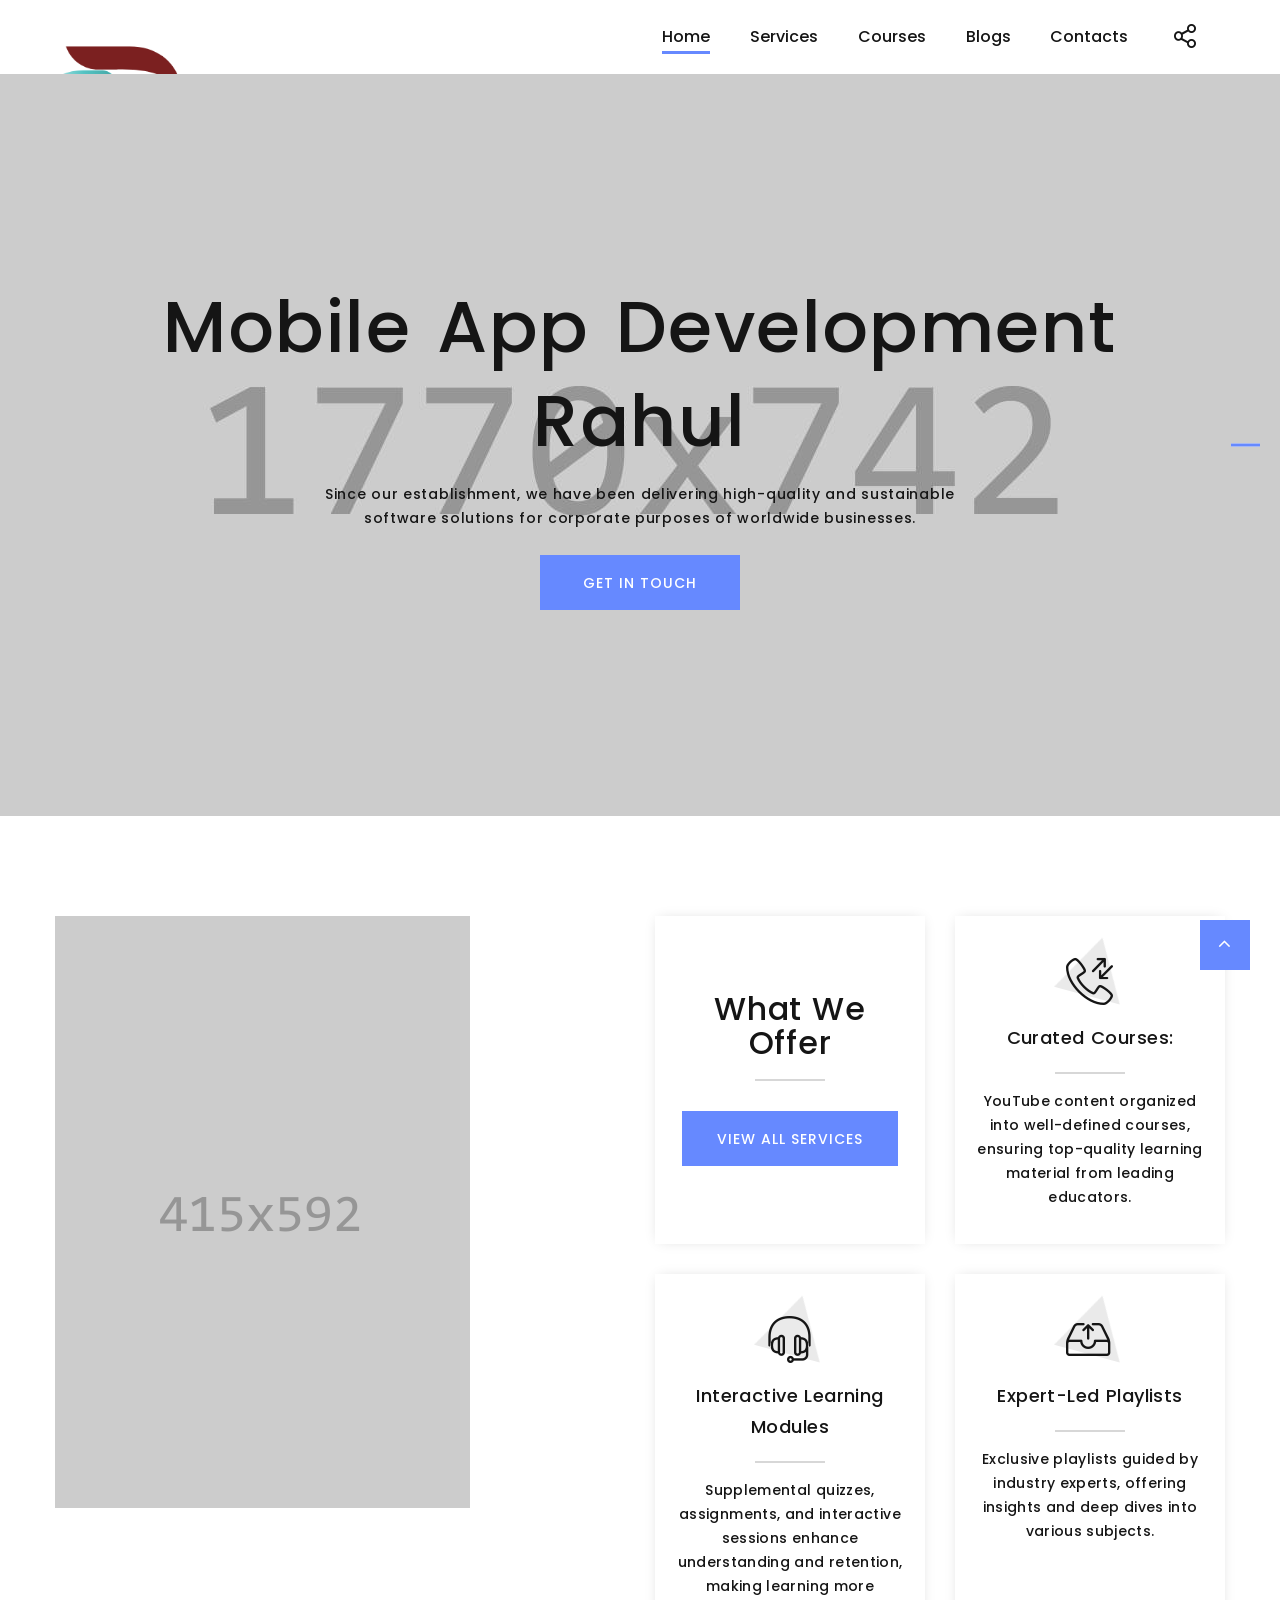
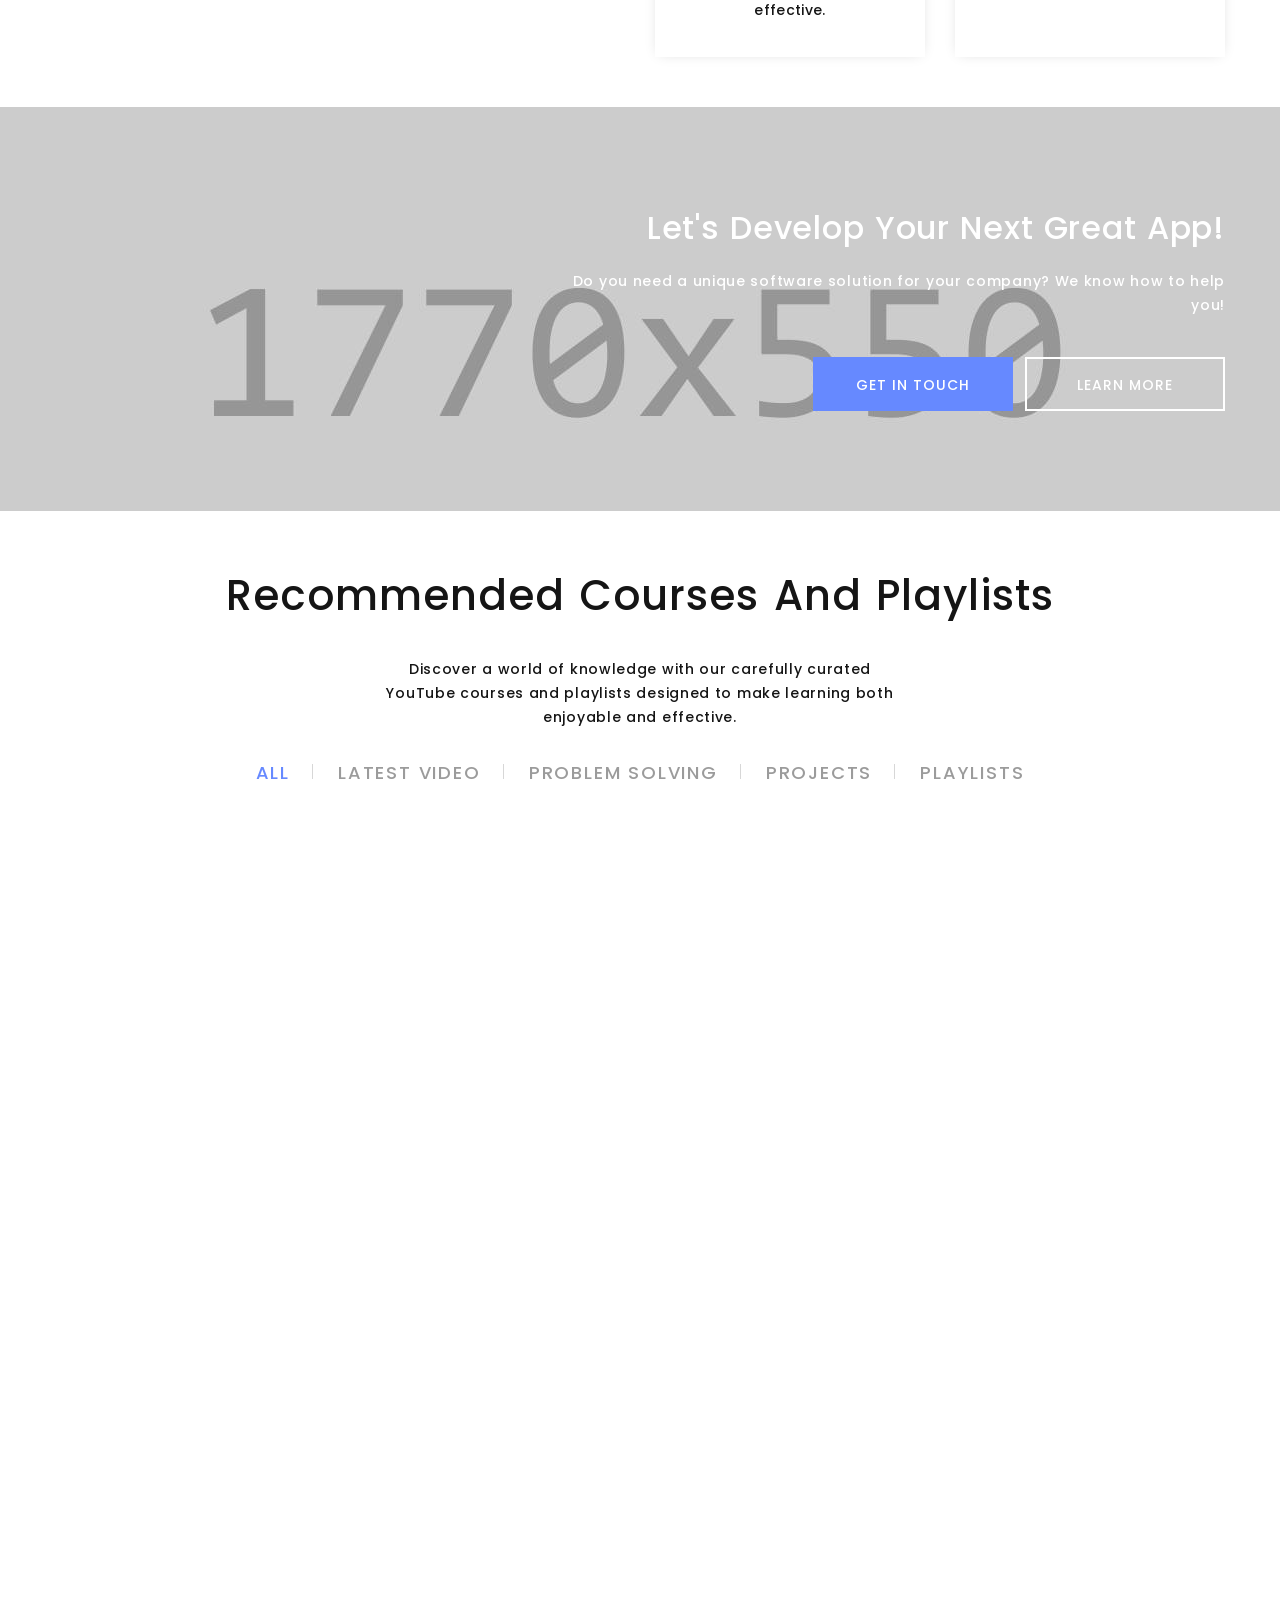
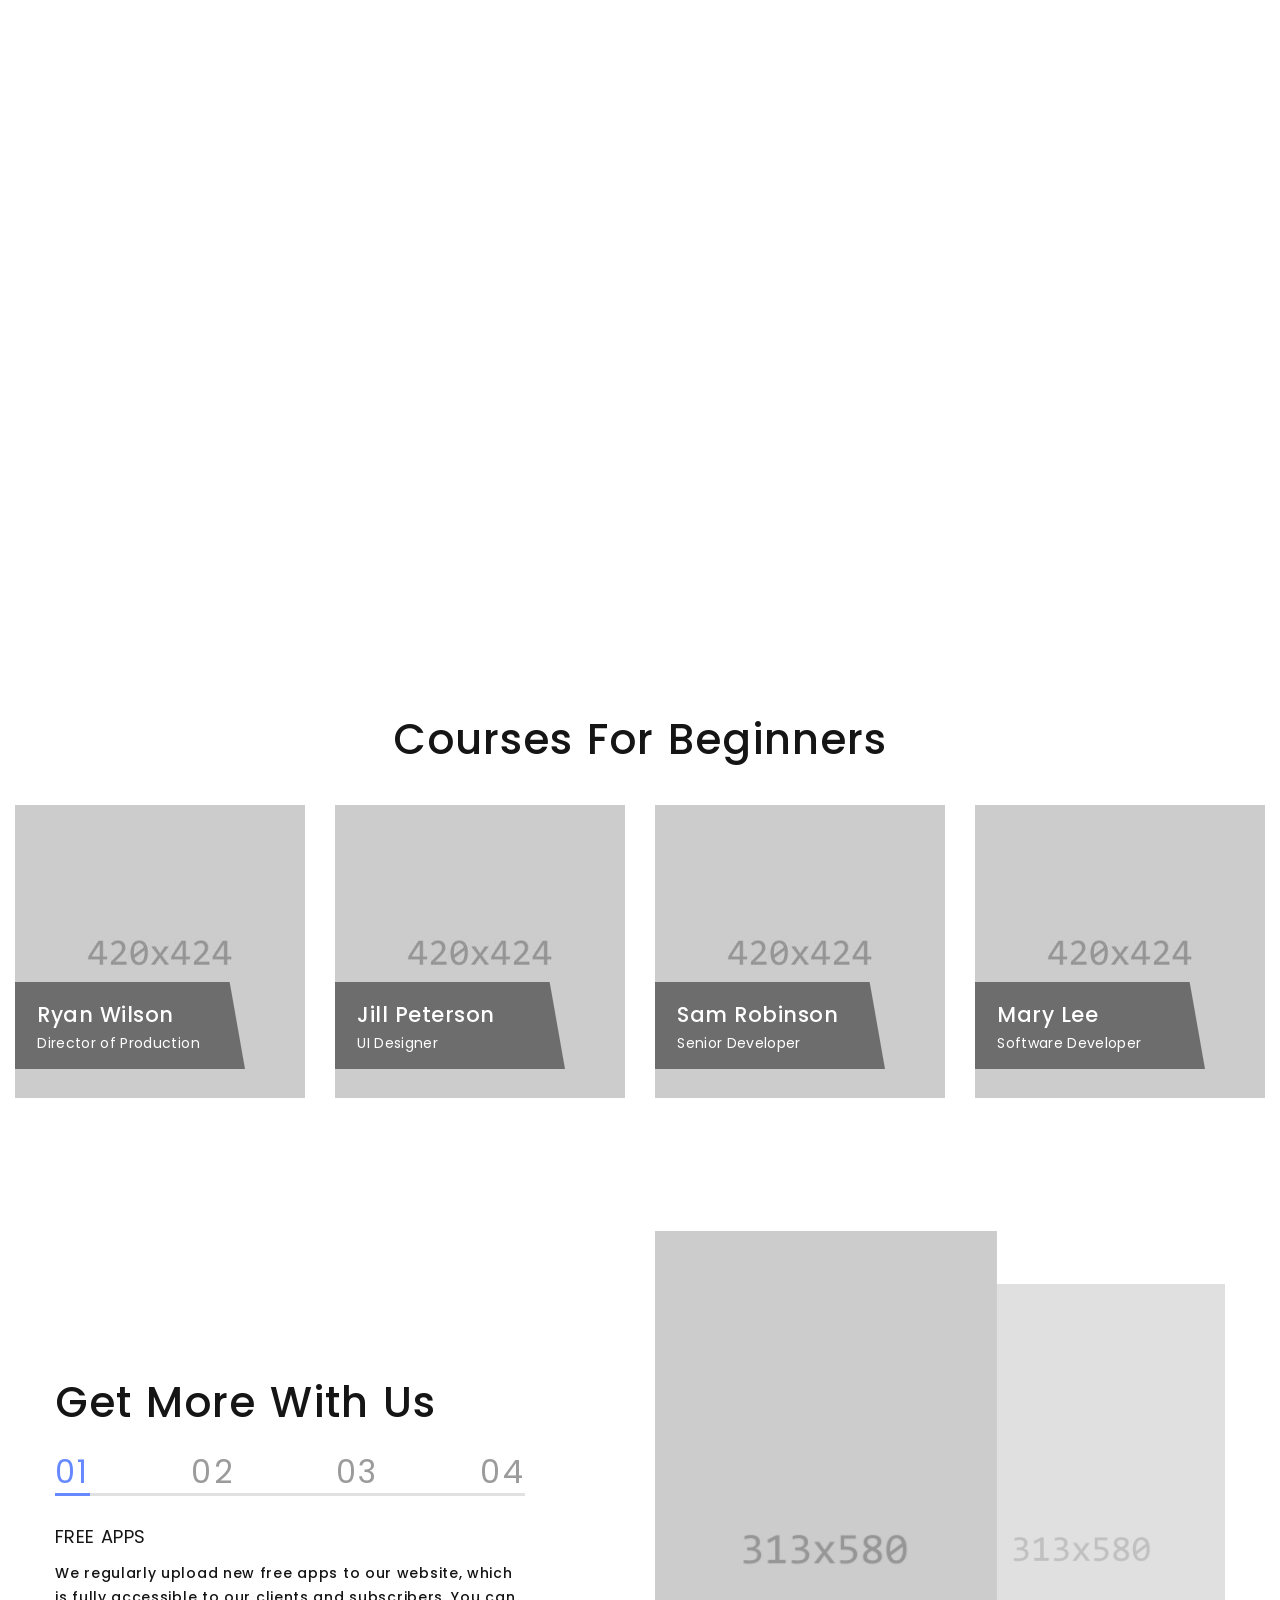
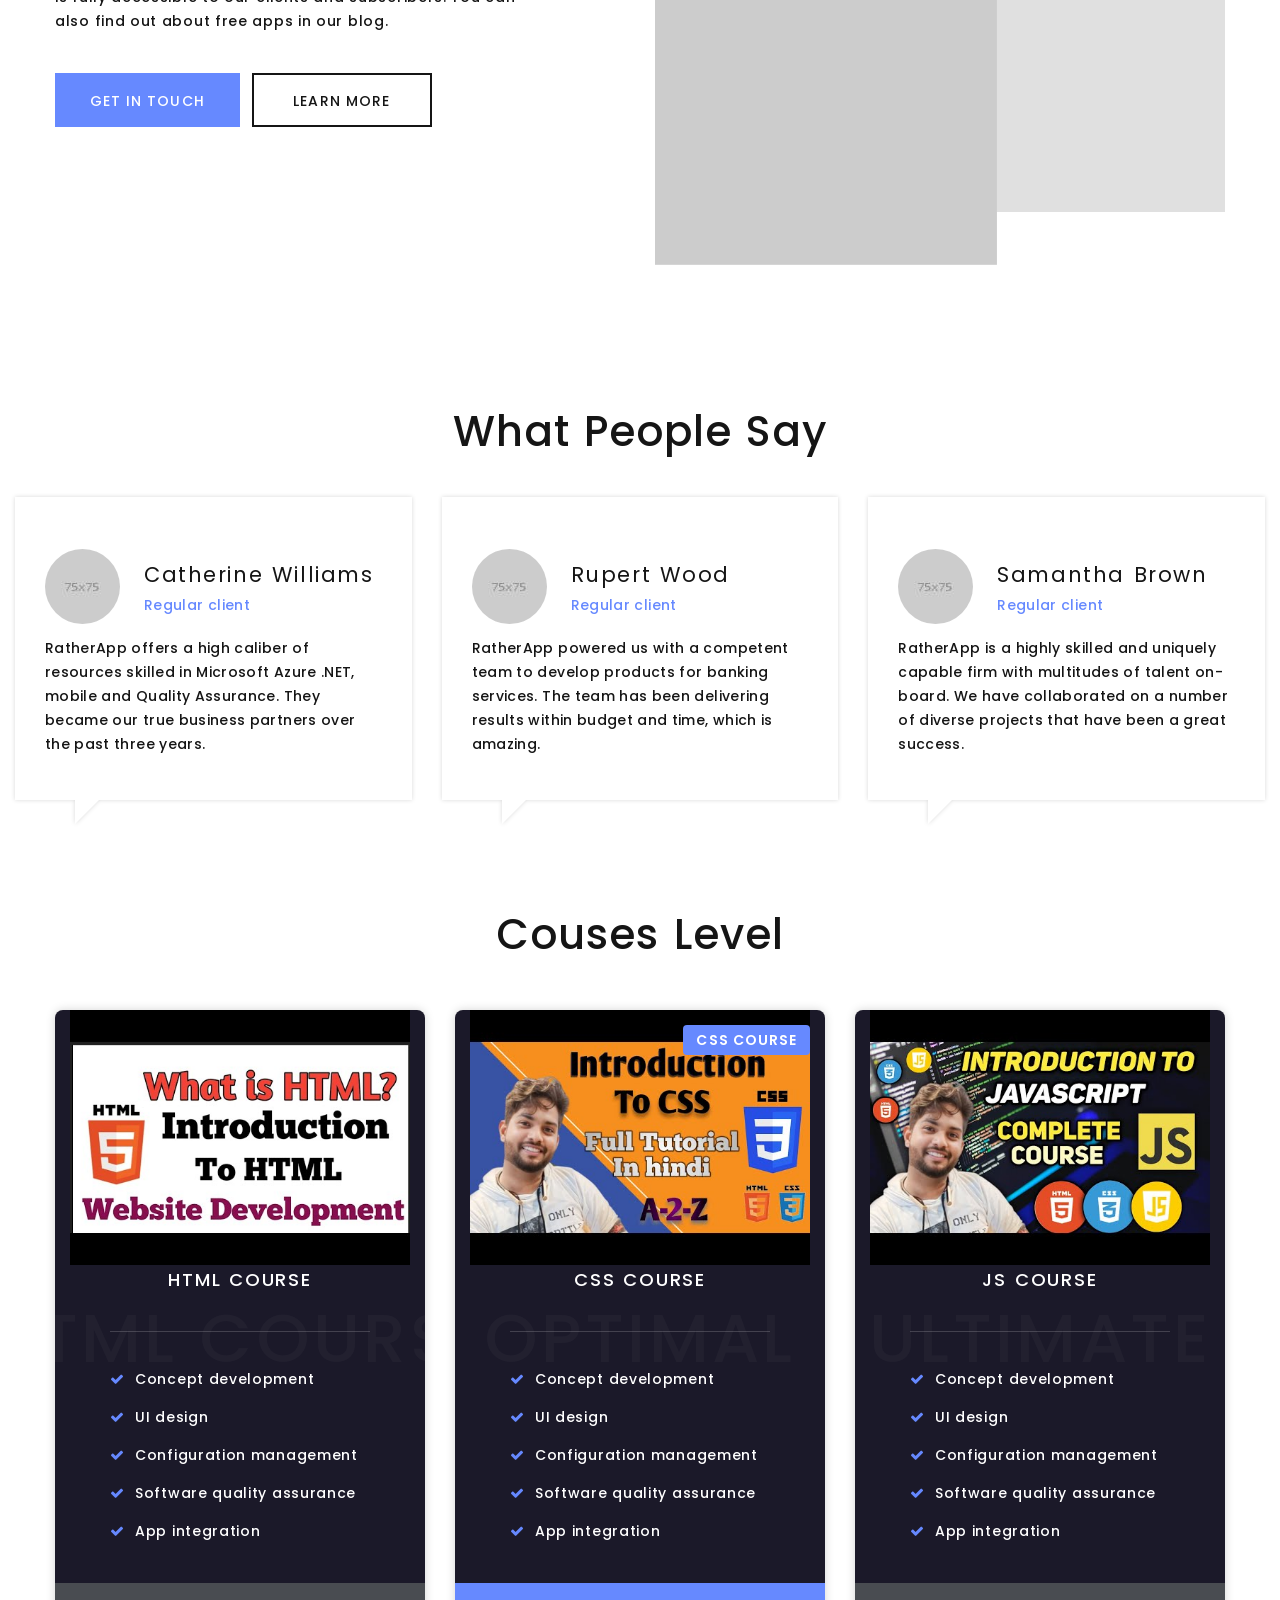
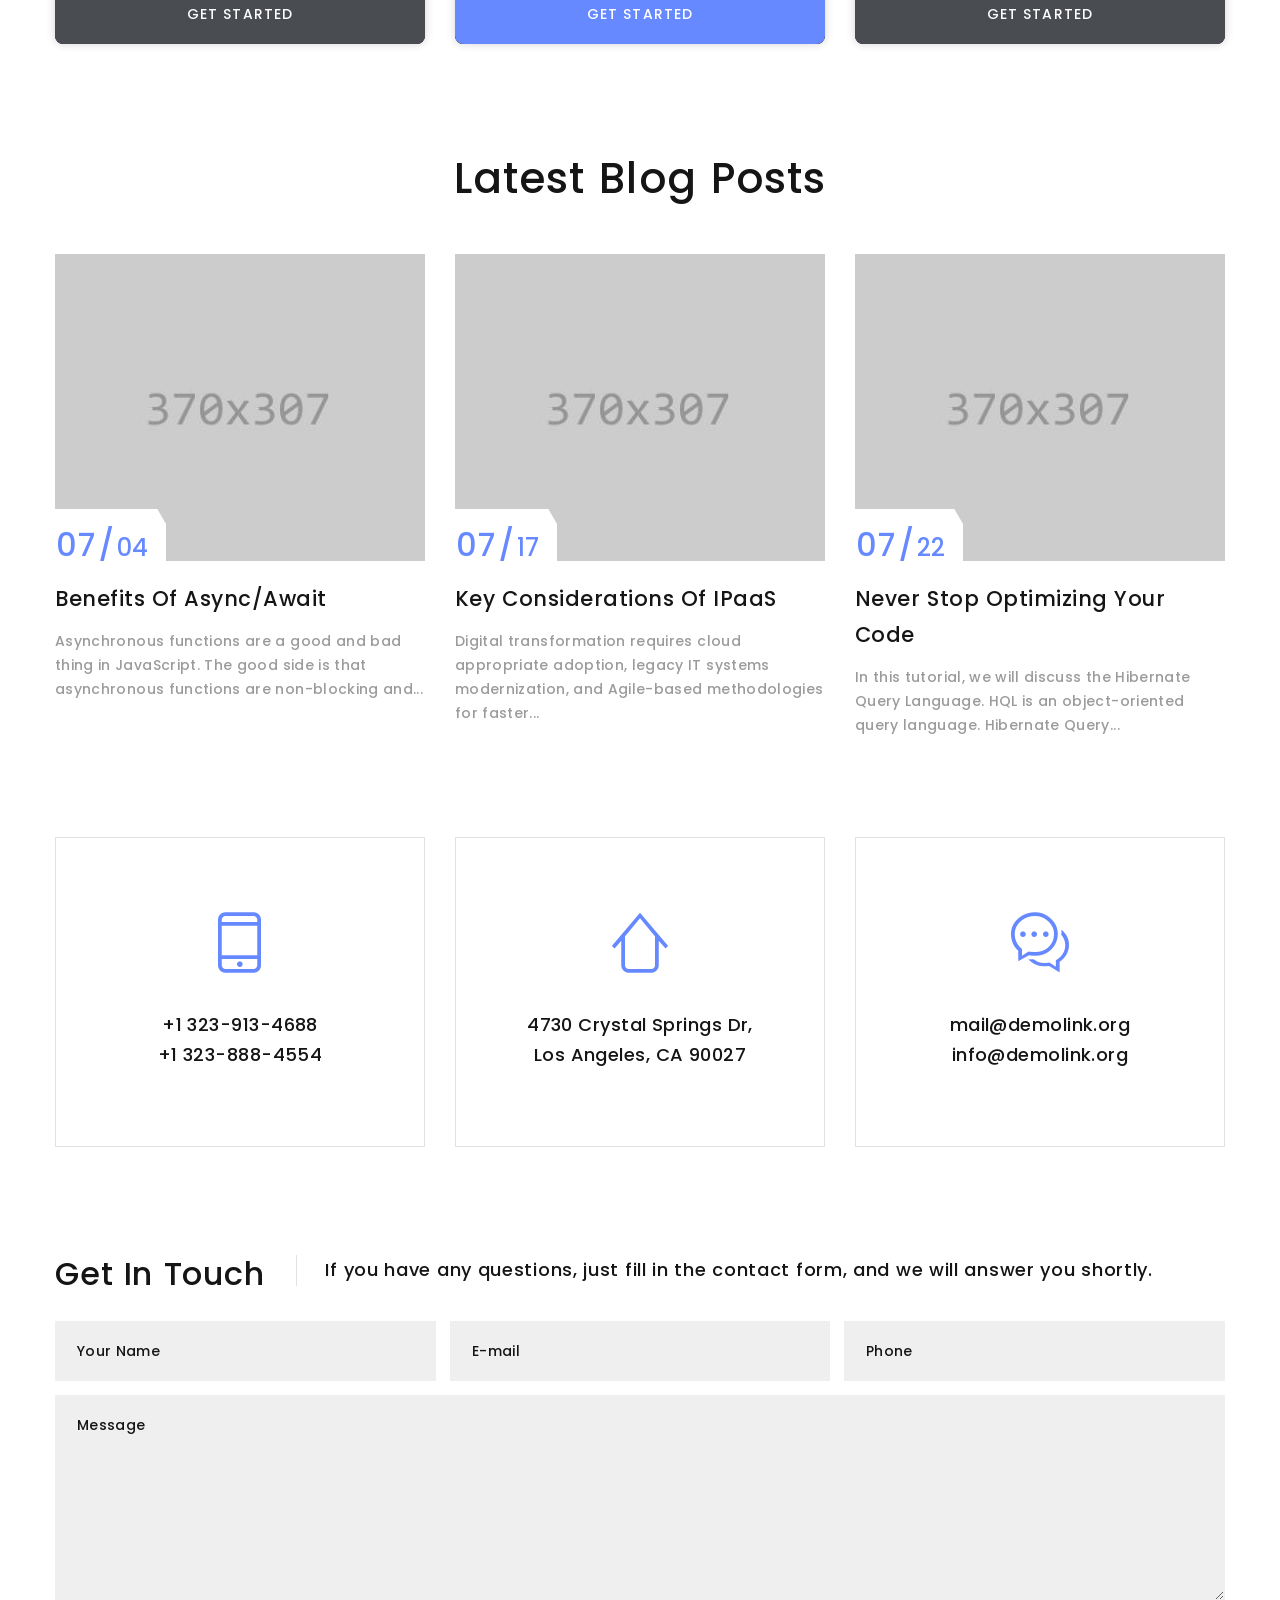
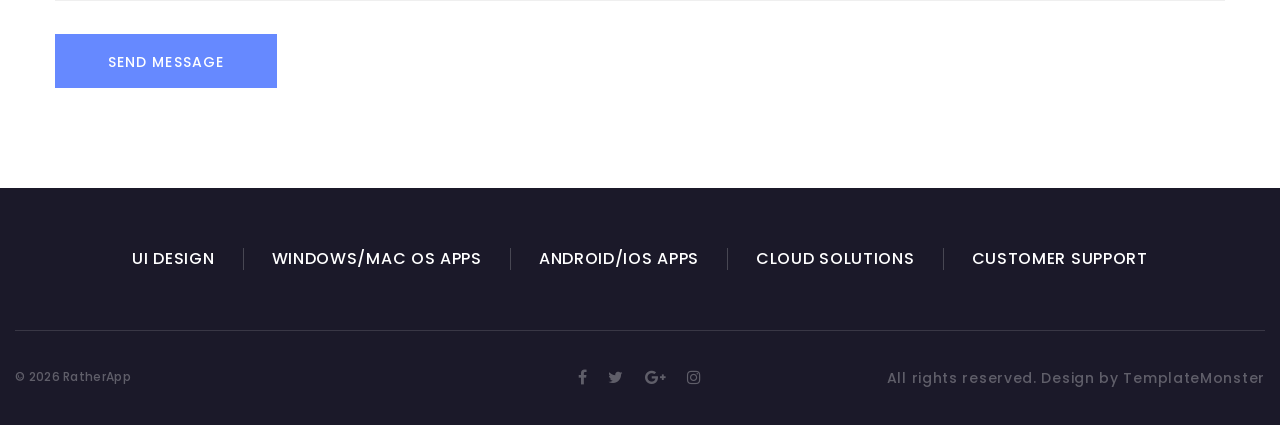
<file: index.html>
<!DOCTYPE html>
<html class="wide wow-animation" lang="en">
  <head>
    <title>Home</title>
    <meta name="format-detection" content="telephone=no">
    <meta name="viewport" content="width=device-width, height=device-height, initial-scale=1.0, maximum-scale=1.0, user-scalable=0">
    <meta http-equiv="X-UA-Compatible" content="IE=edge">
    <meta charset="utf-8">
    <link rel="icon" href="images/favicon.ico" type="image/x-icon">
    <!-- Stylesheets-->
    <link rel="stylesheet" type="text/css" href="//fonts.googleapis.com/css?family=Poppins:400,500,600%7CTeko:300,400,500%7CMaven+Pro:500">
    <link rel="stylesheet" href="css/bootstrap.css">
    <link rel="stylesheet" href="css/fonts.css">
    <link rel="stylesheet" href="css/style.css">
    <style>.ie-panel{display: none;background: #212121;padding: 10px 0;box-shadow: 3px 3px 5px 0 rgba(0,0,0,.3);clear: both;text-align:center;position: relative;z-index: 1;} html.ie-10 .ie-panel, html.lt-ie-10 .ie-panel {display: block;}</style>
  </head>
  <body>
    <div class="ie-panel"><a href="http://windows.microsoft.com/en-US/internet-explorer/"><img src="images/ie8-panel/warning_bar_0000_us.jpg" height="42" width="820" alt="You are using an outdated browser. For a faster, safer browsing experience, upgrade for free today."></a></div>
    <div class="preloader">
      <div class="preloader-body">
        <div class="cssload-container"><span></span><span></span><span></span><span></span>
        </div>
      </div>
    </div>
    <div class="page">
      <div id="home">
        <!-- Page Header-->
        <header class="section page-header">
          <!-- RD Navbar-->
          <div class="rd-navbar-wrap">
            <nav class="rd-navbar rd-navbar-classic" data-layout="rd-navbar-fixed" data-sm-layout="rd-navbar-fixed" data-md-layout="rd-navbar-fixed" data-md-device-layout="rd-navbar-fixed" data-lg-layout="rd-navbar-static" data-lg-device-layout="rd-navbar-fixed" data-xl-layout="rd-navbar-static" data-xl-device-layout="rd-navbar-static" data-xxl-layout="rd-navbar-static" data-xxl-device-layout="rd-navbar-static" data-lg-stick-up-offset="46px" data-xl-stick-up-offset="46px" data-xxl-stick-up-offset="46px" data-lg-stick-up="true" data-xl-stick-up="true" data-xxl-stick-up="true">
              <div class="rd-navbar-main-outer">
                <div class="rd-navbar-main">
                  <!-- RD Navbar Panel-->
                  <div class="rd-navbar-panel">
                    <!-- RD Navbar Toggle-->
                    <button class="rd-navbar-toggle" data-rd-navbar-toggle=".rd-navbar-nav-wrap"><span></span></button>
                    <!-- RD Navbar Brand-->
                    <div class="rd-navbar-brand" style="height: 0px;"><a class="brand" href="index.html"><img src="cd1.png" alt="" width="50px" height=""/></a></div>
                  </div>
                  <div class="rd-navbar-main-element">
                    <div class="rd-navbar-nav-wrap">
                      <!-- RD Navbar Share-->
                      <div class="rd-navbar-share fl-bigmug-line-share27" data-rd-navbar-toggle=".rd-navbar-share-list">
                        <ul class="list-inline rd-navbar-share-list">
                          <li class="rd-navbar-share-list-item"><a class="icon fa fa-facebook" href="#"></a></li>
                          <li class="rd-navbar-share-list-item"><a class="icon fa fa-twitter" href="#"></a></li>
                          <li class="rd-navbar-share-list-item"><a class="icon fa fa-google-plus" href="#"></a></li>
                          <li class="rd-navbar-share-list-item"><a class="icon fa fa-instagram" href="#"></a></li>
                        </ul>
                      </div>
                      <ul class="rd-navbar-nav">
                        <li class="rd-nav-item active"><a class="rd-nav-link" href="#">Home</a></li>
                        <li class="rd-nav-item"><a class="rd-nav-link" href="services.html">Services</a></li>
                        <li class="rd-nav-item"><a class="rd-nav-link" href="courses.html">Courses</a></li>
                        <li class="rd-nav-item"><a class="rd-nav-link" href="blogs.html
                          ">Blogs</a></li>
                        <li class="rd-nav-item"><a class="rd-nav-link" href="contact-us.html">Contacts</a></li>
                      </ul>
                    </div>
                  </div>
                </div>
              </div>
            </nav>
          </div>
        </header>

        <!-- Swiper-->
        <section class="section swiper-container swiper-slider swiper-slider-classic" data-loop="true" data-autoplay="4859" data-simulate-touch="true" data-direction="vertical" data-nav="false">
          <div class="swiper-wrapper text-center">
            <div class="swiper-slide" data-slide-bg="images/slider-1-slide-2-1770x742.jpg">
              <div class="swiper-slide-caption section-md">
                <div class="container">
                  <h1 data-caption-animate="fadeInLeft" data-caption-delay="0">Mobile App Development Rahul</h1>
                  <p class="text-width-large" data-caption-animate="fadeInRight" data-caption-delay="100">Since our establishment, we have been delivering high-quality and sustainable software solutions for corporate purposes of worldwide businesses.</p><a class="button button-primary button-ujarak" href="#modalCta" data-toggle="modal" data-caption-animate="fadeInUp" data-caption-delay="200">Get in touch</a>
                </div>
              </div>
            </div>
            <!-- <div class="swiper-slide" data-slide-bg="images/slider-1-slide-4-1770x742.jpg">
              <div class="swiper-slide-caption section-md">
                <div class="container">
                  <h1 data-caption-animate="fadeInLeft" data-caption-delay="0">Experienced Team</h1>
                  <p class="text-width-large" data-caption-animate="fadeInRight" data-caption-delay="100">We are a team of qualified software developers, aimed at creating unique and powerful tools for your business & everyday life.</p><a class="button button-primary button-ujarak" href="#modalCta" data-toggle="modal" data-caption-animate="fadeInUp" data-caption-delay="200">Get in touch</a>
                </div>
              </div>
            </div>
            <div class="swiper-slide" data-slide-bg="images/slider-1-slide-6-1770x742.jpg">
              <div class="swiper-slide-caption section-md">
                <div class="container">
                  <h1 data-caption-animate="fadeInLeft" data-caption-delay="0">Award-Winning Software</h1>
                  <p class="text-width-large" data-caption-animate="fadeInRight" data-caption-delay="100">The software solutions developed by our company have been numerously awarded for usability and innovative features.</p><a class="button button-primary button-ujarak" href="#modalCta" data-toggle="modal" data-caption-animate="fadeInUp" data-caption-delay="200">Get in touch</a>
                </div>
              </div>
            </div> -->
          </div>
          <!-- Swiper Pagination-->
          <div class="swiper-pagination__module">
            <div class="swiper-pagination__fraction"><span class="swiper-pagination__fraction-index">00</span><span class="swiper-pagination__fraction-divider">/</span><span class="swiper-pagination__fraction-count">00</span></div>
            <div class="swiper-pagination__divider"></div>
            <div class="swiper-pagination"></div>
          </div>
        </section>

      </div>
      <!-- See all services-->
      <section class="section section-sm section-first bg-default text-center" id="services">
        <div class="container">
          <div class="row row-30 justify-content-center">
            <div class="col-md-7 col-lg-5 col-xl-6 text-lg-left wow fadeInUp"><img src="images/index-1-415x592.png" alt="" width="415" height="592"/>
            </div>
            <div class="col-lg-7 col-xl-6">
              <div class="row row-30">
                <div class="col-sm-6 wow fadeInRight">
                  <article class="box-icon-modern box-icon-modern-custom">
                    <div>
                      <h3 class="box-icon-modern-big-title">What We Offer</h3>
                      <div class="box-icon-modern-decor"></div><a class="button button-primary button-ujarak" href="#">View All Services</a>
                    </div>
                  </article>
                </div>
                <div class="col-sm-6 wow fadeInRight" data-wow-delay=".1s">
                  <article class="box-icon-modern box-icon-modern-2">
                    <div class="box-icon-modern-icon linearicons-phone-in-out"></div>
                    <h5 class="box-icon-modern-title"><a href="#">Curated Courses:</a></h5>
                    <div class="box-icon-modern-decor"></div>
                    <p class="box-icon-modern-text">YouTube content organized into well-defined courses, ensuring top-quality learning material from leading educators.</p>
                  </article>
                </div>
                <div class="col-sm-6 wow fadeInRight" data-wow-delay=".2s">
                  <article class="box-icon-modern box-icon-modern-2">
                    <div class="box-icon-modern-icon linearicons-headset"></div>
                    <h5 class="box-icon-modern-title"><a href="#">Interactive Learning Modules</a></h5>
                    <div class="box-icon-modern-decor"></div>
                    <p class="box-icon-modern-text">Supplemental quizzes, assignments, and interactive sessions enhance understanding and retention, making learning more effective.</p>
                  </article>
                </div>
                <div class="col-sm-6 wow fadeInRight" data-wow-delay=".3s">
                  <article class="box-icon-modern box-icon-modern-2">
                    <div class="box-icon-modern-icon linearicons-outbox"></div>
                    <h5 class="box-icon-modern-title"><a href="#">Expert-Led Playlists</a></h5>
                    <div class="box-icon-modern-decor"></div>
                    <p class="box-icon-modern-text">Exclusive playlists guided by industry experts, offering insights and deep dives into various subjects.</p>
                  </article>
                </div>
              </div>
            </div>
          </div>
        </div>
      </section>

      <!-- Cta-->
      <section class="section section-fluid bg-default">
        <div class="parallax-container" data-parallax-img="images/parallax-1.jpg">
          <div class="parallax-content section-xl context-dark bg-overlay-68 bg-mobile-overlay">
            <div class="container">
              <div class="row row-30 justify-content-end text-right">
                <div class="col-sm-7">
                  <h3 class="wow fadeInLeft">Let's Develop Your Next Great App!</h3>
                  <p>Do you need a unique software solution for your company? We know how to help you!</p>
                  <div class="group-sm group-middle group justify-content-end"><a class="button button-primary button-ujarak" href="#modalCta" data-toggle="modal">Get in Touch</a><a class="button button-white-outline button-ujarak" href="#">Learn More</a></div>
                </div>
              </div>
            </div>
          </div>
        </div>
      </section>

      <!-- Latest Projects-->
      <section class="section section-sm section-fluid bg-default text-center" id="projects">
        <div class="container-fluid">
          <h2 class="wow fadeInLeft">Recommended Courses And Playlists</h2>
          <p class="quote-jean wow fadeInRight" data-wow-delay=".1s">Discover a world of knowledge with our carefully curated YouTube courses and playlists designed to make learning both enjoyable and effective.</p>
          <div class="isotope-filters isotope-filters-horizontal">
            <button class="isotope-filters-toggle button button-md button-icon button-icon-right button-default-outline button-wapasha" data-custom-toggle="#isotope-3" data-custom-toggle-hide-on-blur="true" data-custom-toggle-disable-on-blur="true"><span class="icon fa fa-caret-down"></span>Filter</button>
            <ul class="isotope-filters-list" id="isotope-3">
              <li><a class="active" href="#" data-isotope-filter="*" data-isotope-group="gallery">All</a></li>
              <li><a href="#" data-isotope-filter="Type 1" data-isotope-group="gallery">Latest Video</a></li>
              <li><a href="#" data-isotope-filter="Type 2" data-isotope-group="gallery">Problem Solving</a></li>
              <li><a href="#" data-isotope-filter="Type 3" data-isotope-group="gallery">Projects</a></li>
              <li><a href="#" data-isotope-filter="Type 4" data-isotope-group="gallery">Playlists</a></li>
            </ul>
          </div>
          <div class="row row-30 isotope" data-isotope-layout="fitRows" data-isotope-group="gallery" data-lightgallery="group">
            <div class="col-sm-4 col-lg-4 col-xxl-3 isotope-item wow fadeInRight" data-filter="Type 4">
              <!-- Thumbnail Classic-->
              <article class="thumbnail thumbnail-classic thumbnail-md">
                <div class="thumbnail-classic-figure">
                  <iframe   width="100%" height="315" src="https://www.youtube.com/embed/a8mFsKHzXPg?si=03XfLQC7DbdHAyWE" title="YouTube video player" frameborder="0" allow="accelerometer; autoplay; clipboard-write; encrypted-media; gyroscope; picture-in-picture; web-share" referrerpolicy="strict-origin-when-cross-origin" allowfullscreen></iframe> </div>
                
              </article>
            </div>
            <div class="col-sm-6 col-lg-4 col-xxl-3 isotope-item wow fadeInRight" data-filter="Type 1" data-wow-delay=".1s">
              <!-- Thumbnail Classic-->
              <article class="thumbnail thumbnail-classic thumbnail-md">
                <div class="thumbnail-classic-figure">
                  <iframe width="100%" height="315" src="https://www.youtube.com/embed/RSN5PCLPqvU?si=lnX_qklflmZpMMIH" title="YouTube video player" frameborder="0" allow="accelerometer; autoplay; clipboard-write; encrypted-media; gyroscope; picture-in-picture; web-share" referrerpolicy="strict-origin-when-cross-origin" allowfullscreen></iframe></div>
                
              </article>
            </div>
            <div class="col-sm-6 col-lg-4 col-xxl-3 isotope-item wow fadeInRight" data-filter="Type 2" data-wow-delay=".2s">
              <!-- Thumbnail Classic-->
              <article class="thumbnail thumbnail-classic thumbnail-md">
                <div class="thumbnail-classic-figure">
                  <iframe width="100%" height="315" src="https://www.youtube.com/embed/LFWf5Q2whh8?si=TYaTpQ5uAygAmDLX" title="YouTube video player" frameborder="0" allow="accelerometer; autoplay; clipboard-write; encrypted-media; gyroscope; picture-in-picture; web-share" referrerpolicy="strict-origin-when-cross-origin" allowfullscreen></iframe></div>
                
              </article>
            </div>
            <div class="col-sm-6 col-lg-4 col-xxl-3 isotope-item wow fadeInRight" data-filter="Type 3" data-wow-delay=".3s">
              <!-- Thumbnail Classic-->
              <article class="thumbnail thumbnail-classic thumbnail-md">
                <div class="thumbnail-classic-figure">
                  <iframe width="100%" height="315" src="https://www.youtube.com/embed/SLYk_dwiTbw?si=kCl0sq8AUFg8U9CP" title="YouTube video player" frameborder="0" allow="accelerometer; autoplay; clipboard-write; encrypted-media; gyroscope; picture-in-picture; web-share" referrerpolicy="strict-origin-when-cross-origin" allowfullscreen></iframe></div>
                
              </article>
            </div>
            <div class="col-sm-6 col-lg-4 col-xxl-3 isotope-item wow fadeInLeft" data-filter="Type 3">
              <!-- Thumbnail Classic-->
              <article class="thumbnail thumbnail-classic thumbnail-md">
                <div class="thumbnail-classic-figure">
                  <iframe width="100%" height="315" src="https://www.youtube.com/embed/-KKM_TbnmAc?si=n107U-qDek2qH3gH" title="YouTube video player" frameborder="0" allow="accelerometer; autoplay; clipboard-write; encrypted-media; gyroscope; picture-in-picture; web-share" referrerpolicy="strict-origin-when-cross-origin" allowfullscreen></iframe></div>
                
              </article>
            </div>
            <div class="col-sm-6 col-lg-4 col-xxl-3 isotope-item wow fadeInLeft" data-filter="Type 3">
              <!-- Thumbnail Classic-->
              <article class="thumbnail thumbnail-classic thumbnail-md">
                <div class="thumbnail-classic-figure">
                  <iframe width="100%" height="315" src="https://www.youtube.com/embed/2NtYWG3gbM0?si=H-hxqMJSs9z8xgOW" title="YouTube video player" frameborder="0" allow="accelerometer; autoplay; clipboard-write; encrypted-media; gyroscope; picture-in-picture; web-share" referrerpolicy="strict-origin-when-cross-origin" allowfullscreen></iframe>
                </div>
                
              </article>
            </div>
            <div class="col-sm-6 col-lg-4 col-xxl-3 isotope-item wow fadeInLeft" data-filter="Type 1" data-wow-delay=".1s">
              <!-- Thumbnail Classic-->
              <article class="thumbnail thumbnail-classic thumbnail-md">
                <div class="thumbnail-classic-figure">
                  <iframe width="100%" height="315" src="https://www.youtube.com/embed/BhpAzbJgRH8?si=kxMicjFKdJv5VHbD" title="YouTube video player" frameborder="0" allow="accelerometer; autoplay; clipboard-write; encrypted-media; gyroscope; picture-in-picture; web-share" referrerpolicy="strict-origin-when-cross-origin" allowfullscreen></iframe> </div>
                
              </article>
            </div>
            <div class="col-sm-6 col-lg-4 col-xxl-3 isotope-item wow fadeInLeft" data-filter="Type 1" data-wow-delay=".1s">
              <!-- Thumbnail Classic-->
              <article class="thumbnail thumbnail-classic thumbnail-md">
                <div class="thumbnail-classic-figure">
                  <iframe width="100%" height="315" src="https://www.youtube.com/embed/xErXxccZsq4?si=dgj-hJQqDpgk_lKv" title="YouTube video player" frameborder="0" allow="accelerometer; autoplay; clipboard-write; encrypted-media; gyroscope; picture-in-picture; web-share" referrerpolicy="strict-origin-when-cross-origin" allowfullscreen></iframe> </div>
                
              </article>
            </div>
            <div class="col-sm-6 col-lg-4 col-xxl-3 isotope-item wow fadeInLeft" data-filter="Type 2" data-wow-delay=".2s">
              <!-- Thumbnail Classic-->
              <article class="thumbnail thumbnail-classic thumbnail-md">
                <div class="thumbnail-classic-figure">
                  <iframe width="100%" height="315" src="https://www.youtube.com/embed/Yucu1kSIVf0?si=3Nxm72iRSzzpDtIQ" title="YouTube video player" frameborder="0" allow="accelerometer; autoplay; clipboard-write; encrypted-media; gyroscope; picture-in-picture; web-share" referrerpolicy="strict-origin-when-cross-origin" allowfullscreen></iframe> </div>
                
              </article>
            </div>
            <div class="col-sm-6 col-lg-4 col-xxl-3 isotope-item wow fadeInLeft" data-filter="Type 2" data-wow-delay=".2s">
              <!-- Thumbnail Classic-->
              <article class="thumbnail thumbnail-classic thumbnail-md">
                <div class="thumbnail-classic-figure">
                  <iframe width="100%" height="315" src="https://www.youtube.com/embed/2NtYWG3gbM0?si=4prDNzeaxPpuZaNx" title="YouTube video player" frameborder="0" allow="accelerometer; autoplay; clipboard-write; encrypted-media; gyroscope; picture-in-picture; web-share" referrerpolicy="strict-origin-when-cross-origin" allowfullscreen></iframe> </div>
                
              </article>
            </div>
            <div class="col-sm-6 col-lg-4 col-xxl-3 isotope-item wow fadeInLeft" data-filter="Type 3" data-wow-delay=".3s">
              <!-- Thumbnail Classic-->
              <article class="thumbnail thumbnail-classic thumbnail-md">
                <div class="thumbnail-classic-figure">
                  <iframe   width="100%" height="315" src="https://www.youtube.com/embed/a8mFsKHzXPg?si=03XfLQC7DbdHAyWE" title="YouTube video player" frameborder="0" allow="accelerometer; autoplay; clipboard-write; encrypted-media; gyroscope; picture-in-picture; web-share" referrerpolicy="strict-origin-when-cross-origin" allowfullscreen></iframe> </div>
                
              </article>
            </div>
          </div>
        </div>
      </section>

      

      <!-- Meet The Team-->
      <section class="section section-sm section-fluid bg-default" id="team">
        <div class="container-fluid">
          <h2>Courses for Beginners </h2>
          <div class="row row-sm row-30 justify-content-center">
            <div class="col-md-6 col-lg-5 col-xl-3 wow fadeInRight">
              <!-- Team Classic-->
              <article class="team-classic team-classic-lg"><a class="team-classic-figure" href="#"><img src="images/team-11-420x424.jpg" alt="" width="420" height="424"/></a>
                <div class="team-classic-caption">
                  <h4 class="team-classic-name"><a href="#">Ryan Wilson</a></h4>
                  <p class="team-classic-status">Director of Production</p>
                </div>
              </article>
            </div>
            <div class="col-md-6 col-lg-5 col-xl-3 wow fadeInRight" data-wow-delay=".1s">
              <!-- Team Classic-->
              <article class="team-classic team-classic-lg"><a class="team-classic-figure" href="#"><img src="images/team-12-420x424.jpg" alt="" width="420" height="424"/></a>
                <div class="team-classic-caption">
                  <h4 class="team-classic-name"><a href="#">Jill Peterson</a></h4>
                  <p class="team-classic-status">UI Designer</p>
                </div>
              </article>
            </div>
            <div class="col-md-6 col-lg-5 col-xl-3 wow fadeInRight" data-wow-delay=".2s">
              <!-- Team Classic-->
              <article class="team-classic team-classic-lg"><a class="team-classic-figure" href="#"><img src="images/team-13-420x424.jpg" alt="" width="420" height="424"/></a>
                <div class="team-classic-caption">
                  <h4 class="team-classic-name"><a href="#">Sam Robinson</a></h4>
                  <p class="team-classic-status">Senior Developer</p>
                </div>
              </article>
            </div>
            <div class="col-md-6 col-lg-5 col-xl-3 wow fadeInRight" data-wow-delay=".3s">
              <!-- Team Classic-->
              <article class="team-classic team-classic-lg"><a class="team-classic-figure" href="#"><img src="images/team-14-420x424.jpg" alt="" width="420" height="424"/></a>
                <div class="team-classic-caption">
                  <h4 class="team-classic-name"><a href="#">Mary Lee</a></h4>
                  <p class="team-classic-status">Software Developer</p>
                </div>
              </article>
            </div>
          </div>
        </div>
      </section>

      <!-- You dream — we embody-->
      <section class="section section-sm bg-default text-md-left">
        <div class="container">
          <div class="row row-50 align-items-center justify-content-center justify-content-xl-between">
            <div class="col-lg-6 col-xl-5 wow fadeInLeft">
              <h2>Get More With Us</h2>
              <!-- Bootstrap tabs-->
              <div class="tabs-custom tabs-horizontal tabs-line tabs-line-big text-center text-md-left" id="tabs-6">
                <!-- Nav tabs-->
                <ul class="nav nav-tabs">
                  <li class="nav-item" role="presentation"><a class="nav-link nav-link-big active" href="#tabs-6-1" data-toggle="tab">01</a></li>
                  <li class="nav-item" role="presentation"><a class="nav-link nav-link-big" href="#tabs-6-2" data-toggle="tab">02</a></li>
                  <li class="nav-item" role="presentation"><a class="nav-link nav-link-big" href="#tabs-6-3" data-toggle="tab">03</a></li>
                  <li class="nav-item" role="presentation"><a class="nav-link nav-link-big" href="#tabs-6-4" data-toggle="tab">04</a></li>
                </ul>
                <!-- Tab panes-->
                <div class="tab-content">
                  <div class="tab-pane fade show active" id="tabs-6-1">
                    <h5 class="font-weight-normal">FREE APPS</h5>
                    <p>We regularly upload new free apps to our website, which is fully accessible to our clients and subscribers. You can also find out about free apps in our blog.</p>
                    <div class="group-sm group-middle"><a class="button button-secondary button-pipaluk" href="#modalCta" data-toggle="modal">Get in touch</a><a class="button button-default-outline button-wapasha" href="#">Learn More</a></div>
                  </div>
                  <div class="tab-pane fade" id="tabs-6-2">
                    <h5 class="font-weight-normal">GET SOCIAL</h5>
                    <p>Every app we develop has built-in social support that allows you to stay connected to your accounts on Facebook, Instagram, Twitter and other networks.</p>
                    <div class="group-sm group-middle"><a class="button button-secondary button-pipaluk" href="#modalCta" data-toggle="modal">Get in touch</a><a class="button button-default-outline button-wapasha" href="#">Learn More</a></div>
                  </div>
                  <div class="tab-pane fade" id="tabs-6-3">
                    <h5 class="font-weight-normal">CUSTOMER SERVICE</h5>
                    <p>Every customer of RatherApp can get access to our friendly and qualified 24/7 support via chat or phone. Fell free to ask us any question!</p>
                    <div class="group-sm group-middle"><a class="button button-secondary button-pipaluk" href="#modalCta" data-toggle="modal">Get in touch</a><a class="button button-default-outline button-wapasha" href="#">Learn More</a></div>
                  </div>
                  <div class="tab-pane fade" id="tabs-6-4">
                    <h5 class="font-weight-normal">GREAT USABILITY</h5>
                    <p>All our apps are designed to have great usability in order to easily operate our applications. That is why our software has high ratings and lots of awards.</p>
                    <div class="group-sm group-middle"><a class="button button-secondary button-pipaluk" href="#modalCta" data-toggle="modal">Get in touch</a><a class="button button-default-outline button-wapasha" href="#">Learn More</a></div>
                  </div>
                </div>
              </div>
            </div>
            <div class="col-lg-6 text-center wow fadeInUp" data-wow-delay=".1s">
              <div class="owl-carousel owl-style-1" data-items="2" data-stage-padding="0" data-loop="true" data-margin="0" data-mouse-drag="true" data-autoplay="true"><a class="box-device" href="#"><img src="images/index-4-313x580.png" alt="" width="313" height="580"/></a><a class="box-device" href="#"><img src="images/index-5-313x580.png" alt="" width="313" height="580"/></a><a class="box-device" href="#"><img src="images/index-4-313x580.png" alt="" width="313" height="580"/></a><a class="box-device" href="#"><img src="images/index-5-313x580.png" alt="" width="313" height="580"/></a></div>
            </div>
          </div>
        </div>
      </section>

      <!-- What people Say-->
      <section class="section section-sm section-bottom-70 section-fluid bg-default">
        <div class="container-fluid">
          <h2>What people Say</h2>
          <div class="row row-50 row-sm">
            <div class="col-md-6 col-xl-4 wow fadeInRight">
              <!-- Quote Modern-->
              <article class="quote-modern quote-modern-custom">
                <div class="unit unit-spacing-md align-items-center">
                  <div class="unit-left"><a class="quote-modern-figure" href="#"><img class="img-circles" src="images/user-11-75x75.jpg" alt="" width="75" height="75"/></a></div>
                  <div class="unit-body">
                    <h4 class="quote-modern-cite"><a href="#">Catherine Williams</a></h4>
                    <p class="quote-modern-status">Regular client</p>
                  </div>
                </div>
                <div class="quote-modern-text">
                  <p class="q">RatherApp offers a high caliber of resources skilled in Microsoft Azure .NET, mobile and Quality Assurance. They became our true business partners over the past three years.</p>
                </div>
              </article>
            </div>
            <div class="col-md-6 col-xl-4 wow fadeInRight" data-wow-delay=".1s">
              <!-- Quote Modern-->
              <article class="quote-modern quote-modern-custom">
                <div class="unit unit-spacing-md align-items-center">
                  <div class="unit-left"><a class="quote-modern-figure" href="#"><img class="img-circles" src="images/user-12-75x75.jpg" alt="" width="75" height="75"/></a></div>
                  <div class="unit-body">
                    <h4 class="quote-modern-cite"><a href="#">Rupert Wood</a></h4>
                    <p class="quote-modern-status">Regular client</p>
                  </div>
                </div>
                <div class="quote-modern-text">
                  <p class="q">RatherApp powered us with a competent team to develop products for banking services. The team has been delivering results within budget and time, which is amazing.</p>
                </div>
              </article>
            </div>
            <div class="col-md-6 col-xl-4 wow fadeInRight" data-wow-delay=".2s">
              <!-- Quote Modern-->
              <article class="quote-modern quote-modern-custom">
                <div class="unit unit-spacing-md align-items-center">
                  <div class="unit-left"><a class="quote-modern-figure" href="#"><img class="img-circles" src="images/user-20-75x75.jpg" alt="" width="75" height="75"/></a></div>
                  <div class="unit-body">
                    <h4 class="quote-modern-cite"><a href="#">Samantha Brown</a></h4>
                    <p class="quote-modern-status">Regular client</p>
                  </div>
                </div>
                <div class="quote-modern-text">
                  <p class="q">RatherApp is a highly skilled and uniquely capable firm with multitudes of talent on-board. We have collaborated on a number of diverse projects that have been a great success.</p>
                </div>
              </article>
            </div>
          </div>
        </div>
      </section>

      <!-- Pricing-->
      <section class="section section-sm section-bottom-70 section-fluid bg-default">
        <div class="container">
          <h2>Couses level</h2>
          <div class="row row-30 justify-content-center">
            <div class="col-md-4 col-lg-5 col-xl-4">
              
              <div class="box-pricing box-pricing-black">
                <div>
                  <img src="courses/html.jpg" height="" width="" alt="">
                </div>
                <div class="box-pricing-body">
                  <h5 class="box-pricing-title">HTML COURSE</h5>
                  <!-- <h3 class="box-pricing-price">$500.00</h3> -->
                  <!-- <div class="box-pricing-time">starting at</div> -->
                  <div class="box-pricing-divider">
                    <div class="divider"></div><span>HTML COURSE </span>
                  </div>
                  <ul class="box-pricing-list">
                    <li class="active">Concept development</li>
                    <li class="active">UI design</li>
                    <li class="active">Configuration management</li>
                    <li class="active">Software quality assurance</li>
                    <li class="active">App integration</li>
                  </ul>
                </div>
                <div class="box-pricing-button"><a class="button button-lg button-block button-gray-4" href="#">Get started</a></div>
                <div class="box-pricing-badge">HTML COURSE</div>
              </div>
            </div>
            <div class="col-md-4 col-lg-5 col-xl-4">
              <div class="box-pricing box-pricing-black box-pricing-popular">
                <div>
                  <img src="courses/css.jpg" height="" width="" alt="">
                </div>
                <div class="box-pricing-body">
                  <h5 class="box-pricing-title">CSS COURSE</h5>
                  <!-- <h3 class="box-pricing-price">$800.00</h3> -->
                  <!-- <div class="box-pricing-time">starting at</div> -->
                  <div class="box-pricing-divider">
                    <div class="divider"></div><span>Optimal</span>
                  </div>
                  <ul class="box-pricing-list">
                    <li class="active">Concept development</li>
                    <li class="active">UI design</li>
                    <li class="active">Configuration management</li>
                    <li class="active">Software quality assurance</li>
                    <li class="active">App integration</li>
                  </ul>
                </div>
                <div class="box-pricing-button"><a class="button button-lg button-block button-primary" href="#">Get started</a></div>
                <div class="box-pricing-badge">CSS COURSE</div>
              </div>
            </div>
            <div class="col-md-4 col-lg-5 col-xl-4">
              <div class="box-pricing box-pricing-black">
                <div>
                  <img src="courses/js.jpg" height="" width="" alt="">
                </div>
                <div class="box-pricing-body">
                  <h5 class="box-pricing-title">JS Course</h5>
                  <!-- <h3 class="box-pricing-price">$1200.00</h3> -->
                  <!-- <div class="box-pricing-time">starting at</div> -->
                  <div class="box-pricing-divider">
                    <div class="divider"></div><span>Ultimate</span>
                  </div>
                  <ul class="box-pricing-list">
                    <li class="active">Concept development</li>
                    <li class="active">UI design</li>
                    <li class="active">Configuration management</li>
                    <li class="active">Software quality assurance</li>
                    <li class="active">App integration</li>
                  </ul>
                </div>
                <div class="box-pricing-button"><a class="button button-lg button-block button-gray-4" href="#">Get started</a></div>
                <div class="box-pricing-badge">JS COURSE</div>
              </div>
            </div>
          </div>
        </div>
      </section>

      <!-- Latest blog posts-->
      <section class="section section-sm bg-default" id="news">
        <div class="container">
          <h2>Latest blog posts</h2>
          <div class="row row-45">
            <div class="col-sm-6 col-lg-4 wow fadeInLeft">
              <!-- Post Modern-->
              <article class="post post-modern"><a class="post-modern-figure" href="#"><img src="images/post-10-370x307.jpg" alt="" width="370" height="307"/>
                  <div class="post-modern-time">
                    <time datetime="2019-07-04"><span class="post-modern-time-month">07</span><span class="post-modern-time-number">04</span></time>
                  </div></a>
                <h4 class="post-modern-title"><a href="#">Benefits of Async/Await</a></h4>
                <p class="post-modern-text">Asynchronous functions are a good and bad thing in JavaScript. The good side is that asynchronous functions are non-blocking and...</p>
              </article>
            </div>
            <div class="col-sm-6 col-lg-4 wow fadeInLeft" data-wow-delay=".1s">
              <!-- Post Modern-->
              <article class="post post-modern"><a class="post-modern-figure" href="#"><img src="images/post-11-370x307.jpg" alt="" width="370" height="307"/>
                  <div class="post-modern-time">
                    <time datetime="2019-07-17"><span class="post-modern-time-month">07</span><span class="post-modern-time-number">17</span></time>
                  </div></a>
                <h4 class="post-modern-title"><a href="#">Key Considerations of iPaaS</a></h4>
                <p class="post-modern-text">Digital transformation requires cloud appropriate adoption, legacy IT systems modernization, and Agile-based methodologies for faster...</p>
              </article>
            </div>
            <div class="col-sm-6 col-lg-4 wow fadeInLeft" data-wow-delay=".2s">
              <!-- Post Modern-->
              <article class="post post-modern"><a class="post-modern-figure" href="#"><img src="images/post-12-370x307.jpg" alt="" width="370" height="307"/>
                  <div class="post-modern-time">
                    <time datetime="2019-07-22"><span class="post-modern-time-month">07</span><span class="post-modern-time-number">22</span></time>
                  </div></a>
                <h4 class="post-modern-title"><a href="#">Never Stop Optimizing Your Code</a></h4>
                <p class="post-modern-text">In this tutorial, we will discuss the Hibernate Query Language. HQL is an object-oriented query language. Hibernate Query...</p>
              </article>
            </div>
          </div>
        </div>
      </section>

      <!-- Contact information-->
      <section class="section section-sm bg-default">
        <div class="container">
          <div class="row row-30 justify-content-center">
            <div class="col-sm-8 col-md-6 col-lg-4">
              <article class="box-contacts">
                <div class="box-contacts-body">
                  <div class="box-contacts-icon fl-bigmug-line-cellphone55"></div>
                  <div class="box-contacts-decor"></div>
                  <p class="box-contacts-link"><a href="tel:#">+1 323-913-4688</a></p>
                  <p class="box-contacts-link"><a href="tel:#">+1 323-888-4554</a></p>
                </div>
              </article>
            </div>
            <div class="col-sm-8 col-md-6 col-lg-4">
              <article class="box-contacts">
                <div class="box-contacts-body">
                  <div class="box-contacts-icon fl-bigmug-line-up104"></div>
                  <div class="box-contacts-decor"></div>
                  <p class="box-contacts-link"><a href="#">4730 Crystal Springs Dr, Los Angeles, CA 90027</a></p>
                </div>
              </article>
            </div>
            <div class="col-sm-8 col-md-6 col-lg-4">
              <article class="box-contacts">
                <div class="box-contacts-body">
                  <div class="box-contacts-icon fl-bigmug-line-chat55"></div>
                  <div class="box-contacts-decor"></div>
                  <p class="box-contacts-link"><a href="mailto:#">mail@demolink.org</a></p>
                  <p class="box-contacts-link"><a href="mailto:#">info@demolink.org</a></p>
                </div>
              </article>
            </div>
          </div>
        </div>
      </section>

      <!-- Contact Form-->
      <section class="section section-sm section-last bg-default text-left" id="contacts">
        <div class="container">
          <article class="title-classic">
            <div class="title-classic-title">
              <h3>Get in touch</h3>
            </div>
            <div class="title-classic-text">
              <p>If you have any questions, just fill in the contact form, and we will answer you shortly.</p>
            </div>
          </article>
          <form class="rd-form rd-form-variant-2 rd-mailform" data-form-output="form-output-global" data-form-type="contact" method="post" action="bat/rd-mailform.php">
            <div class="row row-14 gutters-14">
              <div class="col-md-4">
                <div class="form-wrap">
                  <input class="form-input" id="contact-your-name-2" type="text" name="name" data-constraints="@Required">
                  <label class="form-label" for="contact-your-name-2">Your Name</label>
                </div>
              </div>
              <div class="col-md-4">
                <div class="form-wrap">
                  <input class="form-input" id="contact-email-2" type="email" name="email" data-constraints="@Email @Required">
                  <label class="form-label" for="contact-email-2">E-mail</label>
                </div>
              </div>
              <div class="col-md-4">
                <div class="form-wrap">
                  <input class="form-input" id="contact-phone-2" type="text" name="phone" data-constraints="@Numeric">
                  <label class="form-label" for="contact-phone-2">Phone</label>
                </div>
              </div>
              <div class="col-12">
                <div class="form-wrap">
                  <label class="form-label" for="contact-message-2">Message</label>
                  <textarea class="form-input textarea-lg" id="contact-message-2" name="message" data-constraints="@Required"></textarea>
                </div>
              </div>
            </div>
            <button class="button button-primary button-pipaluk" type="submit">Send Message</button>
          </form>
        </div>
      </section>

      <!-- Bottom Banner-->
      <!-- <section class="section section-fluid"><a class="section-banner" href="https://www.templatemonster.com/intense-multipurpose-html-template.html" style="background-image: url(images/banner/banner-bg-01-1920x310.jpg); background-image: -webkit-image-set( url(images/banner/banner-bg-01-1920x310.jpg) 1x, url(images/banner/banner-bg-01-3840x620.jpg) 2x )" target="_blank"><img src="images/banner/banner-fg-01-1600x310.png" srcset="images/banner/banner-fg-01-1600x310.png 1x, images/banner/banner-fg-01-3200x620.png 2x" alt="" width="1600" height="310"></a></section> -->

      <!-- RD Google Map-->
      <section class="section section-fluid">
        <!-- Google Map-->
       
      </section>

      <!-- Page Footer-->
      <footer class="section section-fluid footer-minimal context-dark">
        <div class="bg-gray-15">
          <div class="container-fluid">
            <div class="footer-minimal-inset oh">
              <ul class="footer-list-category-2">
                <li><a href="#">UI Design</a></li>
                <li><a href="#">Windows/Mac OS Apps</a></li>
                <li><a href="#">Android/iOS Apps</a></li>
                <li><a href="#">Cloud Solutions</a></li>
                <li><a href="#">Customer Support</a></li>
              </ul>
            </div>
            <div class="footer-minimal-bottom-panel text-sm-left">
              <div class="row row-10 align-items-md-center">
                <div class="col-sm-6 col-md-4 text-sm-right text-md-center">
                  <div>
                    <ul class="list-inline list-inline-sm footer-social-list-2">
                      <li><a class="icon fa fa-facebook" href="#"></a></li>
                      <li><a class="icon fa fa-twitter" href="#"></a></li>
                      <li><a class="icon fa fa-google-plus" href="#"></a></li>
                      <li><a class="icon fa fa-instagram" href="#"></a></li>
                    </ul>
                  </div>
                </div>
                <div class="col-sm-6 col-md-4 order-sm-first">
                  <!-- Rights-->
                  <p class="rights"><span>&copy;&nbsp;</span><span class="copyright-year"></span> <span>RatherApp</span>
                  </p>
                </div>
                <div class="col-sm-6 col-md-4 text-md-right"><span>All rights reserved.</span> <span>Design&nbsp;by&nbsp;<a href="https://www.templatemonster.com">TemplateMonster</a></span>
                </div>
              </div>
            </div>
          </div>
        </div>
      </footer>

      <div class="modal fade" id="modalCta" tabindex="-1" role="dialog" aria-hidden="true">
        <div class="modal-dialog" role="document">
          <div class="modal-content">
            <div class="modal-header">
              <h4>Contact Us</h4>
              <button class="close" type="button" data-dismiss="modal" aria-label="Close"><span aria-hidden="true">×</span></button>
            </div>
            <div class="modal-body">
              <form class="rd-form rd-form-variant-2 rd-mailform" data-form-output="form-output-global" data-form-type="contact-modal" method="post" action="bat/rd-mailform.php">
                <div class="row row-14 gutters-14">
                  <div class="col-12">
                    <div class="form-wrap">
                      <input class="form-input" id="contact-modal-name" type="text" name="name" data-constraints="@Required">
                      <label class="form-label" for="contact-modal-name">Your Name</label>
                    </div>
                  </div>
                  <div class="col-12">
                    <div class="form-wrap">
                      <input class="form-input" id="contact-modal-email" type="email" name="email" data-constraints="@Email @Required">
                      <label class="form-label" for="contact-modal-email">E-mail</label>
                    </div>
                  </div>
                  <div class="col-12">
                    <div class="form-wrap">
                      <input class="form-input" id="contact-modal-phone" type="text" name="phone" data-constraints="@Numeric">
                      <label class="form-label" for="contact-modal-phone">Phone</label>
                    </div>
                  </div>
                  <div class="col-12">
                    <div class="form-wrap">
                      <label class="form-label" for="contact-modal-message">Message</label>
                      <textarea class="form-input textarea-lg" id="contact-modal-message" name="message" data-constraints="@Required"></textarea>
                    </div>
                  </div>
                </div>
                <button class="button button-primary button-pipaluk" type="submit">Send Message</button>
              </form>
            </div>
          </div>
        </div>
      </div>
    </div>
    <!-- Global Mailform Output-->
    <div class="snackbars" id="form-output-global"></div>
    <!-- Javascript-->
    <script src="js/core.min.js"></script>
    <script src="js/script.js"></script>
    <!-- coded by Himic-->
  </body>
</html>
</file>
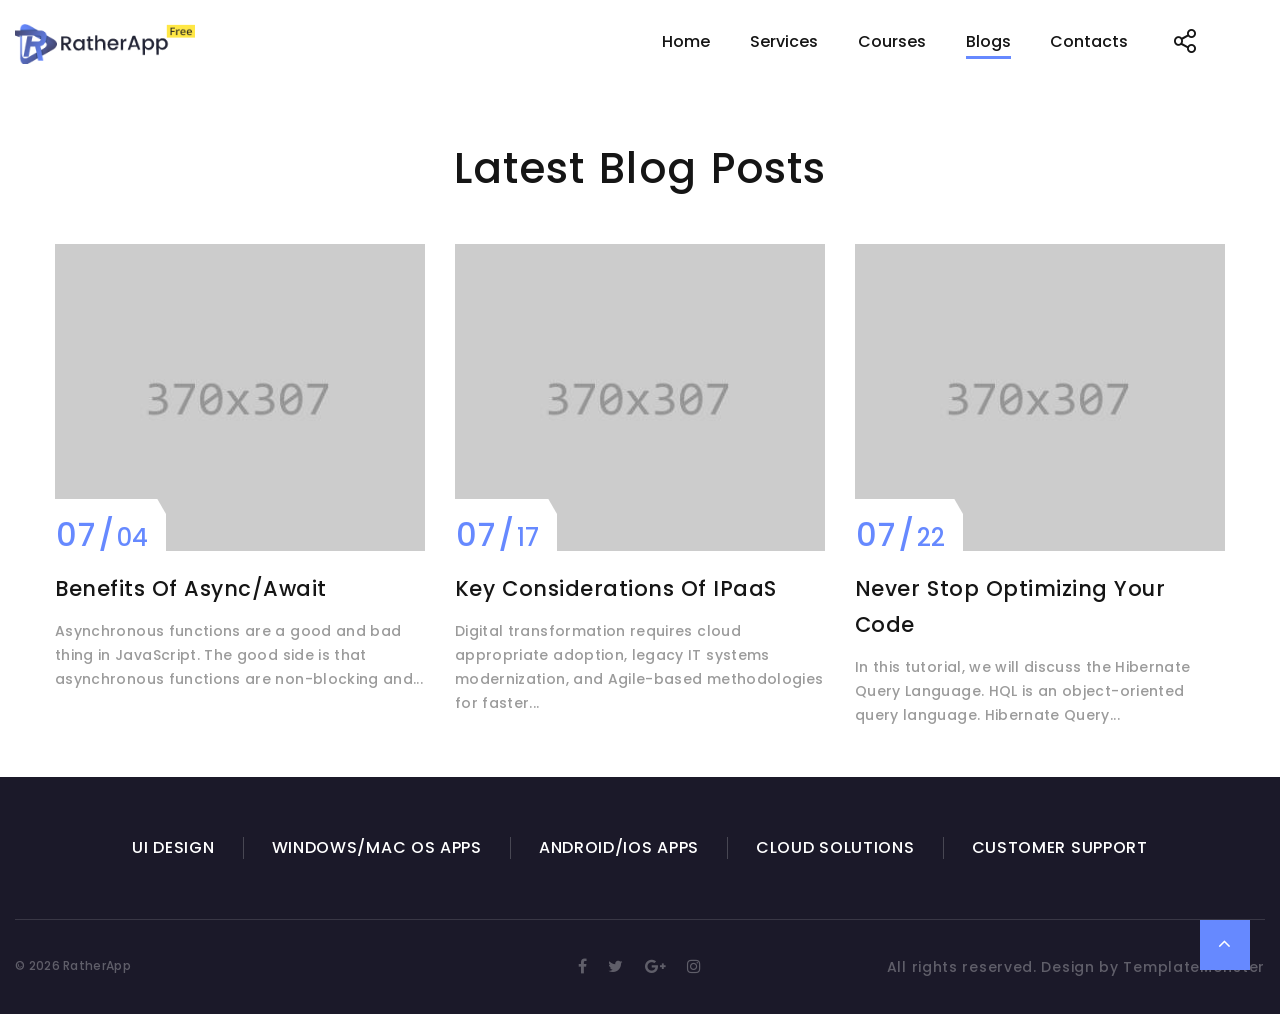
<file: blogs.html>
<!DOCTYPE html>
<html class="wide wow-animation" lang="en">
  <head>
    <title>Home</title>
    <meta name="format-detection" content="telephone=no">
    <meta name="viewport" content="width=device-width, height=device-height, initial-scale=1.0, maximum-scale=1.0, user-scalable=0">
    <meta http-equiv="X-UA-Compatible" content="IE=edge">
    <meta charset="utf-8">
    <link rel="icon" href="images/favicon.ico" type="image/x-icon">
    <!-- Stylesheets-->
    <link rel="stylesheet" type="text/css" href="//fonts.googleapis.com/css?family=Poppins:400,500,600%7CTeko:300,400,500%7CMaven+Pro:500">
    <link rel="stylesheet" href="css/bootstrap.css">
    <link rel="stylesheet" href="css/fonts.css">
    <link rel="stylesheet" href="css/style.css">
    <style>.ie-panel{display: none;background: #212121;padding: 10px 0;box-shadow: 3px 3px 5px 0 rgba(0,0,0,.3);clear: both;text-align:center;position: relative;z-index: 1;} html.ie-10 .ie-panel, html.lt-ie-10 .ie-panel {display: block;}</style>
  </head>
  <body>
    <div class="ie-panel"><a href="http://windows.microsoft.com/en-US/internet-explorer/"><img src="images/ie8-panel/warning_bar_0000_us.jpg" height="42" width="820" alt="You are using an outdated browser. For a faster, safer browsing experience, upgrade for free today."></a></div>
    <div class="preloader">
      <div class="preloader-body">
        <div class="cssload-container"><span></span><span></span><span></span><span></span>
        </div>
      </div>
    </div>
    <div class="page">
      <div id="home">
        <!-- Page Header-->
        <header class="section page-header">
          <!-- RD Navbar-->
          <div class="rd-navbar-wrap">
            <nav class="rd-navbar rd-navbar-classic" data-layout="rd-navbar-fixed" data-sm-layout="rd-navbar-fixed" data-md-layout="rd-navbar-fixed" data-md-device-layout="rd-navbar-fixed" data-lg-layout="rd-navbar-static" data-lg-device-layout="rd-navbar-fixed" data-xl-layout="rd-navbar-static" data-xl-device-layout="rd-navbar-static" data-xxl-layout="rd-navbar-static" data-xxl-device-layout="rd-navbar-static" data-lg-stick-up-offset="46px" data-xl-stick-up-offset="46px" data-xxl-stick-up-offset="46px" data-lg-stick-up="true" data-xl-stick-up="true" data-xxl-stick-up="true">
              <div class="rd-navbar-main-outer">
                <div class="rd-navbar-main">
                  <!-- RD Navbar Panel-->
                  <div class="rd-navbar-panel">
                    <!-- RD Navbar Toggle-->
                    <button class="rd-navbar-toggle" data-rd-navbar-toggle=".rd-navbar-nav-wrap"><span></span></button>
                    <!-- RD Navbar Brand-->
                    <div class="rd-navbar-brand"><a class="brand" href="index.html"><img src="images/logo-default-223x50.png" alt="" width="223" height="50"/></a></div>
                  </div>
                  <div class="rd-navbar-main-element">
                    <div class="rd-navbar-nav-wrap">
                      <!-- RD Navbar Share-->
                      <div class="rd-navbar-share fl-bigmug-line-share27" data-rd-navbar-toggle=".rd-navbar-share-list">
                        <ul class="list-inline rd-navbar-share-list">
                          <li class="rd-navbar-share-list-item"><a class="icon fa fa-facebook" href="#"></a></li>
                          <li class="rd-navbar-share-list-item"><a class="icon fa fa-twitter" href="#"></a></li>
                          <li class="rd-navbar-share-list-item"><a class="icon fa fa-google-plus" href="#"></a></li>
                          <li class="rd-navbar-share-list-item"><a class="icon fa fa-instagram" href="#"></a></li>
                        </ul>
                      </div>
                      <ul class="rd-navbar-nav">
                        <li class="rd-nav-item"><a class="rd-nav-link" href="index.html">Home</a></li>
                        <li class="rd-nav-item"><a class="rd-nav-link" href="services.html">Services</a></li>
                        <li class="rd-nav-item"><a class="rd-nav-link" href="courses.html">Courses</a></li>
                        <li class="rd-nav-item active"><a class="rd-nav-link" href="blogs.html
                          ">Blogs</a></li>
                        <li class="rd-nav-item"><a class="rd-nav-link" href="contact-us.html">Contacts</a></li>
                      </ul>
                    </div>
                  </div>
                </div>
              </div>
            </nav>
          </div>
        </header>

        <!-- Swiper-->
      

      </div>
      <!-- See all services-->
     

      <!-- Cta-->
     

      <!-- Latest Projects-->
   

    
      <!-- Latest blog posts-->
      <section class="section section-sm bg-default" id="news">
        <div class="container">
          <h2>Latest blog posts</h2>
          <div class="row row-45">
            <div class="col-sm-6 col-lg-4 wow fadeInLeft">
              <!-- Post Modern-->
              <article class="post post-modern"><a class="post-modern-figure" href="#"><img src="images/post-10-370x307.jpg" alt="" width="370" height="307"/>
                  <div class="post-modern-time">
                    <time datetime="2019-07-04"><span class="post-modern-time-month">07</span><span class="post-modern-time-number">04</span></time>
                  </div></a>
                <h4 class="post-modern-title"><a href="#">Benefits of Async/Await</a></h4>
                <p class="post-modern-text">Asynchronous functions are a good and bad thing in JavaScript. The good side is that asynchronous functions are non-blocking and...</p>
              </article>
            </div>
            <div class="col-sm-6 col-lg-4 wow fadeInLeft" data-wow-delay=".1s">
              <!-- Post Modern-->
              <article class="post post-modern"><a class="post-modern-figure" href="#"><img src="images/post-11-370x307.jpg" alt="" width="370" height="307"/>
                  <div class="post-modern-time">
                    <time datetime="2019-07-17"><span class="post-modern-time-month">07</span><span class="post-modern-time-number">17</span></time>
                  </div></a>
                <h4 class="post-modern-title"><a href="#">Key Considerations of iPaaS</a></h4>
                <p class="post-modern-text">Digital transformation requires cloud appropriate adoption, legacy IT systems modernization, and Agile-based methodologies for faster...</p>
              </article>
            </div>
            <div class="col-sm-6 col-lg-4 wow fadeInLeft" data-wow-delay=".2s">
              <!-- Post Modern-->
              <article class="post post-modern"><a class="post-modern-figure" href="#"><img src="images/post-12-370x307.jpg" alt="" width="370" height="307"/>
                  <div class="post-modern-time">
                    <time datetime="2019-07-22"><span class="post-modern-time-month">07</span><span class="post-modern-time-number">22</span></time>
                  </div></a>
                <h4 class="post-modern-title"><a href="#">Never Stop Optimizing Your Code</a></h4>
                <p class="post-modern-text">In this tutorial, we will discuss the Hibernate Query Language. HQL is an object-oriented query language. Hibernate Query...</p>
              </article>
            </div>
          </div>
        </div>
      </section>


  

      <!-- Bottom Banner-->
      <!-- <section class="section section-fluid"><a class="section-banner" href="https://www.templatemonster.com/intense-multipurpose-html-template.html" style="background-image: url(images/banner/banner-bg-01-1920x310.jpg); background-image: -webkit-image-set( url(images/banner/banner-bg-01-1920x310.jpg) 1x, url(images/banner/banner-bg-01-3840x620.jpg) 2x )" target="_blank"><img src="images/banner/banner-fg-01-1600x310.png" srcset="images/banner/banner-fg-01-1600x310.png 1x, images/banner/banner-fg-01-3200x620.png 2x" alt="" width="1600" height="310"></a></section> -->

      <!-- RD Google Map-->
      <section class="section section-fluid">
        <!-- Google Map-->
       
      </section>

      <!-- Page Footer-->
      <footer class="section section-fluid footer-minimal context-dark">
        <div class="bg-gray-15">
          <div class="container-fluid">
            <div class="footer-minimal-inset oh">
              <ul class="footer-list-category-2">
                <li><a href="#">UI Design</a></li>
                <li><a href="#">Windows/Mac OS Apps</a></li>
                <li><a href="#">Android/iOS Apps</a></li>
                <li><a href="#">Cloud Solutions</a></li>
                <li><a href="#">Customer Support</a></li>
              </ul>
            </div>
            <div class="footer-minimal-bottom-panel text-sm-left">
              <div class="row row-10 align-items-md-center">
                <div class="col-sm-6 col-md-4 text-sm-right text-md-center">
                  <div>
                    <ul class="list-inline list-inline-sm footer-social-list-2">
                      <li><a class="icon fa fa-facebook" href="#"></a></li>
                      <li><a class="icon fa fa-twitter" href="#"></a></li>
                      <li><a class="icon fa fa-google-plus" href="#"></a></li>
                      <li><a class="icon fa fa-instagram" href="#"></a></li>
                    </ul>
                  </div>
                </div>
                <div class="col-sm-6 col-md-4 order-sm-first">
                  <!-- Rights-->
                  <p class="rights"><span>&copy;&nbsp;</span><span class="copyright-year"></span> <span>RatherApp</span>
                  </p>
                </div>
                <div class="col-sm-6 col-md-4 text-md-right"><span>All rights reserved.</span> <span>Design&nbsp;by&nbsp;<a href="https://www.templatemonster.com">TemplateMonster</a></span>
                </div>
              </div>
            </div>
          </div>
        </div>
      </footer>

      <div class="modal fade" id="modalCta" tabindex="-1" role="dialog" aria-hidden="true">
        <div class="modal-dialog" role="document">
          <div class="modal-content">
            <div class="modal-header">
              <h4>Contact Us</h4>
              <button class="close" type="button" data-dismiss="modal" aria-label="Close"><span aria-hidden="true">×</span></button>
            </div>
            <div class="modal-body">
              <form class="rd-form rd-form-variant-2 rd-mailform" data-form-output="form-output-global" data-form-type="contact-modal" method="post" action="bat/rd-mailform.php">
                <div class="row row-14 gutters-14">
                  <div class="col-12">
                    <div class="form-wrap">
                      <input class="form-input" id="contact-modal-name" type="text" name="name" data-constraints="@Required">
                      <label class="form-label" for="contact-modal-name">Your Name</label>
                    </div>
                  </div>
                  <div class="col-12">
                    <div class="form-wrap">
                      <input class="form-input" id="contact-modal-email" type="email" name="email" data-constraints="@Email @Required">
                      <label class="form-label" for="contact-modal-email">E-mail</label>
                    </div>
                  </div>
                  <div class="col-12">
                    <div class="form-wrap">
                      <input class="form-input" id="contact-modal-phone" type="text" name="phone" data-constraints="@Numeric">
                      <label class="form-label" for="contact-modal-phone">Phone</label>
                    </div>
                  </div>
                  <div class="col-12">
                    <div class="form-wrap">
                      <label class="form-label" for="contact-modal-message">Message</label>
                      <textarea class="form-input textarea-lg" id="contact-modal-message" name="message" data-constraints="@Required"></textarea>
                    </div>
                  </div>
                </div>
                <button class="button button-primary button-pipaluk" type="submit">Send Message</button>
              </form>
            </div>
          </div>
        </div>
      </div>
    </div>
    <!-- Global Mailform Output-->
    <div class="snackbars" id="form-output-global"></div>
    <!-- Javascript-->
    <script src="js/core.min.js"></script>
    <script src="js/script.js"></script>
    <!-- coded by Himic-->
  </body>
</html>
</file>
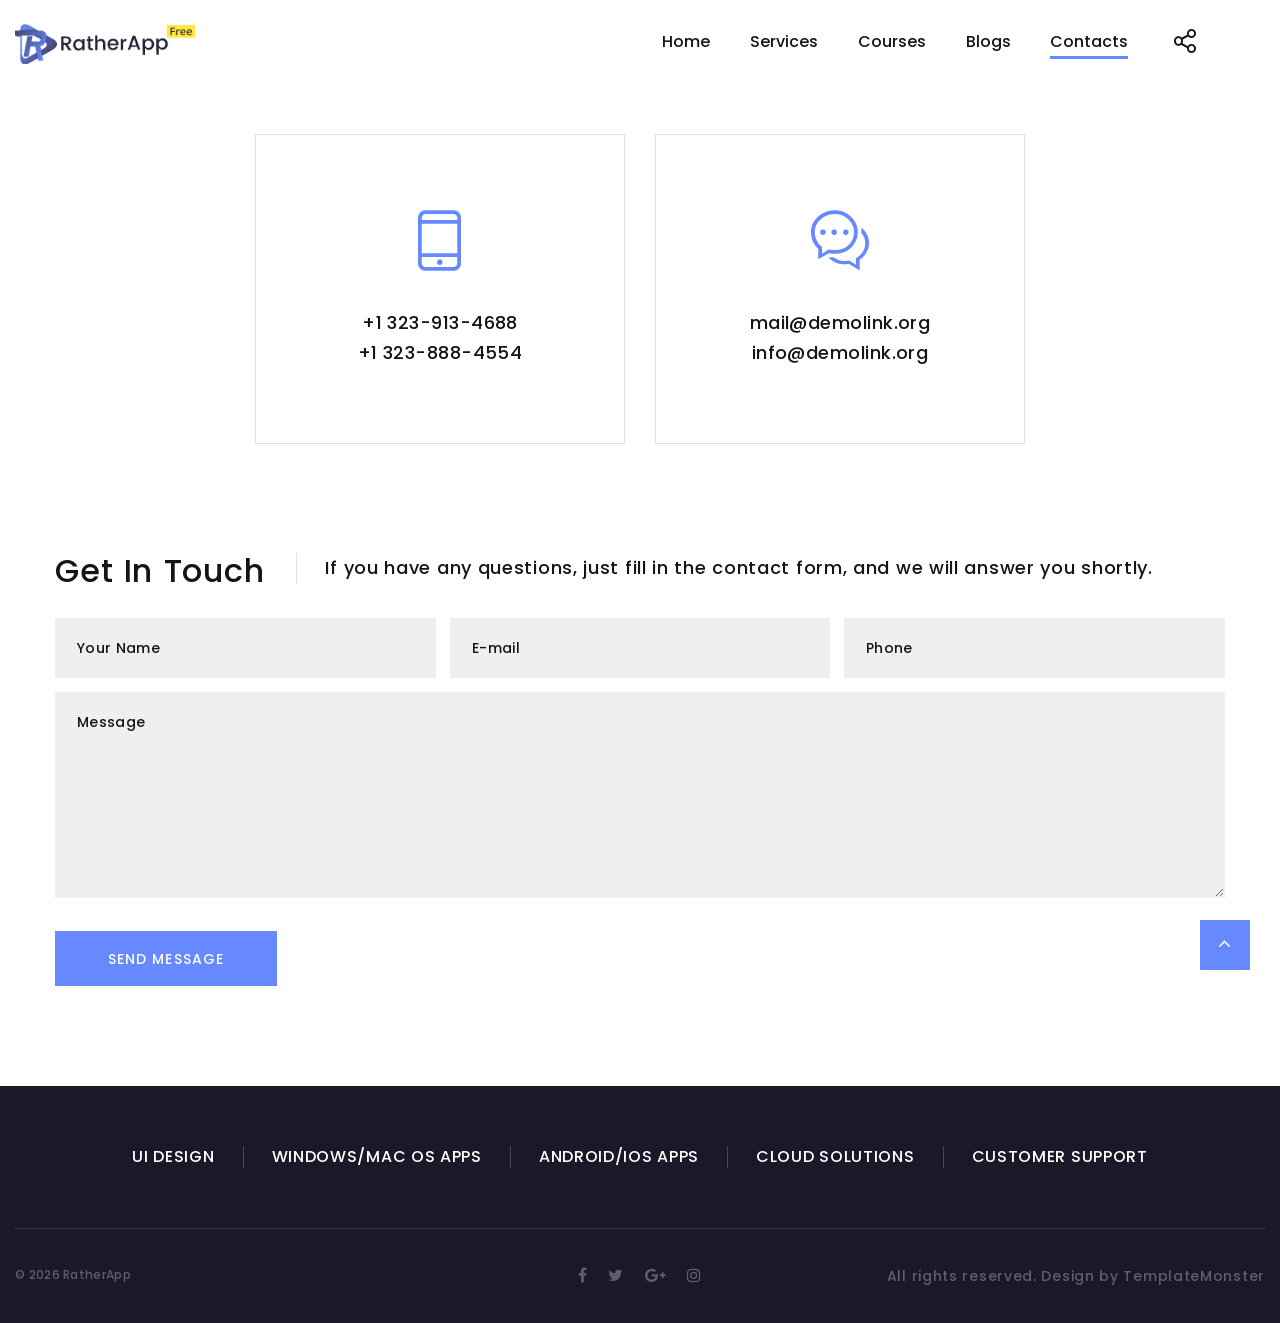
<file: contact-us.html>
<!DOCTYPE html>
<html class="wide wow-animation" lang="en">
  <head>
    <title>Home</title>
    <meta name="format-detection" content="telephone=no">
    <meta name="viewport" content="width=device-width, height=device-height, initial-scale=1.0, maximum-scale=1.0, user-scalable=0">
    <meta http-equiv="X-UA-Compatible" content="IE=edge">
    <meta charset="utf-8">
    <link rel="icon" href="images/favicon.ico" type="image/x-icon">
    <!-- Stylesheets-->
    <link rel="stylesheet" type="text/css" href="//fonts.googleapis.com/css?family=Poppins:400,500,600%7CTeko:300,400,500%7CMaven+Pro:500">
    <link rel="stylesheet" href="css/bootstrap.css">
    <link rel="stylesheet" href="css/fonts.css">
    <link rel="stylesheet" href="css/style.css">
    <style>.ie-panel{display: none;background: #212121;padding: 10px 0;box-shadow: 3px 3px 5px 0 rgba(0,0,0,.3);clear: both;text-align:center;position: relative;z-index: 1;} html.ie-10 .ie-panel, html.lt-ie-10 .ie-panel {display: block;}</style>
  </head>
  <body>
    <div class="ie-panel"><a href="http://windows.microsoft.com/en-US/internet-explorer/"><img src="images/ie8-panel/warning_bar_0000_us.jpg" height="42" width="820" alt="You are using an outdated browser. For a faster, safer browsing experience, upgrade for free today."></a></div>
    <div class="preloader">
      <div class="preloader-body">
        <div class="cssload-container"><span></span><span></span><span></span><span></span>
        </div>
      </div>
    </div>
    <div class="page">
      <div id="home">
        <!-- Page Header-->
        <header class="section page-header">
          <!-- RD Navbar-->
          <div class="rd-navbar-wrap">
            <nav class="rd-navbar rd-navbar-classic" data-layout="rd-navbar-fixed" data-sm-layout="rd-navbar-fixed" data-md-layout="rd-navbar-fixed" data-md-device-layout="rd-navbar-fixed" data-lg-layout="rd-navbar-static" data-lg-device-layout="rd-navbar-fixed" data-xl-layout="rd-navbar-static" data-xl-device-layout="rd-navbar-static" data-xxl-layout="rd-navbar-static" data-xxl-device-layout="rd-navbar-static" data-lg-stick-up-offset="46px" data-xl-stick-up-offset="46px" data-xxl-stick-up-offset="46px" data-lg-stick-up="true" data-xl-stick-up="true" data-xxl-stick-up="true">
              <div class="rd-navbar-main-outer">
                <div class="rd-navbar-main">
                  <!-- RD Navbar Panel-->
                  <div class="rd-navbar-panel">
                    <!-- RD Navbar Toggle-->
                    <button class="rd-navbar-toggle" data-rd-navbar-toggle=".rd-navbar-nav-wrap"><span></span></button>
                    <!-- RD Navbar Brand-->
                    <div class="rd-navbar-brand"><a class="brand" href="index.html"><img src="images/logo-default-223x50.png" alt="" width="223" height="50"/></a></div>
                  </div>
                  <div class="rd-navbar-main-element">
                    <div class="rd-navbar-nav-wrap">
                      <!-- RD Navbar Share-->
                      <div class="rd-navbar-share fl-bigmug-line-share27" data-rd-navbar-toggle=".rd-navbar-share-list">
                        <ul class="list-inline rd-navbar-share-list">
                          <li class="rd-navbar-share-list-item"><a class="icon fa fa-facebook" href="#"></a></li>
                          <li class="rd-navbar-share-list-item"><a class="icon fa fa-twitter" href="#"></a></li>
                          <li class="rd-navbar-share-list-item"><a class="icon fa fa-google-plus" href="#"></a></li>
                          <li class="rd-navbar-share-list-item"><a class="icon fa fa-instagram" href="#"></a></li>
                        </ul>
                      </div>
                      <ul class="rd-navbar-nav">
                        <li class="rd-nav-item "><a class="rd-nav-link" href="index.html">Home</a></li>
                        <li class="rd-nav-item"><a class="rd-nav-link" href="services.html">Services</a></li>
                        <li class="rd-nav-item"><a class="rd-nav-link" href="courses.html">Courses</a></li>
                        <li class="rd-nav-item"><a class="rd-nav-link" href="blogs.html
                          ">Blogs</a></li>
                        <li class="rd-nav-item active"><a class="rd-nav-link" href="contact-us.html">Contacts</a></li>
                      </ul>
                    </div>
                  </div>
                </div>
              </div>
            </nav>
          </div>
        </header>

        <!-- Swiper-->
       

      </div>
      <!-- See all services-->
     

      <!-- Cta-->
     

      <!-- Latest Projects-->
      

   
    

    




      <!-- Contact information-->
      <section class="section section-sm bg-default">
        <div class="container">
          <div class="row row-30 justify-content-center">
            <div class="col-sm-8 col-md-6 col-lg-4">
              <article class="box-contacts">
                <div class="box-contacts-body">
                  <div class="box-contacts-icon fl-bigmug-line-cellphone55"></div>
                  <div class="box-contacts-decor"></div>
                  <p class="box-contacts-link"><a href="tel:#">+1 323-913-4688</a></p>
                  <p class="box-contacts-link"><a href="tel:#">+1 323-888-4554</a></p>
                </div>
              </article>
            </div>
           
            <div class="col-sm-8 col-md-6 col-lg-4">
              <article class="box-contacts">
                <div class="box-contacts-body">
                  <div class="box-contacts-icon fl-bigmug-line-chat55"></div>
                  <div class="box-contacts-decor"></div>
                  <p class="box-contacts-link"><a href="mailto:#">mail@demolink.org</a></p>
                  <p class="box-contacts-link"><a href="mailto:#">info@demolink.org</a></p>
                </div>
              </article>
            </div>
          </div>
        </div>
      </section>

      <!-- Contact Form-->
      <section class="section section-sm section-last bg-default text-left" id="contacts">
        <div class="container">
          <article class="title-classic">
            <div class="title-classic-title">
              <h3>Get in touch</h3>
            </div>
            <div class="title-classic-text">
              <p>If you have any questions, just fill in the contact form, and we will answer you shortly.</p>
            </div>
          </article>
          <form class="rd-form rd-form-variant-2 rd-mailform" data-form-output="form-output-global" data-form-type="contact" method="post" action="bat/rd-mailform.php">
            <div class="row row-14 gutters-14">
              <div class="col-md-4">
                <div class="form-wrap">
                  <input class="form-input" id="contact-your-name-2" type="text" name="name" data-constraints="@Required">
                  <label class="form-label" for="contact-your-name-2">Your Name</label>
                </div>
              </div>
              <div class="col-md-4">
                <div class="form-wrap">
                  <input class="form-input" id="contact-email-2" type="email" name="email" data-constraints="@Email @Required">
                  <label class="form-label" for="contact-email-2">E-mail</label>
                </div>
              </div>
              <div class="col-md-4">
                <div class="form-wrap">
                  <input class="form-input" id="contact-phone-2" type="text" name="phone" data-constraints="@Numeric">
                  <label class="form-label" for="contact-phone-2">Phone</label>
                </div>
              </div>
              <div class="col-12">
                <div class="form-wrap">
                  <label class="form-label" for="contact-message-2">Message</label>
                  <textarea class="form-input textarea-lg" id="contact-message-2" name="message" data-constraints="@Required"></textarea>
                </div>
              </div>
            </div>
            <button class="button button-primary button-pipaluk" type="submit">Send Message</button>
          </form>
        </div>
      </section>

      <!-- Bottom Banner-->
      <!-- <section class="section section-fluid"><a class="section-banner" href="https://www.templatemonster.com/intense-multipurpose-html-template.html" style="background-image: url(images/banner/banner-bg-01-1920x310.jpg); background-image: -webkit-image-set( url(images/banner/banner-bg-01-1920x310.jpg) 1x, url(images/banner/banner-bg-01-3840x620.jpg) 2x )" target="_blank"><img src="images/banner/banner-fg-01-1600x310.png" srcset="images/banner/banner-fg-01-1600x310.png 1x, images/banner/banner-fg-01-3200x620.png 2x" alt="" width="1600" height="310"></a></section> -->

      <!-- RD Google Map-->
      <section class="section section-fluid">
        <!-- Google Map-->
       
      </section>

      <!-- Page Footer-->
      <footer class="section section-fluid footer-minimal context-dark">
        <div class="bg-gray-15">
          <div class="container-fluid">
            <div class="footer-minimal-inset oh">
              <ul class="footer-list-category-2">
                <li><a href="#">UI Design</a></li>
                <li><a href="#">Windows/Mac OS Apps</a></li>
                <li><a href="#">Android/iOS Apps</a></li>
                <li><a href="#">Cloud Solutions</a></li>
                <li><a href="#">Customer Support</a></li>
              </ul>
            </div>
            <div class="footer-minimal-bottom-panel text-sm-left">
              <div class="row row-10 align-items-md-center">
                <div class="col-sm-6 col-md-4 text-sm-right text-md-center">
                  <div>
                    <ul class="list-inline list-inline-sm footer-social-list-2">
                      <li><a class="icon fa fa-facebook" href="#"></a></li>
                      <li><a class="icon fa fa-twitter" href="#"></a></li>
                      <li><a class="icon fa fa-google-plus" href="#"></a></li>
                      <li><a class="icon fa fa-instagram" href="#"></a></li>
                    </ul>
                  </div>
                </div>
                <div class="col-sm-6 col-md-4 order-sm-first">
                  <!-- Rights-->
                  <p class="rights"><span>&copy;&nbsp;</span><span class="copyright-year"></span> <span>RatherApp</span>
                  </p>
                </div>
                <div class="col-sm-6 col-md-4 text-md-right"><span>All rights reserved.</span> <span>Design&nbsp;by&nbsp;<a href="https://www.templatemonster.com">TemplateMonster</a></span>
                </div>
              </div>
            </div>
          </div>
        </div>
      </footer>

      <div class="modal fade" id="modalCta" tabindex="-1" role="dialog" aria-hidden="true">
        <div class="modal-dialog" role="document">
          <div class="modal-content">
            <div class="modal-header">
              <h4>Contact Us</h4>
              <button class="close" type="button" data-dismiss="modal" aria-label="Close"><span aria-hidden="true">×</span></button>
            </div>
            <div class="modal-body">
              <form class="rd-form rd-form-variant-2 rd-mailform" data-form-output="form-output-global" data-form-type="contact-modal" method="post" action="bat/rd-mailform.php">
                <div class="row row-14 gutters-14">
                  <div class="col-12">
                    <div class="form-wrap">
                      <input class="form-input" id="contact-modal-name" type="text" name="name" data-constraints="@Required">
                      <label class="form-label" for="contact-modal-name">Your Name</label>
                    </div>
                  </div>
                  <div class="col-12">
                    <div class="form-wrap">
                      <input class="form-input" id="contact-modal-email" type="email" name="email" data-constraints="@Email @Required">
                      <label class="form-label" for="contact-modal-email">E-mail</label>
                    </div>
                  </div>
                  <div class="col-12">
                    <div class="form-wrap">
                      <input class="form-input" id="contact-modal-phone" type="text" name="phone" data-constraints="@Numeric">
                      <label class="form-label" for="contact-modal-phone">Phone</label>
                    </div>
                  </div>
                  <div class="col-12">
                    <div class="form-wrap">
                      <label class="form-label" for="contact-modal-message">Message</label>
                      <textarea class="form-input textarea-lg" id="contact-modal-message" name="message" data-constraints="@Required"></textarea>
                    </div>
                  </div>
                </div>
                <button class="button button-primary button-pipaluk" type="submit">Send Message</button>
              </form>
            </div>
          </div>
        </div>
      </div>
    </div>
    <!-- Global Mailform Output-->
    <div class="snackbars" id="form-output-global"></div>
    <!-- Javascript-->
    <script src="js/core.min.js"></script>
    <script src="js/script.js"></script>
    <!-- coded by Himic-->
  </body>
</html>
</file>
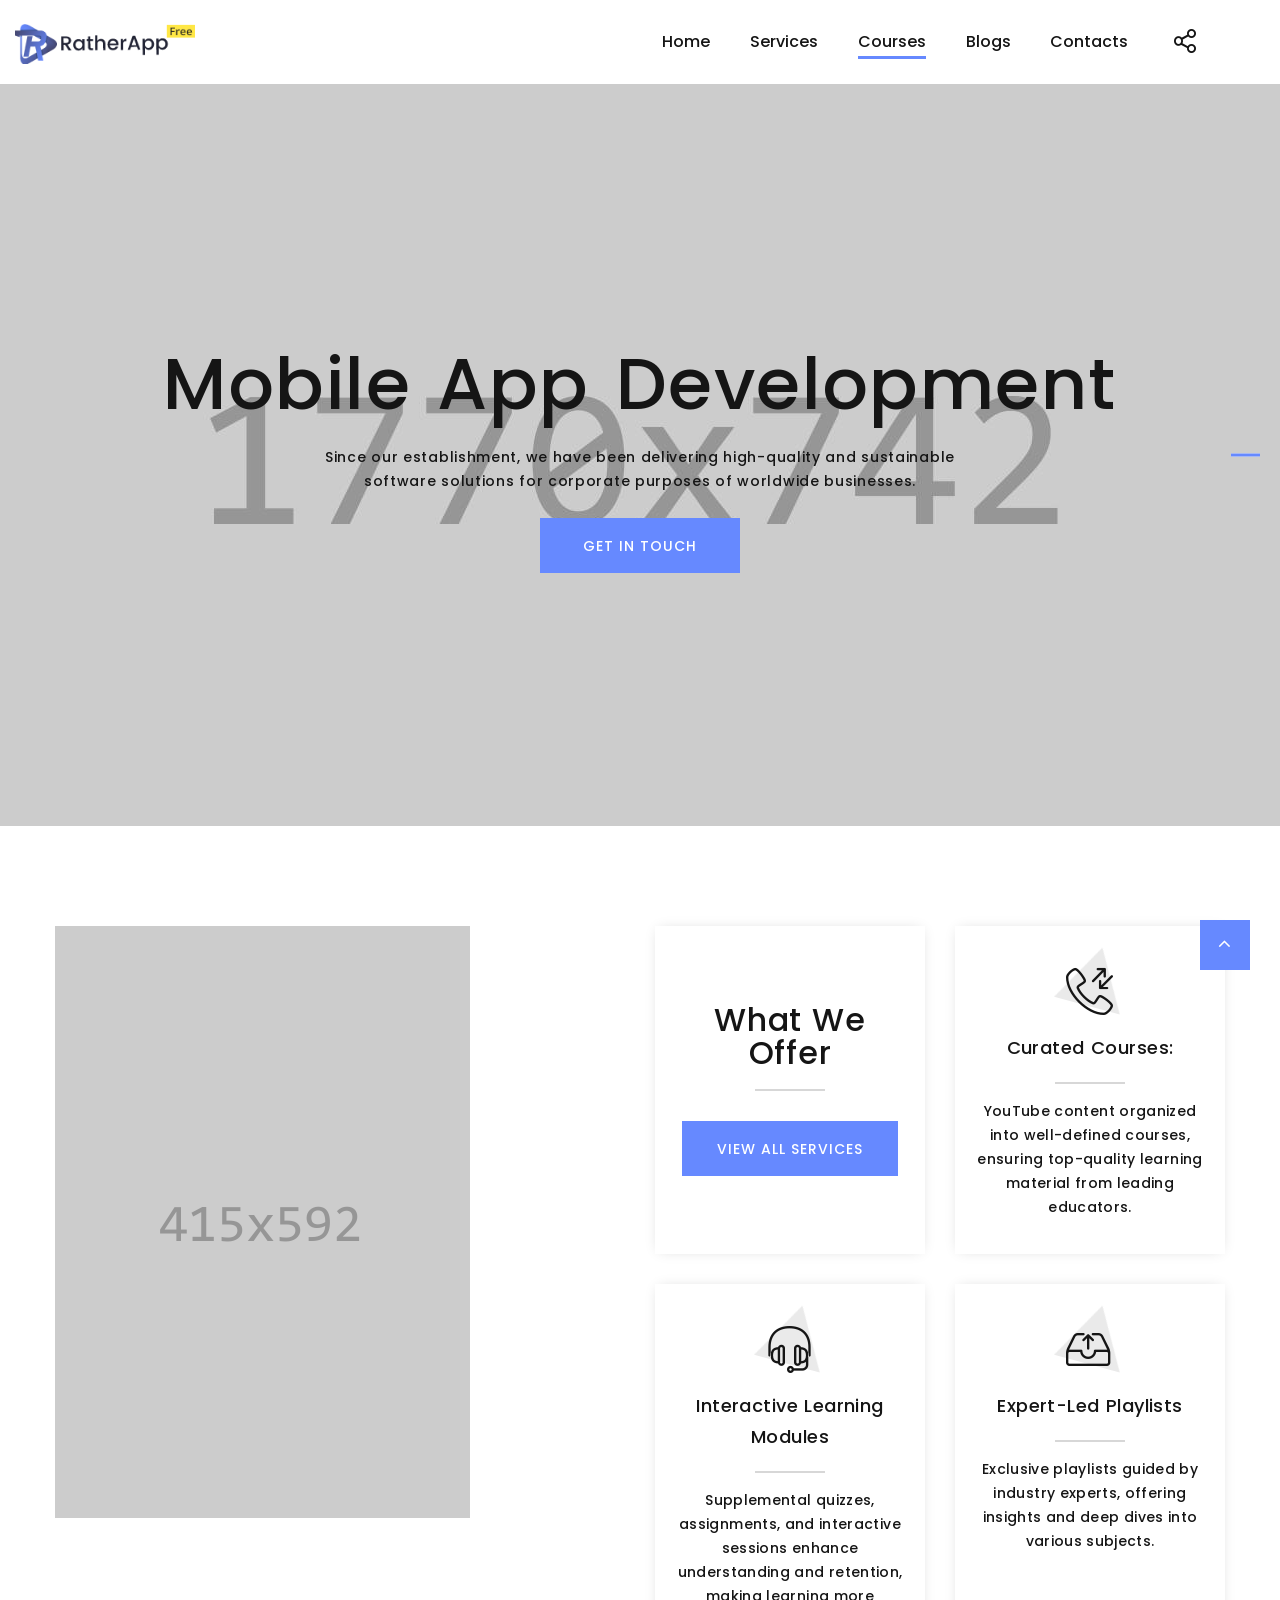
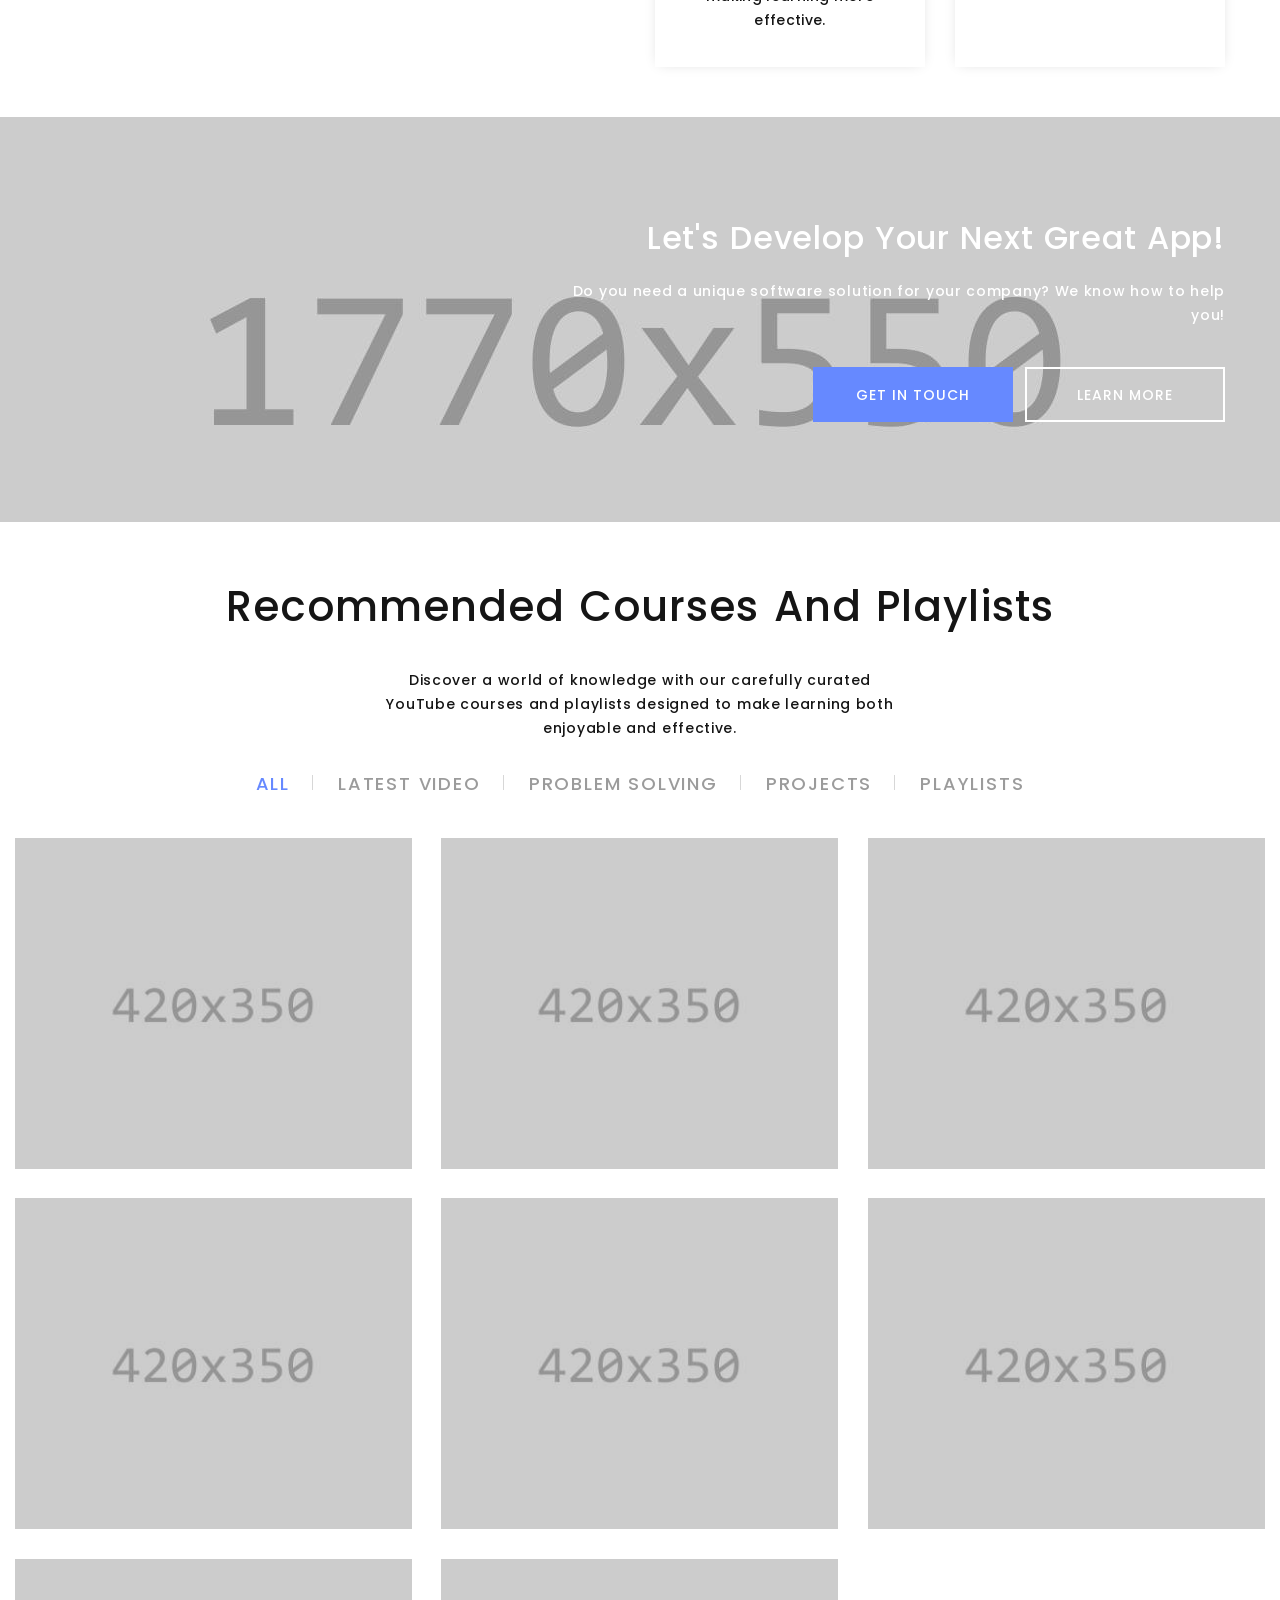
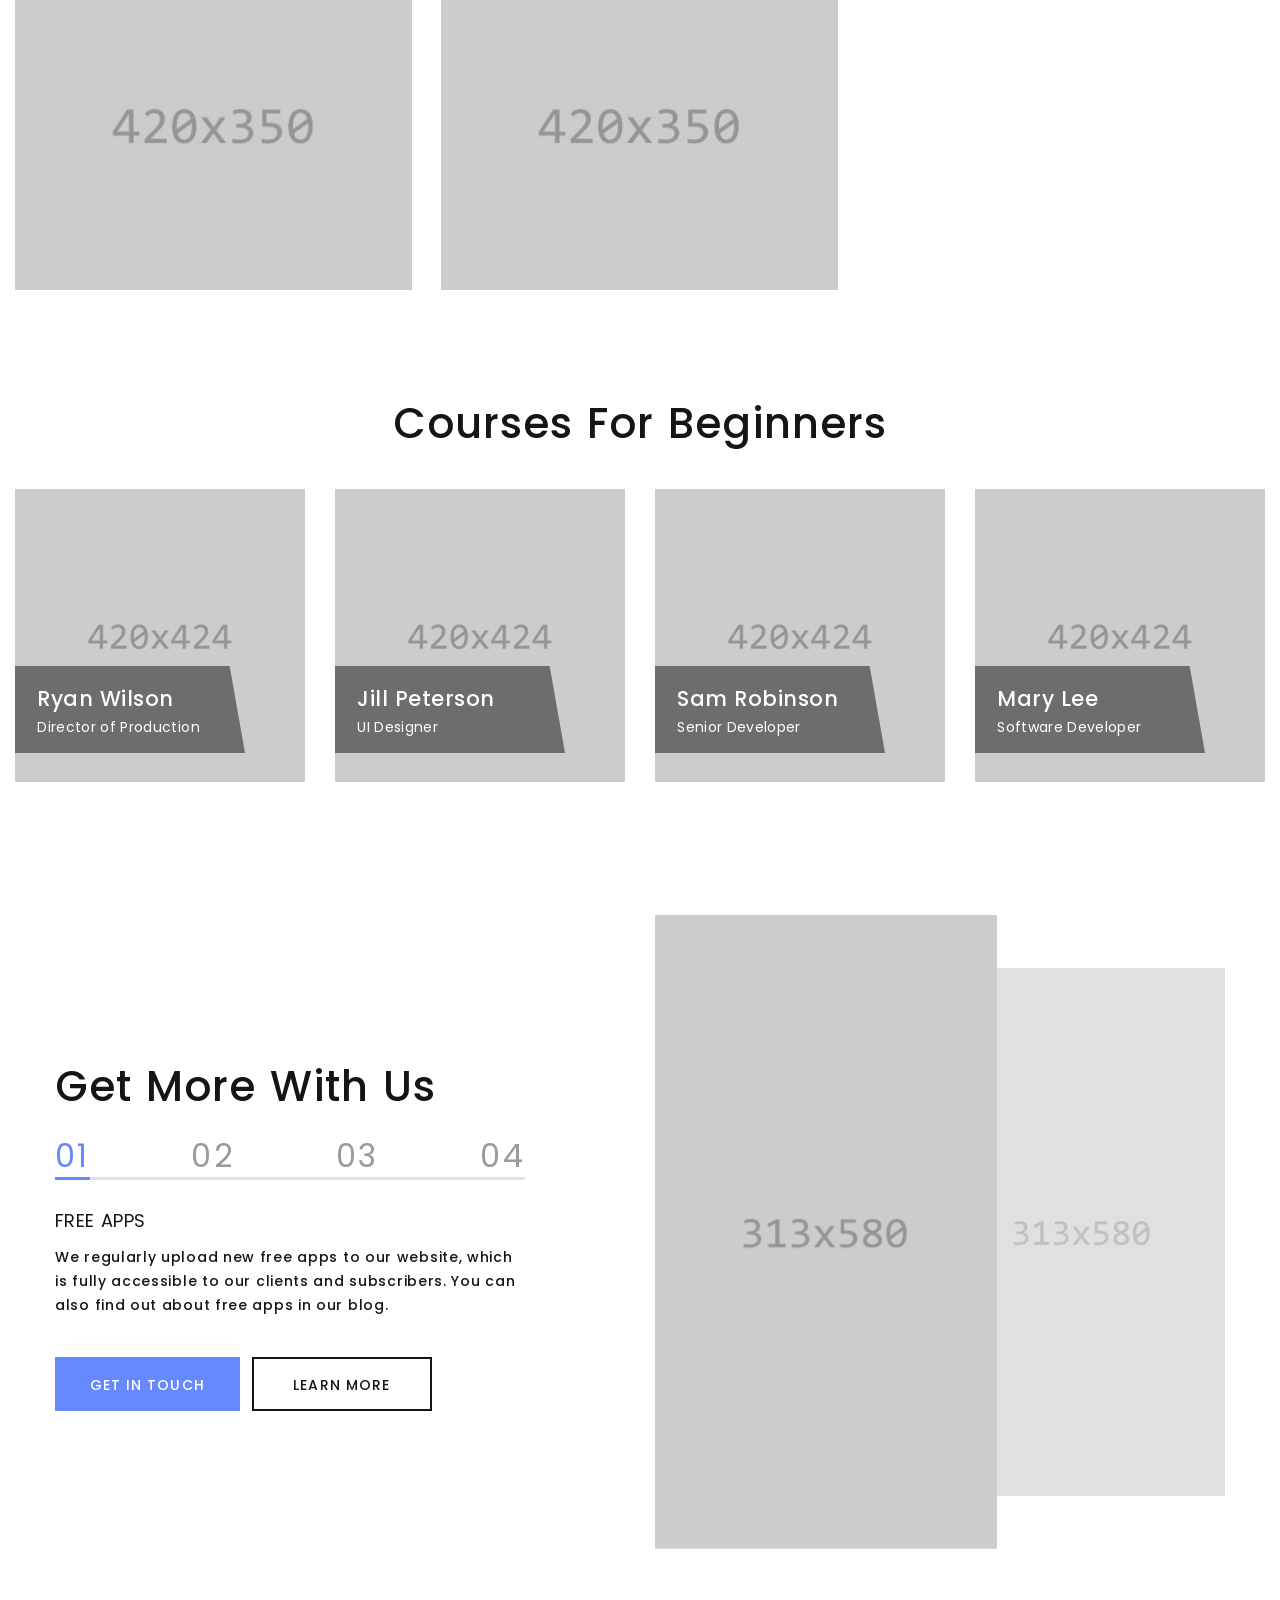
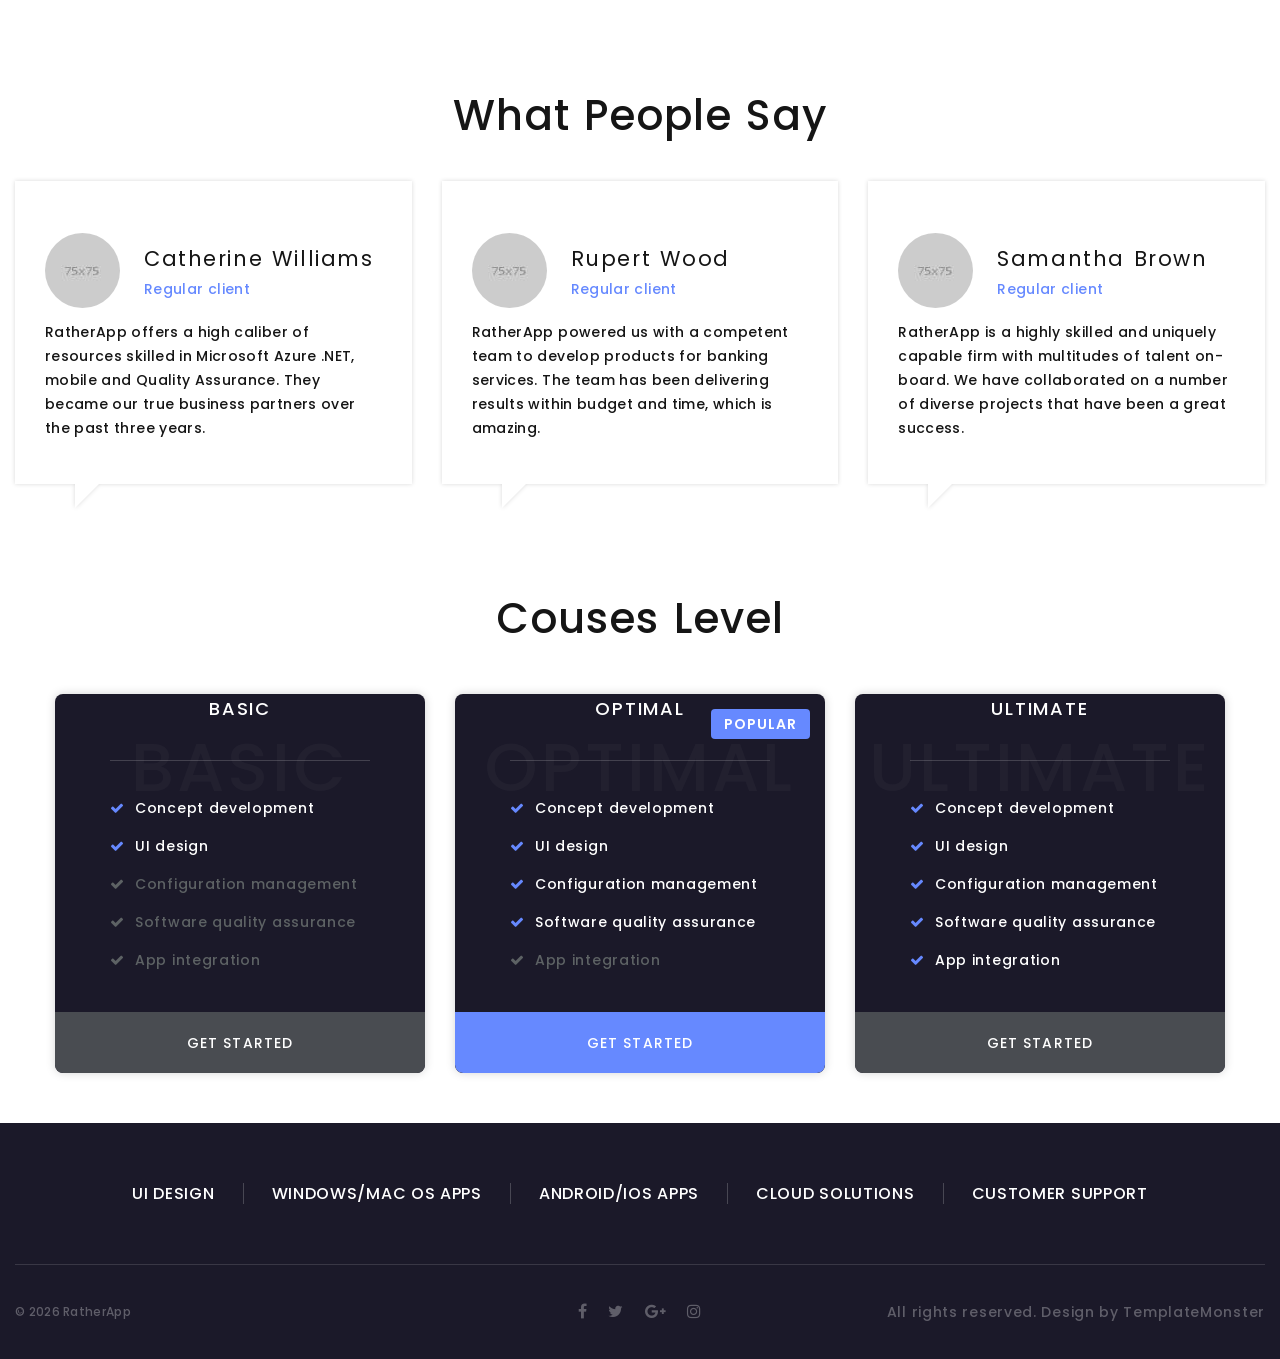
<file: courses.html>
<!DOCTYPE html>
<html class="wide wow-animation" lang="en">
  <head>
    <title>Home</title>
    <meta name="format-detection" content="telephone=no">
    <meta name="viewport" content="width=device-width, height=device-height, initial-scale=1.0, maximum-scale=1.0, user-scalable=0">
    <meta http-equiv="X-UA-Compatible" content="IE=edge">
    <meta charset="utf-8">
    <link rel="icon" href="images/favicon.ico" type="image/x-icon">
    <!-- Stylesheets-->
    <link rel="stylesheet" type="text/css" href="//fonts.googleapis.com/css?family=Poppins:400,500,600%7CTeko:300,400,500%7CMaven+Pro:500">
    <link rel="stylesheet" href="css/bootstrap.css">
    <link rel="stylesheet" href="css/fonts.css">
    <link rel="stylesheet" href="css/style.css">
    <style>.ie-panel{display: none;background: #212121;padding: 10px 0;box-shadow: 3px 3px 5px 0 rgba(0,0,0,.3);clear: both;text-align:center;position: relative;z-index: 1;} html.ie-10 .ie-panel, html.lt-ie-10 .ie-panel {display: block;}</style>
  </head>
  <body>
    <div class="ie-panel"><a href="http://windows.microsoft.com/en-US/internet-explorer/"><img src="images/ie8-panel/warning_bar_0000_us.jpg" height="42" width="820" alt="You are using an outdated browser. For a faster, safer browsing experience, upgrade for free today."></a></div>
    <div class="preloader">
      <div class="preloader-body">
        <div class="cssload-container"><span></span><span></span><span></span><span></span>
        </div>
      </div>
    </div>
    <div class="page">
      <div id="home">
        <!-- Page Header-->
        <header class="section page-header">
          <!-- RD Navbar-->
          <div class="rd-navbar-wrap">
            <nav class="rd-navbar rd-navbar-classic" data-layout="rd-navbar-fixed" data-sm-layout="rd-navbar-fixed" data-md-layout="rd-navbar-fixed" data-md-device-layout="rd-navbar-fixed" data-lg-layout="rd-navbar-static" data-lg-device-layout="rd-navbar-fixed" data-xl-layout="rd-navbar-static" data-xl-device-layout="rd-navbar-static" data-xxl-layout="rd-navbar-static" data-xxl-device-layout="rd-navbar-static" data-lg-stick-up-offset="46px" data-xl-stick-up-offset="46px" data-xxl-stick-up-offset="46px" data-lg-stick-up="true" data-xl-stick-up="true" data-xxl-stick-up="true">
              <div class="rd-navbar-main-outer">
                <div class="rd-navbar-main">
                  <!-- RD Navbar Panel-->
                  <div class="rd-navbar-panel">
                    <!-- RD Navbar Toggle-->
                    <button class="rd-navbar-toggle" data-rd-navbar-toggle=".rd-navbar-nav-wrap"><span></span></button>
                    <!-- RD Navbar Brand-->
                    <div class="rd-navbar-brand"><a class="brand" href="index.html"><img src="images/logo-default-223x50.png" alt="" width="223" height="50"/></a></div>
                  </div>
                  <div class="rd-navbar-main-element">
                    <div class="rd-navbar-nav-wrap">
                      <!-- RD Navbar Share-->
                      <div class="rd-navbar-share fl-bigmug-line-share27" data-rd-navbar-toggle=".rd-navbar-share-list">
                        <ul class="list-inline rd-navbar-share-list">
                          <li class="rd-navbar-share-list-item"><a class="icon fa fa-facebook" href="#"></a></li>
                          <li class="rd-navbar-share-list-item"><a class="icon fa fa-twitter" href="#"></a></li>
                          <li class="rd-navbar-share-list-item"><a class="icon fa fa-google-plus" href="#"></a></li>
                          <li class="rd-navbar-share-list-item"><a class="icon fa fa-instagram" href="#"></a></li>
                        </ul>
                      </div>
                      <ul class="rd-navbar-nav">
                        <li class="rd-nav-item "><a class="rd-nav-link" href="index.html">Home</a></li>
                        <li class="rd-nav-item"><a class="rd-nav-link" href="services.html">Services</a></li>
                        <li class="rd-nav-item active"><a class="rd-nav-link" href="courses.html">Courses</a></li>
                        <li class="rd-nav-item "><a class="rd-nav-link" href="blogs.html
                          ">Blogs</a></li>
                        <li class="rd-nav-item"><a class="rd-nav-link" href="contact-us.html">Contacts</a></li>
                      </ul>
                    </div>
                  </div>
                </div>
              </div>
            </nav>
          </div>
        </header>

        <!-- Swiper-->
        <section class="section swiper-container swiper-slider swiper-slider-classic" data-loop="true" data-autoplay="4859" data-simulate-touch="true" data-direction="vertical" data-nav="false">
          <div class="swiper-wrapper text-center">
            <div class="swiper-slide" data-slide-bg="images/slider-1-slide-2-1770x742.jpg">
              <div class="swiper-slide-caption section-md">
                <div class="container">
                  <h1 data-caption-animate="fadeInLeft" data-caption-delay="0">Mobile App Development</h1>
                  <p class="text-width-large" data-caption-animate="fadeInRight" data-caption-delay="100">Since our establishment, we have been delivering high-quality and sustainable software solutions for corporate purposes of worldwide businesses.</p><a class="button button-primary button-ujarak" href="#modalCta" data-toggle="modal" data-caption-animate="fadeInUp" data-caption-delay="200">Get in touch</a>
                </div>
              </div>
            </div>
            <!-- <div class="swiper-slide" data-slide-bg="images/slider-1-slide-4-1770x742.jpg">
              <div class="swiper-slide-caption section-md">
                <div class="container">
                  <h1 data-caption-animate="fadeInLeft" data-caption-delay="0">Experienced Team</h1>
                  <p class="text-width-large" data-caption-animate="fadeInRight" data-caption-delay="100">We are a team of qualified software developers, aimed at creating unique and powerful tools for your business & everyday life.</p><a class="button button-primary button-ujarak" href="#modalCta" data-toggle="modal" data-caption-animate="fadeInUp" data-caption-delay="200">Get in touch</a>
                </div>
              </div>
            </div>
            <div class="swiper-slide" data-slide-bg="images/slider-1-slide-6-1770x742.jpg">
              <div class="swiper-slide-caption section-md">
                <div class="container">
                  <h1 data-caption-animate="fadeInLeft" data-caption-delay="0">Award-Winning Software</h1>
                  <p class="text-width-large" data-caption-animate="fadeInRight" data-caption-delay="100">The software solutions developed by our company have been numerously awarded for usability and innovative features.</p><a class="button button-primary button-ujarak" href="#modalCta" data-toggle="modal" data-caption-animate="fadeInUp" data-caption-delay="200">Get in touch</a>
                </div>
              </div>
            </div> -->
          </div>
          <!-- Swiper Pagination-->
          <div class="swiper-pagination__module">
            <div class="swiper-pagination__fraction"><span class="swiper-pagination__fraction-index">00</span><span class="swiper-pagination__fraction-divider">/</span><span class="swiper-pagination__fraction-count">00</span></div>
            <div class="swiper-pagination__divider"></div>
            <div class="swiper-pagination"></div>
          </div>
        </section>

      </div>
      <!-- See all services-->
      <section class="section section-sm section-first bg-default text-center" id="services">
        <div class="container">
          <div class="row row-30 justify-content-center">
            <div class="col-md-7 col-lg-5 col-xl-6 text-lg-left wow fadeInUp"><img src="images/index-1-415x592.png" alt="" width="415" height="592"/>
            </div>
            <div class="col-lg-7 col-xl-6">
              <div class="row row-30">
                <div class="col-sm-6 wow fadeInRight">
                  <article class="box-icon-modern box-icon-modern-custom">
                    <div>
                      <h3 class="box-icon-modern-big-title">What We Offer</h3>
                      <div class="box-icon-modern-decor"></div><a class="button button-primary button-ujarak" href="#">View All Services</a>
                    </div>
                  </article>
                </div>
                <div class="col-sm-6 wow fadeInRight" data-wow-delay=".1s">
                  <article class="box-icon-modern box-icon-modern-2">
                    <div class="box-icon-modern-icon linearicons-phone-in-out"></div>
                    <h5 class="box-icon-modern-title"><a href="#">Curated Courses:</a></h5>
                    <div class="box-icon-modern-decor"></div>
                    <p class="box-icon-modern-text">YouTube content organized into well-defined courses, ensuring top-quality learning material from leading educators.</p>
                  </article>
                </div>
                <div class="col-sm-6 wow fadeInRight" data-wow-delay=".2s">
                  <article class="box-icon-modern box-icon-modern-2">
                    <div class="box-icon-modern-icon linearicons-headset"></div>
                    <h5 class="box-icon-modern-title"><a href="#">Interactive Learning Modules</a></h5>
                    <div class="box-icon-modern-decor"></div>
                    <p class="box-icon-modern-text">Supplemental quizzes, assignments, and interactive sessions enhance understanding and retention, making learning more effective.</p>
                  </article>
                </div>
                <div class="col-sm-6 wow fadeInRight" data-wow-delay=".3s">
                  <article class="box-icon-modern box-icon-modern-2">
                    <div class="box-icon-modern-icon linearicons-outbox"></div>
                    <h5 class="box-icon-modern-title"><a href="#">Expert-Led Playlists</a></h5>
                    <div class="box-icon-modern-decor"></div>
                    <p class="box-icon-modern-text">Exclusive playlists guided by industry experts, offering insights and deep dives into various subjects.</p>
                  </article>
                </div>
              </div>
            </div>
          </div>
        </div>
      </section>

      <!-- Cta-->
      <section class="section section-fluid bg-default">
        <div class="parallax-container" data-parallax-img="images/parallax-1.jpg">
          <div class="parallax-content section-xl context-dark bg-overlay-68 bg-mobile-overlay">
            <div class="container">
              <div class="row row-30 justify-content-end text-right">
                <div class="col-sm-7">
                  <h3 class="wow fadeInLeft">Let's Develop Your Next Great App!</h3>
                  <p>Do you need a unique software solution for your company? We know how to help you!</p>
                  <div class="group-sm group-middle group justify-content-end"><a class="button button-primary button-ujarak" href="#modalCta" data-toggle="modal">Get in Touch</a><a class="button button-white-outline button-ujarak" href="#">Learn More</a></div>
                </div>
              </div>
            </div>
          </div>
        </div>
      </section>

      <!-- Latest Projects-->
      <section class="section section-sm section-fluid bg-default text-center" id="projects">
        <div class="container-fluid">
          <h2 class="wow fadeInLeft">Recommended Courses And Playlists</h2>
          <p class="quote-jean wow fadeInRight" data-wow-delay=".1s">Discover a world of knowledge with our carefully curated YouTube courses and playlists designed to make learning both enjoyable and effective.</p>
          <div class="isotope-filters isotope-filters-horizontal">
            <button class="isotope-filters-toggle button button-md button-icon button-icon-right button-default-outline button-wapasha" data-custom-toggle="#isotope-3" data-custom-toggle-hide-on-blur="true" data-custom-toggle-disable-on-blur="true"><span class="icon fa fa-caret-down"></span>Filter</button>
            <ul class="isotope-filters-list" id="isotope-3">
              <li><a class="active" href="#" data-isotope-filter="*" data-isotope-group="gallery">All</a></li>
              <li><a href="#" data-isotope-filter="Type 1" data-isotope-group="gallery">Latest Video</a></li>
              <li><a href="#" data-isotope-filter="Type 2" data-isotope-group="gallery">Problem Solving</a></li>
              <li><a href="#" data-isotope-filter="Type 3" data-isotope-group="gallery">Projects</a></li>
              <li><a href="#" data-isotope-filter="Type 4" data-isotope-group="gallery">Playlists</a></li>
            </ul>
          </div>
          <div class="row row-30 isotope" data-isotope-layout="fitRows" data-isotope-group="gallery" data-lightgallery="group">
            <div class="col-sm-6 col-lg-4 col-xxl-3 isotope-item wow fadeInRight" data-filter="Type 4">
              <!-- Thumbnail Classic-->
              <article class="thumbnail thumbnail-classic thumbnail-md">
                <div class="thumbnail-classic-figure"><img src="images/fullwidth-gallery-1-420x350.jpg" alt="" width="420" height="350"/>
                </div>
                <div class="thumbnail-classic-caption">
                  <div class="thumbnail-classic-title-wrap"><a class="icon fl-bigmug-line-zoom60" href="images/grid-gallery-1-1200x800-original.jpg" data-lightgallery="item"><img src="images/fullwidth-gallery-1-420x350.jpg" alt="" width="420" height="350"/></a>
                    <h5 class="thumbnail-classic-title"><a href="#">FinStep</a></h5>
                  </div>
                  <p class="thumbnail-classic-text">We work hard on every app to deliver top-notch features with great UI that you won’t find anywhere else.</p>
                </div>
              </article>
            </div>
            <div class="col-sm-6 col-lg-4 col-xxl-3 isotope-item wow fadeInRight" data-filter="Type 1" data-wow-delay=".1s">
              <!-- Thumbnail Classic-->
              <article class="thumbnail thumbnail-classic thumbnail-md">
                <div class="thumbnail-classic-figure"><img src="images/fullwidth-gallery-2-420x350.jpg" alt="" width="420" height="350"/>
                </div>
                <div class="thumbnail-classic-caption">
                  <div class="thumbnail-classic-title-wrap"><a class="icon fl-bigmug-line-zoom60" href="images/grid-gallery-2-1200x800-original.jpg" data-lightgallery="item"><img src="images/fullwidth-gallery-2-420x350.jpg" alt="" width="420" height="350"/></a>
                    <h5 class="thumbnail-classic-title"><a href="#">Mobile Finance</a></h5>
                  </div>
                  <p class="thumbnail-classic-text">We work hard on every app to deliver top-notch features with great UI that you won’t find anywhere else.</p>
                </div>
              </article>
            </div>
            <div class="col-sm-6 col-lg-4 col-xxl-3 isotope-item wow fadeInRight" data-filter="Type 2" data-wow-delay=".2s">
              <!-- Thumbnail Classic-->
              <article class="thumbnail thumbnail-classic thumbnail-md">
                <div class="thumbnail-classic-figure"><img src="images/fullwidth-gallery-3-420x350.jpg" alt="" width="420" height="350"/>
                </div>
                <div class="thumbnail-classic-caption">
                  <div class="thumbnail-classic-title-wrap"><a class="icon fl-bigmug-line-zoom60" href="images/grid-gallery-3-1200x800-original.jpg" data-lightgallery="item"><img src="images/fullwidth-gallery-3-420x350.jpg" alt="" width="420" height="350"/></a>
                    <h5 class="thumbnail-classic-title"><a href="#">Q-Manage</a></h5>
                  </div>
                  <p class="thumbnail-classic-text">We work hard on every app to deliver top-notch features with great UI that you won’t find anywhere else.</p>
                </div>
              </article>
            </div>
            <div class="col-sm-6 col-lg-4 col-xxl-3 isotope-item wow fadeInRight" data-filter="Type 3" data-wow-delay=".3s">
              <!-- Thumbnail Classic-->
              <article class="thumbnail thumbnail-classic thumbnail-md">
                <div class="thumbnail-classic-figure"><img src="images/fullwidth-gallery-4-420x350.jpg" alt="" width="420" height="350"/>
                </div>
                <div class="thumbnail-classic-caption">
                  <div class="thumbnail-classic-title-wrap"><a class="icon fl-bigmug-line-zoom60" href="images/grid-gallery-4-1200x800-original.jpg" data-lightgallery="item"><img src="images/fullwidth-gallery-4-420x350.jpg" alt="" width="420" height="350"/></a>
                    <h5 class="thumbnail-classic-title"><a href="#">WeatherCast</a></h5>
                  </div>
                  <p class="thumbnail-classic-text">We work hard on every app to deliver top-notch features with great UI that you won’t find anywhere else.</p>
                </div>
              </article>
            </div>
            <div class="col-sm-6 col-lg-4 col-xxl-3 isotope-item wow fadeInLeft" data-filter="Type 3">
              <!-- Thumbnail Classic-->
              <article class="thumbnail thumbnail-classic thumbnail-md">
                <div class="thumbnail-classic-figure"><img src="images/fullwidth-gallery-5-420x350.jpg" alt="" width="420" height="350"/>
                </div>
                <div class="thumbnail-classic-caption">
                  <div class="thumbnail-classic-title-wrap"><a class="icon fl-bigmug-line-zoom60" href="images/grid-gallery-5-1200x800-original.jpg" data-lightgallery="item"><img src="images/fullwidth-gallery-5-420x350.jpg" alt="" width="420" height="350"/></a>
                    <h5 class="thumbnail-classic-title"><a href="#">Home Calendar</a></h5>
                  </div>
                  <p class="thumbnail-classic-text">We work hard on every app to deliver top-notch features with great UI that you won’t find anywhere else.</p>
                </div>
              </article>
            </div>
            <div class="col-sm-6 col-lg-4 col-xxl-3 isotope-item wow fadeInLeft" data-filter="Type 1" data-wow-delay=".1s">
              <!-- Thumbnail Classic-->
              <article class="thumbnail thumbnail-classic thumbnail-md">
                <div class="thumbnail-classic-figure"><img src="images/fullwidth-gallery-6-420x350.jpg" alt="" width="420" height="350"/>
                </div>
                <div class="thumbnail-classic-caption">
                  <div class="thumbnail-classic-title-wrap"><a class="icon fl-bigmug-line-zoom60" href="images/grid-gallery-6-1200x800-original.jpg" data-lightgallery="item"><img src="images/fullwidth-gallery-6-420x350.jpg" alt="" width="420" height="350"/></a>
                    <h5 class="thumbnail-classic-title"><a href="#">MPlanner</a></h5>
                  </div>
                  <p class="thumbnail-classic-text">We work hard on every app to deliver top-notch features with great UI that you won’t find anywhere else.</p>
                </div>
              </article>
            </div>
            <div class="col-sm-6 col-lg-4 col-xxl-3 isotope-item wow fadeInLeft" data-filter="Type 2" data-wow-delay=".2s">
              <!-- Thumbnail Classic-->
              <article class="thumbnail thumbnail-classic thumbnail-md">
                <div class="thumbnail-classic-figure"><img src="images/fullwidth-gallery-7-420x350.jpg" alt="" width="420" height="350"/>
                </div>
                <div class="thumbnail-classic-caption">
                  <div class="thumbnail-classic-title-wrap"><a class="icon fl-bigmug-line-zoom60" href="images/grid-gallery-7-1200x800-original.jpg" data-lightgallery="item"><img src="images/fullwidth-gallery-7-420x350.jpg" alt="" width="420" height="350"/></a>
                    <h5 class="thumbnail-classic-title"><a href="#">Alice Messenger</a></h5>
                  </div>
                  <p class="thumbnail-classic-text">We work hard on every app to deliver top-notch features with great UI that you won’t find anywhere else.</p>
                </div>
              </article>
            </div>
            <div class="col-sm-6 col-lg-4 col-xxl-3 isotope-item wow fadeInLeft" data-filter="Type 3" data-wow-delay=".3s">
              <!-- Thumbnail Classic-->
              <article class="thumbnail thumbnail-classic thumbnail-md">
                <div class="thumbnail-classic-figure"><img src="images/fullwidth-gallery-8-420x350.jpg" alt="" width="420" height="350"/>
                </div>
                <div class="thumbnail-classic-caption">
                  <div class="thumbnail-classic-title-wrap"><a class="icon fl-bigmug-line-zoom60" href="images/grid-gallery-8-1200x800-original.jpg" data-lightgallery="item"><img src="images/fullwidth-gallery-8-420x350.jpg" alt="" width="420" height="350"/></a>
                    <h5 class="thumbnail-classic-title"><a href="#">WiseMoney</a></h5>
                  </div>
                  <p class="thumbnail-classic-text">We work hard on every app to deliver top-notch features with great UI that you won’t find anywhere else.</p>
                </div>
              </article>
            </div>
          </div>
        </div>
      </section>

   
      <!-- Meet The Team-->
      <section class="section section-sm section-fluid bg-default" id="team">
        <div class="container-fluid">
          <h2>Courses for Beginners </h2>
          <div class="row row-sm row-30 justify-content-center">
            <div class="col-md-6 col-lg-5 col-xl-3 wow fadeInRight">
              <!-- Team Classic-->
              <article class="team-classic team-classic-lg"><a class="team-classic-figure" href="#"><img src="images/team-11-420x424.jpg" alt="" width="420" height="424"/></a>
                <div class="team-classic-caption">
                  <h4 class="team-classic-name"><a href="#">Ryan Wilson</a></h4>
                  <p class="team-classic-status">Director of Production</p>
                </div>
              </article>
            </div>
            <div class="col-md-6 col-lg-5 col-xl-3 wow fadeInRight" data-wow-delay=".1s">
              <!-- Team Classic-->
              <article class="team-classic team-classic-lg"><a class="team-classic-figure" href="#"><img src="images/team-12-420x424.jpg" alt="" width="420" height="424"/></a>
                <div class="team-classic-caption">
                  <h4 class="team-classic-name"><a href="#">Jill Peterson</a></h4>
                  <p class="team-classic-status">UI Designer</p>
                </div>
              </article>
            </div>
            <div class="col-md-6 col-lg-5 col-xl-3 wow fadeInRight" data-wow-delay=".2s">
              <!-- Team Classic-->
              <article class="team-classic team-classic-lg"><a class="team-classic-figure" href="#"><img src="images/team-13-420x424.jpg" alt="" width="420" height="424"/></a>
                <div class="team-classic-caption">
                  <h4 class="team-classic-name"><a href="#">Sam Robinson</a></h4>
                  <p class="team-classic-status">Senior Developer</p>
                </div>
              </article>
            </div>
            <div class="col-md-6 col-lg-5 col-xl-3 wow fadeInRight" data-wow-delay=".3s">
              <!-- Team Classic-->
              <article class="team-classic team-classic-lg"><a class="team-classic-figure" href="#"><img src="images/team-14-420x424.jpg" alt="" width="420" height="424"/></a>
                <div class="team-classic-caption">
                  <h4 class="team-classic-name"><a href="#">Mary Lee</a></h4>
                  <p class="team-classic-status">Software Developer</p>
                </div>
              </article>
            </div>
          </div>
        </div>
      </section>

      <!-- You dream — we embody-->
      <section class="section section-sm bg-default text-md-left">
        <div class="container">
          <div class="row row-50 align-items-center justify-content-center justify-content-xl-between">
            <div class="col-lg-6 col-xl-5 wow fadeInLeft">
              <h2>Get More With Us</h2>
              <!-- Bootstrap tabs-->
              <div class="tabs-custom tabs-horizontal tabs-line tabs-line-big text-center text-md-left" id="tabs-6">
                <!-- Nav tabs-->
                <ul class="nav nav-tabs">
                  <li class="nav-item" role="presentation"><a class="nav-link nav-link-big active" href="#tabs-6-1" data-toggle="tab">01</a></li>
                  <li class="nav-item" role="presentation"><a class="nav-link nav-link-big" href="#tabs-6-2" data-toggle="tab">02</a></li>
                  <li class="nav-item" role="presentation"><a class="nav-link nav-link-big" href="#tabs-6-3" data-toggle="tab">03</a></li>
                  <li class="nav-item" role="presentation"><a class="nav-link nav-link-big" href="#tabs-6-4" data-toggle="tab">04</a></li>
                </ul>
                <!-- Tab panes-->
                <div class="tab-content">
                  <div class="tab-pane fade show active" id="tabs-6-1">
                    <h5 class="font-weight-normal">FREE APPS</h5>
                    <p>We regularly upload new free apps to our website, which is fully accessible to our clients and subscribers. You can also find out about free apps in our blog.</p>
                    <div class="group-sm group-middle"><a class="button button-secondary button-pipaluk" href="#modalCta" data-toggle="modal">Get in touch</a><a class="button button-default-outline button-wapasha" href="#">Learn More</a></div>
                  </div>
                  <div class="tab-pane fade" id="tabs-6-2">
                    <h5 class="font-weight-normal">GET SOCIAL</h5>
                    <p>Every app we develop has built-in social support that allows you to stay connected to your accounts on Facebook, Instagram, Twitter and other networks.</p>
                    <div class="group-sm group-middle"><a class="button button-secondary button-pipaluk" href="#modalCta" data-toggle="modal">Get in touch</a><a class="button button-default-outline button-wapasha" href="#">Learn More</a></div>
                  </div>
                  <div class="tab-pane fade" id="tabs-6-3">
                    <h5 class="font-weight-normal">CUSTOMER SERVICE</h5>
                    <p>Every customer of RatherApp can get access to our friendly and qualified 24/7 support via chat or phone. Fell free to ask us any question!</p>
                    <div class="group-sm group-middle"><a class="button button-secondary button-pipaluk" href="#modalCta" data-toggle="modal">Get in touch</a><a class="button button-default-outline button-wapasha" href="#">Learn More</a></div>
                  </div>
                  <div class="tab-pane fade" id="tabs-6-4">
                    <h5 class="font-weight-normal">GREAT USABILITY</h5>
                    <p>All our apps are designed to have great usability in order to easily operate our applications. That is why our software has high ratings and lots of awards.</p>
                    <div class="group-sm group-middle"><a class="button button-secondary button-pipaluk" href="#modalCta" data-toggle="modal">Get in touch</a><a class="button button-default-outline button-wapasha" href="#">Learn More</a></div>
                  </div>
                </div>
              </div>
            </div>
            <div class="col-lg-6 text-center wow fadeInUp" data-wow-delay=".1s">
              <div class="owl-carousel owl-style-1" data-items="2" data-stage-padding="0" data-loop="true" data-margin="0" data-mouse-drag="true" data-autoplay="true"><a class="box-device" href="#"><img src="images/index-4-313x580.png" alt="" width="313" height="580"/></a><a class="box-device" href="#"><img src="images/index-5-313x580.png" alt="" width="313" height="580"/></a><a class="box-device" href="#"><img src="images/index-4-313x580.png" alt="" width="313" height="580"/></a><a class="box-device" href="#"><img src="images/index-5-313x580.png" alt="" width="313" height="580"/></a></div>
            </div>
          </div>
        </div>
      </section>

      <!-- What people Say-->
      <section class="section section-sm section-bottom-70 section-fluid bg-default">
        <div class="container-fluid">
          <h2>What people Say</h2>
          <div class="row row-50 row-sm">
            <div class="col-md-6 col-xl-4 wow fadeInRight">
              <!-- Quote Modern-->
              <article class="quote-modern quote-modern-custom">
                <div class="unit unit-spacing-md align-items-center">
                  <div class="unit-left"><a class="quote-modern-figure" href="#"><img class="img-circles" src="images/user-11-75x75.jpg" alt="" width="75" height="75"/></a></div>
                  <div class="unit-body">
                    <h4 class="quote-modern-cite"><a href="#">Catherine Williams</a></h4>
                    <p class="quote-modern-status">Regular client</p>
                  </div>
                </div>
                <div class="quote-modern-text">
                  <p class="q">RatherApp offers a high caliber of resources skilled in Microsoft Azure .NET, mobile and Quality Assurance. They became our true business partners over the past three years.</p>
                </div>
              </article>
            </div>
            <div class="col-md-6 col-xl-4 wow fadeInRight" data-wow-delay=".1s">
              <!-- Quote Modern-->
              <article class="quote-modern quote-modern-custom">
                <div class="unit unit-spacing-md align-items-center">
                  <div class="unit-left"><a class="quote-modern-figure" href="#"><img class="img-circles" src="images/user-12-75x75.jpg" alt="" width="75" height="75"/></a></div>
                  <div class="unit-body">
                    <h4 class="quote-modern-cite"><a href="#">Rupert Wood</a></h4>
                    <p class="quote-modern-status">Regular client</p>
                  </div>
                </div>
                <div class="quote-modern-text">
                  <p class="q">RatherApp powered us with a competent team to develop products for banking services. The team has been delivering results within budget and time, which is amazing.</p>
                </div>
              </article>
            </div>
            <div class="col-md-6 col-xl-4 wow fadeInRight" data-wow-delay=".2s">
              <!-- Quote Modern-->
              <article class="quote-modern quote-modern-custom">
                <div class="unit unit-spacing-md align-items-center">
                  <div class="unit-left"><a class="quote-modern-figure" href="#"><img class="img-circles" src="images/user-20-75x75.jpg" alt="" width="75" height="75"/></a></div>
                  <div class="unit-body">
                    <h4 class="quote-modern-cite"><a href="#">Samantha Brown</a></h4>
                    <p class="quote-modern-status">Regular client</p>
                  </div>
                </div>
                <div class="quote-modern-text">
                  <p class="q">RatherApp is a highly skilled and uniquely capable firm with multitudes of talent on-board. We have collaborated on a number of diverse projects that have been a great success.</p>
                </div>
              </article>
            </div>
          </div>
        </div>
      </section>

      <!-- Pricing-->
      <section class="section section-sm section-bottom-70 section-fluid bg-default">
        <div class="container">
          <h2>Couses level</h2>
          <div class="row row-30 justify-content-center">
            <div class="col-md-6 col-lg-5 col-xl-4">
              <div class="box-pricing box-pricing-black">
                <div class="box-pricing-body">
                  <h5 class="box-pricing-title">basic</h5>
                  <!-- <h3 class="box-pricing-price">$500.00</h3> -->
                  <!-- <div class="box-pricing-time">starting at</div> -->
                  <div class="box-pricing-divider">
                    <div class="divider"></div><span>Basic</span>
                  </div>
                  <ul class="box-pricing-list">
                    <li class="active">Concept development</li>
                    <li class="active">UI design</li>
                    <li>Configuration management</li>
                    <li>Software quality assurance</li>
                    <li>App integration</li>
                  </ul>
                </div>
                <div class="box-pricing-button"><a class="button button-lg button-block button-gray-4" href="#">Get started</a></div>
              </div>
            </div>
            <div class="col-md-6 col-lg-5 col-xl-4">
              <div class="box-pricing box-pricing-black box-pricing-popular">
                <div class="box-pricing-body">
                  <h5 class="box-pricing-title">Optimal</h5>
                  <!-- <h3 class="box-pricing-price">$800.00</h3> -->
                  <!-- <div class="box-pricing-time">starting at</div> -->
                  <div class="box-pricing-divider">
                    <div class="divider"></div><span>Optimal</span>
                  </div>
                  <ul class="box-pricing-list">
                    <li class="active">Concept development</li>
                    <li class="active">UI design</li>
                    <li class="active">Configuration management</li>
                    <li class="active">Software quality assurance</li>
                    <li>App integration</li>
                  </ul>
                </div>
                <div class="box-pricing-button"><a class="button button-lg button-block button-primary" href="#">Get started</a></div>
                <div class="box-pricing-badge">popular</div>
              </div>
            </div>
            <div class="col-md-6 col-lg-5 col-xl-4">
              <div class="box-pricing box-pricing-black">
                <div class="box-pricing-body">
                  <h5 class="box-pricing-title">Ultimate</h5>
                  <!-- <h3 class="box-pricing-price">$1200.00</h3> -->
                  <!-- <div class="box-pricing-time">starting at</div> -->
                  <div class="box-pricing-divider">
                    <div class="divider"></div><span>Ultimate</span>
                  </div>
                  <ul class="box-pricing-list">
                    <li class="active">Concept development</li>
                    <li class="active">UI design</li>
                    <li class="active">Configuration management</li>
                    <li class="active">Software quality assurance</li>
                    <li class="active">App integration</li>
                  </ul>
                </div>
                <div class="box-pricing-button"><a class="button button-lg button-block button-gray-4" href="#">Get started</a></div>
              </div>
            </div>
          </div>
        </div>
      </section>

    

    

      

      <!-- Bottom Banner-->
      <!-- <section class="section section-fluid"><a class="section-banner" href="https://www.templatemonster.com/intense-multipurpose-html-template.html" style="background-image: url(images/banner/banner-bg-01-1920x310.jpg); background-image: -webkit-image-set( url(images/banner/banner-bg-01-1920x310.jpg) 1x, url(images/banner/banner-bg-01-3840x620.jpg) 2x )" target="_blank"><img src="images/banner/banner-fg-01-1600x310.png" srcset="images/banner/banner-fg-01-1600x310.png 1x, images/banner/banner-fg-01-3200x620.png 2x" alt="" width="1600" height="310"></a></section> -->

      <!-- RD Google Map-->
      <section class="section section-fluid">
        <!-- Google Map-->
       
      </section>

      <!-- Page Footer-->
      <footer class="section section-fluid footer-minimal context-dark">
        <div class="bg-gray-15">
          <div class="container-fluid">
            <div class="footer-minimal-inset oh">
              <ul class="footer-list-category-2">
                <li><a href="#">UI Design</a></li>
                <li><a href="#">Windows/Mac OS Apps</a></li>
                <li><a href="#">Android/iOS Apps</a></li>
                <li><a href="#">Cloud Solutions</a></li>
                <li><a href="#">Customer Support</a></li>
              </ul>
            </div>
            <div class="footer-minimal-bottom-panel text-sm-left">
              <div class="row row-10 align-items-md-center">
                <div class="col-sm-6 col-md-4 text-sm-right text-md-center">
                  <div>
                    <ul class="list-inline list-inline-sm footer-social-list-2">
                      <li><a class="icon fa fa-facebook" href="#"></a></li>
                      <li><a class="icon fa fa-twitter" href="#"></a></li>
                      <li><a class="icon fa fa-google-plus" href="#"></a></li>
                      <li><a class="icon fa fa-instagram" href="#"></a></li>
                    </ul>
                  </div>
                </div>
                <div class="col-sm-6 col-md-4 order-sm-first">
                  <!-- Rights-->
                  <p class="rights"><span>&copy;&nbsp;</span><span class="copyright-year"></span> <span>RatherApp</span>
                  </p>
                </div>
                <div class="col-sm-6 col-md-4 text-md-right"><span>All rights reserved.</span> <span>Design&nbsp;by&nbsp;<a href="https://www.templatemonster.com">TemplateMonster</a></span>
                </div>
              </div>
            </div>
          </div>
        </div>
      </footer>

      <div class="modal fade" id="modalCta" tabindex="-1" role="dialog" aria-hidden="true">
        <div class="modal-dialog" role="document">
          <div class="modal-content">
            <div class="modal-header">
              <h4>Contact Us</h4>
              <button class="close" type="button" data-dismiss="modal" aria-label="Close"><span aria-hidden="true">×</span></button>
            </div>
            <div class="modal-body">
              <form class="rd-form rd-form-variant-2 rd-mailform" data-form-output="form-output-global" data-form-type="contact-modal" method="post" action="bat/rd-mailform.php">
                <div class="row row-14 gutters-14">
                  <div class="col-12">
                    <div class="form-wrap">
                      <input class="form-input" id="contact-modal-name" type="text" name="name" data-constraints="@Required">
                      <label class="form-label" for="contact-modal-name">Your Name</label>
                    </div>
                  </div>
                  <div class="col-12">
                    <div class="form-wrap">
                      <input class="form-input" id="contact-modal-email" type="email" name="email" data-constraints="@Email @Required">
                      <label class="form-label" for="contact-modal-email">E-mail</label>
                    </div>
                  </div>
                  <div class="col-12">
                    <div class="form-wrap">
                      <input class="form-input" id="contact-modal-phone" type="text" name="phone" data-constraints="@Numeric">
                      <label class="form-label" for="contact-modal-phone">Phone</label>
                    </div>
                  </div>
                  <div class="col-12">
                    <div class="form-wrap">
                      <label class="form-label" for="contact-modal-message">Message</label>
                      <textarea class="form-input textarea-lg" id="contact-modal-message" name="message" data-constraints="@Required"></textarea>
                    </div>
                  </div>
                </div>
                <button class="button button-primary button-pipaluk" type="submit">Send Message</button>
              </form>
            </div>
          </div>
        </div>
      </div>
    </div>
    <!-- Global Mailform Output-->
    <div class="snackbars" id="form-output-global"></div>
    <!-- Javascript-->
    <script src="js/core.min.js"></script>
    <script src="js/script.js"></script>
    <!-- coded by Himic-->
  </body>
</html>
</file>
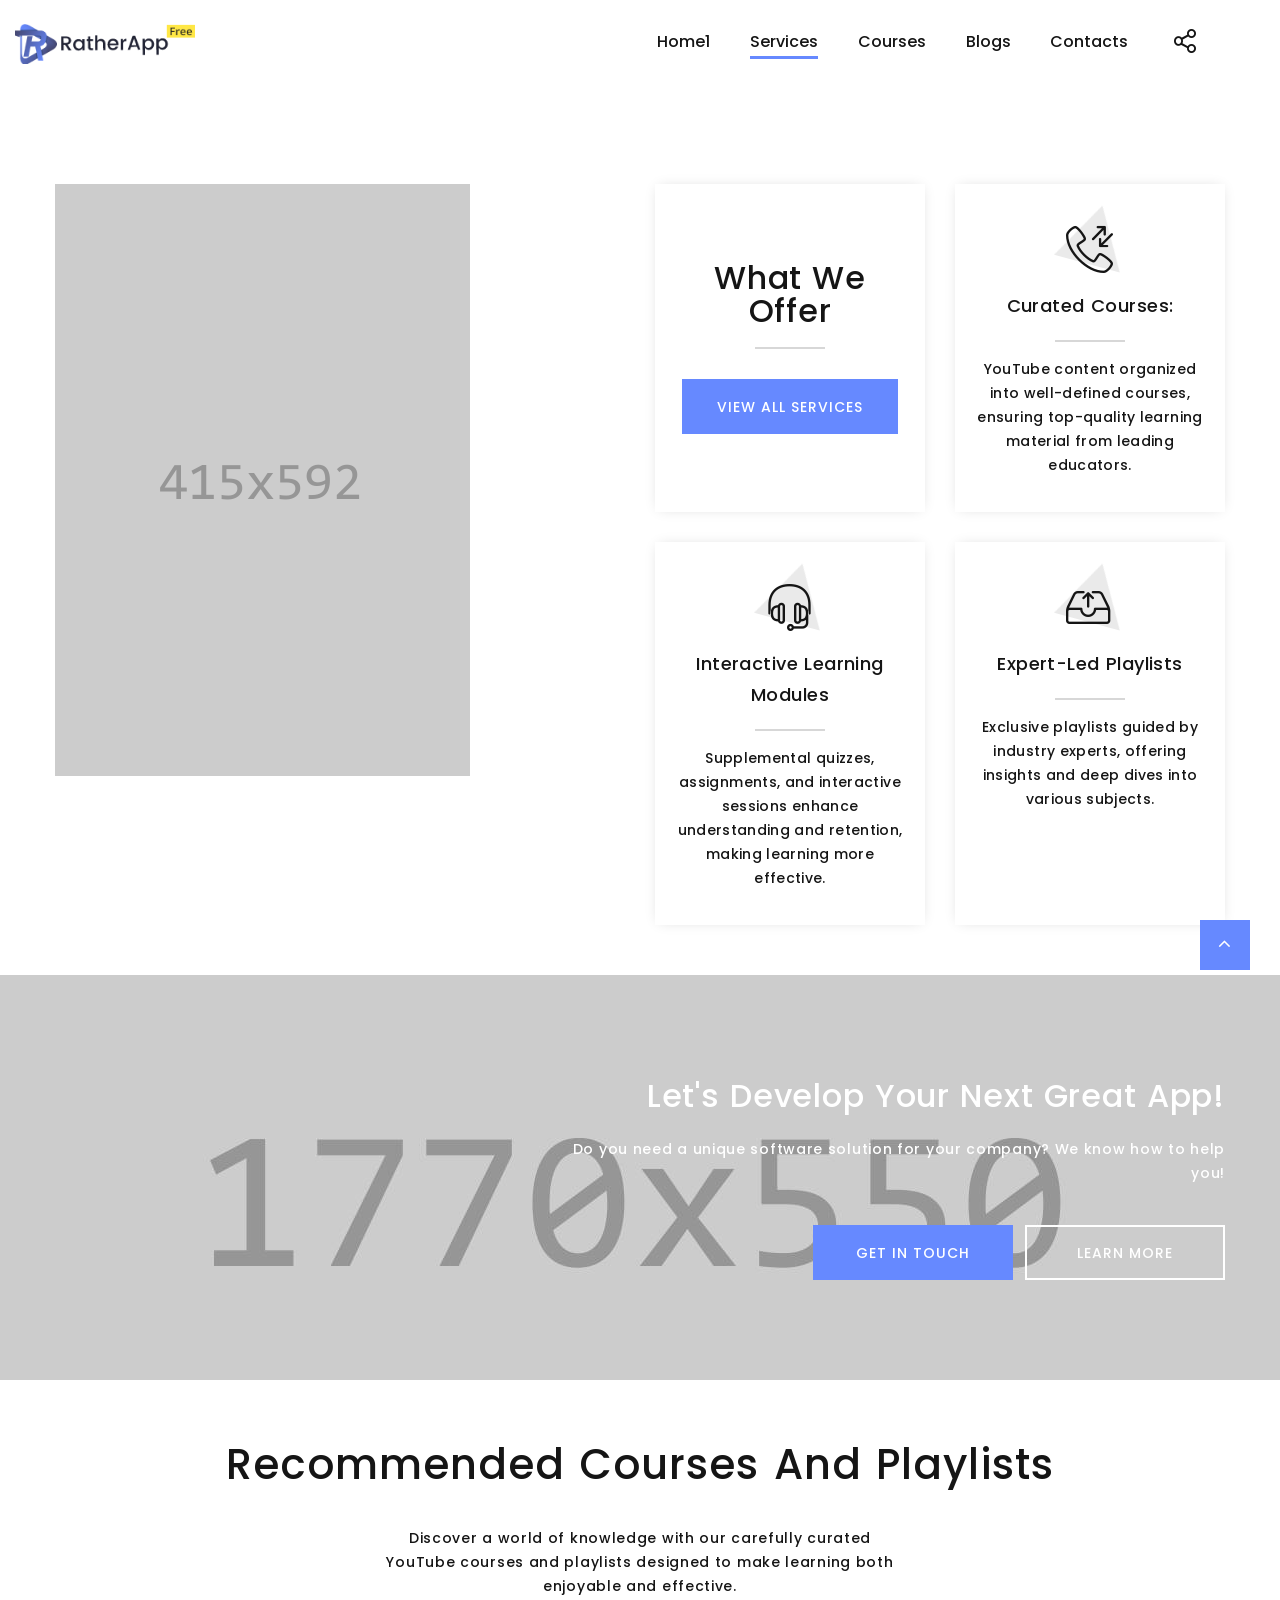
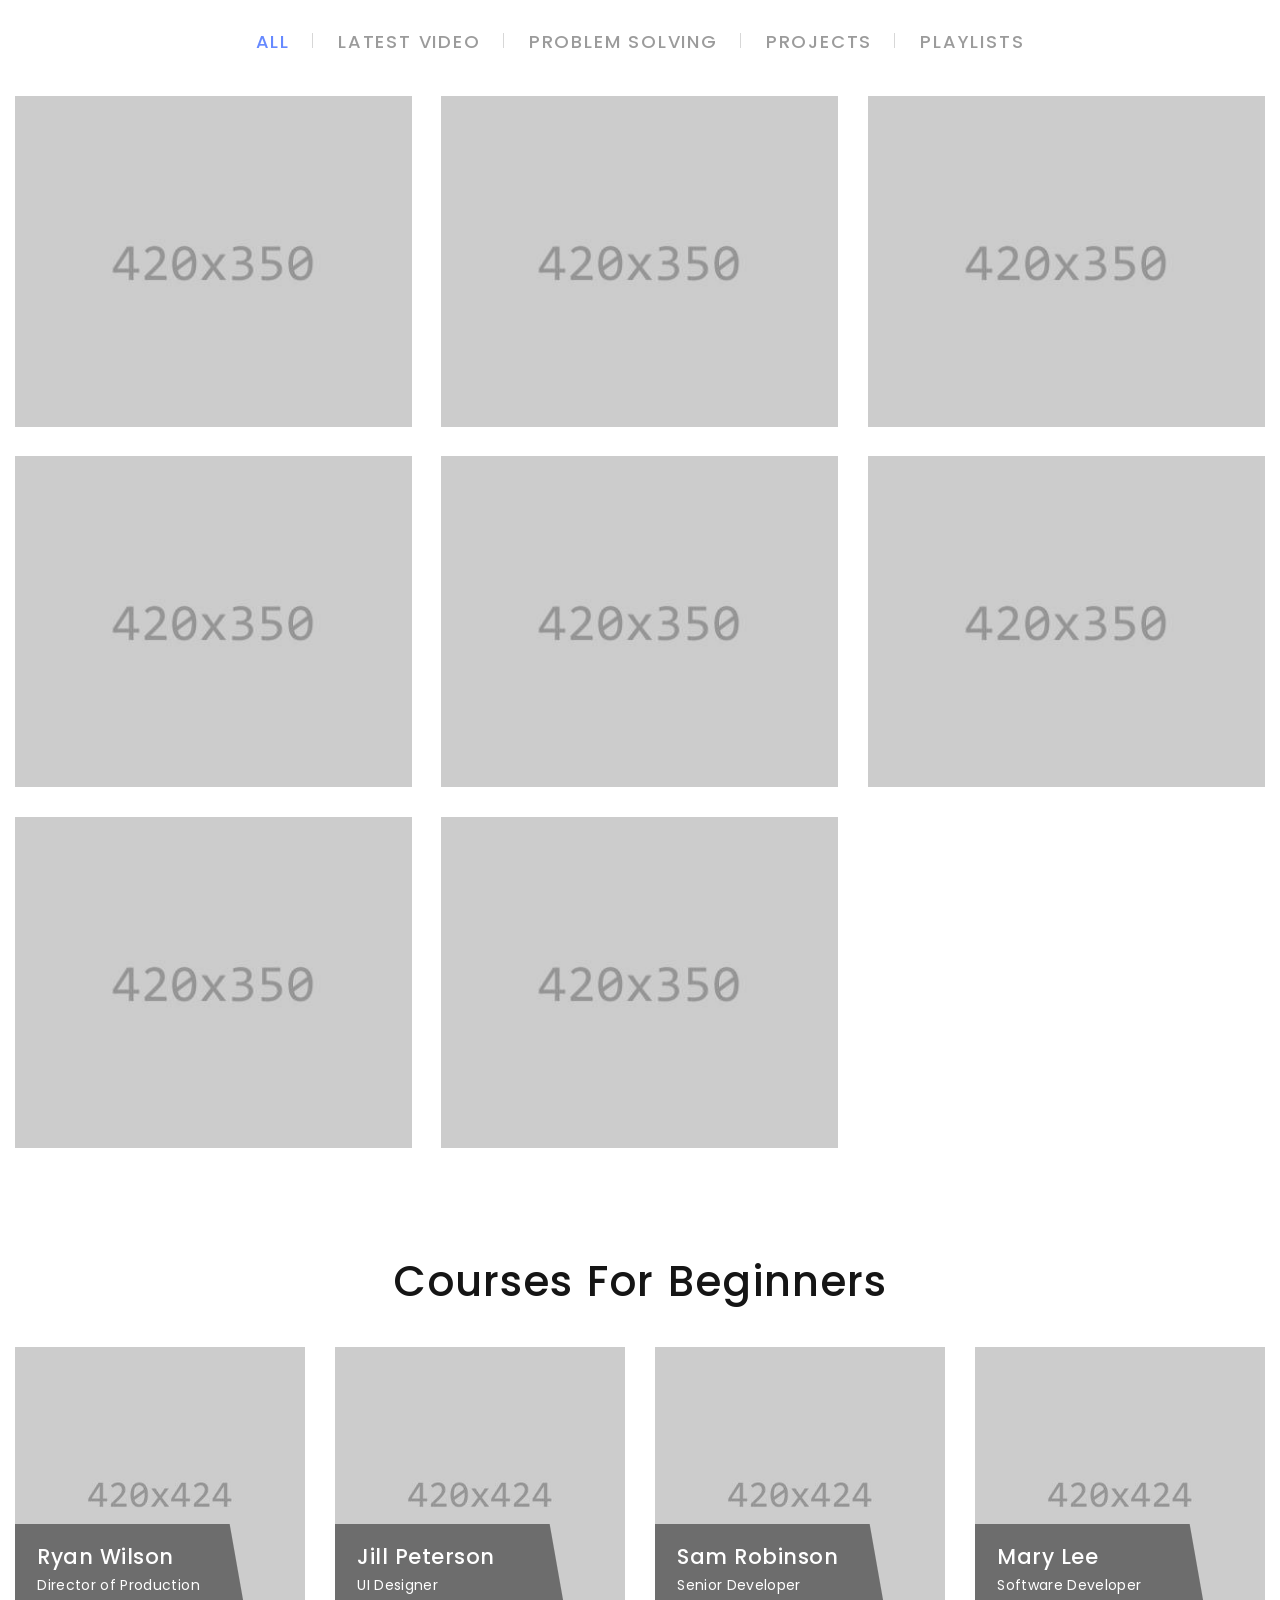
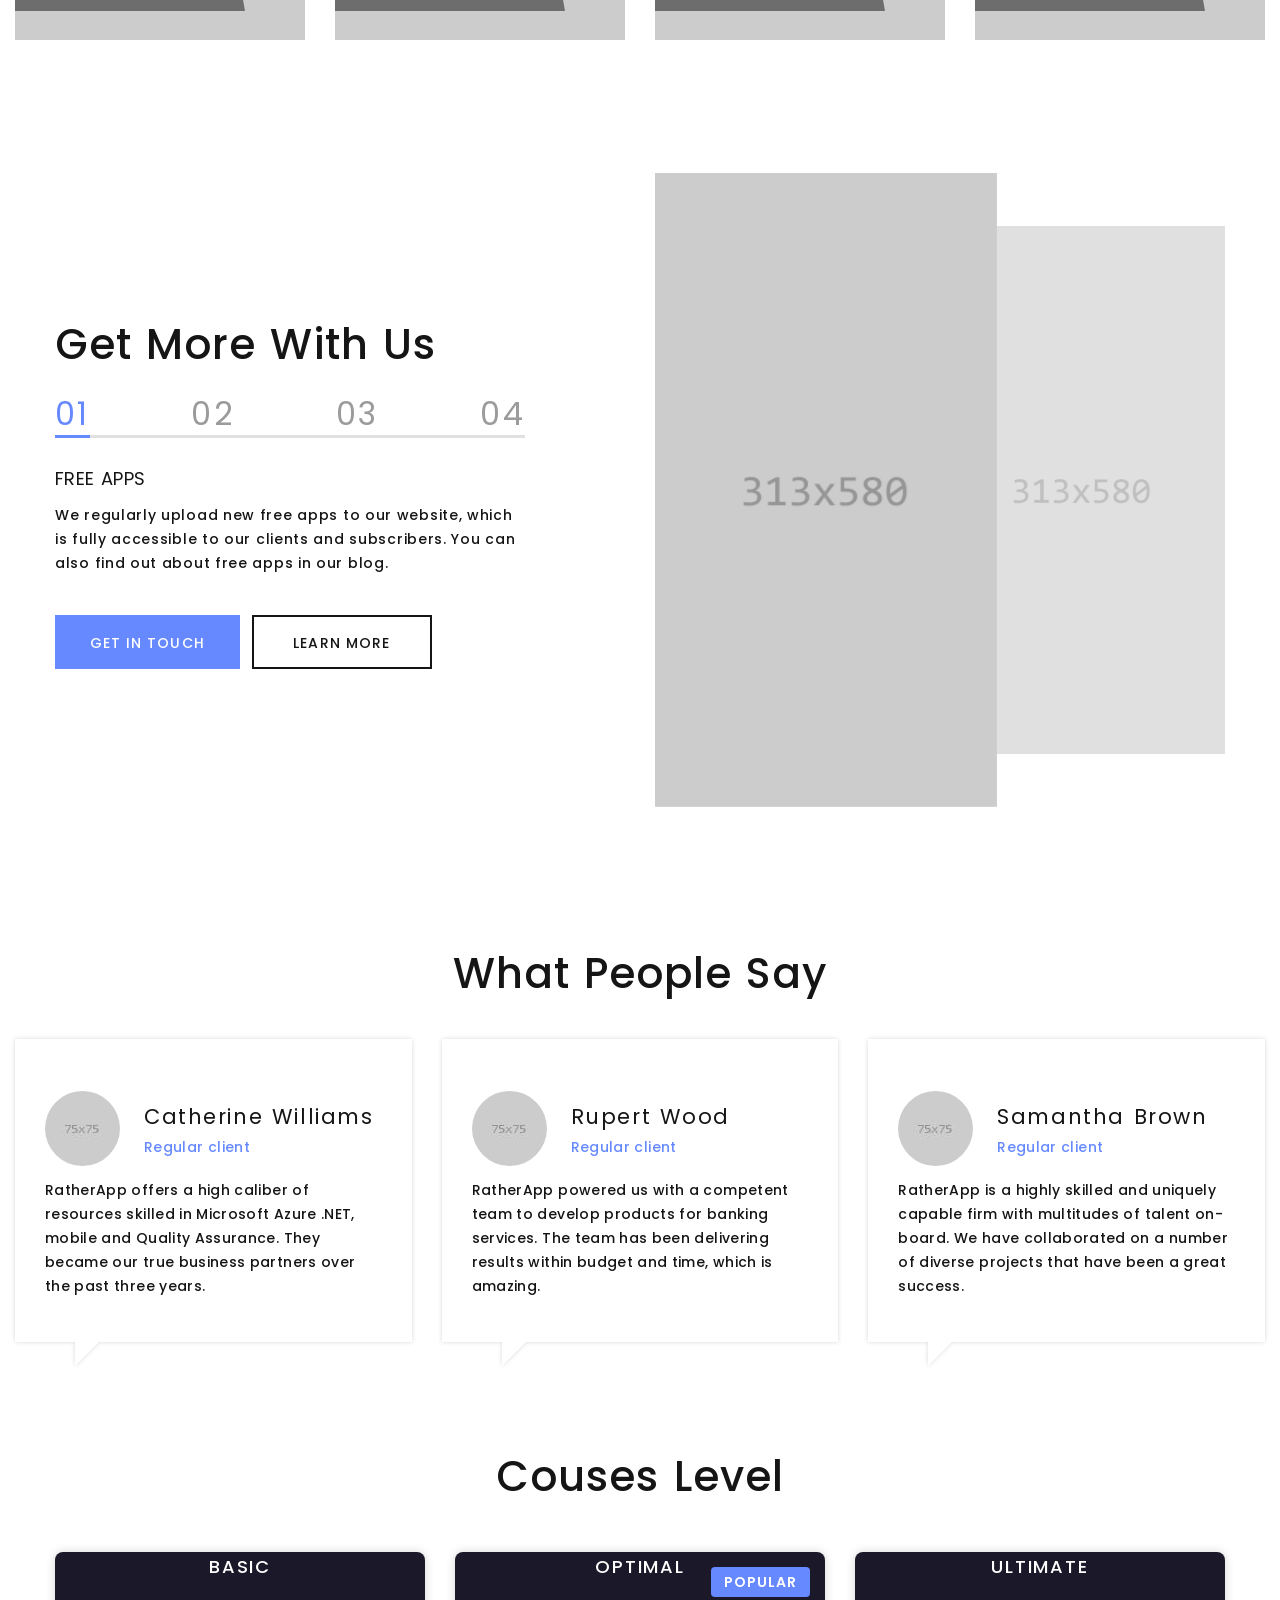
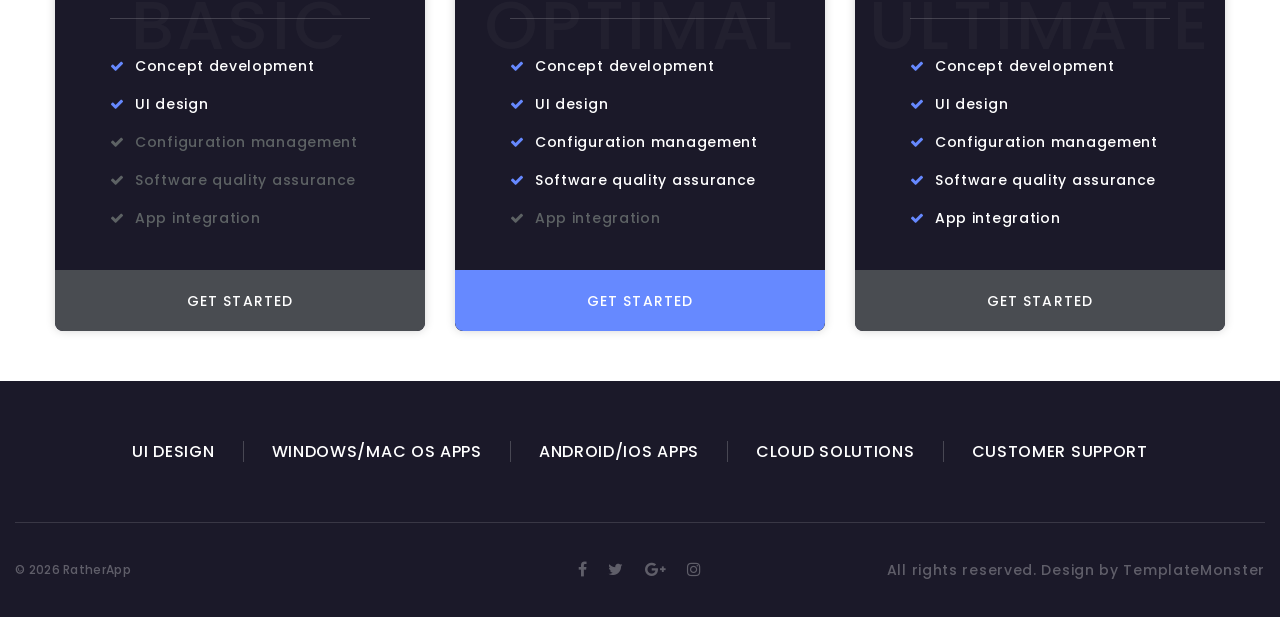
<file: services.html>
<!DOCTYPE html>
<html class="wide wow-animation" lang="en">
  <head>
    <title>Home</title>
    <meta name="format-detection" content="telephone=no">
    <meta name="viewport" content="width=device-width, height=device-height, initial-scale=1.0, maximum-scale=1.0, user-scalable=0">
    <meta http-equiv="X-UA-Compatible" content="IE=edge">
    <meta charset="utf-8">
    <link rel="icon" href="images/favicon.ico" type="image/x-icon">
    <!-- Stylesheets-->
    <link rel="stylesheet" type="text/css" href="//fonts.googleapis.com/css?family=Poppins:400,500,600%7CTeko:300,400,500%7CMaven+Pro:500">
    <link rel="stylesheet" href="css/bootstrap.css">
    <link rel="stylesheet" href="css/fonts.css">
    <link rel="stylesheet" href="css/style.css">
    <style>.ie-panel{display: none;background: #212121;padding: 10px 0;box-shadow: 3px 3px 5px 0 rgba(0,0,0,.3);clear: both;text-align:center;position: relative;z-index: 1;} html.ie-10 .ie-panel, html.lt-ie-10 .ie-panel {display: block;}</style>
  </head>
  <body>
    <div class="ie-panel"><a href="http://windows.microsoft.com/en-US/internet-explorer/"><img src="images/ie8-panel/warning_bar_0000_us.jpg" height="42" width="820" alt="You are using an outdated browser. For a faster, safer browsing experience, upgrade for free today."></a></div>
    <div class="preloader">
      <div class="preloader-body">
        <div class="cssload-container"><span></span><span></span><span></span><span></span>
        </div>
      </div>
    </div>
    <div class="page">
      <div id="home">
        <!-- Page Header-->
        <header class="section page-header">
          <!-- RD Navbar-->
          <div class="rd-navbar-wrap">
            <nav class="rd-navbar rd-navbar-classic" data-layout="rd-navbar-fixed" data-sm-layout="rd-navbar-fixed" data-md-layout="rd-navbar-fixed" data-md-device-layout="rd-navbar-fixed" data-lg-layout="rd-navbar-static" data-lg-device-layout="rd-navbar-fixed" data-xl-layout="rd-navbar-static" data-xl-device-layout="rd-navbar-static" data-xxl-layout="rd-navbar-static" data-xxl-device-layout="rd-navbar-static" data-lg-stick-up-offset="46px" data-xl-stick-up-offset="46px" data-xxl-stick-up-offset="46px" data-lg-stick-up="true" data-xl-stick-up="true" data-xxl-stick-up="true">
              <div class="rd-navbar-main-outer">
                <div class="rd-navbar-main">
                  <!-- RD Navbar Panel-->
                  <div class="rd-navbar-panel">
                    <!-- RD Navbar Toggle-->
                    <button class="rd-navbar-toggle" data-rd-navbar-toggle=".rd-navbar-nav-wrap"><span></span></button>
                    <!-- RD Navbar Brand-->
                    <div class="rd-navbar-brand"><a class="brand" href="index.html"><img src="images/logo-default-223x50.png" alt="" width="223" height="50"/></a></div>
                  </div>
                  <div class="rd-navbar-main-element">
                    <div class="rd-navbar-nav-wrap">
                      <!-- RD Navbar Share-->
                      <div class="rd-navbar-share fl-bigmug-line-share27" data-rd-navbar-toggle=".rd-navbar-share-list">
                        <ul class="list-inline rd-navbar-share-list">
                          <li class="rd-navbar-share-list-item"><a class="icon fa fa-facebook" href="#"></a></li>
                          <li class="rd-navbar-share-list-item"><a class="icon fa fa-twitter" href="#"></a></li>
                          <li class="rd-navbar-share-list-item"><a class="icon fa fa-google-plus" href="#"></a></li>
                          <li class="rd-navbar-share-list-item"><a class="icon fa fa-instagram" href="#"></a></li>
                        </ul>
                      </div>
                      <ul class="rd-navbar-nav">
                        <li class="rd-nav-item "><a class="rd-nav-link" href="index.html">Home1</a></li>
                        <li class="rd-nav-item active" ><a class="rd-nav-link" href="services.html">Services</a></li>
                        <li class="rd-nav-item"><a class="rd-nav-link" href="courses.html">Courses</a></li>
                        <li class="rd-nav-item"><a class="rd-nav-link" href="blogs.html
                          ">Blogs</a></li>
                        <li class="rd-nav-item"><a class="rd-nav-link" href="contact-us.html">Contacts</a></li>
                      </ul>
                    </div>
                  </div>
                </div>
              </div>
            </nav>
          </div>
        </header>

        <!-- Swiper-->
      

      </div>
      <!-- See all services-->
      <section class="section section-sm section-first bg-default text-center" id="services">
        <div class="container">
          <div class="row row-30 justify-content-center">
            <div class="col-md-7 col-lg-5 col-xl-6 text-lg-left wow fadeInUp"><img src="images/index-1-415x592.png" alt="" width="415" height="592"/>
            </div>
            <div class="col-lg-7 col-xl-6">
              <div class="row row-30">
                <div class="col-sm-6 wow fadeInRight">
                  <article class="box-icon-modern box-icon-modern-custom">
                    <div>
                      <h3 class="box-icon-modern-big-title">What We Offer</h3>
                      <div class="box-icon-modern-decor"></div><a class="button button-primary button-ujarak" href="#">View All Services</a>
                    </div>
                  </article>
                </div>
                <div class="col-sm-6 wow fadeInRight" data-wow-delay=".1s">
                  <article class="box-icon-modern box-icon-modern-2">
                    <div class="box-icon-modern-icon linearicons-phone-in-out"></div>
                    <h5 class="box-icon-modern-title"><a href="#">Curated Courses:</a></h5>
                    <div class="box-icon-modern-decor"></div>
                    <p class="box-icon-modern-text">YouTube content organized into well-defined courses, ensuring top-quality learning material from leading educators.</p>
                  </article>
                </div>
                <div class="col-sm-6 wow fadeInRight" data-wow-delay=".2s">
                  <article class="box-icon-modern box-icon-modern-2">
                    <div class="box-icon-modern-icon linearicons-headset"></div>
                    <h5 class="box-icon-modern-title"><a href="#">Interactive Learning Modules</a></h5>
                    <div class="box-icon-modern-decor"></div>
                    <p class="box-icon-modern-text">Supplemental quizzes, assignments, and interactive sessions enhance understanding and retention, making learning more effective.</p>
                  </article>
                </div>
                <div class="col-sm-6 wow fadeInRight" data-wow-delay=".3s">
                  <article class="box-icon-modern box-icon-modern-2">
                    <div class="box-icon-modern-icon linearicons-outbox"></div>
                    <h5 class="box-icon-modern-title"><a href="#">Expert-Led Playlists</a></h5>
                    <div class="box-icon-modern-decor"></div>
                    <p class="box-icon-modern-text">Exclusive playlists guided by industry experts, offering insights and deep dives into various subjects.</p>
                  </article>
                </div>
              </div>
            </div>
          </div>
        </div>
      </section>

      <!-- Cta-->
      <section class="section section-fluid bg-default">
        <div class="parallax-container" data-parallax-img="images/parallax-1.jpg">
          <div class="parallax-content section-xl context-dark bg-overlay-68 bg-mobile-overlay">
            <div class="container">
              <div class="row row-30 justify-content-end text-right">
                <div class="col-sm-7">
                  <h3 class="wow fadeInLeft">Let's Develop Your Next Great App!</h3>
                  <p>Do you need a unique software solution for your company? We know how to help you!</p>
                  <div class="group-sm group-middle group justify-content-end"><a class="button button-primary button-ujarak" href="#modalCta" data-toggle="modal">Get in Touch</a><a class="button button-white-outline button-ujarak" href="#">Learn More</a></div>
                </div>
              </div>
            </div>
          </div>
        </div>
      </section>

      <!-- Latest Projects-->
      <section class="section section-sm section-fluid bg-default text-center" id="projects">
        <div class="container-fluid">
          <h2 class="wow fadeInLeft">Recommended Courses And Playlists</h2>
          <p class="quote-jean wow fadeInRight" data-wow-delay=".1s">Discover a world of knowledge with our carefully curated YouTube courses and playlists designed to make learning both enjoyable and effective.</p>
          <div class="isotope-filters isotope-filters-horizontal">
            <button class="isotope-filters-toggle button button-md button-icon button-icon-right button-default-outline button-wapasha" data-custom-toggle="#isotope-3" data-custom-toggle-hide-on-blur="true" data-custom-toggle-disable-on-blur="true"><span class="icon fa fa-caret-down"></span>Filter</button>
            <ul class="isotope-filters-list" id="isotope-3">
              <li><a class="active" href="#" data-isotope-filter="*" data-isotope-group="gallery">All</a></li>
              <li><a href="#" data-isotope-filter="Type 1" data-isotope-group="gallery">Latest Video</a></li>
              <li><a href="#" data-isotope-filter="Type 2" data-isotope-group="gallery">Problem Solving</a></li>
              <li><a href="#" data-isotope-filter="Type 3" data-isotope-group="gallery">Projects</a></li>
              <li><a href="#" data-isotope-filter="Type 4" data-isotope-group="gallery">Playlists</a></li>
            </ul>
          </div>
          <div class="row row-30 isotope" data-isotope-layout="fitRows" data-isotope-group="gallery" data-lightgallery="group">
            <div class="col-sm-6 col-lg-4 col-xxl-3 isotope-item wow fadeInRight" data-filter="Type 4">
              <!-- Thumbnail Classic-->
              <article class="thumbnail thumbnail-classic thumbnail-md">
                <div class="thumbnail-classic-figure"><img src="images/fullwidth-gallery-1-420x350.jpg" alt="" width="420" height="350"/>
                </div>
                <div class="thumbnail-classic-caption">
                  <div class="thumbnail-classic-title-wrap"><a class="icon fl-bigmug-line-zoom60" href="images/grid-gallery-1-1200x800-original.jpg" data-lightgallery="item"><img src="images/fullwidth-gallery-1-420x350.jpg" alt="" width="420" height="350"/></a>
                    <h5 class="thumbnail-classic-title"><a href="#">FinStep</a></h5>
                  </div>
                  <p class="thumbnail-classic-text">We work hard on every app to deliver top-notch features with great UI that you won’t find anywhere else.</p>
                </div>
              </article>
            </div>
            <div class="col-sm-6 col-lg-4 col-xxl-3 isotope-item wow fadeInRight" data-filter="Type 1" data-wow-delay=".1s">
              <!-- Thumbnail Classic-->
              <article class="thumbnail thumbnail-classic thumbnail-md">
                <div class="thumbnail-classic-figure"><img src="images/fullwidth-gallery-2-420x350.jpg" alt="" width="420" height="350"/>
                </div>
                <div class="thumbnail-classic-caption">
                  <div class="thumbnail-classic-title-wrap"><a class="icon fl-bigmug-line-zoom60" href="images/grid-gallery-2-1200x800-original.jpg" data-lightgallery="item"><img src="images/fullwidth-gallery-2-420x350.jpg" alt="" width="420" height="350"/></a>
                    <h5 class="thumbnail-classic-title"><a href="#">Mobile Finance</a></h5>
                  </div>
                  <p class="thumbnail-classic-text">We work hard on every app to deliver top-notch features with great UI that you won’t find anywhere else.</p>
                </div>
              </article>
            </div>
            <div class="col-sm-6 col-lg-4 col-xxl-3 isotope-item wow fadeInRight" data-filter="Type 2" data-wow-delay=".2s">
              <!-- Thumbnail Classic-->
              <article class="thumbnail thumbnail-classic thumbnail-md">
                <div class="thumbnail-classic-figure"><img src="images/fullwidth-gallery-3-420x350.jpg" alt="" width="420" height="350"/>
                </div>
                <div class="thumbnail-classic-caption">
                  <div class="thumbnail-classic-title-wrap"><a class="icon fl-bigmug-line-zoom60" href="images/grid-gallery-3-1200x800-original.jpg" data-lightgallery="item"><img src="images/fullwidth-gallery-3-420x350.jpg" alt="" width="420" height="350"/></a>
                    <h5 class="thumbnail-classic-title"><a href="#">Q-Manage</a></h5>
                  </div>
                  <p class="thumbnail-classic-text">We work hard on every app to deliver top-notch features with great UI that you won’t find anywhere else.</p>
                </div>
              </article>
            </div>
            <div class="col-sm-6 col-lg-4 col-xxl-3 isotope-item wow fadeInRight" data-filter="Type 3" data-wow-delay=".3s">
              <!-- Thumbnail Classic-->
              <article class="thumbnail thumbnail-classic thumbnail-md">
                <div class="thumbnail-classic-figure"><img src="images/fullwidth-gallery-4-420x350.jpg" alt="" width="420" height="350"/>
                </div>
                <div class="thumbnail-classic-caption">
                  <div class="thumbnail-classic-title-wrap"><a class="icon fl-bigmug-line-zoom60" href="images/grid-gallery-4-1200x800-original.jpg" data-lightgallery="item"><img src="images/fullwidth-gallery-4-420x350.jpg" alt="" width="420" height="350"/></a>
                    <h5 class="thumbnail-classic-title"><a href="#">WeatherCast</a></h5>
                  </div>
                  <p class="thumbnail-classic-text">We work hard on every app to deliver top-notch features with great UI that you won’t find anywhere else.</p>
                </div>
              </article>
            </div>
            <div class="col-sm-6 col-lg-4 col-xxl-3 isotope-item wow fadeInLeft" data-filter="Type 3">
              <!-- Thumbnail Classic-->
              <article class="thumbnail thumbnail-classic thumbnail-md">
                <div class="thumbnail-classic-figure"><img src="images/fullwidth-gallery-5-420x350.jpg" alt="" width="420" height="350"/>
                </div>
                <div class="thumbnail-classic-caption">
                  <div class="thumbnail-classic-title-wrap"><a class="icon fl-bigmug-line-zoom60" href="images/grid-gallery-5-1200x800-original.jpg" data-lightgallery="item"><img src="images/fullwidth-gallery-5-420x350.jpg" alt="" width="420" height="350"/></a>
                    <h5 class="thumbnail-classic-title"><a href="#">Home Calendar</a></h5>
                  </div>
                  <p class="thumbnail-classic-text">We work hard on every app to deliver top-notch features with great UI that you won’t find anywhere else.</p>
                </div>
              </article>
            </div>
            <div class="col-sm-6 col-lg-4 col-xxl-3 isotope-item wow fadeInLeft" data-filter="Type 1" data-wow-delay=".1s">
              <!-- Thumbnail Classic-->
              <article class="thumbnail thumbnail-classic thumbnail-md">
                <div class="thumbnail-classic-figure"><img src="images/fullwidth-gallery-6-420x350.jpg" alt="" width="420" height="350"/>
                </div>
                <div class="thumbnail-classic-caption">
                  <div class="thumbnail-classic-title-wrap"><a class="icon fl-bigmug-line-zoom60" href="images/grid-gallery-6-1200x800-original.jpg" data-lightgallery="item"><img src="images/fullwidth-gallery-6-420x350.jpg" alt="" width="420" height="350"/></a>
                    <h5 class="thumbnail-classic-title"><a href="#">MPlanner</a></h5>
                  </div>
                  <p class="thumbnail-classic-text">We work hard on every app to deliver top-notch features with great UI that you won’t find anywhere else.</p>
                </div>
              </article>
            </div>
            <div class="col-sm-6 col-lg-4 col-xxl-3 isotope-item wow fadeInLeft" data-filter="Type 2" data-wow-delay=".2s">
              <!-- Thumbnail Classic-->
              <article class="thumbnail thumbnail-classic thumbnail-md">
                <div class="thumbnail-classic-figure"><img src="images/fullwidth-gallery-7-420x350.jpg" alt="" width="420" height="350"/>
                </div>
                <div class="thumbnail-classic-caption">
                  <div class="thumbnail-classic-title-wrap"><a class="icon fl-bigmug-line-zoom60" href="images/grid-gallery-7-1200x800-original.jpg" data-lightgallery="item"><img src="images/fullwidth-gallery-7-420x350.jpg" alt="" width="420" height="350"/></a>
                    <h5 class="thumbnail-classic-title"><a href="#">Alice Messenger</a></h5>
                  </div>
                  <p class="thumbnail-classic-text">We work hard on every app to deliver top-notch features with great UI that you won’t find anywhere else.</p>
                </div>
              </article>
            </div>
            <div class="col-sm-6 col-lg-4 col-xxl-3 isotope-item wow fadeInLeft" data-filter="Type 3" data-wow-delay=".3s">
              <!-- Thumbnail Classic-->
              <article class="thumbnail thumbnail-classic thumbnail-md">
                <div class="thumbnail-classic-figure"><img src="images/fullwidth-gallery-8-420x350.jpg" alt="" width="420" height="350"/>
                </div>
                <div class="thumbnail-classic-caption">
                  <div class="thumbnail-classic-title-wrap"><a class="icon fl-bigmug-line-zoom60" href="images/grid-gallery-8-1200x800-original.jpg" data-lightgallery="item"><img src="images/fullwidth-gallery-8-420x350.jpg" alt="" width="420" height="350"/></a>
                    <h5 class="thumbnail-classic-title"><a href="#">WiseMoney</a></h5>
                  </div>
                  <p class="thumbnail-classic-text">We work hard on every app to deliver top-notch features with great UI that you won’t find anywhere else.</p>
                </div>
              </article>
            </div>
          </div>
        </div>
      </section>

      <!-- Years of experience-->
      <!-- <section class="section section-sm bg-default">
        <div class="container">
          <div class="row row-30 row-xl-24 justify-content-center align-items-center align-items-lg-start text-left">
            <div class="col-md-6 col-lg-5 col-xl-4 text-center"><a class="text-img" href="#">
                <div id="particles-js"></div><span class="counter">10</span></a></div>
            <div class="col-sm-8 col-md-6 col-lg-5 col-xl-4">
              <div class="text-width-extra-small offset-top-lg-24 wow fadeInUp">
                <h3 class="title-decoration-lines-left">Years of Experience</h3>
                <p class="text-gray-500">RatherApp is a team of highly experienced app designers and developers creating unique software for you.</p><a class="button button-secondary button-pipaluk" href="#">Get in touch</a>
              </div>
            </div>
            <div class="col-sm-10 col-md-8 col-lg-6 col-xl-4 wow fadeInRight" data-wow-delay=".1s">
              <div class="row justify-content-center border-2-column offset-top-xl-26">
                <div class="col-9 col-sm-6">
                  <div class="counter-amy">
                    <div class="counter-amy-number"><span class="counter">2</span><span class="symbol">k</span>
                    </div>
                    <h6 class="counter-amy-title">apps developed</h6>
                  </div>
                </div>
                <div class="col-9 col-sm-6">
                  <div class="counter-amy">
                    <div class="counter-amy-number"><span class="counter">40</span>
                    </div>
                    <h6 class="counter-amy-title">Consultants</h6>
                  </div>
                </div>
                <div class="col-9 col-sm-6">
                  <div class="counter-amy">
                    <div class="counter-amy-number"><span class="counter">12</span>
                    </div>
                    <h6 class="counter-amy-title">Awards won</h6>
                  </div>
                </div>
                <div class="col-9 col-sm-6">
                  <div class="counter-amy">
                    <div class="counter-amy-number"><span class="counter">160</span>
                    </div>
                    <h6 class="counter-amy-title">Employees</h6>
                  </div>
                </div>
              </div>
            </div>
            <div class="col-lg-6 col-xl-12 align-self-center">
              <div class="row row-30 justify-content-center">
                <div class="col-sm-6 col-md-5 col-lg-6 col-xl-3 wow fadeInLeft"><a class="clients-classic" href="#"><img src="images/clients-9-270x117.png" alt="" width="270" height="117"/></a></div>
                <div class="col-sm-6 col-md-5 col-lg-6 col-xl-3 wow fadeInLeft" data-wow-delay=".1s"><a class="clients-classic" href="#"><img src="images/clients-10-270x117.png" alt="" width="270" height="117"/></a></div>
                <div class="col-sm-6 col-md-5 col-lg-6 col-xl-3 wow fadeInLeft" data-wow-delay=".2s"><a class="clients-classic" href="#"><img src="images/clients-3-270x117.png" alt="" width="270" height="117"/></a></div>
                <div class="col-sm-6 col-md-5 col-lg-6 col-xl-3 wow fadeInLeft" data-wow-delay=".3s"><a class="clients-classic" href="#"><img src="images/clients-11-270x117.png" alt="" width="270" height="117"/></a></div>
              </div>
            </div>
          </div>
        </div>
      </section> -->

      <!-- Meet The Team-->
      <section class="section section-sm section-fluid bg-default" id="team">
        <div class="container-fluid">
          <h2>Courses for Beginners </h2>
          <div class="row row-sm row-30 justify-content-center">
            <div class="col-md-6 col-lg-5 col-xl-3 wow fadeInRight">
              <!-- Team Classic-->
              <article class="team-classic team-classic-lg"><a class="team-classic-figure" href="#"><img src="images/team-11-420x424.jpg" alt="" width="420" height="424"/></a>
                <div class="team-classic-caption">
                  <h4 class="team-classic-name"><a href="#">Ryan Wilson</a></h4>
                  <p class="team-classic-status">Director of Production</p>
                </div>
              </article>
            </div>
            <div class="col-md-6 col-lg-5 col-xl-3 wow fadeInRight" data-wow-delay=".1s">
              <!-- Team Classic-->
              <article class="team-classic team-classic-lg"><a class="team-classic-figure" href="#"><img src="images/team-12-420x424.jpg" alt="" width="420" height="424"/></a>
                <div class="team-classic-caption">
                  <h4 class="team-classic-name"><a href="#">Jill Peterson</a></h4>
                  <p class="team-classic-status">UI Designer</p>
                </div>
              </article>
            </div>
            <div class="col-md-6 col-lg-5 col-xl-3 wow fadeInRight" data-wow-delay=".2s">
              <!-- Team Classic-->
              <article class="team-classic team-classic-lg"><a class="team-classic-figure" href="#"><img src="images/team-13-420x424.jpg" alt="" width="420" height="424"/></a>
                <div class="team-classic-caption">
                  <h4 class="team-classic-name"><a href="#">Sam Robinson</a></h4>
                  <p class="team-classic-status">Senior Developer</p>
                </div>
              </article>
            </div>
            <div class="col-md-6 col-lg-5 col-xl-3 wow fadeInRight" data-wow-delay=".3s">
              <!-- Team Classic-->
              <article class="team-classic team-classic-lg"><a class="team-classic-figure" href="#"><img src="images/team-14-420x424.jpg" alt="" width="420" height="424"/></a>
                <div class="team-classic-caption">
                  <h4 class="team-classic-name"><a href="#">Mary Lee</a></h4>
                  <p class="team-classic-status">Software Developer</p>
                </div>
              </article>
            </div>
          </div>
        </div>
      </section>

      <!-- You dream — we embody-->
      <section class="section section-sm bg-default text-md-left">
        <div class="container">
          <div class="row row-50 align-items-center justify-content-center justify-content-xl-between">
            <div class="col-lg-6 col-xl-5 wow fadeInLeft">
              <h2>Get More With Us</h2>
              <!-- Bootstrap tabs-->
              <div class="tabs-custom tabs-horizontal tabs-line tabs-line-big text-center text-md-left" id="tabs-6">
                <!-- Nav tabs-->
                <ul class="nav nav-tabs">
                  <li class="nav-item" role="presentation"><a class="nav-link nav-link-big active" href="#tabs-6-1" data-toggle="tab">01</a></li>
                  <li class="nav-item" role="presentation"><a class="nav-link nav-link-big" href="#tabs-6-2" data-toggle="tab">02</a></li>
                  <li class="nav-item" role="presentation"><a class="nav-link nav-link-big" href="#tabs-6-3" data-toggle="tab">03</a></li>
                  <li class="nav-item" role="presentation"><a class="nav-link nav-link-big" href="#tabs-6-4" data-toggle="tab">04</a></li>
                </ul>
                <!-- Tab panes-->
                <div class="tab-content">
                  <div class="tab-pane fade show active" id="tabs-6-1">
                    <h5 class="font-weight-normal">FREE APPS</h5>
                    <p>We regularly upload new free apps to our website, which is fully accessible to our clients and subscribers. You can also find out about free apps in our blog.</p>
                    <div class="group-sm group-middle"><a class="button button-secondary button-pipaluk" href="#modalCta" data-toggle="modal">Get in touch</a><a class="button button-default-outline button-wapasha" href="#">Learn More</a></div>
                  </div>
                  <div class="tab-pane fade" id="tabs-6-2">
                    <h5 class="font-weight-normal">GET SOCIAL</h5>
                    <p>Every app we develop has built-in social support that allows you to stay connected to your accounts on Facebook, Instagram, Twitter and other networks.</p>
                    <div class="group-sm group-middle"><a class="button button-secondary button-pipaluk" href="#modalCta" data-toggle="modal">Get in touch</a><a class="button button-default-outline button-wapasha" href="#">Learn More</a></div>
                  </div>
                  <div class="tab-pane fade" id="tabs-6-3">
                    <h5 class="font-weight-normal">CUSTOMER SERVICE</h5>
                    <p>Every customer of RatherApp can get access to our friendly and qualified 24/7 support via chat or phone. Fell free to ask us any question!</p>
                    <div class="group-sm group-middle"><a class="button button-secondary button-pipaluk" href="#modalCta" data-toggle="modal">Get in touch</a><a class="button button-default-outline button-wapasha" href="#">Learn More</a></div>
                  </div>
                  <div class="tab-pane fade" id="tabs-6-4">
                    <h5 class="font-weight-normal">GREAT USABILITY</h5>
                    <p>All our apps are designed to have great usability in order to easily operate our applications. That is why our software has high ratings and lots of awards.</p>
                    <div class="group-sm group-middle"><a class="button button-secondary button-pipaluk" href="#modalCta" data-toggle="modal">Get in touch</a><a class="button button-default-outline button-wapasha" href="#">Learn More</a></div>
                  </div>
                </div>
              </div>
            </div>
            <div class="col-lg-6 text-center wow fadeInUp" data-wow-delay=".1s">
              <div class="owl-carousel owl-style-1" data-items="2" data-stage-padding="0" data-loop="true" data-margin="0" data-mouse-drag="true" data-autoplay="true"><a class="box-device" href="#"><img src="images/index-4-313x580.png" alt="" width="313" height="580"/></a><a class="box-device" href="#"><img src="images/index-5-313x580.png" alt="" width="313" height="580"/></a><a class="box-device" href="#"><img src="images/index-4-313x580.png" alt="" width="313" height="580"/></a><a class="box-device" href="#"><img src="images/index-5-313x580.png" alt="" width="313" height="580"/></a></div>
            </div>
          </div>
        </div>
      </section>

      <!-- What people Say-->
      <section class="section section-sm section-bottom-70 section-fluid bg-default">
        <div class="container-fluid">
          <h2>What people Say</h2>
          <div class="row row-50 row-sm">
            <div class="col-md-6 col-xl-4 wow fadeInRight">
              <!-- Quote Modern-->
              <article class="quote-modern quote-modern-custom">
                <div class="unit unit-spacing-md align-items-center">
                  <div class="unit-left"><a class="quote-modern-figure" href="#"><img class="img-circles" src="images/user-11-75x75.jpg" alt="" width="75" height="75"/></a></div>
                  <div class="unit-body">
                    <h4 class="quote-modern-cite"><a href="#">Catherine Williams</a></h4>
                    <p class="quote-modern-status">Regular client</p>
                  </div>
                </div>
                <div class="quote-modern-text">
                  <p class="q">RatherApp offers a high caliber of resources skilled in Microsoft Azure .NET, mobile and Quality Assurance. They became our true business partners over the past three years.</p>
                </div>
              </article>
            </div>
            <div class="col-md-6 col-xl-4 wow fadeInRight" data-wow-delay=".1s">
              <!-- Quote Modern-->
              <article class="quote-modern quote-modern-custom">
                <div class="unit unit-spacing-md align-items-center">
                  <div class="unit-left"><a class="quote-modern-figure" href="#"><img class="img-circles" src="images/user-12-75x75.jpg" alt="" width="75" height="75"/></a></div>
                  <div class="unit-body">
                    <h4 class="quote-modern-cite"><a href="#">Rupert Wood</a></h4>
                    <p class="quote-modern-status">Regular client</p>
                  </div>
                </div>
                <div class="quote-modern-text">
                  <p class="q">RatherApp powered us with a competent team to develop products for banking services. The team has been delivering results within budget and time, which is amazing.</p>
                </div>
              </article>
            </div>
            <div class="col-md-6 col-xl-4 wow fadeInRight" data-wow-delay=".2s">
              <!-- Quote Modern-->
              <article class="quote-modern quote-modern-custom">
                <div class="unit unit-spacing-md align-items-center">
                  <div class="unit-left"><a class="quote-modern-figure" href="#"><img class="img-circles" src="images/user-20-75x75.jpg" alt="" width="75" height="75"/></a></div>
                  <div class="unit-body">
                    <h4 class="quote-modern-cite"><a href="#">Samantha Brown</a></h4>
                    <p class="quote-modern-status">Regular client</p>
                  </div>
                </div>
                <div class="quote-modern-text">
                  <p class="q">RatherApp is a highly skilled and uniquely capable firm with multitudes of talent on-board. We have collaborated on a number of diverse projects that have been a great success.</p>
                </div>
              </article>
            </div>
          </div>
        </div>
      </section>

      <!-- Pricing-->
      <section class="section section-sm section-bottom-70 section-fluid bg-default">
        <div class="container">
          <h2>Couses level</h2>
          <div class="row row-30 justify-content-center">
            <div class="col-md-6 col-lg-5 col-xl-4">
              <div class="box-pricing box-pricing-black">
                <div class="box-pricing-body">
                  <h5 class="box-pricing-title">basic</h5>
                  <!-- <h3 class="box-pricing-price">$500.00</h3> -->
                  <!-- <div class="box-pricing-time">starting at</div> -->
                  <div class="box-pricing-divider">
                    <div class="divider"></div><span>Basic</span>
                  </div>
                  <ul class="box-pricing-list">
                    <li class="active">Concept development</li>
                    <li class="active">UI design</li>
                    <li>Configuration management</li>
                    <li>Software quality assurance</li>
                    <li>App integration</li>
                  </ul>
                </div>
                <div class="box-pricing-button"><a class="button button-lg button-block button-gray-4" href="#">Get started</a></div>
              </div>
            </div>
            <div class="col-md-6 col-lg-5 col-xl-4">
              <div class="box-pricing box-pricing-black box-pricing-popular">
                <div class="box-pricing-body">
                  <h5 class="box-pricing-title">Optimal</h5>
                  <!-- <h3 class="box-pricing-price">$800.00</h3> -->
                  <!-- <div class="box-pricing-time">starting at</div> -->
                  <div class="box-pricing-divider">
                    <div class="divider"></div><span>Optimal</span>
                  </div>
                  <ul class="box-pricing-list">
                    <li class="active">Concept development</li>
                    <li class="active">UI design</li>
                    <li class="active">Configuration management</li>
                    <li class="active">Software quality assurance</li>
                    <li>App integration</li>
                  </ul>
                </div>
                <div class="box-pricing-button"><a class="button button-lg button-block button-primary" href="#">Get started</a></div>
                <div class="box-pricing-badge">popular</div>
              </div>
            </div>
            <div class="col-md-6 col-lg-5 col-xl-4">
              <div class="box-pricing box-pricing-black">
                <div class="box-pricing-body">
                  <h5 class="box-pricing-title">Ultimate</h5>
                  <!-- <h3 class="box-pricing-price">$1200.00</h3> -->
                  <!-- <div class="box-pricing-time">starting at</div> -->
                  <div class="box-pricing-divider">
                    <div class="divider"></div><span>Ultimate</span>
                  </div>
                  <ul class="box-pricing-list">
                    <li class="active">Concept development</li>
                    <li class="active">UI design</li>
                    <li class="active">Configuration management</li>
                    <li class="active">Software quality assurance</li>
                    <li class="active">App integration</li>
                  </ul>
                </div>
                <div class="box-pricing-button"><a class="button button-lg button-block button-gray-4" href="#">Get started</a></div>
              </div>
            </div>
          </div>
        </div>
      </section>

    

     

      <!-- Bottom Banner-->
      <!-- <section class="section section-fluid"><a class="section-banner" href="https://www.templatemonster.com/intense-multipurpose-html-template.html" style="background-image: url(images/banner/banner-bg-01-1920x310.jpg); background-image: -webkit-image-set( url(images/banner/banner-bg-01-1920x310.jpg) 1x, url(images/banner/banner-bg-01-3840x620.jpg) 2x )" target="_blank"><img src="images/banner/banner-fg-01-1600x310.png" srcset="images/banner/banner-fg-01-1600x310.png 1x, images/banner/banner-fg-01-3200x620.png 2x" alt="" width="1600" height="310"></a></section> -->

      <!-- RD Google Map-->
      <section class="section section-fluid">
        <!-- Google Map-->
       
      </section>

      <!-- Page Footer-->
      <footer class="section section-fluid footer-minimal context-dark">
        <div class="bg-gray-15">
          <div class="container-fluid">
            <div class="footer-minimal-inset oh">
              <ul class="footer-list-category-2">
                <li><a href="#">UI Design</a></li>
                <li><a href="#">Windows/Mac OS Apps</a></li>
                <li><a href="#">Android/iOS Apps</a></li>
                <li><a href="#">Cloud Solutions</a></li>
                <li><a href="#">Customer Support</a></li>
              </ul>
            </div>
            <div class="footer-minimal-bottom-panel text-sm-left">
              <div class="row row-10 align-items-md-center">
                <div class="col-sm-6 col-md-4 text-sm-right text-md-center">
                  <div>
                    <ul class="list-inline list-inline-sm footer-social-list-2">
                      <li><a class="icon fa fa-facebook" href="#"></a></li>
                      <li><a class="icon fa fa-twitter" href="#"></a></li>
                      <li><a class="icon fa fa-google-plus" href="#"></a></li>
                      <li><a class="icon fa fa-instagram" href="#"></a></li>
                    </ul>
                  </div>
                </div>
                <div class="col-sm-6 col-md-4 order-sm-first">
                  <!-- Rights-->
                  <p class="rights"><span>&copy;&nbsp;</span><span class="copyright-year"></span> <span>RatherApp</span>
                  </p>
                </div>
                <div class="col-sm-6 col-md-4 text-md-right"><span>All rights reserved.</span> <span>Design&nbsp;by&nbsp;<a href="https://www.templatemonster.com">TemplateMonster</a></span>
                </div>
              </div>
            </div>
          </div>
        </div>
      </footer>

      <div class="modal fade" id="modalCta" tabindex="-1" role="dialog" aria-hidden="true">
        <div class="modal-dialog" role="document">
          <div class="modal-content">
            <div class="modal-header">
              <h4>Contact Us</h4>
              <button class="close" type="button" data-dismiss="modal" aria-label="Close"><span aria-hidden="true">×</span></button>
            </div>
            <div class="modal-body">
              <form class="rd-form rd-form-variant-2 rd-mailform" data-form-output="form-output-global" data-form-type="contact-modal" method="post" action="bat/rd-mailform.php">
                <div class="row row-14 gutters-14">
                  <div class="col-12">
                    <div class="form-wrap">
                      <input class="form-input" id="contact-modal-name" type="text" name="name" data-constraints="@Required">
                      <label class="form-label" for="contact-modal-name">Your Name</label>
                    </div>
                  </div>
                  <div class="col-12">
                    <div class="form-wrap">
                      <input class="form-input" id="contact-modal-email" type="email" name="email" data-constraints="@Email @Required">
                      <label class="form-label" for="contact-modal-email">E-mail</label>
                    </div>
                  </div>
                  <div class="col-12">
                    <div class="form-wrap">
                      <input class="form-input" id="contact-modal-phone" type="text" name="phone" data-constraints="@Numeric">
                      <label class="form-label" for="contact-modal-phone">Phone</label>
                    </div>
                  </div>
                  <div class="col-12">
                    <div class="form-wrap">
                      <label class="form-label" for="contact-modal-message">Message</label>
                      <textarea class="form-input textarea-lg" id="contact-modal-message" name="message" data-constraints="@Required"></textarea>
                    </div>
                  </div>
                </div>
                <button class="button button-primary button-pipaluk" type="submit">Send Message</button>
              </form>
            </div>
          </div>
        </div>
      </div>
    </div>
    <!-- Global Mailform Output-->
    <div class="snackbars" id="form-output-global"></div>
    <!-- Javascript-->
    <script src="js/core.min.js"></script>
    <script src="js/script.js"></script>
    <!-- coded by Himic-->
  </body>
</html>
</file>
<file: css/style.css>
@charset "UTF-8";
/*
* Trunk version 2.0.0
*/
/*
*
* Contexts
*/
a:focus,
button:focus {
	outline: none !important;
}

button::-moz-focus-inner {
	border: 0;
}

*:focus {
	outline: none;
}

blockquote {
	padding: 0;
	margin: 0;
}

input,
button,
select,
textarea {
	outline: none;
}

label {
	margin-bottom: 0;
}

p {
	margin: 0;
}

ul,
ol {
	list-style: none;
	padding: 0;
	margin: 0;
}

ul li,
ol li {
	display: block;
}

dl {
	margin: 0;
}

dt,
dd {
	line-height: inherit;
}

dt {
	font-weight: inherit;
}

dd {
	margin-bottom: 0;
}

cite {
	font-style: normal;
}

form {
	margin-bottom: 0;
}

blockquote {
	padding-left: 0;
	border-left: 0;
}

address {
	margin-top: 0;
	margin-bottom: 0;
}

figure {
	margin-bottom: 0;
}

html p a:hover {
	text-decoration: none;
}

/*
*
* Typography
*/
body {
	font-family: "Poppins", -apple-system, BlinkMacSystemFont, "Segoe UI", Roboto, "Helvetica Neue", Arial, sans-serif;
	font-size: 14px;
	line-height: 1.71429;
	font-weight: 500;
	letter-spacing: .05em;
	color: #151515;
	background-color: #ffffff;
	-webkit-text-size-adjust: none;
	-webkit-font-smoothing: subpixel-antialiased;
}

h1, h2, h3, h4, h5, h6, [class*='heading-'] {
	margin-top: 0;
	margin-bottom: 0;
	font-weight: 500;
	font-family: "Poppins", -apple-system, BlinkMacSystemFont, "Segoe UI", Roboto, "Helvetica Neue", Arial, sans-serif;
	color: #151515;
	text-transform: capitalize;
	letter-spacing: .024em;
	word-spacing: .05em;
}

h1 a, h2 a, h3 a, h4 a, h5 a, h6 a, [class*='heading-'] a {
	color: inherit;
}

h1 a:hover, h2 a:hover, h3 a:hover, h4 a:hover, h5 a:hover, h6 a:hover, [class*='heading-'] a:hover {
	color: #6689ff;
}

h1,
.heading-1 {
	word-spacing: .08em;
	font-size: 42px;
	line-height: 1.30556;
}

@media (min-width: 992px) {
	h1,
	.heading-1 {
		font-size: 72px;
	}
}

h2,
.heading-2 {
	font-size: 36px;
	line-height: 1.66667;
}

@media (min-width: 992px) {
	h2,
	.heading-2 {
		font-size: 42px;
	}
}

h3,
.heading-3 {
	font-size: 32px;
	line-height: 1.3125;
}

h4,
.heading-4 {
	font-size: 21px;
	line-height: 1.71429;
}

h5,
.heading-5 {
	font-size: 18px;
	line-height: 1.71429;
}

h6,
.heading-6 {
	font-size: 16px;
	line-height: 1.125;
	text-transform: uppercase;
}

small,
.small {
	display: block;
	font-size: 12px;
	line-height: 1.5;
}

mark,
.mark {
	padding: 2px 4px;
	color: #ffffff;
	background: #151515;
}

.big {
	font-size: 18px;
	line-height: 1.55556;
}

.lead {
	font-size: 24px;
	line-height: 34px;
	font-weight: 300;
}

code {
	padding: 10px 5px;
	border-radius: 0.2rem;
	font-size: 90%;
	color: #111111;
	background: #f2f2f2;
}

p [data-toggle='tooltip'] {
	color: #b7b7b7;
}

p [style*='max-width'] {
	display: inline-block;
}

/*
*
* Brand
*/
.brand {
	display: inline-block;
}

.brand .brand-logo-light {
	display: none;
}

.brand .brand-logo-dark {
	display: block;
}

/*
*
* Links
*/
a {
	transition: all 0.3s ease-in-out;
}

a, a:focus, a:active, a:hover {
	text-decoration: none;
}

a, a:focus, a:active {
	color: #6689ff;
}

a:hover {
	color: #1a4eff;
}

a[href*='tel'], a[href*='mailto'] {
	white-space: nowrap;
}

.link-hover {
	color: #1a4eff;
}

.link-press {
	color: #1a4eff;
}

.privacy-link {
	display: inline-block;
}

* + .privacy-link {
	margin-top: 40px;
}

.link-classic {
	display: inline-block;
	font-size: 18px;
	line-height: 1.334;
	letter-spacing: .1em;
	text-transform: uppercase;
	font-family: "Poppins", -apple-system, BlinkMacSystemFont, "Segoe UI", Roboto, "Helvetica Neue", Arial, sans-serif;
}

.link-classic, .link-classic:focus, .link-classic:active {
	color: rgba(21, 21, 21, 0.4);
}

.link-classic:hover {
	color: #151515;
}

.link-classic span {
	display: inline-flex;
	vertical-align: middle;
	align-items: center;
	justify-content: space-between;
	margin: 0 0 3px 10px;
	line-height: 24px;
	width: 25px;
	opacity: .13;
	transition: all .3s ease;
}

.link-classic span::before, .link-classic span::after {
	display: inline-block;
	vertical-align: middle;
	content: '';
	transition: inherit;
}

.link-classic span::before {
	height: 2px;
	flex-grow: 1;
	background-color: #151515;
}

.link-classic span::after {
	width: 0;
	height: 0;
	margin-left: 3px;
	border-style: solid;
	border-width: 3px 0 3px 6px;
	border-color: transparent transparent transparent #151515;
}

.link-classic:hover span {
	width: 40px;
	opacity: 1;
}

* + .link-classic {
	margin-top: 30px;
}

@media (min-width: 768px) {
	* + .link-classic {
		margin-top: 40px;
	}
}

@media (min-width: 992px) {
	.container + .link-classic {
		margin-top: 56px;
	}
}

.gallery-title,
.link-instafeed-3 {
	display: inline-block;
	min-width: 210px;
	padding: 4px 40px 10px;
	font-weight: 400;
	letter-spacing: .05em;
	background: #ffffff;
}

.gallery-title a, .gallery-title a:focus, .gallery-title a:active,
.link-instafeed-3 a,
.link-instafeed-3 a:focus,
.link-instafeed-3 a:active {
	color: #6689ff;
}

.gallery-title a:hover,
.link-instafeed-3 a:hover {
	color: #6689ff;
}

/*
*
* Blocks
*/
.block-center, .block-sm, .block-lg {
	margin-left: auto;
	margin-right: auto;
}

.block-sm {
	max-width: 560px;
}

.block-lg {
	max-width: 768px;
}

.block-center {
	padding: 10px;
}

.block-center:hover .block-center-header {
	background-color: #6689ff;
}

.block-center-title {
	background-color: #ffffff;
}

@media (max-width: 1599px) {
	.block-center {
		padding: 20px;
	}
	.block-center:hover .block-center-header {
		background-color: #ffffff;
	}
	.block-center-header {
		background-color: #6689ff;
	}
}

/*
*
* Boxes
*/
.box-icon-creative {
	text-align: left;
	max-width: 270px;
	margin-left: auto;
	margin-right: auto;
}

.box-icon-creative-2 .box-icon-creative-icon {
	color: #6689ff;
}

.box-icon-creative-2 .box-icon-creative-title a:hover {
	color: #6689ff;
}

.box-icon-creative-count {
	position: relative;
	left: 0;
	font-size: 80px;
	line-height: 0.675;
	font-weight: 300;
	letter-spacing: .025em;
	color: #f2f2f2;
	font-family: "Poppins", -apple-system, BlinkMacSystemFont, "Segoe UI", Roboto, "Helvetica Neue", Arial, sans-serif;
	transition: all .2s ease;
}

.box-icon-creative-header > * {
	display: inline-block;
	vertical-align: bottom;
}

.box-icon-creative-icon {
	position: relative;
	text-align: center;
	width: 64px;
	height: 64px;
	font-size: 36px;
	line-height: 64px;
	color: #6689ff;
}

.box-icon-creative-icon::after {
	position: absolute;
	content: '';
	top: 0;
	right: 0;
	bottom: 0;
	left: 0;
	border: 2px solid #151515;
	transition: all .3s ease;
}

.box-icon-creative-decor {
	position: relative;
	height: 43px;
	width: 54px;
	margin: 0 5px;
	border-top: 2px solid #151515;
	transition: all .2s ease;
}

.box-icon-creative-decor::before {
	position: absolute;
	content: '';
	top: 0;
	right: 0;
	height: 50%;
	width: 2px;
	background: #151515;
	transition: all .2s ease;
}

.box-icon-creative-title {
	font-weight: 400;
}

.box-icon-creative-title a, .box-icon-creative-title a:focus, .box-icon-creative-title a:active {
	color: inherit;
}

.box-icon-creative-title a:hover {
	color: #6689ff;
}

.box-icon-creative-text {
	letter-spacing: .025em;
	color: #9b9b9b;
}

@media (min-width: 992px) {
	.desktop .box-icon-creative:hover .box-icon-creative-icon::after {
		border-color: #6689ff;
		transform: rotate(32deg);
	}
	.desktop .box-icon-creative:hover .box-icon-creative-decor {
		border-color: #6689ff;
	}
	.desktop .box-icon-creative:hover .box-icon-creative-decor:before {
		height: 100%;
		background: #6689ff;
	}
	.desktop .box-icon-creative:hover .box-icon-creative-count {
		left: 4px;
		color: #6689ff;
	}
	.desktop .box-icon-creative-2:hover .box-icon-creative-icon::after {
		border-color: #6689ff;
	}
	.desktop .box-icon-creative-2:hover .box-icon-creative-decor {
		border-color: #6689ff;
	}
	.desktop .box-icon-creative-2:hover .box-icon-creative-decor:before {
		background: #6689ff;
	}
	.desktop .box-icon-creative-2:hover .box-icon-creative-count {
		color: #6689ff;
	}
}

* + .box-icon-creative-title {
	margin-top: 16px;
}

* + .box-icon-creative-text {
	margin-top: 10px;
}

@media (min-width: 1200px) {
	.box-icon-creative-text {
		max-width: 94%;
	}
}

.box-icon-modern {
	text-align: center;
	max-width: 370px;
	min-height: 100%;
	margin-left: auto;
	margin-right: auto;
	padding: 66px 15px 50px;
	background: #ffffff;
	box-shadow: 0 0 13px -4px rgba(0, 0, 0, 0.17);
	transition: all .3s ease;
}

.box-icon-modern-2 {
	padding-top: 42px;
	padding-bottom: 35px;
}

.box-icon-modern-2 .box-icon-modern-decor {
	margin-top: 18px;
	margin-bottom: 15px;
}

.box-icon-modern-2 .box-icon-modern-text {
	letter-spacing: .025em;
}

.box-icon-modern-2 * + .box-icon-modern-title {
	margin-top: 18px;
}

.box-icon-modern-3 {
	padding-top: 46px;
	padding-bottom: 30px;
}

.box-icon-modern-3 .box-icon-modern-decor {
	margin-top: 18px;
	margin-bottom: 15px;
}

.box-icon-modern-3 .box-icon-modern-text {
	letter-spacing: .025em;
}

.box-icon-modern-3 * + .box-icon-modern-title {
	margin-top: 28px;
}

.box-icon-modern-custom {
	display: flex;
	justify-content: center;
	align-items: center;
	min-height: 100%;
	padding-top: 36px;
	padding-bottom: 38px;
}

.box-icon-modern-icon {
	position: relative;
	font-size: 47px;
	line-height: 1;
	color: inherit;
	z-index: 1;
}

.box-icon-modern-icon::after {
	position: absolute;
	content: '';
	left: 50%;
	bottom: 9px;
	width: 0;
	height: 0;
	border-style: solid;
	border-width: 0 34.5px 60px 34.5px;
	border-color: transparent transparent #eaeaea transparent;
	transform: translate3d(-50%, 0, 0) rotate(15deg);
	transform-origin: 50% 80%;
	transition: all .3s ease;
	z-index: -1;
}

.box-icon-modern-title a, .box-icon-modern-title a:focus, .box-icon-modern-title a:active {
	color: inherit;
}

.box-icon-modern-title a:hover {
	color: #6689ff;
}

.box-icon-modern-big-title {
	line-height: 1.04;
}

.box-icon-modern-decor {
	position: relative;
	max-width: 126px;
	width: 100px;
	height: 2px;
	margin: 20px auto 22px;
}

.box-icon-modern-decor::before {
	position: absolute;
	content: '';
	height: 100%;
	left: 15px;
	right: 15px;
	background: #d7d7d7;
	transition: all .3s ease;
}

.box-icon-modern-decor::after {
	position: absolute;
	content: '';
	height: 100%;
	left: 50%;
	right: 50%;
	background: #a3b8ff;
	transition: all .3s ease;
}

.box-icon-modern-text {
	max-width: 320px;
	margin-left: auto;
	margin-right: auto;
}

* + .box-icon-modern-title {
	margin-top: 16px;
}

.box-icon-modern-decor + .button {
	margin-top: 8px;
}

.box-icon-modern-decor + .box-icon-modern-text {
	margin-top: 0;
}

@media (min-width: 992px) {
	.desktop .box-icon-modern:hover {
		box-shadow: 0 0 10px 0 rgba(0, 0, 0, 0.17);
	}
	.desktop .box-icon-modern:hover .box-icon-modern-icon:after {
		transform: translate3d(-50%, 0, 0) rotate(0deg);
	}
	.desktop .box-icon-modern:hover .box-icon-modern-title {
		letter-spacing: .1em;
	}
	.desktop .box-icon-modern:hover .box-icon-modern-decor::before {
		left: 50%;
		right: 50%;
		transition-duration: .2s;
	}
	.desktop .box-icon-modern:hover .box-icon-modern-decor::after {
		left: 0;
		right: 0;
	}
}

@media (min-width: 1200px) {
	.box-icon-modern-3 {
		padding: 66px 30px 50px;
	}
}

.ie-edge .box-icon-modern-custom,
.ie-10 .box-icon-modern-custom,
.ie-11 .box-icon-modern-custom {
	height: 100%;
}

.box-icon-classic {
	position: relative;
	display: flex;
	flex-direction: row;
	align-items: center;
	justify-content: center;
	padding: 30px 18px;
	min-height: 100%;
	background: #ffffff;
	transition: all .2s ease;
	z-index: 1;
}

.box-icon-classic::before {
	position: absolute;
	content: '';
	top: 0;
	right: 0;
	bottom: 0;
	left: 0;
	border: 8px solid #f4f4f4;
	transition: all .2s ease;
	z-index: -1;
}

.box-icon-classic-2 .box-icon-classic-icon {
	color: #6689ff;
}

.box-icon-classic-3::before {
	top: 8px;
	right: 8px;
	bottom: 8px;
	left: 8px;
	border: 1px solid #e1e1e1;
}

.box-icon-classic-3 .box-icon-classic-icon {
	color: #151515;
}

.box-icon-classic-icon {
	font-size: 36px;
	line-height: 1;
	color: #6689ff;
	transition: all .2s ease-in-out;
}

.box-icon-classic-title {
	font-weight: 400;
}

.box-icon-classic-title a, .box-icon-classic-title a:focus, .box-icon-classic-title a:active {
	color: inherit;
}

.box-icon-classic-title a:hover {
	color: #6689ff;
}

.box-icon-classic-text {
	color: #9b9b9b;
}

@media (min-width: 992px) {
	.desktop .box-icon-classic:hover {
		transition-delay: .1s;
		box-shadow: 0 0 10px 0 rgba(0, 0, 0, 0.17);
	}
	.desktop .box-icon-classic:hover::before {
		border-width: 0;
	}
	.desktop .box-icon-classic-3:hover {
		transition-delay: 0s;
	}
	.desktop .box-icon-classic-3:hover::before {
		border-width: 1px;
		top: 15px;
		right: 15px;
		bottom: 15px;
		left: 15px;
	}
	.desktop .box-icon-classic-3:hover .box-icon-classic-icon {
		color: #6689ff;
	}
}

* + .box-icon-classic-text {
	margin-top: 10px;
}

@media (min-width: 768px) {
	.box-icon-classic {
		padding-top: 54px;
		padding-bottom: 54px;
	}
}

.ie-edge .box-icon-classic,
.ie-10 .box-icon-classic,
.ie-11 .box-icon-classic {
	height: 100%;
}

.box-icon-leah {
	position: relative;
	text-align: left;
	padding: 20px 20px 30px;
	min-height: 100%;
	background: #efefef;
	transition: all .3s ease-in-out;
}

.box-icon-leah-2 {
	background: #ffffff;
}

.box-icon-leah-2 .box-icon-leah-count {
	color: #9b9b9b;
}

.box-icon-leah-2 .box-icon-leah-count::after {
	background: #efefef;
}

.box-icon-leah-icon {
	font-size: 42px;
	line-height: 1;
	color: #6689ff;
}

.box-icon-leah-title {
	font-weight: 400;
}

.box-icon-leah-count {
	position: absolute;
	text-align: center;
	top: 0;
	right: 0;
	padding: 6px 3px 0 7px;
	min-width: 45px;
	font-size: 36px;
	line-height: 1;
	font-weight: 400;
	letter-spacing: .05em;
	font-family: "Poppins", -apple-system, BlinkMacSystemFont, "Segoe UI", Roboto, "Helvetica Neue", Arial, sans-serif;
	text-transform: uppercase;
	color: #6689ff;
	transition: inherit;
	z-index: 1;
}

.box-icon-leah-count::before {
	display: inline-block;
	transition: transform .3s ease;
}

.box-icon-leah-count::after {
	position: absolute;
	content: '';
	top: -10px;
	right: -10px;
	bottom: 0;
	left: 0;
	background: #ffffff;
	pointer-events: none;
	z-index: -1;
}

.box-icon-leah-text {
	color: #9b9b9b;
}

* + .box-icon-leah-title {
	margin-top: 16px;
}

* + .box-icon-leah-text {
	margin-top: 10px;
}

@media (min-width: 992px) {
	.desktop .box-icon-leah:hover {
		box-shadow: 0 0 12px 0 rgba(0, 0, 0, 0.1);
	}
	.desktop .box-icon-leah:hover .box-icon-leah-count::before {
		transform: translate3d(0, -10px, 0);
	}
	.desktop .box-icon-leah-2:hover .box-icon-leah-count {
		color: #6689ff;
	}
}

@media (min-width: 1200px) {
	.box-icon-leah {
		padding-left: 30px;
		padding-right: 30px;
	}
}

.box-comment {
	text-align: left;
	padding-bottom: 45px;
	border-bottom: 1px solid #dddddd;
}

.box-comment .box-comment-time,
.box-comment .box-rating {
	margin-top: 4px;
}

.box-comment > .box-comment {
	margin-top: 30px;
	padding-top: 45px;
	padding-bottom: 0;
	border-bottom: none;
	border-top: 1px solid #dddddd;
}

.box-comment + .box-comment {
	margin-top: 45px;
}

.box-comment-figure {
	display: inline-block;
}

.box-comment-figure img {
	max-width: 119px;
}

.box-comment-author {
	font-size: 18px;
	font-weight: 500;
}

.box-comment-author a, .box-comment-author a:focus, .box-comment-author a:active {
	color: inherit;
}

.box-comment-author a:hover {
	color: #6689ff;
}

.box-comment-reply {
	position: relative;
	top: 2px;
	font-size: 16px;
	font-weight: 500;
	letter-spacing: .1em;
	text-transform: uppercase;
	font-family: "Poppins", -apple-system, BlinkMacSystemFont, "Segoe UI", Roboto, "Helvetica Neue", Arial, sans-serif;
}

.box-comment-reply::before {
	content: '|';
	color: #dddddd;
	padding-right: 13px;
}

.box-comment-reply a, .box-comment-reply a:focus, .box-comment-reply a:active {
	color: #6689ff;
}

.box-comment-reply a:hover {
	color: #6689ff;
}

.box-comment-time {
	font-size: 16px;
	line-height: 1;
	font-weight: 500;
	letter-spacing: .1em;
	text-transform: uppercase;
	font-family: "Poppins", -apple-system, BlinkMacSystemFont, "Segoe UI", Roboto, "Helvetica Neue", Arial, sans-serif;
	color: #9b9b9b;
}

@media (min-width: 768px) {
	.box-comment > .box-comment {
		margin-left: 145px;
	}
}

* + .box-comment {
	margin-top: 30px;
}

.box-comment + h5 {
	margin-top: 46px;
}

.box-contacts {
	text-align: center;
	display: flex;
	align-items: center;
	justify-content: center;
	min-height: 310px;
	box-shadow: 0 0 10px 0 rgba(0, 0, 0, 0.17);
	transition: all .3s ease;
}

.box-contacts-body {
	max-width: 250px;
}

.box-contacts-icon {
	font-size: 60px;
	line-height: 1;
	color: #6689ff;
}

.box-contacts-decor {
	margin: 30px auto;
	height: 2px;
	max-width: 100px;
	background: #6689ff;
	transition: all .3s ease-in-out;
}

.box-contacts-link {
	font-size: 18px;
	line-height: 1.67;
	letter-spacing: .025em;
}

.box-contacts-link a, .box-contacts-link a:focus, .box-contacts-link a:active {
	color: inherit;
}

.box-contacts-link a:hover {
	color: #6689ff;
}

@media (min-width: 992px) {
	.desktop .box-contacts {
		box-shadow: none;
		border: 1px solid #e1e1e1;
	}
	.desktop .box-contacts-decor {
		margin-top: 17px;
		margin-bottom: 17px;
		width: 0;
	}
	.desktop .box-contacts:hover {
		border-color: transparent;
		box-shadow: 0 0 10px 0 rgba(0, 0, 0, 0.17);
	}
	.desktop .box-contacts:hover .box-contacts-decor {
		margin-top: 30px;
		margin-bottom: 30px;
		width: 100%;
		transition: margin .3s ease, width .4s ease-in-out;
	}
}

.box-contacts-icon + .box-contacts-link {
	margin-top: 40px;
}

* + .box-contacts-link {
	margin-top: 0;
}

.ie-edge .box-contacts,
.ie-10 .box-contacts,
.ie-11 .box-contacts {
	height: 310px;
}

.box-pricing {
	position: relative;
	overflow: hidden;
	max-width: 370px;
	margin-left: auto;
	margin-right: auto;
	padding: 0px 15px 0;
	border-radius: 8px;
	box-shadow: 0 0 10px 0 rgba(0, 0, 0, 0.17);
}

.box-pricing .button {
	border-bottom-right-radius: 8px;
	border-bottom-left-radius: 8px;
}

.box-pricing-black {
	color: #ffffff;
	background: #1b1929;
}

.box-pricing-black .box-pricing-time,
.box-pricing-black .box-pricing-price,
.box-pricing-black .box-pricing-title {
	color: inherit;
}

.box-pricing-black .divider {
	background: rgba(225, 225, 225, 0.2);
}

.box-pricing-black .box-pricing-list > li {
	color: #5d6264;
}

.box-pricing-black .box-pricing-list > li::before {
	color: #5d6264;
}

.box-pricing-black .box-pricing-list > li.active {
	color: inherit;
}

.box-pricing-black .box-pricing-list > li.active::before {
	color: #6689ff;
}

.box-pricing-black .button-gray-4, .box-pricing-black .button-gray-4:focus {
	color: #ffffff;
	background-color: #494c51;
	border-color: #494c51;
}

.box-pricing-divider {
	position: relative;
	padding: 35px 0;
}

.box-pricing-divider > span {
	display: inline-block;
	position: absolute;
	top: 60%;
	left: 50%;
	font-size: 55px;
	line-height: 1;
	font-weight: 500;
	letter-spacing: .05em;
	text-transform: uppercase;
	font-family: "Poppins", -apple-system, BlinkMacSystemFont, "Segoe UI", Roboto, "Helvetica Neue", Arial, sans-serif;
	color: rgba(255, 255, 255, 0.05);
	transform: translate3d(-50%, -50%, 0);
	will-change: transform;
	white-space: nowrap;
}

.box-pricing-popular .box-pricing-badge {
	display: inline-block;
}

.box-pricing-body {
	max-width: 260px;
	margin-left: auto;
	margin-right: auto;
}

.box-pricing-title {
	letter-spacing: .1em;
	text-transform: uppercase;
}

.box-pricing-time {
	font-size: 14px;
	line-height: 1;
	font-weight: 500;
	letter-spacing: .2em;
	text-transform: uppercase;
	font-family: "Poppins", -apple-system, BlinkMacSystemFont, "Segoe UI", Roboto, "Helvetica Neue", Arial, sans-serif;
}

.box-pricing-button {
	margin-top: 40px;
	margin-left: -15px;
	margin-right: -15px;
}

.box-pricing-list {
	text-align: left;
}

.box-pricing-list > li {
	text-indent: -25px;
	padding-left: 25px;
	color: #9b9b9b;
}

.box-pricing-list > li::before {
	position: relative;
	display: inline-block;
	content: '\f00c';
	left: 0;
	top: 0;
	width: 25px;
	font-size: 14px;
	line-height: 1;
	text-indent: 0;
	font-family: "FontAwesome";
	color: #9b9b9b;
}

.box-pricing-list > li.active {
	color: #151515;
}

.box-pricing-list > li.active::before {
	color: #6689ff;
}

.box-pricing-list > li + li {
	margin-top: 14px;
}

.box-pricing-badge {
	position: absolute;
	top: 15px;
	right: 15px;
	display: none;
	padding: 8px 13px;
	font-size: 14px;
	line-height: 1;
	font-weight: 600;
	letter-spacing: .075em;
	text-transform: uppercase;
	font-family: "Poppins", -apple-system, BlinkMacSystemFont, "Segoe UI", Roboto, "Helvetica Neue", Arial, sans-serif;
	color: #ffffff;
	background: #6689ff;
	border-radius: 4px;
}

* + .box-pricing-price {
	margin-top: 4px;
}

* + .box-pricing-time {
	margin-top: 6px;
}

* + .box-pricing-list {
	margin-top: 30px;
}

.divider + .box-pricing-list {
	margin-top: 0;
}

.box-pricing-divider + .box-pricing-list {
	margin-top: 0;
}

@media (min-width: 576px) {
	.box-pricing-divider > span {
		font-size: 60px;
		color: rgba(255, 255, 255, 0.03);
	}
}

@media (min-width: 992px) {
	.box-pricing-divider > span {
		font-size: 68px;
	}
}

.box-sportlight {
	position: relative;
	text-align: left;
}

.box-sportlight-sm .box-sportlight-arrow {
	width: 50px;
	margin-left: 15px;
}

.box-sportlight-figure {
	display: block;
	overflow: hidden;
}

.box-sportlight-figure img {
	width: 100%;
	transition: all .3s ease;
}

.box-sportlight-caption {
	display: flex;
	align-items: center;
	justify-content: space-between;
	padding: 10px 15px;
	border-width: 0 1px 1px 1px;
	border-style: solid;
	border-color: #e1e1e1;
	background: #ffffff;
	transition: all .3s ease-in-out;
}

.box-sportlight-title {
	margin-top: 4px;
	font-weight: 400;
	letter-spacing: .025em;
}

.box-sportlight-arrow {
	display: flex;
	align-items: center;
	justify-content: flex-end;
	flex-shrink: 0;
	width: 88px;
	margin-left: 20px;
	font-size: 0;
	line-height: 0;
	transition: all .25s ease;
}

.box-sportlight-arrow::before, .box-sportlight-arrow::after {
	display: inline-block;
	vertical-align: middle;
	content: '';
	transition: all .3s ease-in-out;
}

.box-sportlight-arrow::before {
	height: 2px;
	width: 21px;
	margin-right: 4px;
	background-color: rgba(21, 21, 21, 0.21);
}

.box-sportlight-arrow::after {
	width: 0;
	height: 0;
	border-style: solid;
	border-width: 5px 0 5px 8px;
	border-color: transparent transparent transparent rgba(21, 21, 21, 0.21);
}

.box-sportlight-badge {
	position: absolute;
	overflow: hidden;
	padding: 6px 10px 3px 18px;
	top: 30px;
	right: 0;
	font-size: 27px;
	line-height: 1;
	font-weight: 400;
	letter-spacing: .025em;
	font-family: "Poppins", -apple-system, BlinkMacSystemFont, "Segoe UI", Roboto, "Helvetica Neue", Arial, sans-serif;
	text-transform: uppercase;
	color: #ffffff;
	z-index: 1;
}

.box-sportlight-badge::before {
	position: absolute;
	content: '';
	top: 0;
	right: 0;
	bottom: 0;
	left: 0;
	transform: skew(-10deg);
	transform-origin: 50% 100%;
	z-index: -1;
}

.box-sportlight-sale::before {
	background: #ff5e5e;
}

.box-sportlight-new::before {
	background: #82a3ff;
}

@media (min-width: 992px) {
	.desktop .box-sportlight-figure img {
		transform: scale(1.025);
		will-change: transform;
	}
	.desktop .box-sportlight:hover .box-sportlight-figure img {
		transform: none;
	}
	.desktop .box-sportlight:hover .box-sportlight-caption {
		background: #6689ff;
		border-color: #6689ff;
	}
	.desktop .box-sportlight:hover .box-sportlight-title {
		color: #ffffff;
		letter-spacing: .1em;
	}
	.desktop .box-sportlight:hover .box-sportlight-title a, .desktop .box-sportlight:hover .box-sportlight-title a:focus, .desktop .box-sportlight:hover .box-sportlight-title a:active {
		color: inherit;
	}
	.desktop .box-sportlight:hover .box-sportlight-title a:hover {
		color: rgba(255, 255, 255, 0.8);
	}
	.desktop .box-sportlight:hover .box-sportlight-arrow::before {
		width: 100%;
		background-color: #ffffff;
	}
	.desktop .box-sportlight:hover .box-sportlight-arrow::after {
		border-left-color: #ffffff;
	}
}

@media (min-width: 768px) {
	.box-sportlight-caption {
		padding-left: 20px;
		padding-right: 20px;
	}
}

@media (min-width: 992px) {
	.box-sportlight-caption {
		padding: 15px 20px 15px 30px;
	}
}

@media (min-width: 1200px) {
	.box-sportlight-caption {
		padding: 25px 22px 25px 38px;
	}
	.box-sportlight-title {
		margin-top: 5px;
		font-size: 21px;
		line-height: 1.71429;
		letter-spacing: .025em;
	}
}

.box-icon-ruby {
	position: relative;
	display: flex;
	flex-direction: row;
	align-items: center;
	justify-content: center;
	padding: 30px 16px;
	min-height: 100%;
	border: 1px solid #d7d7d7;
	transition: all .2s ease;
	z-index: 1;
}

.box-icon-ruby::before, .box-icon-ruby::after {
	position: absolute;
	content: '';
}

.box-icon-ruby::before {
	top: 6px;
	right: 6px;
	bottom: 6px;
	left: 6px;
	border: 1px solid #d7d7d7;
	transition: all .3s ease-in-out;
	z-index: -1;
}

.box-icon-ruby::after {
	top: 14px;
	right: 14px;
	bottom: 14px;
	left: 14px;
	background: #6689ff;
	visibility: hidden;
	opacity: 0;
	transition: all .3s ease;
	z-index: -2;
}

.box-icon-ruby-icon {
	font-size: 42px;
	line-height: 1;
	color: #7796ff;
}

.box-icon-ruby-title {
	font-weight: 400;
}

.box-icon-ruby-title a {
	transition-duration: .2s;
}

.box-icon-ruby-title a, .box-icon-ruby-title a:focus, .box-icon-ruby-title a:active {
	color: inherit;
}

.box-icon-ruby-title a:hover {
	color: rgba(255, 255, 255, 0.8);
}

.box-icon-ruby-text {
	color: #9b9b9b;
	letter-spacing: .075em;
}

.box-icon-ruby-text,
.box-icon-ruby-icon {
	transition: all .2s ease-in-out;
}

@media (min-width: 992px) {
	.desktop .box-icon-ruby:hover {
		border-color: #6689ff;
	}
	.desktop .box-icon-ruby:hover::before {
		border-color: rgba(255, 255, 255, 0.4);
	}
	.desktop .box-icon-ruby:hover::after {
		top: 0;
		right: 0;
		bottom: 0;
		left: 0;
		opacity: 1;
		visibility: visible;
	}
	.desktop .box-icon-ruby:hover .box-icon-ruby-text,
	.desktop .box-icon-ruby:hover .box-icon-ruby-icon,
	.desktop .box-icon-ruby:hover .box-icon-ruby-title {
		color: #ffffff;
	}
}

* + .box-icon-ruby-text {
	margin-top: 2px;
}

@media (min-width: 768px) {
	.box-icon-ruby {
		padding-top: 46px;
		padding-bottom: 46px;
	}
}

.ie-edge .box-icon-ruby,
.ie-10 .box-icon-ruby,
.ie-11 .box-icon-ruby {
	height: 100%;
}

.box-info {
	text-align: left;
	min-height: 100%;
	padding: 20px;
	border: 2px solid #111111;
}

.box-info-text {
	letter-spacing: .025em;
}

* + .box-info-text {
	margin-top: 12px;
}

* + .box-info-list {
	margin-top: 32px;
}

.box-info-list + .button {
	margin-top: 35px;
}

@media (min-width: 768px) {
	.box-info {
		padding: 42px 24px 32px 20px;
	}
}

.box-project {
	display: flex;
	align-items: center;
	max-width: 270px;
	margin-left: auto;
	margin-right: auto;
	min-height: 100%;
	text-align: center;
	padding: 30px 15px;
	border: 2px solid #252525;
}

.box-project-title {
	line-height: 1.042;
}

.box-project-title > span {
	color: #6689ff;
}

.box-project-text {
	letter-spacing: .025em;
}

* + .box-project-text {
	margin-top: 10px;
}

.box-project-text + .button {
	margin-top: 24px;
}

@media (min-width: 768px) {
	.box-project {
		text-align: left;
	}
}

@media (min-width: 992px) {
	.box-project-title {
		font-size: 40px;
		line-height: 0.88;
	}
}

@media (min-width: 1200px) {
	.box-project {
		padding-left: 40px;
	}
	.box-project-title {
		font-size: 32px;
		line-height: 1.3125;
	}
}

/*
* Element groups
*/
html .group {
	margin-bottom: -20px;
	margin-left: -15px;
}

html .group:empty {
	margin-bottom: 0;
	margin-left: 0;
}

html .group > * {
	display: inline-block;
	margin-top: 0;
	margin-bottom: 20px;
	margin-left: 15px;
}

html .group-xs {
	margin-bottom: -11px;
	margin-left: -9px;
}

html .group-xs:empty {
	margin-bottom: 0;
	margin-left: 0;
}

html .group-xs > * {
	display: inline-block;
	margin-top: 0;
	margin-bottom: 11px;
	margin-left: 9px;
}

html .group-sm {
	margin-bottom: -12px;
	margin-left: -12px;
}

html .group-sm:empty {
	margin-bottom: 0;
	margin-left: 0;
}

html .group-sm > * {
	display: inline-block;
	margin-top: 0;
	margin-bottom: 12px;
	margin-left: 12px;
}

html .group-md {
	margin-bottom: -17px;
	margin-left: -17px;
}

html .group-md:empty {
	margin-bottom: 0;
	margin-left: 0;
}

html .group-md > * {
	display: inline-block;
	margin-top: 0;
	margin-bottom: 17px;
	margin-left: 17px;
}

html .group-xmd {
	margin-bottom: -22px;
	margin-left: -22px;
}

html .group-xmd:empty {
	margin-bottom: 0;
	margin-left: 0;
}

html .group-xmd > * {
	display: inline-block;
	margin-top: 0;
	margin-bottom: 22px;
	margin-left: 22px;
}

html .group-lg {
	margin-bottom: -20px;
	margin-left: -30px;
}

html .group-lg:empty {
	margin-bottom: 0;
	margin-left: 0;
}

html .group-lg > * {
	display: inline-block;
	margin-top: 0;
	margin-bottom: 20px;
	margin-left: 30px;
}

html .group-xl {
	margin-bottom: -30px;
	margin-left: -30px;
}

html .group-xl:empty {
	margin-bottom: 0;
	margin-left: 0;
}

html .group-xl > * {
	display: inline-block;
	margin-top: 0;
	margin-bottom: 30px;
	margin-left: 30px;
}

html .group-justify {
	display: flex;
	flex-wrap: wrap;
	align-items: center;
	justify-content: space-between;
}

html .group-sm-justify {
	display: flex;
	flex-wrap: wrap;
	align-items: center;
	justify-content: center;
}

@media (min-width: 576px) {
	html .group-sm-justify {
		justify-content: space-between;
	}
}

html .group-lg-justify {
	display: flex;
	flex-wrap: wrap;
	align-items: center;
	justify-content: center;
}

@media (min-width: 992px) {
	html .group-lg-justify {
		justify-content: space-between;
	}
}

html .group-middle {
	display: flex;
	flex-wrap: wrap;
	align-items: center;
	justify-content: center;
}

@media (min-width: 768px) {
	html .group-middle {
		justify-content: flex-start;
	}
}

* + .group-sm {
	margin-top: 40px;
}

* + .group-md {
	margin-top: 40px;
}

* + .group-xl {
	margin-top: 40px;
}

.row + .group-md {
	margin-top: 35px;
}

/*
*
* Responsive units
*/
.unit {
	display: flex;
	flex: 0 1 100%;
	margin-bottom: -30px;
	margin-left: -20px;
}

.unit > * {
	margin-bottom: 30px;
	margin-left: 20px;
}

.unit:empty {
	margin-bottom: 0;
	margin-left: 0;
}

.unit-body {
	flex: 0 1 auto;
}

.unit-left,
.unit-right {
	flex: 0 0 auto;
	max-width: 100%;
}

.unit-spacing-xxs {
	margin-bottom: -8px;
	margin-left: -8px;
}

.unit-spacing-xxs > * {
	margin-bottom: 8px;
	margin-left: 8px;
}

.unit-spacing-xs {
	margin-bottom: -10px;
	margin-left: -12px;
}

.unit-spacing-xs > * {
	margin-bottom: 10px;
	margin-left: 12px;
}

.unit-spacing-sm {
	margin-bottom: -10px;
	margin-left: -16px;
}

.unit-spacing-sm > * {
	margin-bottom: 10px;
	margin-left: 16px;
}

.unit-spacing-md {
	margin-bottom: -20px;
	margin-left: -24px;
}

.unit-spacing-md > * {
	margin-bottom: 20px;
	margin-left: 24px;
}

.unit-spacing-lg {
	margin-bottom: -20px;
	margin-left: -30px;
}

.unit-spacing-lg > * {
	margin-bottom: 20px;
	margin-left: 30px;
}

/*
*
* Lists
*/
.list-inline > li {
	display: inline-block;
}

html .list-inline-sm {
	transform: translate3d(0, -8px, 0);
	margin-bottom: -8px;
	margin-left: -8px;
	margin-right: -8px;
}

html .list-inline-sm > * {
	margin-top: 8px;
	padding-left: 8px;
	padding-right: 8px;
}

html .list-inline-md {
	transform: translate3d(0, -8px, 0);
	margin-bottom: -8px;
	margin-left: -10px;
	margin-right: -10px;
}

html .list-inline-md > * {
	margin-top: 8px;
	padding-left: 10px;
	padding-right: 10px;
}

.list-terms dt + dd {
	margin-top: 10px;
}

.list-terms dd + dt {
	margin-top: 40px;
}

* + .list-terms {
	margin-top: 40px;
}

.index-list {
	counter-reset: li;
}

.index-list > li .list-index-counter:before {
	content: counter(li, decimal-leading-zero);
	counter-increment: li;
}

.list-marked {
	text-align: left;
}

.list-marked > li {
	text-indent: -25px;
	padding-left: 25px;
}

.list-marked > li::before {
	position: relative;
	display: inline-block;
	left: 0;
	top: 0;
	content: '';
	height: 9px;
	width: 9px;
	margin-right: 16px;
	border-radius: 50%;
	background: #d7d7d7;
}

.list-marked > li + li {
	margin-top: 10px;
}

.list-marked-2 {
	text-align: left;
}

.list-marked-2 > li {
	text-indent: -15px;
	padding-left: 15px;
}

.list-marked-2 > li::before {
	position: relative;
	display: inline-block;
	content: '';
	width: 0;
	height: 0;
	margin-right: 9px;
	border-style: solid;
	border-width: 4px 0 4px 6px;
	border-color: transparent transparent transparent rgba(21, 21, 21, 0.5);
}

.list-marked-2 > li + li {
	margin-top: 12px;
}

.list-marked-sm > li {
	text-indent: -15px;
	padding-left: 15px;
}

.list-marked-sm > li::before {
	height: 7px;
	width: 7px;
	margin-right: 8px;
}

.list-marked-md > li {
	text-indent: -18px;
	padding-left: 18px;
}

.list-marked-md > li::before {
	height: 8px;
	width: 8px;
	margin-right: 10px;
}

.list-marked-3 {
	text-align: left;
	font-size: 18px;
	line-height: 1;
	font-weight: 500;
	letter-spacing: .05em;
	text-transform: uppercase;
	color: #9fa3a7;
	font-family: "Poppins", -apple-system, BlinkMacSystemFont, "Segoe UI", Roboto, "Helvetica Neue", Arial, sans-serif;
}

.list-marked-3 > li {
	text-indent: -40px;
	padding-left: 40px;
}

.list-marked-3 > li::before {
	position: relative;
	display: inline-block;
	left: 0;
	top: -4px;
	content: '';
	height: 2px;
	width: 26px;
	margin-right: 14px;
	background: #151515;
}

.list-marked-3 > li + li {
	margin-top: 18px;
}

.list-marked-secondary > li::before {
	background: #6689ff;
}

.list-marked-primary > li::before {
	background: #6689ff;
}

* + .list-marked {
	margin-top: 15px;
}

p + .list-marked {
	margin-top: 10px;
}

.list-ordered {
	counter-reset: li;
	text-align: left;
}

.list-ordered > li {
	position: relative;
	text-indent: -18px;
	padding-left: 18px;
}

.list-ordered > li:before {
	content: counter(li, decimal) ".";
	counter-increment: li;
	display: inline-block;
	top: 0;
	left: 0;
	text-indent: 0;
	min-width: 18px;
	color: inherit;
}

.list-ordered > li + li {
	margin-top: 10px;
}

* + .list-ordered {
	margin-top: 15px;
}

.list-contacts {
	text-align: left;
	font-size: 0;
	line-height: 0;
}

.list-contacts .icon {
	text-align: center;
	min-width: 21px;
	font-size: 24px;
	line-height: 24px;
	color: #6689ff;
}

.list-contacts .fa-envelope {
	font-size: 20px;
}

.list-contacts a {
	display: inline-block;
	vertical-align: middle;
	font-size: 16px;
	line-height: 1.5;
	letter-spacing: .025em;
}

.list-contacts a, .list-contacts a:focus, .list-contacts a:active {
	color: #151515;
}

.list-contacts a:hover {
	color: #6689ff;
}

.list-contacts li + li {
	margin-top: 30px;
}

.list > li + li {
	margin-top: 10px;
}

.list-0 > li + li {
	margin-top: 0;
}

.list-xs > li + li {
	margin-top: 5px;
}

.list-sm > li + li {
	margin-top: 14px;
}

.list-md > li + li {
	margin-top: 18px;
}

.list-lg > li + li {
	margin-top: 25px;
}

.list-xl > li + li {
	margin-top: 40px;
}

.list-custom {
	display: inline-block;
}

@media (min-width: 576px) {
	.list-custom {
		columns: 2;
		break-inside: avoid;
		-moz-column-gap: 28px;
		-webkit-column-gap: 28px;
	}
	.list-custom li {
		display: inline-block;
		width: 100%;
	}
}

@media (min-width: 768px) {
	.list-custom {
		columns: 3;
	}
}

@media (min-width: 992px) {
	.list-custom {
		columns: 2;
	}
}

@media (min-width: 1200px) {
	.list-custom {
		columns: 3;
	}
}

p + .list-custom {
	margin-top: 30px;
}

@media (max-width: 991px) {
	.list-custom-2 {
		margin-left: -20px;
	}
	.list-custom-2 li {
		display: inline-block;
		margin-left: 20px;
	}
}

@media (min-width: 992px) {
	.list-custom-2 {
		columns: 2;
		break-inside: avoid;
		-moz-column-gap: 30px;
		-webkit-column-gap: 30px;
	}
}

/*
*
* Images
*/
img {
	display: inline-block;
	max-width: 100%;
	height: auto;
}

.img-responsive {
	width: 100%;
}

.img-circles {
	border-radius: 50%;
}

.figure-classic {
	position: relative;
	display: inline-block;
	margin-top: 16px;
}

.figure-classic::before {
	display: inline-block;
	position: absolute;
	content: '';
	top: 0;
	right: 0;
	bottom: 0;
	left: 0;
	border: 2px solid #363636;
	transition: all .3s ease;
	z-index: 0;
}

.figure-classic img {
	position: relative;
	transition: all .3s ease;
}

.figure-classic-left {
	margin-left: 16px;
}

.figure-classic-left::before {
	transform: translate3d(-16px, -16px, 0);
}

.figure-classic-right {
	margin-right: 16px;
}

.figure-classic-right::before {
	transform: translate3d(16px, -16px, 0);
}

@media (min-width: 992px) {
	.desktop .figure-classic:hover::before {
		transform: none;
	}
	.desktop .figure-classic-left:hover img {
		transform: translate3d(-16px, -16px, 0);
	}
	.desktop .figure-classic-right:hover img {
		transform: translate3d(16px, -16px, 0);
	}
}

@media (min-width: 768px) {
	.figure-classic {
		margin-top: 22px;
	}
	.figure-classic-left {
		margin-left: 22px;
	}
	.figure-classic-left::before {
		transform: translate3d(-22px, -22px, 0);
	}
	.figure-classic-right {
		margin-right: 22px;
	}
	.figure-classic-right::before {
		transform: translate3d(22px, -22px, 0);
	}
}

@media (min-width: 768px) and (min-width: 992px) {
	.desktop .figure-classic-left:hover img {
		transform: translate3d(-22px, -22px, 0);
	}
	.desktop .figure-classic-right:hover img {
		transform: translate3d(22px, -22px, 0);
	}
}

/*
*
* Icons
*/
.icon {
	display: inline-block;
	font-size: 16px;
	line-height: 1;
}

.icon::before {
	position: relative;
	display: inline-block;
	font-weight: 400;
	font-style: normal;
	speak: none;
	text-transform: none;
}

.icon-circle {
	border-radius: 50%;
}

/*
*
* Dividers
*/
hr {
	margin-top: 0;
	margin-bottom: 0;
	border-top: 1px solid #d7d7d7;
}

.divider {
	font-size: 0;
	line-height: 0;
	height: 1px;
	width: 100%;
	background: #e1e1e1;
}

.divider-30 {
	margin: 30px 0;
}

.divider-35 {
	margin: 35px 0;
}

.divider-40 {
	margin: 40px 0;
}

.divider + * {
	margin-top: 0;
}

.title-decoration-lines-left {
	position: relative;
	padding-left: 26px;
}

.title-decoration-lines-left::before {
	position: absolute;
	content: '';
	top: 0;
	left: 0;
	height: 100%;
	width: 4px;
	background: #d7d7d7;
}

.title-decoration-lines-bottom {
	position: relative;
	line-height: 1.2;
}

.title-decoration-lines-bottom span {
	display: block;
	font-size: 0;
	line-height: 0;
	margin-top: 20px;
}

.title-decoration-lines-bottom span::after {
	display: inline-block;
	content: '';
	bottom: 0;
	height: 4px;
	width: 70px;
	background: #6689ff;
}

@media (min-width: 576px) {
	.title-decoration-lines-bottom span {
		margin-top: 30px;
	}
}

.title-decoration-lines-left + p {
	margin-top: 25px;
}

.title-decoration-lines-bottom + p {
	margin-top: 30px;
}

.text-decoration-lines {
	position: relative;
	overflow: hidden;
	width: 100%;
}

.text-decoration-lines-content {
	position: relative;
	display: inline-block;
	padding: 0 16px;
	font-size: 18px;
	letter-spacing: .1em;
	color: #9b9b9b;
	font-family: "Poppins", -apple-system, BlinkMacSystemFont, "Segoe UI", Roboto, "Helvetica Neue", Arial, sans-serif;
	text-transform: uppercase;
}

.text-decoration-lines-content::before, .text-decoration-lines-content::after {
	position: absolute;
	content: '';
	top: calc(50% - 2px);
	height: 1px;
	width: 100vw;
	background: #e1e1e1;
}

.text-decoration-lines-content::before {
	left: 0;
	transform: translate3d(-100%, 0, 0);
}

.text-decoration-lines-content::after {
	right: 0;
	transform: translate3d(100%, 0, 0);
}

* + .text-decoration-lines {
	margin-top: 26px;
}

.text-decoration-lines + .rd-form {
	margin-top: 22px;
}

.title-decoration-lines {
	position: relative;
	overflow: hidden;
	width: 100%;
}

.title-decoration-lines-content {
	position: relative;
	display: inline-block;
	padding: 0 16px;
	letter-spacing: .075em;
}

.title-decoration-lines-content::before, .title-decoration-lines-content::after {
	position: absolute;
	content: '';
	top: calc(50% - 2px);
	height: 1px;
	width: 100vw;
	background: #d7d7d7;
}

.title-decoration-lines-content::before {
	left: 0;
	transform: translate3d(-100%, 0, 0);
}

.title-decoration-lines-content::after {
	right: 0;
	transform: translate3d(100%, 0, 0);
}

/*
*
* Buttons
*/
.button {
	position: relative;
	overflow: hidden;
	display: inline-block;
	min-width: 200px;
	padding: 17px 33px 15px;
	font-size: 14px;
	line-height: 1.34;
	border: 2px solid;
	font-family: "Poppins", -apple-system, BlinkMacSystemFont, "Segoe UI", Roboto, "Helvetica Neue", Arial, sans-serif;
	font-weight: 500;
	letter-spacing: 0.075em;
	text-transform: uppercase;
	white-space: nowrap;
	text-overflow: ellipsis;
	text-align: center;
	cursor: pointer;
	vertical-align: middle;
	user-select: none;
	transition: 250ms all ease-in-out;
}

.button-block {
	display: block;
	width: 100%;
}

.button-default, .button-default:focus {
	color: #cccccc;
	background-color: #2c343b;
	border-color: #2c343b;
}

.button-default:hover, .button-default:active {
	color: #ffffff;
	background-color: #6689ff;
	border-color: #6689ff;
}

.button-default.button-ujarak::before {
	background: #6689ff;
}

.button-default.button-pipaluk, .button-default.button-pipaluk:focus {
	background: transparent;
}

.button-default.button-pipaluk::before, .button-default.button-pipaluk:focus::before {
	background: #2c343b;
	border-color: #6689ff;
}

.button-default.button-pipaluk::after, .button-default.button-pipaluk:focus::after {
	border-color: #6689ff;
}

.button-default.button-pipaluk:hover, .button-default.button-pipaluk:active {
	color: #6689ff;
	background: transparent;
}

.button-default.button-wapasha, .button-default.button-wapasha:focus {
	color: #2c343b;
	background: transparent;
}

.button-default.button-wapasha::before, .button-default.button-wapasha:focus::before {
	border-color: #2c343b;
}

.button-default.button-wapasha::after, .button-default.button-wapasha:focus::after {
	border-color: #6689ff;
}

.button-default.button-wapasha:hover, .button-default.button-wapasha:active {
	color: #6689ff;
	background: transparent;
}

.button-primary, .button-primary:focus {
	color: #ffffff;
	background-color: #6689ff;
	border-color: #6689ff;
}

.button-primary:hover, .button-primary:active {
	color: #ffffff;
	background-color: #151515;
	border-color: #151515;
}

.button-primary.button-ujarak::before {
	background: #151515;
}

.button-primary.button-pipaluk, .button-primary.button-pipaluk:focus {
	background: transparent;
}

.button-primary.button-pipaluk::before, .button-primary.button-pipaluk:focus::before {
	background: #6689ff;
	border-color: #151515;
}

.button-primary.button-pipaluk::after, .button-primary.button-pipaluk:focus::after {
	border-color: #151515;
}

.button-primary.button-pipaluk:hover, .button-primary.button-pipaluk:active {
	color: #151515;
	background: transparent;
}

.button-primary.button-wapasha, .button-primary.button-wapasha:focus {
	color: #6689ff;
	background: transparent;
}

.button-primary.button-wapasha::before, .button-primary.button-wapasha:focus::before {
	border-color: #6689ff;
}

.button-primary.button-wapasha::after, .button-primary.button-wapasha:focus::after {
	border-color: #151515;
}

.button-primary.button-wapasha:hover, .button-primary.button-wapasha:active {
	color: #151515;
	background: transparent;
}

.button-primary-outline, .button-primary-outline:focus {
	color: #ffffff;
	background-color: #151515;
	border-color: #151515;
}

.button-primary-outline:hover, .button-primary-outline:active {
	color: #ffffff;
	background-color: #6689ff;
	border-color: #6689ff;
}

.button-primary-outline.button-ujarak::before {
	background: #6689ff;
}

.button-primary-outline.button-pipaluk, .button-primary-outline.button-pipaluk:focus {
	background: transparent;
}

.button-primary-outline.button-pipaluk::before, .button-primary-outline.button-pipaluk:focus::before {
	background: #151515;
	border-color: #6689ff;
}

.button-primary-outline.button-pipaluk::after, .button-primary-outline.button-pipaluk:focus::after {
	border-color: #6689ff;
}

.button-primary-outline.button-pipaluk:hover, .button-primary-outline.button-pipaluk:active {
	color: #6689ff;
	background: transparent;
}

.button-primary-outline.button-wapasha, .button-primary-outline.button-wapasha:focus {
	color: #151515;
	background: transparent;
}

.button-primary-outline.button-wapasha::before, .button-primary-outline.button-wapasha:focus::before {
	border-color: #151515;
}

.button-primary-outline.button-wapasha::after, .button-primary-outline.button-wapasha:focus::after {
	border-color: #6689ff;
}

.button-primary-outline.button-wapasha:hover, .button-primary-outline.button-wapasha:active {
	color: #6689ff;
	background: transparent;
}

.button-secondary, .button-secondary:focus {
	color: #ffffff;
	background-color: #6689ff;
	border-color: #6689ff;
}

.button-secondary:hover, .button-secondary:active {
	color: #ffffff;
	background-color: #151515;
	border-color: #151515;
}

.button-secondary.button-ujarak::before {
	background: #151515;
}

.button-secondary.button-pipaluk, .button-secondary.button-pipaluk:focus {
	background: transparent;
}

.button-secondary.button-pipaluk::before, .button-secondary.button-pipaluk:focus::before {
	background: #6689ff;
	border-color: #151515;
}

.button-secondary.button-pipaluk::after, .button-secondary.button-pipaluk:focus::after {
	border-color: #151515;
}

.button-secondary.button-pipaluk:hover, .button-secondary.button-pipaluk:active {
	color: #151515;
	background: transparent;
}

.button-secondary.button-wapasha, .button-secondary.button-wapasha:focus {
	color: #6689ff;
	background: transparent;
}

.button-secondary.button-wapasha::before, .button-secondary.button-wapasha:focus::before {
	border-color: #6689ff;
}

.button-secondary.button-wapasha::after, .button-secondary.button-wapasha:focus::after {
	border-color: #151515;
}

.button-secondary.button-wapasha:hover, .button-secondary.button-wapasha:active {
	color: #151515;
	background: transparent;
}

.button-secondary-4, .button-secondary-4:focus {
	color: #ffffff;
	background-color: #6285ff;
	border-color: #6285ff;
}

.button-secondary-4:hover, .button-secondary-4:active {
	color: #ffffff;
	background-color: #151515;
	border-color: #151515;
}

.button-secondary-4.button-ujarak::before {
	background: #151515;
}

.button-secondary-4.button-pipaluk, .button-secondary-4.button-pipaluk:focus {
	background: transparent;
}

.button-secondary-4.button-pipaluk::before, .button-secondary-4.button-pipaluk:focus::before {
	background: #6285ff;
	border-color: #151515;
}

.button-secondary-4.button-pipaluk::after, .button-secondary-4.button-pipaluk:focus::after {
	border-color: #151515;
}

.button-secondary-4.button-pipaluk:hover, .button-secondary-4.button-pipaluk:active {
	color: #151515;
	background: transparent;
}

.button-secondary-4.button-wapasha, .button-secondary-4.button-wapasha:focus {
	color: #6285ff;
	background: transparent;
}

.button-secondary-4.button-wapasha::before, .button-secondary-4.button-wapasha:focus::before {
	border-color: #6285ff;
}

.button-secondary-4.button-wapasha::after, .button-secondary-4.button-wapasha:focus::after {
	border-color: #151515;
}

.button-secondary-4.button-wapasha:hover, .button-secondary-4.button-wapasha:active {
	color: #151515;
	background: transparent;
}

.button-white, .button-white:focus {
	color: #151515;
	background-color: #ffffff;
	border-color: #ffffff;
}

.button-white:hover, .button-white:active {
	color: #ffffff;
	background-color: #6689ff;
	border-color: #6689ff;
}

.button-white.button-ujarak::before {
	background: #6689ff;
}

.button-white.button-pipaluk, .button-white.button-pipaluk:focus {
	background: transparent;
}

.button-white.button-pipaluk::before, .button-white.button-pipaluk:focus::before {
	background: #ffffff;
	border-color: #6689ff;
}

.button-white.button-pipaluk::after, .button-white.button-pipaluk:focus::after {
	border-color: #6689ff;
}

.button-white.button-pipaluk:hover, .button-white.button-pipaluk:active {
	color: #6689ff;
	background: transparent;
}

.button-white.button-wapasha, .button-white.button-wapasha:focus {
	color: #ffffff;
	background: transparent;
}

.button-white.button-wapasha::before, .button-white.button-wapasha:focus::before {
	border-color: #ffffff;
}

.button-white.button-wapasha::after, .button-white.button-wapasha:focus::after {
	border-color: #6689ff;
}

.button-white.button-wapasha:hover, .button-white.button-wapasha:active {
	color: #6689ff;
	background: transparent;
}

.button-gray-100, .button-gray-100:focus {
	color: #151515;
	background-color: #f2f2f2;
	border-color: #f2f2f2;
}

.button-gray-100:hover, .button-gray-100:active {
	color: #151515;
	background-color: #e5e5e5;
	border-color: #e5e5e5;
}

.button-gray-100.button-ujarak::before {
	background: #e5e5e5;
}

.button-gray-100.button-pipaluk, .button-gray-100.button-pipaluk:focus {
	background: transparent;
}

.button-gray-100.button-pipaluk::before, .button-gray-100.button-pipaluk:focus::before {
	background: #f2f2f2;
	border-color: #e5e5e5;
}

.button-gray-100.button-pipaluk::after, .button-gray-100.button-pipaluk:focus::after {
	border-color: #e5e5e5;
}

.button-gray-100.button-pipaluk:hover, .button-gray-100.button-pipaluk:active {
	color: #e5e5e5;
	background: transparent;
}

.button-gray-100.button-wapasha, .button-gray-100.button-wapasha:focus {
	color: #f2f2f2;
	background: transparent;
}

.button-gray-100.button-wapasha::before, .button-gray-100.button-wapasha:focus::before {
	border-color: #f2f2f2;
}

.button-gray-100.button-wapasha::after, .button-gray-100.button-wapasha:focus::after {
	border-color: #e5e5e5;
}

.button-gray-100.button-wapasha:hover, .button-gray-100.button-wapasha:active {
	color: #e5e5e5;
	background: transparent;
}

.button-gray-4, .button-gray-4:focus {
	color: #151515;
	background-color: #efefef;
	border-color: #efefef;
}

.button-gray-4:hover, .button-gray-4:active {
	color: #ffffff;
	background-color: #151515;
	border-color: #151515;
}

.button-gray-4.button-ujarak::before {
	background: #151515;
}

.button-gray-4.button-pipaluk, .button-gray-4.button-pipaluk:focus {
	background: transparent;
}

.button-gray-4.button-pipaluk::before, .button-gray-4.button-pipaluk:focus::before {
	background: #efefef;
	border-color: #151515;
}

.button-gray-4.button-pipaluk::after, .button-gray-4.button-pipaluk:focus::after {
	border-color: #151515;
}

.button-gray-4.button-pipaluk:hover, .button-gray-4.button-pipaluk:active {
	color: #151515;
	background: transparent;
}

.button-gray-4.button-wapasha, .button-gray-4.button-wapasha:focus {
	color: #efefef;
	background: transparent;
}

.button-gray-4.button-wapasha::before, .button-gray-4.button-wapasha:focus::before {
	border-color: #efefef;
}

.button-gray-4.button-wapasha::after, .button-gray-4.button-wapasha:focus::after {
	border-color: #151515;
}

.button-gray-4.button-wapasha:hover, .button-gray-4.button-wapasha:active {
	color: #151515;
	background: transparent;
}

.button-gray-7, .button-gray-7:focus {
	color: #ffffff;
	background-color: #414141;
	border-color: #414141;
}

.button-gray-7:hover, .button-gray-7:active {
	color: #151515;
	background-color: #ffffff;
	border-color: #ffffff;
}

.button-gray-7.button-ujarak::before {
	background: #ffffff;
}

.button-gray-7.button-pipaluk, .button-gray-7.button-pipaluk:focus {
	background: transparent;
}

.button-gray-7.button-pipaluk::before, .button-gray-7.button-pipaluk:focus::before {
	background: #414141;
	border-color: #ffffff;
}

.button-gray-7.button-pipaluk::after, .button-gray-7.button-pipaluk:focus::after {
	border-color: #ffffff;
}

.button-gray-7.button-pipaluk:hover, .button-gray-7.button-pipaluk:active {
	color: #ffffff;
	background: transparent;
}

.button-gray-7.button-wapasha, .button-gray-7.button-wapasha:focus {
	color: #414141;
	background: transparent;
}

.button-gray-7.button-wapasha::before, .button-gray-7.button-wapasha:focus::before {
	border-color: #414141;
}

.button-gray-7.button-wapasha::after, .button-gray-7.button-wapasha:focus::after {
	border-color: #ffffff;
}

.button-gray-7.button-wapasha:hover, .button-gray-7.button-wapasha:active {
	color: #ffffff;
	background: transparent;
}

.button-gray-8, .button-gray-8:focus {
	color: #ffffff;
	background-color: #353535;
	border-color: #353535;
}

.button-gray-8:hover, .button-gray-8:active {
	color: #ffffff;
	background-color: #6689ff;
	border-color: #6689ff;
}

.button-gray-8.button-ujarak::before {
	background: #6689ff;
}

.button-gray-8.button-pipaluk, .button-gray-8.button-pipaluk:focus {
	background: transparent;
}

.button-gray-8.button-pipaluk::before, .button-gray-8.button-pipaluk:focus::before {
	background: #353535;
	border-color: #6689ff;
}

.button-gray-8.button-pipaluk::after, .button-gray-8.button-pipaluk:focus::after {
	border-color: #6689ff;
}

.button-gray-8.button-pipaluk:hover, .button-gray-8.button-pipaluk:active {
	color: #6689ff;
	background: transparent;
}

.button-gray-8.button-wapasha, .button-gray-8.button-wapasha:focus {
	color: #353535;
	background: transparent;
}

.button-gray-8.button-wapasha::before, .button-gray-8.button-wapasha:focus::before {
	border-color: #353535;
}

.button-gray-8.button-wapasha::after, .button-gray-8.button-wapasha:focus::after {
	border-color: #6689ff;
}

.button-gray-8.button-wapasha:hover, .button-gray-8.button-wapasha:active {
	color: #6689ff;
	background: transparent;
}

.button-gray-11, .button-gray-11:focus {
	color: #ffffff;
	background-color: #303233;
	border-color: #303233;
}

.button-gray-11:hover, .button-gray-11:active {
	color: #151515;
	background-color: #ffffff;
	border-color: #ffffff;
}

.button-gray-11.button-ujarak::before {
	background: #ffffff;
}

.button-gray-11.button-pipaluk, .button-gray-11.button-pipaluk:focus {
	background: transparent;
}

.button-gray-11.button-pipaluk::before, .button-gray-11.button-pipaluk:focus::before {
	background: #303233;
	border-color: #ffffff;
}

.button-gray-11.button-pipaluk::after, .button-gray-11.button-pipaluk:focus::after {
	border-color: #ffffff;
}

.button-gray-11.button-pipaluk:hover, .button-gray-11.button-pipaluk:active {
	color: #ffffff;
	background: transparent;
}

.button-gray-11.button-wapasha, .button-gray-11.button-wapasha:focus {
	color: #303233;
	background: transparent;
}

.button-gray-11.button-wapasha::before, .button-gray-11.button-wapasha:focus::before {
	border-color: #303233;
}

.button-gray-11.button-wapasha::after, .button-gray-11.button-wapasha:focus::after {
	border-color: #ffffff;
}

.button-gray-11.button-wapasha:hover, .button-gray-11.button-wapasha:active {
	color: #ffffff;
	background: transparent;
}

.button-gray-14, .button-gray-14:focus {
	color: #ffffff;
	background-color: #2f2f2f;
	border-color: #2f2f2f;
}

.button-gray-14:hover, .button-gray-14:active {
	color: #151515;
	background-color: #ffffff;
	border-color: #ffffff;
}

.button-gray-14.button-ujarak::before {
	background: #ffffff;
}

.button-gray-14.button-pipaluk, .button-gray-14.button-pipaluk:focus {
	background: transparent;
}

.button-gray-14.button-pipaluk::before, .button-gray-14.button-pipaluk:focus::before {
	background: #2f2f2f;
	border-color: #ffffff;
}

.button-gray-14.button-pipaluk::after, .button-gray-14.button-pipaluk:focus::after {
	border-color: #ffffff;
}

.button-gray-14.button-pipaluk:hover, .button-gray-14.button-pipaluk:active {
	color: #ffffff;
	background: transparent;
}

.button-gray-14.button-wapasha, .button-gray-14.button-wapasha:focus {
	color: #2f2f2f;
	background: transparent;
}

.button-gray-14.button-wapasha::before, .button-gray-14.button-wapasha:focus::before {
	border-color: #2f2f2f;
}

.button-gray-14.button-wapasha::after, .button-gray-14.button-wapasha:focus::after {
	border-color: #ffffff;
}

.button-gray-14.button-wapasha:hover, .button-gray-14.button-wapasha:active {
	color: #ffffff;
	background: transparent;
}

.button-gray-31, .button-gray-31:focus {
	color: #ffffff;
	background-color: #53575b;
	border-color: #53575b;
}

.button-gray-31:hover, .button-gray-31:active {
	color: #ffffff;
	background-color: #151515;
	border-color: #151515;
}

.button-gray-31.button-ujarak::before {
	background: #151515;
}

.button-gray-31.button-pipaluk, .button-gray-31.button-pipaluk:focus {
	background: transparent;
}

.button-gray-31.button-pipaluk::before, .button-gray-31.button-pipaluk:focus::before {
	background: #53575b;
	border-color: #151515;
}

.button-gray-31.button-pipaluk::after, .button-gray-31.button-pipaluk:focus::after {
	border-color: #151515;
}

.button-gray-31.button-pipaluk:hover, .button-gray-31.button-pipaluk:active {
	color: #151515;
	background: transparent;
}

.button-gray-31.button-wapasha, .button-gray-31.button-wapasha:focus {
	color: #53575b;
	background: transparent;
}

.button-gray-31.button-wapasha::before, .button-gray-31.button-wapasha:focus::before {
	border-color: #53575b;
}

.button-gray-31.button-wapasha::after, .button-gray-31.button-wapasha:focus::after {
	border-color: #151515;
}

.button-gray-31.button-wapasha:hover, .button-gray-31.button-wapasha:active {
	color: #151515;
	background: transparent;
}

.button-gray-32, .button-gray-32:focus {
	color: #ffffff;
	background-color: #292929;
	border-color: #292929;
}

.button-gray-32:hover, .button-gray-32:active {
	color: #ffffff;
	background-color: #151515;
	border-color: #151515;
}

.button-gray-32.button-ujarak::before {
	background: #151515;
}

.button-gray-32.button-pipaluk, .button-gray-32.button-pipaluk:focus {
	background: transparent;
}

.button-gray-32.button-pipaluk::before, .button-gray-32.button-pipaluk:focus::before {
	background: #292929;
	border-color: #151515;
}

.button-gray-32.button-pipaluk::after, .button-gray-32.button-pipaluk:focus::after {
	border-color: #151515;
}

.button-gray-32.button-pipaluk:hover, .button-gray-32.button-pipaluk:active {
	color: #151515;
	background: transparent;
}

.button-gray-32.button-wapasha, .button-gray-32.button-wapasha:focus {
	color: #292929;
	background: transparent;
}

.button-gray-32.button-wapasha::before, .button-gray-32.button-wapasha:focus::before {
	border-color: #292929;
}

.button-gray-32.button-wapasha::after, .button-gray-32.button-wapasha:focus::after {
	border-color: #151515;
}

.button-gray-32.button-wapasha:hover, .button-gray-32.button-wapasha:active {
	color: #151515;
	background: transparent;
}

.button-default-outline, .button-default-outline:focus {
	color: #151515;
	background-color: transparent;
	border-color: #151515;
}

.button-default-outline:hover, .button-default-outline:active {
	color: #ffffff;
	background-color: #6689ff;
	border-color: #6689ff;
}

.button-default-outline.button-ujarak::before {
	background: #6689ff;
}

.button-default-outline.button-pipaluk, .button-default-outline.button-pipaluk:focus {
	background: transparent;
}

.button-default-outline.button-pipaluk::before, .button-default-outline.button-pipaluk:focus::before {
	background: transparent;
	border-color: #6689ff;
}

.button-default-outline.button-pipaluk::after, .button-default-outline.button-pipaluk:focus::after {
	border-color: #6689ff;
}

.button-default-outline.button-pipaluk:hover, .button-default-outline.button-pipaluk:active {
	color: #6689ff;
	background: transparent;
}

.button-default-outline.button-wapasha, .button-default-outline.button-wapasha:focus {
	color: #151515;
	background: transparent;
}

.button-default-outline.button-wapasha::before, .button-default-outline.button-wapasha:focus::before {
	border-color: #151515;
}

.button-default-outline.button-wapasha::after, .button-default-outline.button-wapasha:focus::after {
	border-color: #6689ff;
}

.button-default-outline.button-wapasha:hover, .button-default-outline.button-wapasha:active {
	color: #6689ff;
	background: transparent;
}

.button-default-outline-2, .button-default-outline-2:focus {
	color: #151515;
	background-color: transparent;
	border-color: #151515;
}

.button-default-outline-2:hover, .button-default-outline-2:active {
	color: #ffffff;
	background-color: #6689ff;
	border-color: #6689ff;
}

.button-default-outline-2.button-ujarak::before {
	background: #6689ff;
}

.button-default-outline-2.button-pipaluk, .button-default-outline-2.button-pipaluk:focus {
	background: transparent;
}

.button-default-outline-2.button-pipaluk::before, .button-default-outline-2.button-pipaluk:focus::before {
	background: transparent;
	border-color: #6689ff;
}

.button-default-outline-2.button-pipaluk::after, .button-default-outline-2.button-pipaluk:focus::after {
	border-color: #6689ff;
}

.button-default-outline-2.button-pipaluk:hover, .button-default-outline-2.button-pipaluk:active {
	color: #6689ff;
	background: transparent;
}

.button-default-outline-2.button-wapasha, .button-default-outline-2.button-wapasha:focus {
	color: #151515;
	background: transparent;
}

.button-default-outline-2.button-wapasha::before, .button-default-outline-2.button-wapasha:focus::before {
	border-color: #151515;
}

.button-default-outline-2.button-wapasha::after, .button-default-outline-2.button-wapasha:focus::after {
	border-color: #6689ff;
}

.button-default-outline-2.button-wapasha:hover, .button-default-outline-2.button-wapasha:active {
	color: #6689ff;
	background: transparent;
}

.button-white-outline, .button-white-outline:focus {
	color: #ffffff;
	background-color: transparent;
	border-color: #ffffff;
}

.button-white-outline:hover, .button-white-outline:active {
	color: #ffffff;
	background-color: #6689ff;
	border-color: #6689ff;
}

.button-white-outline.button-ujarak::before {
	background: #6689ff;
}

.button-white-outline.button-pipaluk, .button-white-outline.button-pipaluk:focus {
	background: transparent;
}

.button-white-outline.button-pipaluk::before, .button-white-outline.button-pipaluk:focus::before {
	background: transparent;
	border-color: #6689ff;
}

.button-white-outline.button-pipaluk::after, .button-white-outline.button-pipaluk:focus::after {
	border-color: #6689ff;
}

.button-white-outline.button-pipaluk:hover, .button-white-outline.button-pipaluk:active {
	color: #6689ff;
	background: transparent;
}

.button-white-outline.button-wapasha, .button-white-outline.button-wapasha:focus {
	color: #ffffff;
	background: transparent;
}

.button-white-outline.button-wapasha::before, .button-white-outline.button-wapasha:focus::before {
	border-color: #ffffff;
}

.button-white-outline.button-wapasha::after, .button-white-outline.button-wapasha:focus::after {
	border-color: #6689ff;
}

.button-white-outline.button-wapasha:hover, .button-white-outline.button-wapasha:active {
	color: #6689ff;
	background: transparent;
}

.button-ghost {
	border: 0;
	background-color: transparent;
}

.button-ghost:hover {
	color: #ffffff;
	background: #6689ff;
}

.button-facebook, .button-facebook:focus {
	color: #ffffff;
	background-color: #6576ad;
	border-color: #6576ad;
}

.button-facebook:hover, .button-facebook:active {
	color: #ffffff;
	background-color: #5668a2;
	border-color: #5668a2;
}

.button-facebook.button-ujarak::before {
	background: #5668a2;
}

.button-facebook.button-pipaluk, .button-facebook.button-pipaluk:focus {
	background: transparent;
}

.button-facebook.button-pipaluk::before, .button-facebook.button-pipaluk:focus::before {
	background: #6576ad;
	border-color: #5668a2;
}

.button-facebook.button-pipaluk::after, .button-facebook.button-pipaluk:focus::after {
	border-color: #5668a2;
}

.button-facebook.button-pipaluk:hover, .button-facebook.button-pipaluk:active {
	color: #5668a2;
	background: transparent;
}

.button-facebook.button-wapasha, .button-facebook.button-wapasha:focus {
	color: #6576ad;
	background: transparent;
}

.button-facebook.button-wapasha::before, .button-facebook.button-wapasha:focus::before {
	border-color: #6576ad;
}

.button-facebook.button-wapasha::after, .button-facebook.button-wapasha:focus::after {
	border-color: #5668a2;
}

.button-facebook.button-wapasha:hover, .button-facebook.button-wapasha:active {
	color: #5668a2;
	background: transparent;
}

.button-twitter, .button-twitter:focus {
	color: #ffffff;
	background-color: #63bbe8;
	border-color: #63bbe8;
}

.button-twitter:hover, .button-twitter:active {
	color: #ffffff;
	background-color: #4db1e5;
	border-color: #4db1e5;
}

.button-twitter.button-ujarak::before {
	background: #4db1e5;
}

.button-twitter.button-pipaluk, .button-twitter.button-pipaluk:focus {
	background: transparent;
}

.button-twitter.button-pipaluk::before, .button-twitter.button-pipaluk:focus::before {
	background: #63bbe8;
	border-color: #4db1e5;
}

.button-twitter.button-pipaluk::after, .button-twitter.button-pipaluk:focus::after {
	border-color: #4db1e5;
}

.button-twitter.button-pipaluk:hover, .button-twitter.button-pipaluk:active {
	color: #4db1e5;
	background: transparent;
}

.button-twitter.button-wapasha, .button-twitter.button-wapasha:focus {
	color: #63bbe8;
	background: transparent;
}

.button-twitter.button-wapasha::before, .button-twitter.button-wapasha:focus::before {
	border-color: #63bbe8;
}

.button-twitter.button-wapasha::after, .button-twitter.button-wapasha:focus::after {
	border-color: #4db1e5;
}

.button-twitter.button-wapasha:hover, .button-twitter.button-wapasha:active {
	color: #4db1e5;
	background: transparent;
}

.button-google, .button-google:focus {
	color: #ffffff;
	background-color: #eb6e6e;
	border-color: #eb6e6e;
}

.button-google:hover, .button-google:active {
	color: #ffffff;
	background-color: #e85858;
	border-color: #e85858;
}

.button-google.button-ujarak::before {
	background: #e85858;
}

.button-google.button-pipaluk, .button-google.button-pipaluk:focus {
	background: transparent;
}

.button-google.button-pipaluk::before, .button-google.button-pipaluk:focus::before {
	background: #eb6e6e;
	border-color: #e85858;
}

.button-google.button-pipaluk::after, .button-google.button-pipaluk:focus::after {
	border-color: #e85858;
}

.button-google.button-pipaluk:hover, .button-google.button-pipaluk:active {
	color: #e85858;
	background: transparent;
}

.button-google.button-wapasha, .button-google.button-wapasha:focus {
	color: #eb6e6e;
	background: transparent;
}

.button-google.button-wapasha::before, .button-google.button-wapasha:focus::before {
	border-color: #eb6e6e;
}

.button-google.button-wapasha::after, .button-google.button-wapasha:focus::after {
	border-color: #e85858;
}

.button-google.button-wapasha:hover, .button-google.button-wapasha:active {
	color: #e85858;
	background: transparent;
}

.button-shadow {
	box-shadow: 0 9px 21px 0 rgba(204, 204, 204, 0.15);
}

.button-shadow:hover {
	box-shadow: 0 9px 10px 0 rgba(204, 204, 204, 0.15);
}

.button-shadow:focus, .button-shadow:active {
	box-shadow: none;
}

.button-ujarak {
	position: relative;
	z-index: 0;
	transition: background .4s, border-color .4s, color .4s;
}

.button-ujarak::before {
	content: '';
	position: absolute;
	top: 0;
	left: 0;
	width: 101%;
	height: 101%;
	background: #6689ff;
	z-index: -1;
	opacity: 0;
	transform: scale3d(0.7, 1, 1);
	transition: transform 0.42s, opacity 0.42s;
	border-radius: inherit;
}

.button-ujarak, .button-ujarak::before {
	transition-timing-function: cubic-bezier(0.2, 1, 0.3, 1);
}

.button-ujarak:hover {
	transition: background .4s .4s, border-color .4s 0s, color .2s 0s;
}

.button-ujarak:hover::before {
	opacity: 1;
	transform: translate3d(0, 0, 0) scale3d(1, 1, 1);
}

.button-xs {
	padding: 8px 17px;
}

.button-sm {
	padding: 5px 25px 3px;
	font-size: 12px;
	line-height: 1.5;
}

.button-md {
	min-width: 140px;
	padding: 12px 23px 10px;
	font-size: 16px;
	line-height: 1.5;
}

.button-md.button-gradient, .button-md.button-wapasha, .button-md.button-pipaluk {
	padding: 14px 25px 12px;
}

.button-lg {
	padding: 20px 33px 18px;
	line-height: 1.33;
}

.button-lg.button-gradient, .button-lg.button-wapasha, .button-lg.button-pipaluk {
	padding: 22px 35px 20px;
}

.button-xl {
	padding: 16px 50px 14px;
	font-size: 16px;
	line-height: 28px;
}

@media (min-width: 992px) {
	.button-xl {
		padding: 20px 80px;
	}
}

.button-circle {
	border-radius: 30px;
}

.button-round-1 {
	border-radius: 5px;
}

.button-round-2 {
	border-radius: 10px;
}

.button.button-icon {
	display: inline-flex;
	justify-content: center;
	align-items: center;
	vertical-align: middle;
}

.button.button-icon .icon {
	position: relative;
	display: inline-block;
	top: -1px;
	vertical-align: middle;
	color: inherit;
	font-size: 14px;
	line-height: 1;
}

.button.button-icon-left .icon {
	padding-right: 8px;
}

.button.button-icon-right {
	flex-direction: row-reverse;
}

.button.button-icon-right .icon {
	padding-left: 8px;
}

.button.button-icon.button-link .icon {
	top: 5px;
	font-size: 1em;
}

.button.button-icon.button-xs .icon {
	top: .05em;
	font-size: 1.2em;
	padding-right: 8px;
}

.button.button-icon.button-xs .button-icon-right {
	padding-left: 8px;
}

.button.button-icon.button-facebook .icon, .button.button-icon.button-twitter .icon, .button.button-icon.button-google .icon {
	font-size: 18px;
}

.btn-primary {
	border-radius: 3px;
	font-family: "Poppins", -apple-system, BlinkMacSystemFont, "Segoe UI", Roboto, "Helvetica Neue", Arial, sans-serif;
	font-weight: 500;
	letter-spacing: .05em;
	text-transform: uppercase;
	transition: .33s;
}

.btn-primary, .btn-primary:active, .btn-primary:focus {
	color: #ffffff;
	background: #6689ff;
	border-color: #6689ff;
}

.btn-primary:hover {
	color: #ffffff;
	background: #000000;
	border-color: #000000;
}

.button-pipaluk {
	position: relative;
	overflow: visible;
	padding: 19px 35px 17px;
	border: none;
	z-index: 1;
}

.button-pipaluk::before {
	position: absolute;
	content: '';
	top: 0;
	right: 0;
	bottom: 0;
	left: 0;
	z-index: -1;
	transition: all .3s ease-in-out;
}

.button-pipaluk::after {
	position: absolute;
	content: '';
	top: 0;
	right: 0;
	bottom: 0;
	left: 0;
	border-width: 2px;
	border-style: solid;
	opacity: 0;
	visibility: hidden;
	transition: all .2s ease 0s;
	transform: scale(1.05);
	will-change: transform;
	z-index: -1;
}

.button-pipaluk.button-circle::before, .button-pipaluk.button-circle::after {
	border-radius: inherit;
}

.button-pipaluk:hover::before, .button-pipaluk:active::before {
	opacity: 0;
	visibility: hidden;
	transform: scale(0.9);
	transition-duration: .2s;
}

.button-pipaluk:hover::after, .button-pipaluk:active::after {
	opacity: 1;
	visibility: visible;
	transform: none;
	transition-duration: .3s;
	transition-delay: .1s;
}

.button-wapasha {
	position: relative;
	overflow: visible;
	padding: 19px 35px 17px;
	border: none;
	z-index: 1;
}

.button-wapasha::before, .button-wapasha::after {
	position: absolute;
	content: '';
	top: 0;
	right: 0;
	bottom: 0;
	left: 0;
	border-width: 2px;
	border-style: solid;
}

.button-wapasha::before {
	opacity: 1;
	visibility: visible;
	transition: all .3s ease;
	z-index: -1;
}

.button-wapasha::after {
	opacity: 0;
	visibility: hidden;
	transition: all .2s ease;
	transform: translate3d(8px, -8px, 0);
	will-change: transform;
	z-index: -1;
}

.button-wapasha:hover::before, .button-wapasha:active::before {
	opacity: 0;
	visibility: hidden;
	transform: translate3d(-8px, 8px, 0);
	transition-duration: .2s;
}

.button-wapasha:hover::after, .button-wapasha:active::after {
	opacity: 1;
	visibility: visible;
	transform: none;
	transition-duration: .3s;
}

.button-social {
	display: flex;
	align-items: center;
	justify-content: space-between;
	flex-wrap: wrap;
	margin-bottom: -14px;
	margin-left: -14px;
}

.button-social:empty {
	margin-bottom: 0;
	margin-left: 0;
}

.button-social > * {
	display: inline-block;
	margin-top: 0;
	margin-bottom: 14px;
	margin-left: 14px;
}

.button-social > * {
	min-width: 175px;
	flex-grow: 1;
}

.button-social * + .button {
	margin-top: 0;
}

.button-width-170 {
	min-width: 170px;
}

@media (min-width: 1200px) {
	.button-width-xl-230 {
		min-width: 230px;
	}
	.button-width-xl-310 {
		min-width: 310px;
	}
}

.button-gradient {
	border: none;
	padding: 19px 35px 17px;
	background-size: auto 200%;
}

.button-primary-gradient {
	background-image: linear-gradient(to bottom, #6072ff 0%, #a1ccfb 50%, #6072ff 100%);
	background-repeat: no-repeat;
}

.button-primary-gradient, .button-primary-gradient:focus {
	color: #ffffff;
	background-color: #6689ff;
	border-color: transparent;
}

.button-primary-gradient:hover, .button-primary-gradient:active {
	color: #ffffff;
	background-color: #6689ff;
	border-color: transparent;
}

.button-primary-gradient.button-ujarak::before {
	background: #6689ff;
}

.button-primary-gradient.button-pipaluk, .button-primary-gradient.button-pipaluk:focus {
	background: transparent;
}

.button-primary-gradient.button-pipaluk::before, .button-primary-gradient.button-pipaluk:focus::before {
	background: #6689ff;
	border-color: transparent;
}

.button-primary-gradient.button-pipaluk::after, .button-primary-gradient.button-pipaluk:focus::after {
	border-color: transparent;
}

.button-primary-gradient.button-pipaluk:hover, .button-primary-gradient.button-pipaluk:active {
	color: transparent;
	background: transparent;
}

.button-primary-gradient.button-wapasha, .button-primary-gradient.button-wapasha:focus {
	color: transparent;
	background: transparent;
}

.button-primary-gradient.button-wapasha::before, .button-primary-gradient.button-wapasha:focus::before {
	border-color: transparent;
}

.button-primary-gradient.button-wapasha::after, .button-primary-gradient.button-wapasha:focus::after {
	border-color: transparent;
}

.button-primary-gradient.button-wapasha:hover, .button-primary-gradient.button-wapasha:active {
	color: transparent;
	background: transparent;
}

.button-primary-gradient:hover, .button-primary-gradient:active {
	background-position: 50% 100%;
}

/*
*
* Form styles
*/
.rd-form {
	position: relative;
	text-align: left;
}

.rd-form .button {
	min-width: 222px;
}

@media (max-width: 575px) {
	.rd-form .button {
		display: block;
		width: 100%;
	}
}

.rd-form * + .button {
	margin-top: 33px;
}

* + .rd-form {
	margin-top: 26px;
}

p + .rd-form {
	margin-top: 30px;
}

h5 + .rd-form {
	margin-top: 40px;
}

h4 + .rd-form-variant-2 {
	margin-top: 34px;
}

.row + .checkbox-inline {
	margin-top: 20px;
}

.form-wrap + .checkbox-inline {
	margin-top: 15px;
}

input:-webkit-autofill ~ label,
input:-webkit-autofill ~ .form-validation {
	color: #000000 !important;
}

.form-wrap {
	position: relative;
}

.form-wrap.has-error .form-input {
	border-color: #f5543f;
}

.form-wrap.has-focus .form-input {
	border-color: #6689ff;
}

.form-wrap + * {
	margin-top: 20px;
}

.form-input {
	display: block;
	width: 100%;
	min-height: 60px;
	padding: 17px 22px;
	font-size: 14px;
	font-weight: 500;
	line-height: 24px;
	letter-spacing: .025em;
	color: #151515;
	background-color: #efefef;
	background-image: none;
	border-radius: 0;
	-webkit-appearance: none;
	transition: .3s ease-in-out;
	border: 1px solid #efefef;
}

.form-input:focus {
	outline: 0;
}

.form-input-inverse {
	background-color: #ffffff;
	border-color: #e1e1e1;
}

.form-input-price {
	border-bottom: 2px solid #6689ff;
}

.form-input-disabled {
	cursor: default;
}

textarea.form-input {
	height: 156px;
	min-height: 60px;
	max-height: 265px;
	resize: vertical;
}

textarea.textarea-lg {
	height: 206px;
	max-height: 350px;
	resize: vertical;
}

.form-label,
.form-label-outside {
	margin-bottom: 0;
	color: #151515;
	font-weight: 500;
}

.form-label {
	position: absolute;
	top: 30px;
	left: 0;
	right: 0;
	padding-left: 22px;
	padding-right: 22px;
	font-size: 14px;
	font-weight: 500;
	line-height: 24px;
	letter-spacing: .025em;
	pointer-events: none;
	text-align: left;
	z-index: 9;
	transition: .25s;
	transform: translate3d(0, -50%, 0);
	will-change: transform;
}

.form-label.focus {
	opacity: 0;
}

.form-label.auto-fill {
	color: #151515;
}

.form-label-outside {
	width: 100%;
	margin-bottom: 4px;
}

@media (min-width: 768px) {
	.form-label-outside {
		position: static;
	}
	.form-label-outside, .form-label-outside.focus, .form-label-outside.auto-fill {
		transform: none;
	}
}

.form-label-disabled {
	color: #9b9b9b;
}

[data-x-mode='true'] .form-label {
	pointer-events: auto;
}

.form-validation {
	position: absolute;
	right: 8px;
	top: 0;
	z-index: 11;
	margin-top: 2px;
	font-size: 9px;
	font-weight: 400;
	line-height: 12px;
	letter-spacing: 0;
	color: #f5543f;
	transition: .3s;
}

.form-validation-left .form-validation {
	top: 100%;
	right: auto;
	left: 0;
}

#form-output-global {
	position: fixed;
	bottom: 30px;
	left: 15px;
	z-index: 2000;
	visibility: hidden;
	transform: translate3d(-500px, 0, 0);
	transition: .3s all ease;
}

#form-output-global.active {
	visibility: visible;
	transform: translate3d(0, 0, 0);
}

@media (min-width: 576px) {
	#form-output-global {
		left: 30px;
	}
}

.form-output {
	position: absolute;
	top: 100%;
	left: 0;
	font-size: 10px;
	font-weight: 400;
	line-height: 1.2;
	margin-top: 2px;
	transition: .3s;
	opacity: 0;
	visibility: hidden;
}

.form-output.active {
	opacity: 1;
	visibility: visible;
}

.form-output.error {
	color: #f5543f;
}

.form-output.success {
	color: #98bf44;
}

.radio .radio-custom,
.radio-inline .radio-custom,
.checkbox .checkbox-custom,
.checkbox-inline .checkbox-custom {
	opacity: 0;
}

.radio .radio-custom, .radio .radio-custom-dummy,
.radio-inline .radio-custom,
.radio-inline .radio-custom-dummy,
.checkbox .checkbox-custom,
.checkbox .checkbox-custom-dummy,
.checkbox-inline .checkbox-custom,
.checkbox-inline .checkbox-custom-dummy {
	position: absolute;
	left: 0;
	width: 14px;
	height: 14px;
	outline: none;
	cursor: pointer;
}

.radio .radio-custom-dummy,
.radio-inline .radio-custom-dummy,
.checkbox .checkbox-custom-dummy,
.checkbox-inline .checkbox-custom-dummy {
	pointer-events: none;
	background: #ffffff;
}

.radio .radio-custom-dummy::after,
.radio-inline .radio-custom-dummy::after,
.checkbox .checkbox-custom-dummy::after,
.checkbox-inline .checkbox-custom-dummy::after {
	position: absolute;
	opacity: 0;
	transition: .22s;
}

.radio .radio-custom:focus,
.radio-inline .radio-custom:focus,
.checkbox .checkbox-custom:focus,
.checkbox-inline .checkbox-custom:focus {
	outline: none;
}

.radio input,
.radio-inline input,
.checkbox input,
.checkbox-inline input {
	position: absolute;
	width: 1px;
	height: 1px;
	padding: 0;
	overflow: hidden;
	clip: rect(0, 0, 0, 0);
	white-space: nowrap;
	clip-path: inset(50%);
	border: 0;
}

.radio-custom:checked + .radio-custom-dummy:after,
.checkbox-custom:checked + .checkbox-custom-dummy:after {
	opacity: 1;
}

.radio,
.radio-inline {
	position: relative;
	font-size: 18px;
	line-height: 1;
	padding-left: 32px;
	letter-spacing: .1em;
	text-transform: uppercase;
	font-family: "Poppins", -apple-system, BlinkMacSystemFont, "Segoe UI", Roboto, "Helvetica Neue", Arial, sans-serif;
	cursor: pointer;
}

.radio .radio-custom-dummy,
.radio-inline .radio-custom-dummy {
	top: -4px;
	left: 0;
	width: 21px;
	height: 21px;
	margin: 0;
	color: #6689ff;
	border: 1px solid #e1e1e1;
	border-radius: 3px;
	background: #fefefe;
}

.radio .radio-custom-dummy::after,
.radio-inline .radio-custom-dummy::after {
	content: '\f222';
	font-family: "Material Design Icons";
	position: absolute;
	top: -3px;
	left: -2px;
	font-size: 24px;
	line-height: 1;
}

.checkbox,
.checkbox-inline {
	position: relative;
	padding-left: 32px;
	letter-spacing: .025em;
	color: #9b9b9b;
	cursor: pointer;
}

.checkbox .checkbox-custom-dummy,
.checkbox-inline .checkbox-custom-dummy {
	top: 2px;
	left: 0;
	width: 21px;
	height: 21px;
	margin: 0;
	color: #6689ff;
	border: 1px solid #e1e1e1;
	border-radius: 3px;
	background: #fefefe;
}

.checkbox .checkbox-custom-dummy::after,
.checkbox-inline .checkbox-custom-dummy::after {
	content: '\f222';
	font-family: "Material Design Icons";
	position: absolute;
	top: -3px;
	left: -2px;
	font-size: 24px;
	line-height: 1;
}

.toggle-custom {
	padding-left: 60px;
	-webkit-appearance: none;
}

.toggle-custom:checked ~ .checkbox-custom-dummy::after {
	background: #6689ff;
	transform: translate(20px, -50%);
}

.toggle-custom ~ .checkbox-custom-dummy {
	position: relative;
	display: inline-block;
	margin-top: -1px;
	width: 44px;
	height: 20px;
	background: #efefef;
	cursor: pointer;
}

.toggle-custom ~ .checkbox-custom-dummy::after {
	content: '';
	position: absolute;
	display: inline-block;
	width: 16px;
	height: 16px;
	left: 0;
	top: 50%;
	background: #b7b7b7;
	transform: translate(4px, -50%);
	opacity: 1;
	transition: .22s;
}

.rd-form-inline {
	display: flex;
	flex-wrap: wrap;
	align-items: stretch;
	justify-content: space-between;
	text-align: center;
	max-width: 480px;
	margin-left: auto;
	margin-right: auto;
}

.rd-form-inline > * {
	margin-top: 0;
}

.rd-form-inline .form-wrap {
	width: 100%;
}

.rd-form-inline .form-wrap-select {
	text-align: left;
}

.rd-form-inline .form-button {
	flex-grow: 1;
	flex-shrink: 0;
	min-height: 60px;
	margin-top: 10px;
}

.rd-form-inline .form-button .button {
	display: block;
	min-height: inherit;
	min-width: auto;
	width: 100%;
}

.rd-form-inline.rd-search {
	max-width: 100%;
}

@media (min-width: 576px) {
	.rd-form-inline .form-wrap {
		flex: 1;
		min-width: 185px;
	}
	.rd-form-inline .form-button {
		flex-grow: 0;
		margin-top: 0;
		margin-left: 7px;
	}
	.rd-form-inline .form-button .button {
		display: inline-block;
	}
	.rd-form-inline.rd-form-coupon .form-button {
		margin-left: 18px;
	}
}

.form-sm .form-input,
.form-sm .button {
	padding-top: 9px;
	padding-bottom: 9px;
	min-height: 40px;
}

.form-sm .form-validation {
	top: -16px;
}

.form-sm .form-label {
	top: 20px;
}

.form-sm * + .button {
	margin-top: 10px;
}

.form-lg .form-input,
.form-lg .form-label,
.form-lg .select2-container .select2-choice {
	font-size: 16px;
}

.form-lg .form-input,
.form-lg .select2-container .select2-choice {
	font-size: 16px;
	padding-top: 17px;
	padding-bottom: 17px;
}

.form-lg .form-input,
.form-lg .select2-container .select2-choice {
	min-height: 58px;
}

.form-lg .form-button {
	min-height: 60px;
}

.form-lg .form-label {
	top: 30px;
}

.form-wrap-recaptcha {
	display: inline-block;
}

@media (max-width: 575px) {
	.recaptcha iframe {
		transform: scale(0.95);
		transform-origin: 0 50%;
		will-change: transform;
	}
	.form-wrap-recaptcha .form-validation {
		right: 22px;
	}
}

.rd-form-coupon .form-wrap {
	flex-shrink: 0;
}

.rd-form-coupon .form-button {
	min-width: 212px;
}

.rd-form-coupon .form-label {
	padding-left: 32px;
}

.rd-form-coupon .form-input {
	min-width: 266px;
	padding-left: 32px;
}

@media (min-width: 576px) {
	.rd-form-coupon {
		max-width: none;
		min-width: 496px;
	}
}

.box-form {
	text-align: center;
	padding: 30px 20px;
	background: #efefef;
}

.box-form .form-input:not(.select-filter) {
	min-height: 50px;
	padding-top: 12px;
	padding-bottom: 12px;
	background: #ffffff;
	border-color: #e1e1e1;
}

.box-form .form-input.form-input-price {
	border-bottom-color: #6689ff;
	padding-bottom: 11px;
}

.box-form .form-label {
	top: 25px;
}

.box-form .form-label span {
	font-size: 12px;
	color: #9b9b9b;
}

.box-form textarea.form-input {
	height: 116px;
	max-height: 197px;
}

.box-form .button.button-ujarak:not([class*='button-secondary']) {
	color: #ffffff;
}

.box-form .button.button-ujarak:not([class*='button-secondary'])::before {
	background: #6689ff;
}

.box-form .button.button-ujarak:not([class*='button-secondary']):hover, .box-form .button.button-ujarak:not([class*='button-secondary']):active {
	border-color: #6689ff;
}

.box-form .form-wrap + * {
	margin-top: 10px;
}

.box-form * + .rd-form {
	margin-top: 16px;
}

.box-form .row + .button {
	margin-top: 16px;
}

.box-form-title {
	letter-spacing: .05em;
}

.box-form-text {
	color: #9b9b9b;
}

@media (min-width: 576px) {
	.box-form {
		padding-left: 30px;
		padding-right: 30px;
	}
}

@media (min-width: 992px) {
	.box-form * + .rd-form {
		margin-top: 16px;
	}
}

@media (min-width: 1200px) {
	.box-form {
		padding: 50px 60px;
	}
	.box-form-text {
		max-width: 90%;
		margin-left: auto;
		margin-right: auto;
	}
}

/*
*
* Posts
*/
.post {
	text-align: left;
}

.post-classic-title {
	letter-spacing: .1em;
}

.post-classic-panel {
	margin-bottom: -20px;
	margin-left: -36px;
	font-size: 18px;
	line-height: 1;
	letter-spacing: .1em;
	text-transform: uppercase;
	font-family: "Poppins", -apple-system, BlinkMacSystemFont, "Segoe UI", Roboto, "Helvetica Neue", Arial, sans-serif;
}

.post-classic-panel:empty {
	margin-bottom: 0;
	margin-left: 0;
}

.post-classic-panel > * {
	display: inline-block;
	margin-top: 0;
	margin-bottom: 20px;
	margin-left: 36px;
}

.post-classic-panel > *:not(.badge) {
	position: relative;
	top: 2px;
}

.post-classic-comments .icon,
.post-classic-time .icon {
	color: #9b9b9b;
}

.post-classic-comments > *,
.post-classic-time > * {
	display: inline-block;
	vertical-align: middle;
}

.post-classic-comments .icon {
	font-size: 24px;
	position: relative;
	top: -4px;
}

.post-classic-comments a, .post-classic-comments a:focus, .post-classic-comments a:active {
	color: inherit;
}

.post-classic-comments a:hover {
	color: #6689ff;
}

.post-classic-comments span + * {
	margin-left: 6px;
}

.post-classic-time .icon {
	position: relative;
	top: -2px;
	font-size: 20px;
}

.post-classic-time span + * {
	margin-left: 3px;
}

.post-classic-author {
	color: #9b9b9b;
}

.post-classic-author a {
	display: inline-block;
	margin-left: 5px;
}

.post-classic-author a, .post-classic-author a:focus, .post-classic-author a:active {
	color: #6689ff;
}

.post-classic-author a:hover {
	color: #6689ff;
}

.post-classic-figure {
	display: block;
	overflow: hidden;
}

.post-classic-figure img {
	width: 100%;
	transition: all .3s ease;
}

.post-classic-gallery {
	display: block;
	overflow: hidden;
}

.post-classic-figure-small {
	overflow: hidden;
}

.post-classic-figure-small img {
	width: 100%;
	transition: all .3s ease;
}

@media (min-width: 992px) {
	.desktop .post-classic-figure img,
	.desktop .post-classic-figure-small img {
		transform: scale(1.025);
		will-change: transform;
	}
	.desktop .post-classic:hover .post-classic-figure img,
	.desktop .post-classic:hover .post-classic-figure-small img {
		transform: none;
	}
}

* + .post-classic-panel {
	margin-top: 20px;
}

.post-classic-panel + * {
	margin-top: 30px;
}

.post-classic-panel + .owl-carousel {
	margin-top: 30px;
}

* + .post-classic-text {
	margin-top: 26px;
}

* + .post-classic-figure {
	margin-top: 30px;
}

.post-classic + .post-classic {
	margin-top: 60px;
}

@media (max-width: 575px) {
	.col-custom-right {
		display: flex;
		align-items: center;
		justify-content: space-between;
	}
	.col-custom-right > div {
		max-width: calc(50% - 5px);
	}
}

@media (min-width: 576px) {
	.post-classic-figure-small + .post-classic-figure-small {
		margin-top: 8%;
	}
}

@media (min-width: 576px) {
	.col-custom-left {
		max-width: 62.5%;
		flex: 0 0 62.5%;
	}
	.col-custom-right {
		max-width: 37.5%;
		flex: 0 0 37.5%;
	}
}

.post-modern-figure {
	position: relative;
	overflow: hidden;
	display: block;
}

.post-modern-figure img {
	width: 100%;
	transition: all .3s ease;
}

.post-modern-time {
	display: inline-block;
	position: absolute;
	bottom: 0;
	left: 0;
	padding: 5px 17px 0 1px;
	color: #6689ff;
	font-size: 21px;
	line-height: 1;
	letter-spacing: .025em;
	text-transform: uppercase;
	font-family: "Poppins", -apple-system, BlinkMacSystemFont, "Segoe UI", Roboto, "Helvetica Neue", Arial, sans-serif;
	background: #ffffff;
}

.post-modern-time::before {
	position: absolute;
	content: '';
	top: 0;
	left: 0;
	width: 100%;
	height: 15px;
	background: inherit;
	transform: translate3d(0, -100%, 0) skewX(30deg);
	transform-origin: 50% 100%;
	will-change: transform;
}

.post-modern-time .post-modern-time-month {
	font-size: 32px;
}

.post-modern-time .post-modern-time-month::after {
	content: '/';
	position: relative;
	display: inline-block;
	font-size: inherit;
	color: inherit;
	margin-left: 3px;
}

.post-modern-time * + .post-modern-time-number {
	margin-left: 2px;
}

.post-modern-text {
	letter-spacing: .025em;
	color: #9b9b9b;
}

@media (min-width: 992px) {
	.desktop .post-modern-figure img {
		transform: scale(1.025);
		will-change: transform;
	}
	.desktop .post-modern:hover .post-modern-figure img {
		transform: none;
	}
}

@media (min-width: 768px) {
	.post-modern-time {
		font-size: 24px;
	}
}

* + .post-modern-title {
	margin-top: 20px;
}

* + .post-modern-text {
	margin-top: 12px;
}

.post-creative {
	position: relative;
	box-shadow: 0 0 10px 0 rgba(0, 0, 0, 0.17);
	transition: all .3s ease-in-out;
	z-index: 1;
}

.post-creative-2 .post-creative-time,
.post-creative-2 .post-creative-author a:hover,
.post-creative-2 .post-creative-title a:hover {
	color: #7796ff;
}

.post-creative-header {
	padding: 19px 15px 13px;
	text-transform: uppercase;
	font-family: "Poppins", -apple-system, BlinkMacSystemFont, "Segoe UI", Roboto, "Helvetica Neue", Arial, sans-serif;
}

@media (max-width: 767px) {
	.post-creative-header .group-md > * {
		margin-bottom: 0;
	}
	.post-creative-header .post-creative-time {
		margin-bottom: 17px;
	}
}

.post-creative-header > div {
	display: flex;
	flex-wrap: wrap;
	align-items: flex-end;
	justify-content: center;
}

@media (max-width: 767px) {
	.post-creative-header > div {
		flex-direction: column;
		align-items: center;
	}
	.post-creative-header > div .unit-left, .post-creative-header > div .unit-body, .post-creative-header > div .post-creative-time {
		margin-left: 0;
		margin-right: 10px;
	}
}

@media (min-width: 576px) {
	.post-creative-header > div {
		align-items: center;
		justify-content: space-between;
	}
}

.post-creative-author {
	color: #9b9b9b;
}

.post-creative-author a, .post-creative-author a:focus, .post-creative-author a:active {
	color: inherit;
}

.post-creative-author a:hover {
	color: #6689ff;
}

.post-creative-time {
	color: #6689ff;
}

.post-creative-figure {
	position: relative;
	overflow: hidden;
	display: block;
}

.post-creative-figure img {
	width: 100%;
	transition: all .3s ease;
}

.post-creative-footer {
	padding: 24px 15px 27px;
}

.post-creative-title {
	line-height: 1.18;
	font-weight: 400;
}

@media (min-width: 992px) {
	.desktop .post-creative {
		box-shadow: none;
		border: 1px solid #d7d7d7;
	}
	.desktop .post-creative-figure {
		margin-right: -1px;
		margin-left: -1px;
	}
	.desktop .post-creative-figure img {
		transform: scale(1.025);
		will-change: transform;
	}
	.desktop .post-creative:hover {
		border-color: transparent;
		box-shadow: 0 0 10px 0 rgba(0, 0, 0, 0.17);
	}
	.desktop .post-creative:hover .post-creative-figure img {
		transform: none;
	}
}

@media (min-width: 576px) {
	.post-creative-header {
		padding-left: 20px;
		padding-right: 20px;
	}
	.post-creative-footer {
		padding-left: 20px;
	}
}

.post-aria {
	position: relative;
}

.post-aria-2 .post-aria-time {
	color: #6689ff;
}

.post-aria-2 .post-aria-list-social .icon::after {
	background: #6689ff;
}

.post-aria-figure {
	display: block;
	overflow: hidden;
}

.post-aria-figure img {
	width: 100%;
	transition: all .3s ease;
}

.post-aria-footer {
	position: relative;
	text-align: center;
	max-width: 90%;
	margin-left: auto;
	margin-right: auto;
	margin-top: -80px;
	padding: 20px 15px;
	background: #ffffff;
	box-shadow: 0 0 10px 0 rgba(0, 0, 0, 0.27);
}

.post-aria-title {
	font-size: 24px;
	font-weight: 300;
	letter-spacing: .02em;
	line-height: 1.2;
}

.post-aria-time {
	font-size: 20px;
	font-weight: 400;
	letter-spacing: .02em;
	text-transform: uppercase;
	font-family: "Poppins", -apple-system, BlinkMacSystemFont, "Segoe UI", Roboto, "Helvetica Neue", Arial, sans-serif;
	color: #6689ff;
}

.post-aria-list-social {
	font-size: 0;
	line-height: 0;
	transition: all .3s ease;
}

.post-aria-list-social .icon {
	position: relative;
	width: 32px;
	height: 32px;
	font-size: 14px;
	line-height: 32px;
	border-radius: 50%;
	background: #151515;
	z-index: 1;
}

.post-aria-list-social .icon, .post-aria-list-social .icon:focus, .post-aria-list-social .icon:active {
	color: #ffffff;
}

.post-aria-list-social .icon:hover {
	color: #ffffff;
}

.post-aria-list-social .icon::after {
	display: inline-block;
	position: absolute;
	content: '';
	top: 0;
	right: 0;
	bottom: 0;
	left: 0;
	border-radius: inherit;
	background: #6689ff;
	transform: scale(0);
	transform-origin: 50% 0;
	transition: all .3s ease;
	z-index: -1;
}

.post-aria-list-social .icon:hover {
	background: transparent;
	transition-duration: 0s;
	transition-delay: .3s;
}

.post-aria-list-social .icon:hover::after {
	transform: none;
}

@media (min-width: 992px) {
	.desktop .post-aria {
		padding-bottom: 33px;
	}
	.desktop .post-aria-figure img {
		transform: scale(1.025);
		will-change: transform;
	}
	.desktop .post-aria-footer {
		position: absolute;
		overflow: hidden;
		left: 50%;
		bottom: 0;
		width: 100%;
		transform: translate3d(-50%, 0, 0);
		padding: 24px 20px 20px;
		transition: all .3s ease;
	}
	.desktop .post-aria-list-social {
		overflow: hidden;
		height: 0;
	}
	.desktop .post-aria-list-social li {
		transform: translate3d(0, -100%, 0);
		opacity: 0;
		visibility: hidden;
		transition: inherit;
	}
	.desktop .post-aria:hover .post-aria-figure img {
		transform: none;
	}
	.desktop .post-aria:hover .post-aria-footer {
		padding-top: 24px;
	}
	.desktop .post-aria:hover .post-aria-list-social {
		height: 44px;
	}
	.desktop .post-aria:hover .post-aria-list-social li {
		transform: none;
		opacity: 1;
		visibility: visible;
	}
	.desktop .post-aria:hover .post-aria-list-social li:nth-child(1) {
		transition-delay: 50ms;
	}
	.desktop .post-aria:hover .post-aria-list-social li:nth-child(2) {
		transition-delay: 100ms;
	}
	.desktop .post-aria:hover .post-aria-list-social li:nth-child(3) {
		transition-delay: 150ms;
	}
	.desktop .post-aria:hover .post-aria-list-social li:nth-child(4) {
		transition-delay: 200ms;
	}
	.desktop .post-aria:hover .post-aria-list-social li:nth-child(5) {
		transition-delay: 250ms;
	}
	.desktop .post-aria:hover .post-aria-list-social li:nth-child(6) {
		transition-delay: 300ms;
	}
	.desktop .post-aria:hover .post-aria-list-social li:nth-child(7) {
		transition-delay: 350ms;
	}
	.desktop .post-aria:hover .post-aria-list-social li:nth-child(8) {
		transition-delay: 400ms;
	}
	.desktop .post-aria:hover .post-aria-list-social li:nth-child(9) {
		transition-delay: 450ms;
	}
	.desktop .post-aria:hover .post-aria-list-social li:nth-child(10) {
		transition-delay: 500ms;
	}
}

* + .post-aria-list-social {
	margin-top: 3px;
}

@media (min-width: 992px) {
	.post-aria-title {
		font-size: 30px;
	}
	.post-aria-time {
		font-size: 18px;
	}
}

@media (min-width: 1200px) {
	.post-aria-title {
		font-size: 32px;
	}
	.desktop .post-aria-footer {
		padding: 40px;
	}
}

.post-sidebar {
	text-align: left;
}

.post-sidebar h5 {
	display: inline-block;
	padding: 8px 10px 15px 2px;
	min-width: 150px;
	font-weight: 400;
	letter-spacing: .1em;
	background: #ffffff;
}

.post-sidebar .quote-minimal {
	padding-bottom: 20px;
	border-bottom: 1px solid #e1e1e1;
}

.post-sidebar .quote-minimal:last-child {
	padding-bottom: 0;
	border: none;
}

.post-sidebar .rd-form .form-input {
	border-color: #ffffff;
	background: #ffffff;
}

.post-sidebar .form-wrap + .form-button {
	margin-top: 14px;
}

.post-sidebar-item {
	background: #efefef;
}

.post-sidebar-item-inset {
	padding: 20px 15px;
}

.list-categories {
	font-size: 16px;
	text-align: left;
}

.list-categories li {
	position: relative;
	padding-left: 50px;
}

.list-categories a, .list-categories a:focus, .list-categories a:active {
	color: inherit;
}

.list-categories a:hover {
	color: #6689ff;
}

.list-categories a::before {
	position: absolute;
	content: '';
	top: 12px;
	left: 0;
	width: 0;
	height: 3px;
	background: #6689ff;
	transition: all .2s ease;
}

.list-categories a.active {
	color: #6689ff;
}

.list-categories a.active::before {
	width: 32px;
}

.list-categories > li + li {
	margin-top: 11px;
}

.post-sidebar-item + .post-sidebar-item {
	margin-top: 55px;
}

@media (min-width: 768px) {
	.post-sidebar-item-inset {
		padding: 36px 30px;
	}
	.post-sidebar-item-inset.inset-right-20 {
		padding-right: 20px;
	}
	.list-categories li {
		padding-left: 70px;
	}
	.list-categories a.active::before {
		width: 52px;
	}
}

@media (min-width: 1200px) {
	.post-sidebar-inset {
		padding-left: 70px;
	}
	.post-sidebar-item-inset {
		padding: 36px 42px;
	}
}

.badge {
	position: relative;
	overflow: hidden;
	display: inline-block;
	vertical-align: middle;
	text-align: center;
	padding: 0 0 0 15px;
	color: #ffffff;
	font-size: 16px;
	line-height: 1;
	font-weight: 500;
	letter-spacing: .1em;
	text-transform: uppercase;
	font-family: "Poppins", -apple-system, BlinkMacSystemFont, "Segoe UI", Roboto, "Helvetica Neue", Arial, sans-serif;
	background: transparent;
	border-radius: 0;
	z-index: 1;
}

.badge > div {
	padding: 7px 9px 4px 0;
	background: #151515;
	transition: background .3s ease-in-out;
}

.badge svg {
	position: absolute;
	top: 0;
	left: 0;
	height: 27px;
	width: 16px;
	transition: inherit;
	z-index: -1;
}

.badge:focus, .badge:hover {
	color: #ffffff;
}

.badge:focus > div, .badge:hover > div {
	background: #151515;
}

.badge:focus > svg, .badge:hover > svg {
	fill: #151515;
}

.badge-primary > div {
	background: #6689ff;
}

.badge-primary > svg {
	fill: #6689ff;
}

.badge-secondary > div {
	background: #6689ff;
}

.badge-secondary > svg {
	fill: #6689ff;
}

.badge-secondary-3 > div {
	background: #7796ff;
}

.badge-secondary-3 > svg {
	fill: #7796ff;
}

.badge-white {
	color: #9b9b9b;
}

.badge-white > div {
	background: #ffffff;
}

.badge-white > svg {
	fill: #ffffff;
}

.badge-white:focus, .badge-white:hover {
	color: #ffffff;
}

.badge-white:focus > div, .badge-white:hover > div {
	background: #6689ff;
}

.badge-white:focus > svg, .badge-white:hover > svg {
	fill: #6689ff;
}

.badge-pink > div {
	background: #f27474;
}

.badge-pink > svg {
	fill: #f27474;
}

.badge-yellow-3 {
	color: #151515;
}

.badge-yellow-3 > div {
	background: #fbe073;
}

.badge-yellow-3 > svg {
	fill: #fbe073;
}

.post-minimal-figure {
	display: block;
	overflow: hidden;
}

.post-minimal-figure img {
	width: 100%;
	transition: all .3s ease;
}

.post-minimal-title {
	font-size: 16px;
	line-height: 1.5;
}

.post-minimal-title a, .post-minimal-title a:focus, .post-minimal-title a:active {
	color: inherit;
}

.post-minimal-title a:hover {
	color: #6689ff;
}

@media (min-width: 992px) {
	.desktop .post-minimal-figure img {
		transform: scale(1.025);
		will-change: transform;
	}
	.desktop .post-minimal:hover .post-minimal-figure img {
		transform: none;
	}
}

* + .post-minimal-title {
	margin-top: 17px;
}

.post-minimal + .post-minimal {
	margin-top: 30px;
}

.post-minimal-2 {
	max-width: 200px;
}

.post-minimal-2-title a, .post-minimal-2-title a:focus, .post-minimal-2-title a:active {
	color: #6689ff;
}

.post-minimal-2-title a:hover {
	color: #6689ff;
}

.post-minimal-2-time {
	font-size: 16px;
	line-height: 1;
	font-weight: 500;
	letter-spacing: .075em;
	text-transform: uppercase;
	font-family: "Poppins", -apple-system, BlinkMacSystemFont, "Segoe UI", Roboto, "Helvetica Neue", Arial, sans-serif;
	color: #151515;
}

* + .post-minimal-2 {
	margin-top: 24px;
}

* + .post-minimal-2-time {
	margin-top: 10px;
}

.post-minimal-2 + .post-minimal-2 {
	margin-top: 26px;
}

.blog-post {
	text-align: left;
	padding-bottom: 40px;
	border-bottom: 1px solid #dddddd;
}

.blog-post-tags {
	font-size: 16px;
	font-weight: 500;
	letter-spacing: .1em;
	text-transform: uppercase;
	font-family: "Poppins", -apple-system, BlinkMacSystemFont, "Segoe UI", Roboto, "Helvetica Neue", Arial, sans-serif;
}

.blog-post-tags a, .blog-post-tags a:focus, .blog-post-tags a:active {
	color: #9b9b9b;
}

.blog-post-tags a:hover {
	color: #6689ff;
}

.blog-post-tags a::after {
	content: ', ';
	pointer-events: none;
}

.blog-post-tags a:last-child::after {
	display: none;
}

* + .blog-post-bottom-panel {
	margin-top: 30px;
}

* + .blog-post-comments {
	margin-top: 60px;
}

@media (min-width: 768px) {
	* + .blog-post-comments {
		margin-top: 100px;
	}
}

.post-ruth {
	padding: 15px;
	border: 1px solid #e1e1e1;
}

.post-ruth .unit-left {
	flex-basis: 40%;
}

.post-ruth-figure {
	display: block;
	overflow: hidden;
}

.post-ruth-figure img {
	width: 100%;
	transition: all .3s ease-in-out;
}

.post-ruth-title {
	font-weight: 400;
	line-height: 1.2;
}

.post-ruth-time {
	font-size: 16px;
	font-weight: 500;
	letter-spacing: .075em;
	text-transform: uppercase;
	font-family: "Poppins", -apple-system, BlinkMacSystemFont, "Segoe UI", Roboto, "Helvetica Neue", Arial, sans-serif;
	color: #9b9b9b;
}

* + .post-ruth-title {
	margin-top: 10px;
}

* + .post-ruth-badge {
	margin-top: 12px;
}

@media (min-width: 768px) {
	.post-ruth {
		padding: 20px;
	}
}

@media (min-width: 992px) {
	.post-ruth {
		padding: 18px 22px;
	}
	.desktop .post-ruth-figure img {
		transform: scale(1.025);
		will-change: transform;
	}
	.desktop .post-ruth:hover .post-ruth-figure img {
		transform: none;
	}
}

@media (min-width: 1200px) {
	.post-ruth-title {
		max-width: 94%;
	}
	.post-ruth-body {
		padding-bottom: 10px;
	}
}

/*
*
* Quotes
*/
.quote-classic {
	position: relative;
	text-align: left;
	padding-top: 35px;
}

.quote-classic-text {
	font-size: 20px;
	line-height: 1.625;
	letter-spacing: .025em;
}

.quote-classic-text::before {
	position: absolute;
	left: 0;
	top: 0;
	content: '\201C';
	font-size: 70px;
	line-height: 1;
	font-family: "Poppins", -apple-system, BlinkMacSystemFont, "Segoe UI", Roboto, "Helvetica Neue", Arial, sans-serif;
	color: #82a3ff;
}

.quote-classic-cite {
	color: #6689ff;
}

.quote-classic-big {
	padding-top: 40px;
}

.quote-classic-big .quote-classic-text {
	line-height: 1.5;
}

.quote-classic-big .quote-classic-text::before {
	font-size: 90px;
}

* + .quote-classic {
	margin-top: 22px;
}

* + .quote-classic-cite {
	margin-top: 8px;
}

.quote-classic + p {
	margin-top: 30px;
}

.post-classic + .quote-classic {
	margin-top: 20px;
}

.quote-classic + .quote-classic {
	margin-top: 30px;
}

@media (min-width: 768px) {
	.quote-classic {
		padding-top: 0;
		padding-left: 40px;
	}
	.quote-classic-text {
		font-size: 24px;
	}
	.quote-classic-text::before {
		top: 2px;
		left: -4px;
		font-size: 91px;
	}
	.quote-classic-big {
		padding-left: 70px;
	}
	.quote-classic-big .quote-classic-text::before {
		top: -8px;
		left: 1px;
		font-size: 129px;
	}
	.post-classic + .quote-classic {
		margin-top: 40px;
	}
}

.quote-modern {
	position: relative;
	text-align: left;
	padding: 30px 15px;
	letter-spacing: .025em;
	background: #ffffff;
	transform: translate3d(0, 0, 0);
	backface-visibility: hidden;
	filter: drop-shadow(0 0 2px rgba(0, 0, 0, 0.15));
}

.quote-modern::before {
	position: absolute;
	content: '';
	top: calc(100% - 10px);
	left: 60px;
	width: 0;
	height: 0;
	border-style: solid;
	border-width: 34px 34px 0 0;
	border-color: #ffffff transparent transparent transparent;
}

.quote-modern-2 .quote-modern-status {
	color: #6689ff;
}

.quote-modern-figure {
	display: inline-block;
}

.quote-modern-cite {
	font-weight: 400;
	letter-spacing: .075em;
}

.quote-modern-status {
	color: #6689ff;
}

* + .quote-modern-status {
	margin-top: 0;
}

* + .quote-modern-text {
	margin-top: 12px;
}

@media (min-width: 576px) {
	.quote-modern {
		padding: 40px 20px;
	}
}

@media (min-width: 992px) {
	.quote-modern {
		padding-left: 30px;
		padding-right: 30px;
	}
}

@media (min-width: 1200px) {
	.quote-modern {
		padding: 52px 45px 44px;
	}
	.quote-modern-custom {
		padding-left: 30px;
		padding-right: 30px;
	}
}

@media (min-width: 1600px) {
	.quote-modern-custom {
		padding-left: 45px;
		padding-right: 45px;
	}
}

.ie-10 .quote-modern,
.ie-11 .quote-modern,
.ie-edge .quote-modern {
	box-shadow: 0 0 10px 0 rgba(0, 0, 0, 0.17);
}

.ie-10 .quote-modern::before,
.ie-11 .quote-modern::before,
.ie-edge .quote-modern::before {
	top: 100%;
	border-width: 24px 24px 0 0;
	z-index: 1;
}

.ie-10 .quote-modern::after,
.ie-11 .quote-modern::after,
.ie-edge .quote-modern::after {
	position: absolute;
	content: '';
	top: calc(100% + 2px);
	left: 58px;
	width: 0;
	height: 0;
	border-style: solid;
	border-width: 28px 28px 0 0;
	border-color: rgba(0, 0, 0, 0.04) transparent transparent transparent;
	z-index: 0;
}

.quote-creative {
	text-align: center;
	padding: 0 15px 30px;
	letter-spacing: .025em;
	background: #ffffff;
	transform: translate3d(0, 0, 0);
	backface-visibility: hidden;
	filter: drop-shadow(0 0 2px rgba(0, 0, 0, 0.15));
}

.quote-creative-figure {
	display: inline-block;
	margin-top: -42px;
	border: 15px solid #ffffff;
	border-radius: 50%;
}

.quote-creative-cite {
	color: #6689ff;
	font-weight: 400;
}

.quote-creative-cite a, .quote-creative-cite a:focus, .quote-creative-cite a:active {
	color: inherit;
}

.quote-creative-cite a:hover {
	color: rgba(77, 116, 246, 0.5);
}

* + .quote-creative-cite {
	margin-top: 18px;
}

@media (min-width: 768px) {
	.quote-creative {
		padding: 0 20px 40px;
	}
}

.ie-10 .quote-creative,
.ie-11 .quote-creative,
.ie-edge .quote-creative {
	position: relative;
	background: transparent;
	z-index: 1;
}

.ie-10 .quote-creative::before,
.ie-11 .quote-creative::before,
.ie-edge .quote-creative::before {
	position: absolute;
	content: '';
	top: 0;
	right: 0;
	bottom: 0;
	left: 0;
	background: #ffffff;
	box-shadow: 0 0 10px 0 rgba(0, 0, 0, 0.17);
	z-index: -1;
}

.ie-10 .quote-creative-figure,
.ie-11 .quote-creative-figure,
.ie-edge .quote-creative-figure {
	position: relative;
}

.ie-10 .quote-creative-figure::before,
.ie-11 .quote-creative-figure::before,
.ie-edge .quote-creative-figure::before {
	position: absolute;
	content: '';
	top: -16px;
	right: -16px;
	bottom: -16px;
	left: -16px;
	border-radius: 50%;
	box-shadow: 0 0 10px 0 rgba(0, 0, 0, 0.17);
	z-index: -2;
}

.quote-nancy {
	position: relative;
	text-align: left;
	letter-spacing: .025em;
	perspective: 1000px;
}

.quote-nancy-content {
	transform-style: preserve-3d;
	transition: all .5s ease;
}

.quote-nancy-body {
	position: relative;
	padding: 40px 20px 30px;
	background: #efefef;
	will-change: transform;
	overflow: hidden;
	backface-visibility: hidden;
	clip-path: polygon(100% 0, 100% 90%, 90% 100%, 0 100%, 0 0);
	z-index: 1;
}

.quote-nancy-figure {
	position: absolute;
	content: '';
	top: 1px;
	right: 1px;
	bottom: 1px;
	left: 1px;
	overflow: hidden;
	clip-path: polygon(100% 0, 100% 90%, 90% 100%, 0 100%, 0 0);
}

.quote-nancy-figure img {
	position: absolute;
	top: 50%;
	left: 50%;
	transform: translate(-50%, -50%);
	min-height: 100%;
	min-width: 100%;
	width: auto;
	height: auto;
	max-width: none;
}

@supports (object-fit: cover) {
	.quote-nancy-figure img {
		left: 0;
		top: 0;
		width: 100%;
		height: 100%;
		transform: none;
		object-fit: cover;
		object-position: center center;
	}
}

.quote-nancy-quote {
	position: relative;
	padding-top: 35px;
}

.quote-nancy-quote h4 {
	line-height: 1.2;
	font-weight: 300;
	letter-spacing: .05em;
}

.quote-nancy-quote::before {
	position: absolute;
	left: 0;
	top: 0;
	content: '\201C';
	font-size: 70px;
	line-height: 1;
	font-family: "Poppins", -apple-system, BlinkMacSystemFont, "Segoe UI", Roboto, "Helvetica Neue", Arial, sans-serif;
	color: #82a3ff;
}

.quote-nancy-cite,
.quote-nancy-author {
	font-weight: 400;
}

.quote-nancy-status {
	color: #9b9b9b;
}

@media (min-width: 992px) {
	.desktop .quote-nancy:hover .quote-nancy-content {
		transform: rotateY(180deg);
	}
}

@media (min-width: 768px) {
	.quote-nancy-quote {
		padding-top: 0;
		padding-left: 40px;
	}
	.quote-nancy-quote::before {
		top: -3px;
		left: 0;
		font-size: 91px;
	}
}

@media (min-width: 768px) and (max-width: 991px) {
	.owl-quote .quote-nancy-quote h4 {
		font-size: 34px;
	}
}

@media (min-width: 992px) {
	.quote-nancy-body {
		padding: 60px 30px 40px;
	}
}

* + .quote-nancy-status {
	margin-top: 0;
}

* + .unit {
	margin-top: 20px;
}

.ie-10 .quote-nancy-body::before,
.ie-10 .quote-nancy-figure::before,
.ie-11 .quote-nancy-body::before,
.ie-11 .quote-nancy-figure::before,
.ie-edge .quote-nancy-body::before,
.ie-edge .quote-nancy-figure::before {
	position: absolute;
	content: '';
	top: 0;
	right: 0;
	bottom: 0;
	width: 44px;
	background: #ffffff;
	transform: skew(-45deg);
	transform-origin: 100% 100%;
	z-index: 1;
}

.ie-10 .quote-nancy-figure::before,
.ie-11 .quote-nancy-figure::before,
.ie-edge .quote-nancy-figure::before {
	z-index: 1;
}

.ie-10 .quote-nancy-body,
.ie-11 .quote-nancy-body,
.ie-edge .quote-nancy-body {
	transition: opacity .05s ease .15s;
}

@media (min-width: 992px) {
	.ie-10.desktop .quote-nancy:hover .quote-nancy-content,
	.ie-11.desktop .quote-nancy:hover .quote-nancy-content,
	.ie-edge.desktop .quote-nancy:hover .quote-nancy-content {
		transform: rotateY(180deg);
	}
	.ie-10.desktop .quote-nancy:hover .quote-nancy-body,
	.ie-11.desktop .quote-nancy:hover .quote-nancy-body,
	.ie-edge.desktop .quote-nancy:hover .quote-nancy-body {
		opacity: 0;
	}
}

.quote-lisa {
	text-align: center;
	padding: 30px 10px;
	letter-spacing: .025em;
	background: #ffffff;
	box-shadow: 2px 3px 6px 0 rgba(0, 0, 0, 0.17);
}

.quote-lisa-2 .quote-lisa-text::before, .quote-lisa-2 .quote-lisa-text::after {
	color: #6689ff;
}

.quote-lisa-2 .quote-lisa-cite a:hover {
	color: #6689ff;
}

.quote-lisa-2 .quote-lisa-status {
	color: #7796ff;
}

.quote-lisa-body {
	max-width: 880px;
	margin-left: auto;
	margin-right: auto;
}

.quote-lisa-text {
	position: relative;
	padding-left: 20px;
	padding-right: 20px;
}

.quote-lisa-text::before, .quote-lisa-text::after {
	position: absolute;
	font-size: 48px;
	line-height: 1;
	font-family: "Poppins", -apple-system, BlinkMacSystemFont, "Segoe UI", Roboto, "Helvetica Neue", Arial, sans-serif;
	color: #6689ff;
}

.quote-lisa-text::before {
	left: 0;
	top: 4px;
	content: '\201C';
}

.quote-lisa-text::after {
	right: 0;
	bottom: -24px;
	content: '\201D';
}

.quote-lisa-cite {
	font-weight: 400;
	letter-spacing: .075em;
}

.quote-lisa-cite a:hover {
	color: #6689ff;
}

.quote-lisa-status {
	color: #6689ff;
}

* + .quote-lisa-status {
	margin-top: 0;
}

* + .quote-lisa-text {
	margin-top: 18px;
}

* + .quote-lisa-cite {
	margin-top: 26px;
}

@media (min-width: 576px) {
	.quote-lisa {
		padding-left: 15px;
		padding-right: 15px;
	}
	.quote-lisa-text {
		padding-left: 30px;
		padding-right: 30px;
	}
}

@media (min-width: 992px) {
	.quote-lisa {
		padding-top: 60px;
		padding-bottom: 60px;
	}
}

.quote-minimal {
	position: relative;
	text-align: left;
}

.quote-minimal-text {
	padding-left: 30px;
	font-size: 16px;
	line-height: 1.5;
	letter-spacing: .025em;
}

.quote-minimal-text::before {
	position: absolute;
	left: 0;
	top: 4px;
	content: '\201C';
	font-size: 48px;
	line-height: 1;
	font-family: "Poppins", -apple-system, BlinkMacSystemFont, "Segoe UI", Roboto, "Helvetica Neue", Arial, sans-serif;
	color: #82a3ff;
}

.quote-minimal-cite {
	line-height: 1.33;
	font-weight: 400;
	color: #9b9b9b;
}

.quote-minimal-source {
	display: block;
}

.quote-minimal-source a, .quote-minimal-source a:focus, .quote-minimal-source a:active {
	color: #6689ff;
}

.quote-minimal-source a:hover {
	color: #6689ff;
}

* + .quote-minimal {
	margin-top: 22px;
}

* + .quote-minimal-cite {
	margin-top: 20px;
}

.quote-minimal + .quote-minimal {
	margin-top: 30px;
}

.quote-jean {
	position: relative;
	max-width: 520px;
	margin-left: auto;
	margin-right: auto;
	padding-top: 10px;
	/* background-image: url(../images/quote-jean.png); */
	background-repeat: no-repeat;
	background-position: 50% 0;
}

* + .quote-jean {
	margin-top: 16px;
}

.quote-jean + .isotope-filters {
	margin-top: 35px;
}

/*
*
* Thumbnails
*/
.thumbnail {
	position: relative;
}

.thumbnail-xxs {
	max-width: 220px;
	margin-left: auto;
	margin-right: auto;
}

.thumbnail-xs {
	max-width: 270px;
	margin-left: auto;
	margin-right: auto;
}

.thumbnail-sm {
	max-width: 370px;
	margin-left: auto;
	margin-right: auto;
}

.thumbnail-md {
	max-width: 420px;
	margin-left: auto;
	margin-right: auto;
}

.thumbnail-lg {
	max-width: 570px;
	margin-left: auto;
	margin-right: auto;
}

.thumbnail-xl {
	max-width: 870px;
	margin-left: auto;
	margin-right: auto;
}

.thumbnail-classic {
	text-align: left;
	overflow: hidden;
}

.thumbnail-classic-figure {
	display: block;
}

.thumbnail-classic-figure img {
	width: 100%;
	transition: all .3s ease;
}

.thumbnail-classic-caption {
	text-align: center;
	position: absolute;
	content: '';
	left: 50%;
	bottom: 0;
	padding: 10px 15px;
	min-width: 230px;
	transform: translate3d(-50%, 0, 0);
	background: #ffffff;
	pointer-events: none;
	transition: all .3s ease;
}

.thumbnail-classic-caption > [class*='thumbnail-classic-'] {
	pointer-events: auto;
}

.thumbnail-classic-title-wrap > * {
	display: inline-block;
	vertical-align: middle;
}

.thumbnail-classic-title-wrap .icon {
	margin-top: 3px;
	margin-right: 16px;
	font-size: 26px;
}

.thumbnail-classic-title-wrap .icon img {
	display: none;
}

.thumbnail-classic-title-wrap .icon, .thumbnail-classic-title-wrap .icon:focus, .thumbnail-classic-title-wrap .icon:active {
	color: #151515;
}

.thumbnail-classic-title-wrap .icon:hover {
	color: #6689ff;
}

.thumbnail-classic-title {
	color: #6689ff;
}

.thumbnail-classic-title a, .thumbnail-classic-title a:focus, .thumbnail-classic-title a:active {
	color: inherit;
}

.thumbnail-classic-title a:hover {
	color: rgba(102, 137, 255, 0.5);
}

.thumbnail-classic-text {
	display: none;
}

@media (max-width: 575px) {
	.thumbnail-custom-mobile {
		min-height: 300px;
	}
	.thumbnail-custom-mobile a {
		min-height: inherit;
	}
	.thumbnail-custom-mobile img {
		position: absolute;
		top: 50%;
		left: 50%;
		transform: translate(-50%, -50%);
		min-height: 100%;
		min-width: 100%;
		width: auto;
		height: auto;
		max-width: none;
	}
	@supports (object-fit: cover) {
		.thumbnail-custom-mobile img {
			left: 0;
			top: 0;
			width: 100%;
			height: 100%;
			transform: none;
			object-fit: cover;
			object-position: center center;
		}
	}
}

@media (min-width: 992px) {
	.desktop .thumbnail-classic-figure img {
		transform: scale(1.025);
		will-change: transform;
	}
	.desktop .thumbnail-classic-caption {
		display: flex;
		flex-direction: column;
		align-items: flex-start;
		justify-content: center;
		text-align: inherit;
		padding: 20px;
		top: 20px;
		right: 20px;
		bottom: 20px;
		left: 20px;
		opacity: 0;
		visibility: hidden;
		transform: translate3d(-20px, -20px, 0);
		will-change: transform;
	}
	.desktop .thumbnail-classic-title-wrap .icon {
		margin-right: 24px;
		font-size: 36px;
	}
	.desktop .thumbnail-classic-text {
		display: block;
		font-size: 13px;
		width: 100%;
	}
	.desktop .thumbnail-classic:hover .thumbnail-classic-figure img {
		transform: none;
	}
	.desktop .thumbnail-classic:hover .thumbnail-classic-caption {
		opacity: 1;
		visibility: visible;
		transform: none;
	}
}

@media (min-width: 1200px) {
	.desktop .thumbnail-classic-caption {
		padding: 30px;
	}
	.desktop .thumbnail-classic-text {
		font-size: inherit;
	}
}

@media (min-width: 1800px) {
	.thumbnail-md .thumbnail-classic-caption {
		padding-left: 40px;
		padding-right: 40px;
	}
}

* + .thumbnail-classic-text {
	margin-top: 14px;
}

.thumbnail-modern {
	text-align: left;
}

.thumbnail-modern-figure {
	position: relative;
	overflow: hidden;
	display: block;
}

.thumbnail-modern-figure img {
	width: 100%;
	transition: inherit;
}

.thumbnail-modern-title {
	font-weight: 400;
	transition: all .3s ease;
	text-transform: uppercase;
}

.thumbnail-modern-title a {
	transition-property: color;
}

.thumbnail-modern-subtitle {
	color: #9b9b9b;
}

@media (min-width: 992px) {
	.desktop .thumbnail-modern-figure::before {
		position: absolute;
		content: '';
		top: 0;
		width: 0;
		bottom: 0;
		left: 0;
		background: rgba(48, 46, 46, 0.18);
		transition: inherit;
		visibility: hidden;
		opacity: 0;
		z-index: 1;
	}
	.desktop .thumbnail-modern-figure img {
		transform: scale(1.025);
		transform-origin: 0 50%;
		will-change: transform;
	}
	.desktop .thumbnail-modern:hover .thumbnail-modern-figure img {
		transform-origin: 100% 50%;
	}
	.desktop .thumbnail-modern:hover .thumbnail-modern-title {
		letter-spacing: .15em;
	}
	.desktop .thumbnail-modern:hover .thumbnail-modern-figure:before {
		width: 100%;
		visibility: visible;
		opacity: 1;
	}
}

* + .thumbnail-modern-caption {
	margin-top: 18px;
}

* + .thumbnail-modern-subtitle {
	margin-top: 2px;
}

.thumbnail-creative {
	overflow: hidden;
	text-align: left;
}

.thumbnail-creative-figure {
	display: block;
}

.thumbnail-creative-figure img {
	width: 100%;
	transition: all .3s ease;
}

.thumbnail-creative-caption {
	text-align: center;
	padding: 15px;
	background: #303233;
}

.thumbnail-creative-caption > * {
	position: relative;
	z-index: 1;
}

.thumbnail-creative-title {
	color: #ffffff;
	transition-delay: 0s;
}

.thumbnail-creative-time {
	font-size: 16px;
	font-weight: 500;
	letter-spacing: .075em;
	font-family: "Poppins", -apple-system, BlinkMacSystemFont, "Segoe UI", Roboto, "Helvetica Neue", Arial, sans-serif;
	text-transform: uppercase;
	color: #6689ff;
	transition-delay: .5s;
}

.thumbnail-creative-button {
	transition-delay: .1s;
}

.thumbnail-creative-button .button {
	padding-left: 20px;
	padding-right: 20px;
	font-weight: 600;
	min-width: 125px;
}

.thumbnail-creative-button .button::after {
	border-color: #ffffff;
}

.thumbnail-creative-button .button:hover, .thumbnail-creative-button .button:active {
	color: #ffffff;
	background: transparent;
	border-color: #ffffff;
}

@media (min-width: 992px) {
	.desktop.ie-10 .thumbnail-creative-caption, .desktop.ie-11 .thumbnail-creative-caption {
		width: 60%;
		min-width: 200px;
	}
	.desktop .thumbnail-creative-figure img {
		transform: scale(1.025);
		transform-origin: 100% 50%;
		will-change: transform;
	}
	.desktop .thumbnail-creative-caption {
		display: flex;
		flex-direction: column;
		align-items: flex-start;
		justify-content: center;
		text-align: inherit;
		position: absolute;
		top: 0;
		left: 0;
		bottom: 0;
		width: 50%;
		min-width: 180px;
		padding: 30px 15px 30px 30px;
		background: transparent;
	}
	.desktop .thumbnail-creative-caption::before {
		position: absolute;
		content: '';
		top: 0;
		right: 0;
		bottom: 0;
		left: 0;
		background: #303233;
		transform: translate3d(200%, 0, 0);
		will-change: transform;
		visibility: hidden;
		opacity: 0;
		transition: all .3s ease;
	}
	.desktop .thumbnail-creative-title,
	.desktop .thumbnail-creative-time,
	.desktop .thumbnail-creative-button {
		transform: translate3d(-40px, 0, 0);
		will-change: transform;
		opacity: 0;
		visibility: hidden;
		transition: all .3s ease;
	}
	.desktop .thumbnail-creative:hover .thumbnail-creative-figure img {
		transform-origin: 0 50%;
	}
	.desktop .thumbnail-creative:hover .thumbnail-creative-caption::before {
		transform: none;
		visibility: visible;
		opacity: 1;
	}
	.desktop .thumbnail-creative:hover .thumbnail-creative-title,
	.desktop .thumbnail-creative:hover .thumbnail-creative-time,
	.desktop .thumbnail-creative:hover .thumbnail-creative-button {
		transform: none;
		opacity: 1;
		visibility: visible;
	}
	.desktop .thumbnail-creative:hover .thumbnail-creative-title {
		transition-delay: .25s;
	}
	.desktop .thumbnail-creative:hover .thumbnail-creative-time {
		transition-delay: .32s;
	}
	.desktop .thumbnail-creative:hover .thumbnail-creative-button {
		transition-delay: .39s;
	}
}

* + .thumbnail-creative-time {
	margin-top: 5px;
}

* + .thumbnail-creative-button {
	margin-top: 12px;
}

.thumbnail-mary {
	text-align: center;
	overflow: hidden;
	transition: all .3s ease;
}

.thumbnail-mary::before, .thumbnail-mary::after {
	position: absolute;
	content: '';
	transition: inherit;
	pointer-events: none;
}

.thumbnail-mary::before {
	top: 0;
	right: 0;
	bottom: 0;
	left: 0;
	background: rgba(25, 24, 24, 0.45);
	z-index: 1;
}

.thumbnail-mary::after {
	display: inline-block;
	top: 10px;
	right: 10px;
	bottom: 10px;
	left: 10px;
	border: 1px solid rgba(255, 255, 255, 0.5);
	z-index: 1;
}

.thumbnail-mary-2::after {
	display: none;
}

.thumbnail-mary-2 .thumbnail-mary-caption .icon:hover {
	color: #acbfff;
}

.thumbnail-mary-3::before {
	background: rgba(26, 43, 66, 0.37);
}

.thumbnail-xxs .thumbnail-mary-caption .icon {
	font-size: 30px;
}

.thumbnail-mary-figure {
	display: block;
}

.thumbnail-mary-figure img {
	width: 100%;
	transition: all .3s ease;
}

.thumbnail-mary-caption {
	display: flex;
	flex-direction: column;
	align-items: center;
	justify-content: center;
	position: absolute;
	content: '';
	top: 0;
	right: 0;
	bottom: 0;
	left: 0;
	pointer-events: none;
	z-index: 1;
}

.thumbnail-mary-caption > * {
	pointer-events: auto;
}

.thumbnail-mary-caption .icon {
	font-size: 36px;
}

.thumbnail-mary-caption .icon img {
	display: none;
}

.thumbnail-mary-caption .icon, .thumbnail-mary-caption .icon:focus, .thumbnail-mary-caption .icon:active {
	color: #ffffff;
}

.thumbnail-mary-caption .icon:hover {
	color: rgba(255, 255, 255, 0.5);
}

.thumbnail-mary-title {
	color: #ffffff;
}

.thumbnail-mary-title a, .thumbnail-mary-title a:focus, .thumbnail-mary-title a:active {
	color: inherit;
}

.thumbnail-mary-title a:hover {
	color: #acbfff;
}

.owl-navbar .thumbnail-mary-title {
	position: relative;
}

.owl-navbar .thumbnail-mary-title a, .owl-navbar .thumbnail-mary-title a:focus, .owl-navbar .thumbnail-mary-title a:active {
	color: inherit;
}

.owl-navbar .thumbnail-mary-title a:hover {
	color: inherit;
}

.owl-navbar .thumbnail-mary-title:after {
	position: absolute;
	top: 100%;
	left: 0;
	width: 100%;
	height: 1px;
	background: #ffffff;
	content: '';
	opacity: 0;
	-moz-transition: height 0.3s, opacity 0.3s, -moz-transform 0.3s;
	-webkit-transition: height 0.3s, opacity 0.3s, -webkit-transform 0.3s;
	transition: height 0.3s, opacity 0.3s, transform 0.3s;
	transform: translateY(-10px);
}

.owl-navbar .thumbnail-mary-title:hover:after, .owl-navbar .thumbnail-mary-title:focus:after {
	height: 3px;
	opacity: 1;
	transform: translateY(0);
}

.thumbnail-mary-project {
	font-weight: 400;
	text-transform: capitalize;
}

.thumbnail-mary-time {
	font-weight: 400;
	color: #6689ff;
}

.owl-timeline .thumbnail-mary-decor {
	display: inline-block;
	position: relative;
	margin: 15px 0 14px;
	width: 14px;
	height: 14px;
	border-radius: 50%;
	background: #6689ff;
}

.owl-timeline .thumbnail-mary-decor::before, .owl-timeline .thumbnail-mary-decor::after {
	display: inline-block;
	position: absolute;
	content: '';
	top: 0;
	left: 0;
	width: inherit;
	height: inherit;
	border-radius: inherit;
	opacity: 1;
	transform: none;
	visibility: visible;
}

.owl-timeline .thumbnail-mary-decor::before {
	background: rgba(102, 137, 255, 0.5);
	animation: item1B 1s ease infinite;
}

.owl-timeline .thumbnail-mary-decor::after {
	background: rgba(102, 137, 255, 0.3);
	animation: item1A 1s ease infinite;
}

@media (min-width: 992px) {
	.desktop .thumbnail-mary::before {
		opacity: 0;
		visibility: hidden;
	}
	.desktop .thumbnail-mary::after {
		transform: scale(0.85);
		opacity: 0;
		visibility: hidden;
	}
	.desktop .thumbnail-mary-figure img {
		transform: scale(1.025);
		will-change: transform;
	}
	.desktop .thumbnail-mary-caption .icon,
	.desktop .thumbnail-mary-title {
		opacity: 0;
		visibility: hidden;
		transition: all .3s ease;
	}
	.desktop .thumbnail-mary-caption .icon {
		transform: translate3d(0, -10px, 0);
	}
	.desktop .thumbnail-mary-title {
		transform: translate3d(0, 10px, 0);
	}
	.desktop .thumbnail-mary:hover::before {
		opacity: 1;
		visibility: visible;
	}
	.desktop .thumbnail-mary:hover::after {
		opacity: 1;
		visibility: visible;
		transform: none;
	}
	.desktop .thumbnail-mary:hover .thumbnail-mary-figure img {
		transform: none;
	}
	.desktop .thumbnail-mary:hover .icon,
	.desktop .thumbnail-mary:hover .thumbnail-mary-title {
		opacity: 1;
		visibility: visible;
		transform: none;
	}
	.desktop .owl-timeline:hover .thumbnail-mary-decor::before, .desktop .owl-timeline:hover .thumbnail-mary-decor::after {
		animation: none;
	}
	.desktop .owl-timeline:hover .owl-stage > .owl-item:hover .thumbnail-mary-decor::before {
		animation: item1B 1s ease infinite;
	}
	.desktop .owl-timeline:hover .owl-stage > .owl-item:hover .thumbnail-mary-decor::after {
		animation: item1A 1s ease infinite;
	}
}

@keyframes item1B {
	25% {
		opacity: 1;
		transform: none;
		visibility: visible;
	}
	100% {
		opacity: 0;
		transform: scale(3);
		visibility: hidden;
	}
}

@keyframes item1A {
	100% {
		opacity: 0;
		transform: scale(4);
		visibility: hidden;
	}
}

* + .thumbnail-mary-title {
	margin-top: 16px;
}

* + .thumbnail-mary-description {
	margin-top: 30px;
}

.thumbnail-joan {
	text-align: center;
	overflow: hidden;
	transition: all .3s ease;
}

.thumbnail-joan::before {
	position: absolute;
	content: '';
	transition: inherit;
	pointer-events: none;
}

.thumbnail-joan::before {
	top: 0;
	right: 0;
	bottom: 0;
	left: 0;
	background: rgba(26, 43, 66, 0.37);
	z-index: 1;
}

.thumbnail-joan-figure {
	display: block;
}

.thumbnail-joan-figure img {
	width: 100%;
	transition: all .3s ease;
}

.thumbnail-joan-caption {
	display: flex;
	flex-direction: column;
	align-items: center;
	justify-content: center;
	position: absolute;
	content: '';
	top: 0;
	right: 0;
	bottom: 0;
	left: 0;
	pointer-events: none;
	z-index: 1;
}

.thumbnail-joan-caption > * {
	pointer-events: auto;
}

.thumbnail-joan-title {
	color: #ffffff;
}

.thumbnail-joan-title a, .thumbnail-joan-title a:focus, .thumbnail-joan-title a:active {
	color: inherit;
}

.thumbnail-joan-title a:hover {
	color: #acbfff;
}

@media (min-width: 992px) {
	.desktop .thumbnail-joan::before {
		opacity: 0;
		visibility: hidden;
	}
	.desktop .thumbnail-joan-figure img {
		transform: scale(1.025);
		will-change: transform;
	}
	.desktop .thumbnail-joan-title {
		opacity: 0;
		visibility: hidden;
		transition: all .3s ease;
		transform: translate3d(0, 10px, 0);
	}
	.desktop .thumbnail-joan:hover::before {
		opacity: 1;
		visibility: visible;
	}
	.desktop .thumbnail-joan:hover .thumbnail-joan-figure img {
		transform: none;
	}
	.desktop .thumbnail-joan:hover .thumbnail-joan-title {
		opacity: 1;
		visibility: visible;
		transform: none;
	}
}

.thumbnail-instafeed {
	padding-bottom: 72%;
}

.thumbnail-instafeed .thumbnail-mary-figure img {
	position: absolute;
	top: 50%;
	left: 50%;
	transform: translate(-50%, -50%);
	min-height: 100%;
	min-width: 100%;
	width: auto;
	height: auto;
	max-width: none;
}

@media (min-width: 992px) {
	.desktop .thumbnail-instafeed .thumbnail-mary-figure img {
		transform: translate(-50%, -50%) scale(1.025);
	}
	.desktop .thumbnail-instafeed:hover .thumbnail-mary-figure img {
		transform: translate(-50%, -50%);
	}
}

.single-project .button {
	min-width: 230px;
}

.single-project p + p {
	margin-top: 24px;
}

@media (min-width: 576px) {
	.single-project {
		text-align: left;
	}
	.single-project .title-decoration-lines-bottom + p {
		margin-top: 38px;
	}
}

@media (min-width: 1200px) {
	.single-project h4 + p {
		margin-top: 24px;
	}
}

@media (min-width: 1200px) {
	.single-project-3 {
		margin-right: 70px;
	}
}

.single-project-4 h4 {
	line-height: 1.2;
}

@media (min-width: 1200px) {
	.single-project-4 {
		margin-left: 40px;
	}
}

.single-project-aside {
	padding-top: 30px;
	border-top: 1px solid #e1e1e1;
}

@media (min-width: 576px) {
	.single-project-aside {
		text-align: left;
	}
}

@media (min-width: 992px) {
	.single-project-aside {
		padding-left: 40px;
		padding-top: 0;
		border-left: 1px solid #e1e1e1;
		border-top: none;
	}
}

@media (min-width: 1200px) {
	.single-project-aside {
		padding-left: 70px;
	}
	.single-project-aside .divider {
		width: 65%;
	}
	.single-project-aside * + .button {
		margin-top: 50px;
	}
}

.single-project-aside-title {
	font-weight: 400;
	letter-spacing: .075em;
}

.single-project-aside-title + .list-description {
	margin-top: 28px;
}

.project-navigation-arrow-prev,
.project-navigation-arrow-next {
	position: absolute;
	top: 50%;
	display: none;
	align-items: center;
	justify-content: space-between;
	height: 58px;
	width: 52px;
	font-size: 0;
	line-height: 58px;
	background: #ffffff;
	transform: translate3d(0, -50%, 0);
	transition: all .25s ease;
}

.project-navigation-arrow-prev::before, .project-navigation-arrow-prev::after,
.project-navigation-arrow-next::before,
.project-navigation-arrow-next::after {
	display: inline-block;
	vertical-align: middle;
	content: '';
	transition: all .3s ease-in-out;
}

.project-navigation-arrow-prev::before,
.project-navigation-arrow-next::before {
	height: 2px;
	width: 25px;
	background-color: #9b9b9b;
}

.project-navigation-arrow-prev::after,
.project-navigation-arrow-next::after {
	width: 0;
	height: 0;
	border-style: solid;
}

.project-navigation-arrow-prev:hover::before,
.project-navigation-arrow-next:hover::before {
	background-color: #151515;
}

.project-navigation-arrow-prev:hover::after,
.project-navigation-arrow-next:hover::after {
	border-left-color: #151515;
	border-right-color: #151515;
}

.project-navigation-arrow-prev {
	flex-direction: row-reverse;
	left: 0;
	padding-left: 5px;
	padding-right: 13px;
}

.project-navigation-arrow-prev::after {
	border-width: 4px 6px 4px 0;
	border-color: transparent #9b9b9b transparent transparent;
}

.project-navigation-arrow-prev:hover {
	padding-left: 0;
	padding-right: 8px;
}

.project-navigation-arrow-next {
	right: 0;
	padding-left: 13px;
	padding-right: 5px;
}

.project-navigation-arrow-next::after {
	border-width: 4px 0 4px 6px;
	border-color: transparent transparent transparent #9b9b9b;
}

.project-navigation-arrow-next:hover {
	padding-left: 8px;
	padding-right: 0;
}

@media (min-width: 768px) {
	.project-navigation {
		position: relative;
		padding: 20px 70px;
		background: #efefef;
	}
	.project-navigation-arrow-prev,
	.project-navigation-arrow-next {
		display: flex;
	}
}

.project-minimal {
	text-align: center;
}

.project-minimal-figure {
	display: block;
	overflow: hidden;
}

.project-minimal-figure img {
	width: 100%;
	transition: all .3s ease;
}

.project-minimal-title {
	font-size: 18px;
	line-height: 1.25;
	font-weight: 500;
	letter-spacing: .025em;
}

.project-minimal-title a, .project-minimal-title a:focus, .project-minimal-title a:active {
	color: inherit;
}

.project-minimal-title a:hover {
	color: #6689ff;
}

.project-minimal-text {
	color: #9b9b9b;
}

* + .project-minimal-title {
	margin-top: 10px;
}

@media (min-width: 992px) {
	.desktop .project-minimal-figure img {
		transform: scale(1.025);
		will-change: transform;
	}
	.desktop .project-minimal:hover .project-minimal-figure img {
		transform: none;
	}
}

@media (min-width: 1200px) {
	.project-minimal-title {
		font-size: 24px;
	}
}

/*
*
* Breadcrumbs
*/
.breadcrumbs-custom {
	position: relative;
	overflow: hidden;
	padding: 40px 0;
	text-align: center;
	background-color: #cccccc;
	z-index: 1;
}

.breadcrumbs-custom-title {
	letter-spacing: .02em;
	font-size: 42px;
}

@media (min-width: 992px) {
	.breadcrumbs-custom-title {
		font-size: 70px;
	}
}

.breadcrumbs-custom-path {
	margin-left: -15px;
	margin-right: -15px;
	line-height: 1.33;
	font-weight: 500;
	letter-spacing: .1em;
	text-transform: uppercase;
}

.breadcrumbs-custom-path > * {
	padding-left: 15px;
	padding-right: 15px;
}

.breadcrumbs-custom-path a {
	display: inline;
	vertical-align: middle;
}

.breadcrumbs-custom-path a, .breadcrumbs-custom-path a:active, .breadcrumbs-custom-path a:focus {
	color: #151515;
}

.breadcrumbs-custom-path li {
	position: relative;
	display: inline-block;
	vertical-align: middle;
}

.breadcrumbs-custom-path li::after {
	content: "/";
	display: inline-block;
	position: absolute;
	top: 50%;
	right: -8px;
	color: rgba(21, 21, 21, 0.53);
	transform: translate3d(0, -50%, 0);
}

.breadcrumbs-custom-path li:last-child:after {
	display: none;
}

.breadcrumbs-custom-path a:hover {
	color: rgba(21, 21, 21, 0.4);
}

.breadcrumbs-custom-path li.active {
	color: rgba(21, 21, 21, 0.4);
}

* + .breadcrumbs-custom-path {
	margin-top: 14px;
}

@media (min-width: 576px) {
	* + .breadcrumbs-custom-path {
		margin-top: 18px;
	}
}

@media (min-width: 1200px) {
	.breadcrumbs-custom {
		padding: 150px 0;
	}
}

@media (min-width: 1600px) {
	.breadcrumbs-custom-inset {
		max-width: 1920px;
		margin-left: auto;
		margin-right: auto;
		padding-left: 75px;
		padding-right: 75px;
	}
}

/*
*
* Snackbars
*/
.snackbars {
	padding: 9px 16px;
	margin-left: auto;
	margin-right: auto;
	color: #ffffff;
	text-align: left;
	background-color: #151515;
	border-radius: 0;
	box-shadow: 0 1px 4px 0 rgba(0, 0, 0, 0.15);
	font-size: 14px;
}

.snackbars .icon-xxs {
	font-size: 18px;
}

.snackbars p span:last-child {
	padding-left: 14px;
}

.snackbars-left {
	display: inline-block;
	margin-bottom: 0;
}

.snackbars-right {
	display: inline-block;
	float: right;
	text-transform: uppercase;
}

.snackbars-right:hover {
	text-decoration: underline;
}

@media (min-width: 576px) {
	.snackbars {
		max-width: 540px;
		padding: 12px 15px;
		font-size: 15px;
	}
}

/*
*
* Footers
*/
.footer-classic {
	color: rgba(255, 255, 255, 0.5);
	background: #ffffff;
}

.footer-classic h1, .footer-classic h2, .footer-classic h3, .footer-classic h4, .footer-classic h5, .footer-classic h6, .footer-classic [class*='heading-'] {
	color: rgba(255, 255, 255, 0.3);
}

.footer-classic .contact-classic-title {
	color: #9eb4ff;
}

.footer-classic .contact-classic-link {
	color: #ffffff;
}

.footer-bottom-panel {
	padding-top: 60px;
	padding-bottom: 30px;
}

.footer-classic-2 .box-footer {
	background: #181f2c;
}

.footer-classic-2 .footer-list-category a:hover {
	color: #6689ff;
}

.footer-classic-2 .footer-list-category a:hover span::before {
	border-right-color: #6689ff;
}

.footer-classic-2 .footer-list-category a:hover span::after {
	background-color: #6689ff;
}

.box-footer {
	text-align: left;
	min-height: 100%;
	padding: 40px 15px;
	letter-spacing: .025em;
	background: #1b1929;
}

.box-footer h3, .box-footer .h3 {
	letter-spacing: .015em;
}

.box-footer a, .box-footer a:focus, .box-footer a:active {
	color: #ffffff;
}

.box-footer a:hover {
	color: #6689ff;
}

.box-footer .form-wrap + * {
	margin-top: 12px;
}

.box-footer * + .rd-form {
	margin-top: 20px;
}

.box-footer .form-validation {
	color: #ffffff;
}

.box-footer .form-label {
	top: 32px;
	font-size: 16px;
	color: #ffffff;
}

.box-footer .form-input {
	font-size: 16px;
	padding-top: 18px;
	padding-bottom: 18px;
	border: none;
	color: #ffffff;
	background: rgba(255, 255, 255, 0.06);
}

.box-footer textarea.form-input {
	height: 160px;
}

.box-footer .button.button-ujarak::before {
	background: #ffffff;
}

.box-footer .button.button-ujarak:hover, .box-footer .button.button-ujarak:active {
	color: #151515;
	border-color: #ffffff;
}

.box-footer.box-footer-small {
	padding-top: 45px;
}

.contact-classic .unit-left {
	min-width: 45px;
}

.contact-classic a {
	display: inline-block;
}

.contact-classic-item {
	padding: 21px 0;
	border-bottom: 1px solid rgba(255, 255, 255, 0.15);
}

.contact-classic-title {
	margin-top: 2px;
	letter-spacing: .025em;
	color: #9eb4ff;
}

.contact-classic-link {
	color: #ffffff;
}

* + .contact-classic {
	margin-top: 1px;
}

.footer-brand + p {
	margin-top: 22px;
}

@media (min-width: 480px) {
	.box-footer {
		padding: 40px 30px;
	}
}

@media (min-width: 992px) {
	.box-footer * + .rd-form {
		margin-top: 8px;
	}
}

@media (min-width: 1200px) and (max-width: 1399px) {
	.box-footer {
		padding-left: 20px;
		padding-right: 20px;
	}
}

@media (min-width: 1800px) {
	.box-footer {
		padding: 70px 60px 40px;
	}
}

.box-footer-2 {
	text-align: left;
	padding: 30px 20px;
	min-height: 100%;
	background: #ffffff;
	border: 1px solid #e1e1e1;
}

.box-footer-2 .footer-contacts .icon {
	color: #6689ff;
}

.box-footer-form {
	padding: 30px 20px;
	background: #6689ff;
}

.box-footer-form .form-input {
	min-height: 50px;
	padding-top: 12px;
	padding-bottom: 12px;
}

.box-footer-form .form-label {
	top: 25px;
}

.box-footer-form textarea.form-input {
	height: 116px;
	max-height: 197px;
}

.box-footer-form .button {
	min-width: auto;
	padding-left: 20px;
	padding-right: 20px;
}

.box-footer-form .form-wrap + * {
	margin-top: 10px;
}

.ios .box-footer-form .form-label,
.iphone .box-footer-form .form-label,
.ipad .box-footer-form .form-label,
.mac-os .box-footer-form .form-label {
	top: 13px;
	transform: none;
}

.box-footer-2-title {
	letter-spacing: .025em;
}

.box-footer-2-text {
	letter-spacing: .025em;
	color: #9b9b9b;
}

* + .box-footer-2-text {
	margin-top: 8px;
}

@media (min-width: 768px) {
	.box-footer-2 {
		border: none;
	}
}

@media (min-width: 992px) {
	.box-footer-2 {
		padding: 35px 30px 25px;
	}
	.box-footer-2 .footer-contacts li + li {
		margin-top: 28px;
	}
	.box-footer-form {
		padding: 35px 25px;
	}
	.box-footer-2-text + .footer-contacts {
		margin-top: 40px;
	}
}

@media (min-width: 1200px) {
	.box-footer-2-text + .footer-contacts {
		margin-top: 50px;
	}
}

.footer-social-list .icon {
	position: relative;
	text-align: center;
	width: 46px;
	height: 46px;
	font-size: 20px;
	line-height: 46px;
	border-radius: 50%;
	box-shadow: inset 0 0 0 4px #333144;
	transition: color .3s;
	z-index: 1;
}

.footer-social-list .icon, .footer-social-list .icon:focus, .footer-social-list .icon:active {
	color: #ffffff;
}

.footer-social-list .icon:hover {
	color: #9eb4ff;
}

.footer-social-list .icon::after {
	content: '';
	position: absolute;
	top: 0;
	left: 0;
	width: 100%;
	height: 100%;
	padding: 2px;
	border-radius: 50%;
	background: #333144;
	pointer-events: none;
	transition: transform 0.2s, opacity 0.3s;
	z-index: -1;
}

.footer-social-list .icon:hover:after {
	opacity: 0;
	transform: scale(1.3);
}

* + .footer-social-list {
	margin-top: 26px;
}

@media (min-width: 480px) {
	.footer-social-list .icon {
		width: 56px;
		height: 56px;
		font-size: 25px;
		line-height: 56px;
	}
}

.footer-list-category li {
	font-weight: 400;
	border-bottom: 1px solid rgba(255, 255, 255, 0.15);
}

.footer-list-category li:first-child {
	border-top: 1px solid rgba(255, 255, 255, 0.15);
}

.footer-list-category a {
	letter-spacing: .04em;
	position: relative;
	display: block;
	padding: 16px 40px 14px 0;
	transition: color .3s ease-in-out, all .3s ease;
}

.footer-list-category a, .footer-list-category a:focus, .footer-list-category a:active {
	color: #ffffff;
}

.footer-list-category a:hover {
	color: #9eb4ff;
}

.footer-list-category a span {
	display: inline-flex;
	align-items: center;
	justify-content: center;
	position: absolute;
	top: 38%;
	right: 0;
	font-size: 0;
	line-height: 0;
	padding-left: 6px;
	padding-right: 6px;
}

.footer-list-category a span::before, .footer-list-category a span::after {
	display: inline-block;
	vertical-align: middle;
	content: '';
	transition: all .2s ease-in-out;
}

.footer-list-category a span::before {
	width: 0;
	height: 0;
	border-style: solid;
	border-width: 6px 10px 6px 0;
	border-color: transparent rgba(255, 255, 255, 0.1) transparent transparent;
}

.footer-list-category a span::after {
	width: 0;
	height: 2px;
	background-color: rgba(255, 255, 255, 0.1);
}

.footer-list-category a:hover {
	letter-spacing: .1em;
}

.footer-list-category a:hover span::before {
	border-right-color: #9eb4ff;
}

.footer-list-category a:hover span::after {
	width: 30px;
	margin-left: 7px;
	background-color: #9eb4ff;
}

* + .footer-list-category {
	margin-top: 20px;
}

@media (min-width: 480px) {
	.footer-list-category a {
		padding-right: 160px;
	}
	.footer-list-category a:hover {
		letter-spacing: .2em;
	}
	.footer-list-category a:hover span::after {
		width: 123px;
	}
}

@media (min-width: 992px) {
	* + .footer-list-category {
		margin-top: 8px;
	}
}

@media (min-width: 1200px) and (max-width: 1399px) {
	.footer-list-category a {
		padding-right: 130px;
	}
	.footer-list-category a:hover {
		letter-spacing: .15em;
	}
	.footer-list-category a:hover span::after {
		width: 90px;
	}
	.footer-list-category .heading-5 {
		font-size: 20px;
	}
}

.footer-variant-2 {
	text-align: center;
	letter-spacing: .025em;
}

.footer-variant-2 .form-label,
.footer-variant-2 .form-input {
	text-align: center;
}

.footer-variant-2 .rights {
	font-size: 12px;
}

.footer-variant-2 .rd-form * + .button {
	margin-top: 10px;
}

.footer-variant-2 * + .rd-form {
	margin-top: 25px;
}

.footer-variant-2 * + .group-lg {
	margin-top: 30px;
}

.footer-variant-2 * + .row {
	margin-top: 24px;
}

.footer-variant-2 * + .footer-contacts {
	margin-top: 22px;
	padding-top: 32px;
	border-top: 1px solid #d7d7d7;
}

@media (min-width: 768px) {
	.footer-variant-2 {
		text-align: left;
	}
}

.footer-variant-2-content {
	padding: 50px 0;
}

@media (min-width: 768px) {
	.footer-variant-2-content {
		padding-top: 65px;
		padding-bottom: 65px;
	}
}

.footer-variant-2-bottom-panel {
	padding: 30px 0;
}

.footer-contacts {
	text-align: left;
	font-size: 0;
	line-height: 0;
}

.footer-contacts .icon {
	vertical-align: middle;
	text-align: left;
	min-width: 21px;
	font-size: 24px;
	line-height: 24px;
	color: #6689ff;
}

.footer-contacts .fa-envelope {
	font-size: 20px;
}

.footer-contacts .fa-clock-o {
	font-size: 22px;
}

.footer-contacts .link-phone {
	font-size: 18px;
	line-height: 1.34;
	letter-spacing: .025em;
}

.footer-contacts .link-location {
	max-width: 192px;
}

.footer-contacts p {
	font-size: 14px;
	line-height: 1.72;
	letter-spacing: .025em;
}

.footer-contacts a {
	display: inline-block;
	vertical-align: middle;
	font-size: 14px;
	line-height: 1.72;
	letter-spacing: .025em;
}

.footer-contacts a, .footer-contacts a:focus, .footer-contacts a:active {
	color: #151515;
}

.footer-contacts a:hover {
	color: #6689ff;
}

.footer-contacts li + li {
	margin-top: 18px;
}

* + .footer-contacts {
	margin-top: 28px;
}

.footer-social-list-2 .icon {
	font-size: 16px;
}

.footer-social-list-2 a, .footer-social-list-2 a:focus, .footer-social-list-2 a:active {
	color: #151515;
}

.footer-social-list-2 a:hover {
	color: #7796ff;
}

.footer-modern {
	background: #404040;
}

.footer-modern .footer-variant-2-bottom-panel {
	background: #363636;
}

.footer-creative {
	background: #383b40;
}

.footer-creative .footer-variant-2-bottom-panel {
	background: #2f3439;
}

.footer-link-list {
	display: flex;
	flex-wrap: wrap;
	justify-content: center;
	font-size: 12px;
	line-height: 2;
	font-weight: 500;
	margin-bottom: -5px;
	margin-left: -20px;
}

.footer-link-list:empty {
	margin-bottom: 0;
	margin-left: 0;
}

.footer-link-list > * {
	display: inline-block;
	margin-top: 0;
	margin-bottom: 5px;
	margin-left: 20px;
}

.footer-link-list a, .footer-link-list a:focus, .footer-link-list a:active {
	color: #151515;
}

.footer-link-list a:hover {
	color: #6689ff;
}

@media (min-width: 768px) {
	.footer-link-list {
		justify-content: flex-start;
	}
}

@media (min-width: 992px) {
	.footer-link-list {
		justify-content: space-between;
	}
}

.footer-corporate {
	text-align: center;
	background: #404548;
}

.footer-corporate .footer-contacts .link-phone {
	font-size: 14px;
	line-height: 1.72;
}

.footer-corporate .footer-contacts a {
	letter-spacing: .05em;
}

.footer-corporate .footer-contacts .link-location {
	letter-spacing: .025em;
}

.footer-corporate .footer-contacts .unit {
	margin-bottom: -10px;
	margin-left: -22px;
}

.footer-corporate .footer-contacts .unit > * {
	margin-bottom: 10px;
	margin-left: 22px;
}

.footer-corporate .rights {
	font-size: 12px;
}

.footer-corporate .list-marked a, .footer-corporate .list-marked a:focus, .footer-corporate .list-marked a:active {
	color: inherit;
}

.footer-corporate .list-marked a:hover {
	color: #6689ff;
}

.footer-corporate .button {
	min-width: auto;
	padding-left: 30px;
	padding-right: 30px;
}

.footer-corporate * + .list-marked {
	margin-top: 22px;
}

.footer-corporate * + .group-md {
	margin-top: 30px;
}

@media (max-width: 575px) {
	.footer-corporate .post-minimal-2 {
		margin-left: auto;
		margin-right: auto;
	}
	.footer-corporate .list-marked {
		text-align: center;
	}
}

@media (min-width: 576px) {
	.footer-corporate {
		text-align: left;
	}
}

@media (min-width: 768px) and (max-width: 991px) {
	.footer-corporate .footer-contacts {
		margin-bottom: -10px;
		margin-left: -40px;
	}
	.footer-corporate .footer-contacts:empty {
		margin-bottom: 0;
		margin-left: 0;
	}
	.footer-corporate .footer-contacts > * {
		display: inline-block;
		margin-top: 0;
		margin-bottom: 10px;
		margin-left: 40px;
	}
	.footer-corporate .footer-contacts .unit {
		align-items: center;
	}
}

@media (min-width: 992px) {
	.footer-corporate .list-marked {
		max-width: 90%;
	}
}

.footer-corporate-2 {
	background: #474b4e;
}

.footer-corporate-2 .footer-corporate-bottom-panel {
	background: #3c4043;
}

.footer-corporate-2 .post-minimal-2-title a, .footer-corporate-2 .post-minimal-2-title a:focus, .footer-corporate-2 .post-minimal-2-title a:active {
	color: #6689ff;
}

.footer-corporate-2 .post-minimal-2-title a:hover {
	color: #ffffff;
}

.footer-corporate-2 .list-custom-2 {
	-moz-column-gap: 20px;
	-webkit-column-gap: 20px;
}

@media (min-width: 992px) {
	.footer-corporate-2 .list-marked {
		max-width: none;
	}
}

.footer-corporate-inset {
	padding: 50px 0;
}

@media (min-width: 992px) {
	.footer-corporate-inset {
		padding: 65px 0;
	}
}

@media (min-width: 1200px) {
	.footer-corporate-inset {
		padding-top: 75px;
	}
}

.footer-corporate-bottom-panel {
	padding: 30px 0;
	background: #2f3437;
	color: rgba(255, 255, 255, 0.3);
}

.footer-minimal.section-fluid .container-fluid {
	padding-left: 15px;
	padding-right: 15px;
}

.footer-minimal .rights {
	font-size: 12px;
}

.footer-minimal-inset {
	padding: 40px 0;
}

.footer-minimal-bottom-panel {
	padding: 35px 0;
	border-top: 1px solid rgba(255, 255, 255, 0.13);
}

@media (min-width: 768px) {
	.footer-minimal-inset {
		padding: 60px 0;
	}
}

.footer-list-category-2 {
	display: flex;
	align-items: center;
	flex-wrap: wrap;
	justify-content: center;
	text-align: left;
	font-size: 16px;
	line-height: 1.34;
	font-weight: 500;
	text-transform: uppercase;
	font-family: "Poppins", -apple-system, BlinkMacSystemFont, "Segoe UI", Roboto, "Helvetica Neue", Arial, sans-serif;
}

.footer-list-category-2 a, .footer-list-category-2 a:focus, .footer-list-category-2 a:active {
	color: #ffffff;
}

.footer-list-category-2 a:hover {
	color: #6689ff;
}

@media (max-width: 767px) {
	.footer-list-category-2 {
		margin-bottom: -10px;
		margin-left: -30px;
	}
	.footer-list-category-2:empty {
		margin-bottom: 0;
		margin-left: 0;
	}
	.footer-list-category-2 > * {
		display: inline-block;
		margin-top: 0;
		margin-bottom: 10px;
		margin-left: 30px;
	}
}

@media (min-width: 768px) {
	.footer-list-category-2 {
		transform: translate3d(0, -10px, 0);
		margin-bottom: -10px;
		margin-left: -26px;
		margin-right: -26px;
	}
	.footer-list-category-2 > * {
		margin-top: 10px;
		padding-left: 26px;
		padding-right: 26px;
	}
	.footer-list-category-2 > li:not(:first-child) {
		border-left: 1px solid rgba(255, 255, 255, 0.2);
	}
}

@media (min-width: 1200px) {
	.footer-list-category-2 {
		transform: translate3d(0, -10px, 0);
		margin-bottom: -10px;
		margin-left: -28px;
		margin-right: -28px;
	}
	.footer-list-category-2 > * {
		margin-top: 10px;
		padding-left: 28px;
		padding-right: 28px;
	}
}

@media (min-width: 1600px) {
	.footer-list-category-2 {
		font-size: 18px;
		transform: translate3d(0, -10px, 0);
		margin-bottom: -10px;
		margin-left: -48px;
		margin-right: -48px;
	}
	.footer-list-category-2 > * {
		margin-top: 10px;
		padding-left: 48px;
		padding-right: 48px;
	}
}

.section-prefooter {
	position: relative;
}

.section-prefooter .rd-google-map {
	height: 250px;
}

@media (min-width: 768px) {
	.section-prefooter .rd-google-map-wrap {
		position: absolute;
		content: '';
		top: 0;
		left: 0;
		width: 100%;
		height: 100%;
	}
	.section-prefooter .rd-google-map {
		width: inherit;
		height: inherit;
	}
}

/**
*
* Card
*/
.card-form {
	background: #ffffff;
	transition: all 200ms ease;
}

.card-form * + .form-wrap {
	margin-top: 14px;
}

* + .card-form {
	margin-top: 26px;
}

.card-login-register {
	margin-left: auto;
	margin-right: auto;
	max-width: 400px;
}

.card-top-panel {
	display: flex;
	flex-direction: column;
	justify-content: space-between;
}

.card-form-login {
	position: relative;
	top: 0;
	width: 100%;
	z-index: 1;
}

.card-form-register {
	position: relative;
	display: none;
	z-index: 1;
}

.card-toggle {
	position: relative;
	display: inline-block;
	vertical-align: middle;
	width: 43px;
	height: 17px;
	background: #efefef;
	border: none;
	border-radius: 4px;
	cursor: pointer;
}

.card-toggle-circle {
	position: absolute;
	top: 50%;
	left: -4px;
	width: 26px;
	height: 26px;
	background: #ffffff;
	border-radius: 50%;
	border: 1px solid #e6e6e6;
	transform: translateY(-50%);
	will-change: transform;
	transition: all .1s linear;
}

.card-toggle-circle::before {
	position: absolute;
	content: '';
	top: 50%;
	left: 50%;
	width: 8px;
	height: 8px;
	border-radius: 50%;
	background: #6689ff;
	transform: translate(-50%, -50%);
	transition: all .2s ease-in-out;
}

.card-subtitle,
.card-top-panel-left {
	position: relative;
}

.card-title {
	margin-bottom: 0;
	letter-spacing: .05em;
	transition: all 300ms ease;
}

.card-subtitle {
	top: 2px;
	text-align: right;
	margin-right: 8px;
	font-size: 18px;
	letter-spacing: .1em;
	font-family: "Poppins", -apple-system, BlinkMacSystemFont, "Segoe UI", Roboto, "Helvetica Neue", Arial, sans-serif;
	color: #9b9b9b;
	text-transform: uppercase;
	transition: all 300ms ease;
}

.card-subtitle > * {
	display: inline-block;
}

.card-subtitle-login,
.card-title-login {
	opacity: 1;
	visibility: visible;
}

.card-subtitle-register,
.card-title-register {
	position: absolute;
	top: 50%;
	opacity: 0;
	visibility: hidden;
	transform: translateY(-50%);
	will-change: transform;
}

.card-title-register {
	left: 0;
}

.card-subtitle-register {
	right: 0;
}

.card-toggle-circle:hover::before {
	width: 16px;
	height: 16px;
}

.card-toggle.active .card-toggle-circle {
	transform: translate(112%, -50%);
}

.card-login-register.active .card-form-login {
	display: none;
}

.card-login-register.active .card-form-register {
	display: block;
}

.card-login-register.active .card-subtitle-login,
.card-login-register.active .card-title-login {
	opacity: 0;
	visibility: hidden;
}

.card-login-register.active .card-subtitle-register,
.card-login-register.active .card-title-register {
	opacity: 1;
	visibility: visible;
}

@media (max-width: 575px) {
	.card-login-register .button-lg {
		padding-left: 20px;
		padding-right: 20px;
	}
	.card-top-panel-right {
		width: 200px;
		margin: 4px auto 0;
	}
	.card-title-register {
		left: 50%;
		transform: translate(-50%, -50%);
	}
}

@media (min-width: 576px) {
	.card-top-panel {
		flex-direction: row;
	}
	.card-login-register {
		max-width: 100%;
	}
}

/*
*
* Product
*/
.product {
	position: relative;
	text-align: center;
	max-width: 270px;
	margin-left: auto;
	margin-right: auto;
}

.product.box-ordered-item::before {
	position: absolute;
	display: inline-block;
	text-align: center;
	top: 0;
	left: 0;
	width: 30px;
	height: 30px;
	padding-top: 2px;
	font-size: 18px;
	line-height: 28px;
	font-weight: 500;
	letter-spacing: 0;
	font-family: "Poppins", -apple-system, BlinkMacSystemFont, "Segoe UI", Roboto, "Helvetica Neue", Arial, sans-serif;
	border-radius: 50%;
	color: #ffffff;
	background: #829fff;
	transform: translate3d(-50%, -50%, 0);
	z-index: 1;
}

.product-2 {
	text-align: left;
	max-width: 260px;
}

.product-2 .unit {
	align-items: center;
	flex-direction: column;
	margin-bottom: -14px;
	margin-left: -20px;
}

.product-2 .unit > * {
	margin-bottom: 14px;
	margin-left: 20px;
}

.product-2 .button.button-sm {
	min-width: auto;
}

.product-2 .product-figure {
	max-width: 100px;
}

.product-2 .product-button {
	display: none;
}

.product-2 * + .button {
	margin-top: 6px;
}

@media (min-width: 576px) {
	.product-2 {
		max-width: none;
	}
}

@media (max-width: 991px) {
	.product-title {
		font-size: 20px;
	}
}

@media (min-width: 992px) {
	.product-2 {
		text-align: center;
	}
	.product-2 .product-figure {
		max-width: none;
	}
	.product-2 .product-button {
		display: block;
	}
	.product-2 .button.button-sm {
		display: none;
	}
}

.product-figure {
	position: relative;
	overflow: hidden;
	background: #f4f4f4;
	transition: all .3s ease;
}

.product-figure img {
	width: 100%;
	transform: none;
	transition: inherit;
}

.product-button {
	margin: 0 10px 10px;
}

.product-button .button {
	width: 100%;
}

.product-title {
	font-weight: 400;
}

.product-title a, .product-title a:focus, .product-title a:active {
	color: inherit;
}

.product-title a:hover {
	color: #6689ff;
}

.product-price {
	display: inline-block;
	vertical-align: middle;
	font-size: 18px;
	line-height: 1;
	letter-spacing: .075em;
	font-family: "Poppins", -apple-system, BlinkMacSystemFont, "Segoe UI", Roboto, "Helvetica Neue", Arial, sans-serif;
	color: #6689ff;
}

.product-price-old {
	color: #9b9b9b;
	text-decoration: line-through;
}

.product-price-old + .product-price {
	margin-left: 4px;
}

@media (min-width: 992px) {
	.desktop .product.box-ordered-item::before {
		display: none;
	}
	.desktop .product-figure::before {
		position: absolute;
		text-align: center;
		content: '';
		top: 0;
		right: 0;
		bottom: 0;
		left: 0;
		opacity: 0;
		visibility: hidden;
		background: rgba(17, 17, 17, 0.39);
		transition: all .3s ease;
		pointer-events: none;
		z-index: 1;
	}
	.desktop .product-button {
		display: flex;
		align-items: center;
		justify-content: center;
		position: absolute;
		margin: 0;
		top: 0;
		right: 0;
		bottom: 0;
		left: 0;
		transform: translate3d(0, 15px, 0);
		opacity: 0;
		visibility: hidden;
		transition: all .3s ease;
		pointer-events: none;
		z-index: 1;
	}
	.desktop .product-button .button {
		width: auto;
		pointer-events: auto;
	}
	.desktop .product.active .product-figure::before,
	.desktop .product:hover .product-figure::before {
		transform: scale(0.93);
		opacity: 1;
		visibility: visible;
	}
	.desktop .product.active .product-figure img,
	.desktop .product:hover .product-figure img {
		transform: scale(1.04);
	}
	.desktop .product.active .product-button,
	.desktop .product:hover .product-button {
		transform: none;
		opacity: 1;
		visibility: visible;
		transition-delay: .18s;
	}
}

* + .product-title {
	margin-top: 14px;
}

* + .product-price-wrap {
	margin-top: 2px;
}

.product-minimal {
	align-items: center;
}

.product-minimal-figure {
	position: relative;
	display: block;
	overflow: hidden;
	background: #f4f4f4;
}

.product-minimal-figure::before {
	position: absolute;
	content: '';
	top: 0;
	right: 0;
	bottom: 0;
	left: 0;
	background: rgba(17, 17, 17, 0.39);
	opacity: 0;
	visibility: hidden;
	transition: all .3s ease;
	z-index: 1;
}

.product-minimal-figure img {
	width: 100%;
	transform: none;
	transition: all .3s ease;
}

.product-minimal-title {
	font-weight: 400;
}

.product-minimal-title a, .product-minimal-title a:focus, .product-minimal-title a:active {
	color: inherit;
}

.product-minimal-title a:hover {
	color: #6689ff;
}

.product-minimal-price {
	display: inline-block;
	vertical-align: middle;
	font-size: 18px;
	line-height: 1;
	letter-spacing: .075em;
	font-family: "Poppins", -apple-system, BlinkMacSystemFont, "Segoe UI", Roboto, "Helvetica Neue", Arial, sans-serif;
	color: #6689ff;
}

.product-minimal:hover .product-minimal-figure::before {
	transform: scale(0.9);
	opacity: 1;
	visibility: visible;
}

.product-minimal:hover .product-minimal-figure img {
	transform: scale(1.025);
}

* + .product-minimal-price {
	margin-top: 6px;
}

.product-top-panel {
	display: flex;
	flex-wrap: wrap;
	align-items: center;
	justify-content: center;
}

.product-top-panel-title {
	font-size: 16px;
	letter-spacing: .075em;
}

@media (min-width: 768px) {
	.product-top-panel {
		justify-content: space-between;
	}
}

.product-sidebar {
	text-align: left;
}

.product-sidebar .button {
	min-width: 115px;
}

.product-sidebar h5 {
	font-weight: 400;
	letter-spacing: .1em;
}

.product-sidebar h5 + * {
	margin-top: 26px;
}

.list-shop-filter .checkbox, .list-shop-filter .checkbox-inline {
	color: #151515;
}

.list-shop-filter li {
	display: flex;
	align-items: center;
	justify-content: space-between;
	padding: 18px 0;
}

.list-shop-filter li > span {
	color: #6689ff;
	letter-spacing: .075em;
}

.list-shop-filter li:first-child {
	padding-top: 0;
}

.list-shop-filter li:last-child {
	padding-bottom: 0;
}

.list-shop-filter li + li {
	margin: 0;
	border-top: 1px solid #e1e1e1;
}

.list-popular-product-item {
	padding: 26px 0;
}

.list-popular-product-item:first-child {
	padding-top: 0;
}

.list-popular-product-item:last-child {
	padding-bottom: 0;
}

.list-popular-product-item + .list-popular-product-item {
	margin: 0;
	border-top: 1px solid #e1e1e1;
}

h5 + .list-popular-product {
	margin-top: 18px;
}

.single-product {
	text-align: center;
	letter-spacing: .025em;
}

.single-product .button {
	min-width: 176px;
}

.single-product h3 + .group-md {
	margin-top: 10px;
}

.single-product .group-md + p {
	margin-top: 20px;
}

@media (min-width: 768px) {
	.single-product {
		text-align: left;
	}
}

.single-product-price {
	display: inline-block;
	vertical-align: middle;
	font-size: 24px;
	line-height: 1;
	letter-spacing: .05em;
	font-family: "Poppins", -apple-system, BlinkMacSystemFont, "Segoe UI", Roboto, "Helvetica Neue", Arial, sans-serif;
	color: #6689ff;
}

.list-description {
	text-align: left;
}

.list-description li > * {
	display: inline-block;
	vertical-align: middle;
}

.list-description li span:first-child {
	margin-right: 6px;
}

.list-description li span:last-child {
	color: #9b9b9b;
}

.list-description li + li {
	margin-top: 7px;
}

.social-title {
	font-size: 16px;
	line-height: 1;
	font-weight: 500;
	letter-spacing: .1em;
	text-transform: uppercase;
	font-family: "Poppins", -apple-system, BlinkMacSystemFont, "Segoe UI", Roboto, "Helvetica Neue", Arial, sans-serif;
}

.social-list .icon {
	font-size: 20px;
}

.social-list .icon, .social-list .icon:focus, .social-list .icon:active {
	color: inherit;
}

.social-list .icon:hover {
	color: #6689ff;
}

.box-rating .icon {
	font-size: 19px;
	color: #ffcc00;
}

.box-rating .icon + .icon {
	margin-left: 4px;
}

.cart-product-price {
	letter-spacing: .025em;
}

.cart-product-price sup {
	display: inline-block;
	margin-right: 5px;
	font-size: 50%;
}

.box-radio {
	text-align: left;
	padding: 28px 15px 18px;
	border: 1px solid #e1e1e1;
}

.radio-panel-content {
	height: 0;
	max-height: 0;
	opacity: 0;
	letter-spacing: .025em;
	color: #9b9b9b;
}

.radio-panel .radio-inline.active + .radio-panel-content {
	opacity: 1;
	height: 100%;
	max-height: 100%;
	transition: opacity .3s ease-out;
}

* + .radio-panel-content {
	margin-top: 8px;
}

* + .box-radio {
	margin-top: 25px;
}

.radio-panel + .radio-panel {
	margin-top: 15px;
}

@media (min-width: 576px) {
	.box-radio {
		padding-left: 24px;
		padding-right: 24px;
	}
}

.product-image-map {
	position: relative;
}

.product-image-map img {
	display: block;
	width: 100%;
}

[class*='product-image-marker'] {
	position: absolute;
	display: flex;
	align-items: center;
	justify-content: center;
	text-align: center;
	width: 43px;
	height: 43px;
	padding: 0 4px;
	background: rgba(130, 159, 255, 0.79);
	border-radius: 50%;
	cursor: pointer;
	z-index: 1;
}

[class*='product-image-marker'] span {
	width: 25px;
	height: 25px;
	padding-top: 2px;
	font-size: 18px;
	line-height: 24px;
	font-weight: 500;
	letter-spacing: 0;
	font-family: "Poppins", -apple-system, BlinkMacSystemFont, "Segoe UI", Roboto, "Helvetica Neue", Arial, sans-serif;
	border-radius: inherit;
	background: #ffffff;
}

[class*='product-image-marker']::before, [class*='product-image-marker']::after {
	display: inline-block;
	position: absolute;
	content: '';
	top: 0;
	left: 0;
	width: inherit;
	height: inherit;
	border-radius: inherit;
	opacity: 0;
	visibility: visible;
	will-change: transform;
	pointer-events: none;
	transform: none;
	z-index: -1;
}

[class*='product-image-marker']::before {
	opacity: 1;
	transform: scale(1.3);
	background: rgba(130, 159, 255, 0.46);
}

[class*='product-image-marker']::after {
	background: rgba(130, 159, 255, 0.3);
}

.product-image-marker-1-1 {
	bottom: 39%;
	left: 43%;
}

.product-image-marker-1-2 {
	bottom: 43%;
	left: 25%;
}

.product-image-marker-1-3 {
	bottom: 23%;
	left: 26%;
}

.product-image-marker-1-4 {
	top: 17%;
	right: 32%;
}

.product-image-marker-2-1 {
	top: 30%;
	left: 45%;
}

.product-image-marker-2-2 {
	bottom: 39%;
	right: 32%;
}

.product-image-marker-2-3 {
	bottom: 18%;
	left: 15%;
}

.product-image-marker-2-4 {
	bottom: 46%;
	left: 5%;
}

@media (min-width: 992px) {
	.desktop [class*='product-image-marker']:hover::before, .desktop [class*='product-image-marker'].active::before {
		animation: item1B 1s ease infinite;
	}
	.desktop [class*='product-image-marker']:hover::after, .desktop [class*='product-image-marker'].active::after {
		animation: item1A 1s ease infinite;
	}
}

@media (max-width: 1199px) {
	.tablet [class*='product-image-marker']::before,
	.mobile [class*='product-image-marker']::before {
		animation: item1B 1s ease infinite;
	}
	.tablet [class*='product-image-marker']::after,
	.mobile [class*='product-image-marker']::after {
		animation: item1A 1s ease infinite;
	}
}

@keyframes item1B {
	0% {
		opacity: 0;
		transform: none;
	}
	25% {
		opacity: 1;
		transform: none;
		visibility: visible;
	}
	100% {
		opacity: 0;
		transform: scale(1.8);
		visibility: hidden;
	}
}

@keyframes item1A {
	5% {
		opacity: 1;
	}
	100% {
		opacity: 0;
		transform: scale(2.5);
		visibility: hidden;
	}
}

.product-categories {
	display: flex;
	justify-content: center;
	align-items: center;
	min-height: 120px;
	padding: 10px 15px 20px;
}

.product-categories-body {
	transition: all .3s ease;
}

* + .product-categories-title {
	margin-top: 10px;
}

@media (min-width: 768px) {
	.product-categories {
		min-height: 150px;
		padding: 20px 20px 30px;
	}
}

@media (min-width: 992px) {
	.desktop .product-categories:hover {
		background: #efefef;
	}
	.desktop .product-categories:hover .product-categories-body {
		transform: translate3d(0, -6px, 0);
	}
}

@media (min-width: 1200px) {
	.product-categories {
		min-height: 183px;
	}
}

.box-categories {
	position: relative;
	text-align: left;
	max-width: 370px;
	margin-left: auto;
	margin-right: auto;
	padding: 15.5% 20px 14.5% 40px;
	background: #ffffff;
	transition: all .3s ease;
	z-index: 1;
}

.box-categories::before {
	position: absolute;
	content: '';
	top: 12px;
	right: 12px;
	bottom: 12px;
	left: 12px;
	border: 1px solid #e1e1e1;
	background: transparent;
	will-change: transform;
	pointer-events: none;
	transition: inherit;
	z-index: -1;
}

.box-categories-content {
	max-width: 210px;
	margin: 0 auto;
}

.box-categories-title {
	font-weight: 400;
	letter-spacing: .1em;
}

.box-categories-list {
	letter-spacing: .025em;
}

.box-categories-list li {
	transition: all .2s ease;
}

.box-categories-list li::before {
	transition: all .3s ease-in-out;
}

.box-categories-list li:hover {
	transform: translate3d(5px, 0, 0);
}

.box-categories-list li:hover::before {
	border-left-color: #6689ff;
}

.box-categories-list a, .box-categories-list a:focus, .box-categories-list a:active {
	color: inherit;
}

.box-categories-list a:hover {
	color: #6689ff;
}

* + .box-categories-list {
	margin-top: 20px;
}

@media (min-width: 992px) {
	.box-categories {
		padding-right: 30px;
		padding-left: 55px;
	}
	.desktop .box-categories:hover {
		box-shadow: 0 0 15px 0 rgba(0, 0, 0, 0.17);
	}
	.desktop .box-categories:hover::before {
		transform: scale(0.97);
	}
}

.product-big {
	position: relative;
	text-align: left;
}

.product-big .unit {
	margin-bottom: -30px;
	margin-left: 0;
}

.product-big .unit > * {
	margin-bottom: 30px;
	margin-left: 0;
}

.product-big .unit-body {
	display: flex;
	align-items: center;
}

.product-big * + .group-sm {
	margin-top: 12px;
}

.product-big * + .button {
	margin-top: 25px;
}

.product-big-figure {
	position: relative;
	overflow: hidden;
	display: block;
}

.product-big-title {
	font-weight: 400;
	letter-spacing: .075em;
}

.product-big-rating .icon {
	font-size: 19px;
	letter-spacing: 0;
	line-height: 24px;
	color: #ffcc00;
}

.product-big-rating .icon + .icon {
	margin-left: 0;
}

.product-big-reviews {
	display: inline-block;
	font-size: 14px;
	font-weight: 500;
	letter-spacing: .1em;
	text-transform: uppercase;
	font-family: "Poppins", -apple-system, BlinkMacSystemFont, "Segoe UI", Roboto, "Helvetica Neue", Arial, sans-serif;
}

.product-big-reviews, .product-big-reviews:focus, .product-big-reviews:active {
	color: #9b9b9b;
}

.product-big-reviews:hover {
	color: #6689ff;
}

.product-big-text {
	letter-spacing: .025em;
	color: #9b9b9b;
}

.product-big-price-wrap {
	position: absolute;
	overflow: hidden;
	text-align: center;
	padding: 8px 10px 6px;
	top: 0;
	right: 0;
	font-size: 18px;
	line-height: 1;
	font-weight: 300;
	letter-spacing: .025em;
	text-transform: uppercase;
	font-family: "Poppins", -apple-system, BlinkMacSystemFont, "Segoe UI", Roboto, "Helvetica Neue", Arial, sans-serif;
	color: rgba(255, 255, 255, 0.4);
	background: transparent;
	z-index: 1;
}

.product-big-price-wrap > * {
	display: block;
}

.product-big-price-wrap::before {
	position: absolute;
	content: '';
	bottom: 0;
	left: 14px;
	width: 400%;
	height: 100%;
	background: #6689ff;
	transform: skew(45deg);
	transform-origin: 50% 100%;
	will-change: transform;
	pointer-events: none;
	z-index: -1;
}

.product-big-price {
	font-size: 1.5em;
	letter-spacing: .025em;
	color: #ffffff;
}

* + .product-big-text {
	margin-top: 6px;
}

@media (min-width: 768px) {
	.product-big {
		border: 1px solid #e1e1e1;
	}
	.product-big .unit {
		min-height: 366px;
	}
	.product-big .unit-left {
		flex-basis: 45%;
	}
	.product-big-body {
		padding: 30px 70px 30px 10%;
	}
	.product-big-figure {
		min-height: 100%;
	}
	.product-big-figure img {
		position: absolute;
		top: 50%;
		left: 50%;
		transform: translate(-50%, -50%);
		min-height: 100%;
		min-width: 100%;
		width: auto;
		height: auto;
		max-width: none;
	}
	@supports (object-fit: cover) {
		.product-big-figure img {
			left: 0;
			top: 0;
			width: 100%;
			height: 100%;
			transform: none;
			object-fit: cover;
			object-position: center center;
		}
	}
	.product-big-price-wrap {
		top: -1px;
		right: -1px;
		padding: 20px 10px 16px;
		font-size: 20px;
	}
	.product-big-price-wrap::before {
		left: 24px;
	}
}

@media (min-width: 992px) {
	.product-big .unit-left {
		flex-basis: 50%;
	}
	.product-big-body {
		padding-left: 12%;
		padding-right: 85px;
	}
	.product-big-price-wrap {
		font-size: 24px;
		padding: 30px 17px 26px;
	}
	.desktop .product-big-figure img {
		transform: translate(-50%, -50%) scale(1.025);
		transition: all .3s ease;
	}
	@supports (object-fit: cover) {
		.desktop .product-big-figure img {
			transform: scale(1.025);
		}
	}
	.desktop .product-big:hover .product-big-figure img {
		transform: translate(-50%, -50%) scale(1);
	}
	@supports (object-fit: cover) {
		.desktop .product-big:hover .product-big-figure img {
			transform: none;
		}
	}
}

.ie-edge .product-big .unit,
.ie-10 .product-big .unit,
.ie-11 .product-big .unit {
	height: 366px;
}

/*
*
* Headings
*/
.title-classic {
	display: flex;
	flex-wrap: nowrap;
	flex-direction: column;
	align-items: center;
	text-align: center;
	margin-bottom: -15px;
	margin-left: -32px;
}

.title-classic:empty {
	margin-bottom: 0;
	margin-left: 0;
}

.title-classic > * {
	display: inline-block;
	margin-top: 0;
	margin-bottom: 15px;
	margin-left: 32px;
}

.title-classic-title {
	flex-shrink: 0;
}

.title-classic-title > h3 {
	margin-top: 6px;
}

.title-classic-text {
	font-size: 16px;
	padding-top: 20px;
	border-top: 1px solid #e1e1e1;
}

* + .title-classic-text {
	margin-top: 0;
}

@media (min-width: 576px) {
	.title-classic {
		text-align: left;
		flex-direction: row;
	}
	.title-classic-text {
		padding-top: 0;
		padding-left: 28px;
		border-top: none;
		border-left: 1px solid #e1e1e1;
	}
}

@media (min-width: 768px) {
	.title-classic-text {
		font-size: 18px;
	}
}

.title-modern {
	letter-spacing: .04em;
	font-family: "Teko", -apple-system, BlinkMacSystemFont, "Segoe UI", Roboto, "Helvetica Neue", Arial, sans-serif;
	font-weight: 300;
	text-transform: uppercase;
}

.title-modern.h1 {
	font-size: 110px;
}

.title-modern.h2 {
	font-size: 70px;
}

.title-modern.h3 {
	font-size: 48px;
}

.title-modern > span {
	position: absolute;
	left: 51%;
	font-size: 3.75em;
	line-height: 1;
	letter-spacing: .05em;
	color: rgba(21, 21, 21, 0.07);
	transform: translate3d(-50%, 0, 0);
	will-change: transform;
}

h1.title-modern > span {
	top: -65px;
	font-size: 412px;
}

@media (min-width: 768px) {
	h1.title-modern > span {
		top: -85px;
	}
}

@media (min-width: 992px) {
	h1.title-modern > span {
		top: -87px;
	}
	.section-503 h1.title-modern > span {
		top: -122px;
	}
}

h2.title-modern {
	font-weight: 300;
}

h2.title-modern > span {
	top: -70px;
	font-size: 5.86em;
}

@media (min-width: 768px) {
	h2.title-modern > span {
		top: -90px;
	}
}

@media (min-width: 992px) {
	h2.title-modern > span {
		top: -120px;
	}
}

@media (min-width: 1200px) {
	h2.title-modern > span {
		top: -135px;
	}
}

.title-opacity-9 {
	color: rgba(21, 21, 21, 0.09);
}

* + .heading-panel-subtitle {
	margin-top: 10px;
}

.heading-panel + .owl-services-2 {
	margin-top: 50px;
}

.heading-panel + .owl-quote-2 {
	margin-top: 35px;
}

@media (max-width: 575px) {
	.heading-panel * + .owl-custom-nav {
		margin-top: 20px;
	}
}

@media (min-width: 576px) {
	.heading-panel {
		display: flex;
		flex-wrap: wrap;
		align-items: center;
		justify-content: center;
	}
	.heading-panel-left {
		position: relative;
		text-align: left;
		margin-top: 4px;
		padding-left: 110px;
	}
	.heading-panel-decor {
		font-size: 0;
		line-height: 0;
		flex-grow: 1;
		height: 0;
		margin: 0 10px;
		border-top: 1px solid #dfdfdf;
	}
	.heading-panel-title {
		position: absolute;
		top: 50%;
		left: 0;
		color: rgba(21, 21, 21, 0.09);
		transform: translate3d(0, -50%, 0);
	}
	* + .heading-panel-subtitle {
		margin-top: 0;
	}
}

@media (min-width: 768px) {
	.heading-panel-left {
		padding-left: 160px;
		margin-top: 8px;
	}
}

@media (min-width: 992px) {
	.heading-panel {
		padding: 10px 0;
	}
	.heading-panel-left {
		padding-left: 200px;
	}
}

@media (min-width: 1200px) {
	.heading-panel {
		padding-bottom: 30px;
	}
	.heading-panel-left {
		padding-left: 240px;
	}
	.heading-panel-title {
		top: 60%;
	}
}

/*
*
* Services
*/
.services-classic {
	text-align: left;
	max-width: 370px;
	margin-left: auto;
	margin-right: auto;
}

.services-classic-figure {
	position: relative;
	overflow: hidden;
	display: block;
}

.services-classic-figure img {
	width: 100%;
	transition: all .3s ease;
}

.services-classic-caption {
	display: flex;
	align-items: center;
	position: relative;
	padding: 25px 0 14px 20px;
	border-bottom: 1px solid #e1e1e1;
	transition: all .3s ease;
}

.services-classic-caption::before {
	position: absolute;
	content: '';
	top: 54%;
	left: 1px;
	height: 34px;
	width: 1px;
	background: #e1e1e1;
	transform: translate3d(0, -50%, 0);
	transition: height .3s ease .3s, width .3s ease 0s;
}

.services-classic-counter {
	letter-spacing: .05em;
	color: rgba(21, 21, 21, 0.2);
	transition: inherit;
}

.services-classic-title {
	margin-left: 16px;
	max-width: 262px;
	text-overflow: ellipsis;
	overflow: hidden;
	white-space: nowrap;
}

.services-classic-title a {
	transition: all .3s ease-in-out, color .3s ease-in-out;
}

* + .services-classic-title {
	margin-top: 0;
}

@media (min-width: 992px) {
	.desktop .services-classic-figure img {
		transform: scale(1.025);
		will-change: transform;
	}
	.desktop .services-classic:hover .services-classic-figure img {
		transform: none;
	}
	.desktop .services-classic:hover .services-classic-caption {
		padding-left: 58px;
		transition-delay: .3s;
	}
	.desktop .services-classic:hover .services-classic-caption::before {
		height: 1px;
		width: 40px;
		transition-delay: 0s, .3s;
	}
	.desktop .services-classic:hover .services-classic-counter {
		color: #151515;
	}
	.desktop .services-classic:hover .services-classic-title {
		letter-spacing: .2em;
	}
	.desktop .services-classic:hover .services-classic-title a {
		transition-delay: .3s, 0s;
	}
}

@media (min-width: 768px) {
	.services-classic-title {
		margin-bottom: 4px;
	}
	.services-classic-caption::before {
		height: 40px;
	}
}

.services-modern {
	position: relative;
}

.services-modern-content-wrap {
	overflow: hidden;
	clip-path: polygon(calc(50% - 25px) 25px, calc(50% + 25px) 25px, calc(50% + 50px) 0, 100% 0, 100% 100%, 0 100%, 0 0, calc(50% - 50px) 0);
}

.services-modern-content {
	transition: all .3s ease;
}

.services-modern-figure {
	display: block;
	background: #363b3e;
}

.services-modern-figure img {
	width: 100%;
	transition: inherit;
}

.services-modern-title {
	font-weight: 400;
}

.services-modern-title a, .services-modern-title a:focus, .services-modern-title a:active {
	color: inherit;
}

.services-modern-title a:hover {
	color: #6689ff;
}

.services-modern-counter {
	position: absolute;
	top: -20px;
	left: 50%;
	font-size: 32px;
	line-height: 1;
	font-weight: 400;
	letter-spacing: .05em;
	font-family: "Poppins", -apple-system, BlinkMacSystemFont, "Segoe UI", Roboto, "Helvetica Neue", Arial, sans-serif;
	color: rgba(21, 21, 21, 0.3);
	transform: translate3d(-50%, 0, 0);
	transition: all .3s ease-in-out;
}

* + .services-modern-title {
	margin-top: 18px;
}

@media (min-width: 992px) {
	.desktop .services-modern:hover .services-modern-content {
		transform: translate3d(0, -30px, 0);
	}
	.desktop .services-modern:hover .services-modern-figure img {
		opacity: .5;
	}
	.desktop .services-modern:hover .services-modern-counter {
		transform: translate3d(-50%, -10px, 0);
		color: #6689ff;
	}
}

.single-service {
	text-align: left;
}

.single-service h3 + p {
	margin-top: 14px;
}

.single-service * + .quote-classic {
	margin-top: 34px;
}

.single-service * + .list-marked {
	margin-top: 24px;
}

.single-service .quote-classic + p {
	margin-top: 35px;
}

/*
*
* Team
*/
.team-classic {
	position: relative;
	overflow: hidden;
	text-align: left;
	max-width: 370px;
	margin-left: auto;
	margin-right: auto;
}

.team-classic-2 .team-classic-status {
	color: #7796ff;
}

.team-classic-figure {
	display: block;
}

.team-classic-figure img {
	width: 100%;
	filter: grayscale(100%);
	transition: all .3s ease;
}

.team-classic-caption {
	position: absolute;
	overflow: hidden;
	left: 0;
	bottom: 27px;
	width: 80%;
	min-width: 300px;
	margin-left: -25px;
	padding: 15px 20px 15px 50px;
	transition: all .3s ease;
	z-index: 1;
}

.team-classic-caption::before {
	position: absolute;
	content: '';
	top: 0;
	right: 0;
	bottom: 0;
	left: 0;
	background-color: rgba(17, 17, 17, 0.5);
	transform: skew(10deg);
	transform-origin: 50% 100%;
	z-index: -1;
}

.team-classic-name {
	color: #ffffff;
}

.team-classic-name a, .team-classic-name a:focus, .team-classic-name a:active {
	color: inherit;
}

.team-classic-name a:hover {
	color: #a3b8ff;
}

.team-classic-status {
	line-height: 1.5;
	color: #ffffff;
	letter-spacing: .025em;
	font-weight: 400;
}

* + .team-classic-status {
	margin-top: 0;
}

@media (min-width: 576px) {
	.team-classic-lg {
		max-width: 420px;
	}
	.team-classic-lg .team-classic-caption {
		bottom: 44px;
		margin-left: -30px;
		padding: 15px 20px 15px 85px;
	}
}

@media (min-width: 992px) {
	.desktop .team-classic:hover .team-classic-figure img {
		filter: grayscale(0);
	}
	.desktop .team-classic:hover .team-classic-caption {
		margin-left: 0;
	}
}

@media (min-width: 1200px) {
	.team-classic-lg .team-classic-caption {
		bottom: 10%;
		padding: 15px 6% 15px 18%;
	}
}

@media (min-width: 1200px) and (max-width: 1399px) {
	.team-classic-lg .team-classic-caption {
		min-width: 260px;
	}
}

.team-modern {
	position: relative;
	text-align: center;
	max-width: 270px;
	margin-left: auto;
	margin-right: auto;
	line-height: 0;
}

.team-modern svg path {
	fill: #efefef;
}

.team-modern-caption {
	padding: 7px 14px 48px;
	background: #efefef;
}

.team-modern-header {
	position: relative;
	overflow: hidden;
	padding-top: 12px;
	padding-bottom: 32px;
}

.team-modern-header svg {
	position: absolute;
	left: 50%;
	bottom: 0;
	transform: translate3d(-50%, 0, 0);
}

.team-modern-figure {
	position: relative;
	display: block;
	top: 0;
	width: 100%;
	max-width: 118px;
	max-height: 118px;
	margin: 0 auto;
	transition: all .3s ease;
	z-index: 1;
}

.team-modern-figure::before {
	position: absolute;
	content: '';
	top: 0;
	right: 0;
	bottom: 0;
	left: 0;
	border-radius: 50%;
	border: 4px solid transparent;
	transition: all .3s ease-in-out;
}

.team-modern-status {
	color: #6386ff;
	letter-spacing: .025em;
	line-height: 1.71429;
}

.team-modern-name,
.team-modern-phone {
	font-weight: 400;
}

@media (min-width: 992px) {
	.desktop .team-modern:hover .team-modern-figure {
		top: -10px;
	}
	.desktop .team-modern:hover .team-modern-figure::before {
		border-color: #6386ff;
	}
	.desktop .team-modern-2:hover .team-modern-figure::before {
		border-color: #6689ff;
	}
}

* + .team-modern-status {
	margin-top: 4px;
}

* + .team-modern-phone {
	margin-top: 10px;
}

.team-creative {
	max-width: 370px;
	margin-left: auto;
	margin-right: auto;
}

.team-creative-figure {
	display: block;
}

.team-creative-figure img {
	width: 100%;
}

.team-creative-caption {
	position: relative;
	display: flex;
	flex-wrap: wrap;
	justify-content: space-between;
	padding: 33px 0 13px;
	transition: all .3s ease;
}

.team-creative-name {
	font-weight: 400;
}

.team-creative-status {
	font-size: 16px;
	line-height: 1.2;
	font-weight: 500;
	text-transform: uppercase;
	font-family: "Poppins", -apple-system, BlinkMacSystemFont, "Segoe UI", Roboto, "Helvetica Neue", Arial, sans-serif;
	color: rgba(21, 21, 21, 0.45);
	transition: all .2s ease-in-out;
}

.team-creative-decor-bottom {
	position: absolute;
	bottom: 0;
	left: 0;
	height: 2px;
	width: 100%;
	background: #151515;
}

.team-creative-decor-bottom::before {
	position: absolute;
	content: '';
	right: 0;
	bottom: 0;
	width: 0;
	height: inherit;
	background: #6386ff;
	transition: all .2s ease .2s;
}

.team-creative-decor-left {
	position: absolute;
	bottom: 2px;
	left: 0;
	width: 0;
	height: 0;
	transition: height .15s ease .15s, width .15s ease 0s;
}

.team-creative-decor-left::before, .team-creative-decor-left::after {
	position: absolute;
	content: '';
	background: #6386ff;
}

.team-creative-decor-left::before {
	bottom: 0;
	left: 0;
	width: 2px;
	height: 100%;
}

.team-creative-decor-left::after {
	top: 0;
	left: 2px;
	height: 2px;
	width: 100%;
}

@media (min-width: 1200px) {
	.desktop .team-creative:hover .team-creative-caption {
		padding-left: 44px;
		transition-delay: .2s;
	}
	.desktop .team-creative:hover .team-creative-decor-bottom::before {
		width: 100%;
		transition-delay: 0s;
	}
	.desktop .team-creative:hover .team-creative-decor-left {
		width: 32px;
		height: 32px;
		transition-delay: .2s, .35s;
	}
	.desktop .team-creative:hover .team-creative-status {
		color: #6689ff;
	}
}

* + .team-creative-status {
	margin-top: 0;
}

.team-nikki {
	max-width: 270px;
	margin-left: auto;
	margin-right: auto;
	box-shadow: 0 0 10px 0 rgba(0, 0, 0, 0.17);
}

.team-nikki-figure {
	display: block;
	overflow: hidden;
}

.team-nikki-figure img {
	width: 100%;
	transition: all .3s ease;
}

.team-nikki-caption {
	position: relative;
	padding: 22px 15px 24px;
	background: #ffffff;
	z-index: 1;
	transition: all .3s ease-in-out;
}

.team-nikki-name {
	position: relative;
	font-weight: 400;
}

.team-nikki-status {
	font-size: 16px;
	line-height: 1.2;
	font-weight: 500;
	text-transform: uppercase;
	font-family: "Poppins", -apple-system, BlinkMacSystemFont, "Segoe UI", Roboto, "Helvetica Neue", Arial, sans-serif;
	color: #6386ff;
	transition: all .3s ease-in-out;
}

.team-nikki-arrow {
	position: absolute;
	text-align: center;
	top: -10px;
	left: 50%;
	width: 43px;
	height: 43px;
	border-radius: 50%;
	color: #6689ff;
	background: #ffffff;
	transform: translate3d(-50%, 0, 0);
	transition: all .3s ease-in-out;
	z-index: -1;
}

.team-nikki-arrow::before {
	display: inline-block;
	content: '\f106';
	font-size: 18px;
	line-height: 27px;
	font-family: "FontAwesome";
	transform: none;
	transition: transform .3s ease;
}

@media (min-width: 992px) {
	.desktop .team-nikki-figure img {
		transform: scale(1.025);
		will-change: transform;
	}
	.desktop .team-nikki:hover .team-nikki-figure img {
		transform: none;
	}
	.desktop .team-nikki:hover .team-nikki-caption {
		background: #6689ff;
	}
	.desktop .team-nikki:hover .team-nikki-name,
	.desktop .team-nikki:hover .team-nikki-status {
		color: #ffffff;
	}
	.desktop .team-nikki:hover .team-nikki-arrow {
		background: #6689ff;
		color: #ffffff;
	}
	.desktop .team-nikki:hover .team-nikki-arrow::before {
		transform: rotate(180deg);
	}
	.desktop .team-nikki:hover .team-nikki-name a:focus, .desktop .team-nikki:hover .team-nikki-name a:hover {
		color: rgba(255, 255, 255, 0.7);
	}
}

* + .team-nikki-status {
	margin-top: 2px;
}

.clients-classic {
	position: relative;
	display: block;
	max-width: 270px;
	margin-left: auto;
	margin-right: auto;
	background: #ffffff;
	border: 1px solid #e1e1e1;
	transition: all .3s ease-in-out;
}

.clients-classic::before {
	position: absolute;
	content: '';
	top: 0;
	right: 0;
	bottom: 0;
	left: 0;
	border: 1px solid transparent;
	transition: all .3s ease;
	will-change: transform;
}

.clients-classic img {
	width: 100%;
	opacity: .5;
}

@media (min-width: 992px) {
	.desktop .clients-classic img {
		will-change: transform;
		transition: all .3s ease;
	}
	.desktop .clients-classic:hover {
		border-color: #151515;
	}
	.desktop .clients-classic:hover::before {
		transform: scale(0.94, 0.9);
		border-color: #151515;
	}
	.desktop .clients-classic:hover img {
		opacity: 1;
		transform: scale(0.9);
	}
	.desktop .context-dark .clients-classic:hover, .desktop .bg-gray-dark .clients-classic:hover, .desktop .bg-primary .clients-classic:hover {
		border-color: rgba(255, 255, 255, 0.6);
	}
	.desktop .context-dark .clients-classic:hover::before, .desktop .bg-gray-dark .clients-classic:hover::before, .desktop .bg-primary .clients-classic:hover::before {
		border-color: rgba(255, 255, 255, 0.6);
	}
}

.context-dark .clients-classic, .bg-gray-dark .clients-classic, .bg-primary .clients-classic {
	background: transparent;
	border-color: rgba(255, 255, 255, 0.3);
}

.clients-modern {
	position: relative;
	display: block;
	max-width: 270px;
	margin-left: auto;
	margin-right: auto;
	background: #ffffff;
	border: 1px solid #e1e1e1;
	transition: all .3s ease-in-out;
}

.clients-modern::before, .clients-modern::after {
	position: absolute;
	content: '';
	top: 0;
	right: 0;
	bottom: 0;
	left: 0;
	border-width: 1px;
	border-style: solid;
	border-color: transparent;
	transition: color .1s ease, transform .3s ease;
	will-change: transform;
}

.clients-modern::before {
	transform: scaleX(0);
}

.clients-modern::after {
	transform: scaleY(0);
}

.clients-modern img {
	width: 100%;
	opacity: .5;
}

@media (min-width: 992px) {
	.desktop .clients-modern img {
		will-change: transform;
		transition: all .3s ease;
	}
	.desktop .clients-modern:hover {
		border-color: transparent;
	}
	.desktop .clients-modern:hover::before, .desktop .clients-modern:hover::after {
		transform: none;
	}
	.desktop .clients-modern:hover::before {
		border-color: #7796ff transparent #7796ff transparent;
	}
	.desktop .clients-modern:hover::after {
		border-color: transparent #7796ff transparent #7796ff;
	}
	.desktop .clients-modern:hover img {
		opacity: 1;
		transform: scale(0.9);
	}
}

.clients-creative {
	position: relative;
	display: block;
	max-width: 270px;
	margin-left: auto;
	margin-right: auto;
	transition: all .3s ease-in-out;
}

.clients-creative img {
	width: 100%;
	opacity: .3;
}

.clients-creative-2 img,
.clients-creative-3 img {
	opacity: .5;
}

.clients-creative-3 {
	margin-top: 15px;
	margin-bottom: 15px;
}

@media (min-width: 992px) {
	.desktop .clients-creative img {
		will-change: transform;
		transition: all .3s ease;
	}
	.desktop .clients-creative:hover {
		border-color: #151515;
	}
	.desktop .clients-creative:hover img {
		opacity: .5;
		transform: translate3d(0, -10px, 0);
	}
	.desktop .clients-creative-2:hover img {
		opacity: .7;
	}
	.desktop .clients-creative-3:hover img {
		opacity: 1;
	}
}

@media (min-width: 768px) {
	.clients-creative-3 {
		margin-top: 30px;
		margin-bottom: 30px;
	}
}

/*
*
* Page layout
*/
.page {
	position: relative;
	overflow: hidden;
	min-height: 100vh;
	text-align: center;
}

[data-x-mode] .page {
	opacity: 1;
}

html.boxed body {
	background: #f2f2f2 url(../images/bg-pattern-boxed.png) repeat fixed;
}

@media (min-width: 1630px) {
	html.boxed .page {
		max-width: 1600px;
		margin-left: auto;
		margin-right: auto;
		box-shadow: 0 0 23px 0 rgba(1, 1, 1, 0.1);
	}
	html.boxed .rd-navbar-static {
		max-width: 1600px;
		margin-left: auto;
		margin-right: auto;
	}
	html.boxed .rd-navbar-static.rd-navbar--is-stuck {
		max-width: 1600px;
		width: 100%;
		left: calc(50% - 1600px);
		right: calc(50% - 1600px);
	}
}

/*
*
* Text styling
*/
.text-italic {
	font-style: italic;
}

.text-normal {
	font-style: normal;
}

.text-underline {
	text-decoration: underline;
}

.text-strike {
	text-decoration: line-through;
}

.font-weight-thin {
	font-weight: 100;
}

.font-weight-light {
	font-weight: 300;
}

.font-weight-regular {
	font-weight: 400;
}

.font-weight-medium {
	font-weight: 500;
}

.font-weight-sbold {
	font-weight: 600;
}

.font-weight-ubold {
	font-weight: 900;
}

.text-spacing-0 {
	letter-spacing: 0;
}

.text-spacing-25 {
	letter-spacing: .025em;
}

.text-spacing-50 {
	letter-spacing: .05em;
}

.text-spacing-75 {
	letter-spacing: .075em;
}

.text-spacing-100 {
	letter-spacing: .1em;
}

.text-primary {
	color: #6689ff;
}

.text-secondary {
	color: #6689ff;
}

.text-gray-500 {
	color: #9b9b9b;
}

.text-img {
	position: relative;
	display: inline-block;
	overflow: hidden;
	font-size: 320px;
	line-height: 85%;
	font-weight: 600;
	font-family: "Poppins", -apple-system, BlinkMacSystemFont, "Segoe UI", Roboto, "Helvetica Neue", Arial, sans-serif;
	color: #151515;
	letter-spacing: -.06em;
	padding-right: 10px;
	height: 270px;
}

.text-img:hover {
	color: #9b9b9b;
}

@media (min-width: 576px) {
	.text-img {
		font-size: 410px;
		height: 355px;
	}
}

@supports (-webkit-background-clip: text) {
	.text-img {
		-webkit-text-fill-color: transparent;
		background: -webkit-linear-gradient(transparent, transparent);
		background: -o-linear-gradient(transparent, transparent);
		background: linear-gradient(-62deg, #45476f, #6689ff);
		-webkit-background-clip: text;
	}
	.text-img > span {
		pointer-events: none;
	}
	.text-img:hover {
		animation-play-state: running;
		color: red;
	}
	@media (min-width: 576px) {
		.text-img {
			background-position-y: 22%;
		}
	}
}

@keyframes imgPos {
	0% {
		background-position-x: 0;
	}
	50% {
		background-position-x: 100%;
	}
	100% {
		background-position-x: 0;
	}
}

.text-style-1 {
	font-size: 16px;
	line-height: 1.5;
	font-weight: 500;
	letter-spacing: .025em;
	text-indent: -28px;
	padding-left: 28px;
}

.text-style-1 .icon {
	vertical-align: middle;
	font-size: 20px;
	line-height: 24px;
	min-width: 18px;
	margin-right: 10px;
	text-indent: 0;
}

* + .text-style-1 {
	margin-top: 20px;
}

.text-strike-1 {
	position: relative;
	display: inline-block;
	color: rgba(21, 21, 21, 0.52);
}

.text-strike-1::before {
	position: absolute;
	content: '';
	bottom: 36%;
	left: -8px;
	height: 2px;
	width: 107%;
	transform: rotate(-3.8deg);
	transform-origin: 0 50%;
	will-change: transform;
	background: #fcef57;
	transition: all .3s ease 1.2s;
	z-index: 1;
}

.swiper-container .text-strike-1::before {
	transform: rotate(-3.8deg) scale(0);
}

.swiper-container .swiper-slide-active .text-strike-1::before {
	transform: rotate(-3.8deg) scale(1);
}

/*
*
* Offsets
*/
* + p {
	margin-top: 15px;
}

h1 + h2 {
	margin-top: 4px;
}

h2 + h3 {
	margin-top: 9px;
}

h3 + h4 {
	margin-top: 13px;
}

h4 + h5 {
	margin-top: 19px;
}

h5 + h6 {
	margin-top: 27px;
}

h1 + p {
	margin-top: 13px;
}

h2 + p {
	margin-top: 4px;
}

h3 + p {
	margin-top: 20px;
}

h4 + p {
	margin-top: 16px;
}

h5 + p {
	margin-top: 17px;
}

h6 + p {
	margin-top: 17px;
}

h3.font-weight-normal + p {
	margin-top: 16px;
}

p + h2,
p + .heading-2 {
	margin-top: 15px;
}

p + p {
	margin-top: 12px;
}

img + p {
	margin-top: 15px;
}

h3 + img {
	margin-top: 40px;
}

* + .row {
	margin-top: 40px;
}

* + .row-xxs {
	margin-top: 10px;
}

* + .row-xs {
	margin-top: 20px;
}

* + .row-sm {
	margin-top: 30px;
}

* + .row-lg {
	margin-top: 50px;
}

* + .row-xl {
	margin-top: 60px;
}

* + .row-xxl {
	margin-top: 70px;
}

* + .owl-carousel {
	margin-top: 30px;
}

* + .offset-top-30 {
	margin-top: 30px;
}

* + .big {
	margin-top: 20px;
}

* + .button {
	margin-top: 30px;
}

* + .button-wrap {
	margin-top: 35px;
}

h3 + .section-relative {
	margin-top: 35px;
}

h4 + .instafeed {
	margin-top: 2px;
}

.row + h3,
.row + .heading-3 {
	margin-top: 80px;
}

.container + .container {
	margin-top: 35px;
}

.row + .row {
	margin-top: 35px;
}

.row + .button-wrap {
	margin-top: 45px;
}

@media (min-width: 1200px) {
	.container + .container {
		margin-top: 60px;
	}
	.row + .row {
		margin-top: 60px;
	}
}

.row-0 {
	margin-bottom: 0px;
}

.row-0:empty {
	margin-bottom: 0;
}

.row-0 > * {
	margin-bottom: 0px;
}

.row-4 {
	margin-bottom: -4px;
}

.row-4:empty {
	margin-bottom: 0;
}

.row-4 > * {
	margin-bottom: 4px;
}

.row-6 {
	margin-bottom: -6px;
}

.row-6:empty {
	margin-bottom: 0;
}

.row-6 > * {
	margin-bottom: 6px;
}

.row-10 {
	margin-bottom: -10px;
}

.row-10:empty {
	margin-bottom: 0;
}

.row-10 > * {
	margin-bottom: 10px;
}

.row-14 {
	margin-bottom: -14px;
}

.row-14:empty {
	margin-bottom: 0;
}

.row-14 > * {
	margin-bottom: 14px;
}

.row-15 {
	margin-bottom: -15px;
}

.row-15:empty {
	margin-bottom: 0;
}

.row-15 > * {
	margin-bottom: 15px;
}

.row-16 {
	margin-bottom: -16px;
}

.row-16:empty {
	margin-bottom: 0;
}

.row-16 > * {
	margin-bottom: 16px;
}

.row-20 {
	margin-bottom: -20px;
}

.row-20:empty {
	margin-bottom: 0;
}

.row-20 > * {
	margin-bottom: 20px;
}

.row-30 {
	margin-bottom: -30px;
}

.row-30:empty {
	margin-bottom: 0;
}

.row-30 > * {
	margin-bottom: 30px;
}

.row-40 {
	margin-bottom: -40px;
}

.row-40:empty {
	margin-bottom: 0;
}

.row-40 > * {
	margin-bottom: 40px;
}

.row-45 {
	margin-bottom: -45px;
}

.row-45:empty {
	margin-bottom: 0;
}

.row-45 > * {
	margin-bottom: 45px;
}

.row-50 {
	margin-bottom: -50px;
}

.row-50:empty {
	margin-bottom: 0;
}

.row-50 > * {
	margin-bottom: 50px;
}

.row-55 {
	margin-bottom: -55px;
}

.row-55:empty {
	margin-bottom: 0;
}

.row-55 > * {
	margin-bottom: 55px;
}

.row-60 {
	margin-bottom: -60px;
}

.row-60:empty {
	margin-bottom: 0;
}

.row-60 > * {
	margin-bottom: 60px;
}

.row-70 {
	margin-bottom: -70px;
}

.row-70:empty {
	margin-bottom: 0;
}

.row-70 > * {
	margin-bottom: 70px;
}

.row-90 {
	margin-bottom: -90px;
}

.row-90:empty {
	margin-bottom: 0;
}

.row-90 > * {
	margin-bottom: 90px;
}

@media (min-width: 768px) {
	.row-md-50 {
		margin-bottom: -50px;
	}
	.row-md-50:empty {
		margin-bottom: 0;
	}
	.row-md-50 > * {
		margin-bottom: 50px;
	}
	.row-md-80 {
		margin-bottom: -80px;
	}
	.row-md-80:empty {
		margin-bottom: 0;
	}
	.row-md-80 > * {
		margin-bottom: 80px;
	}
}

@media (min-width: 992px) {
	.row-lg-40 {
		margin-bottom: -40px;
	}
	.row-lg-40:empty {
		margin-bottom: 0;
	}
	.row-lg-40 > * {
		margin-bottom: 40px;
	}
	.row-lg-80 {
		margin-bottom: -80px;
	}
	.row-lg-80:empty {
		margin-bottom: 0;
	}
	.row-lg-80 > * {
		margin-bottom: 80px;
	}
	.row-lg-90 {
		margin-bottom: -90px;
	}
	.row-lg-90:empty {
		margin-bottom: 0;
	}
	.row-lg-90 > * {
		margin-bottom: 90px;
	}
}

@media (min-width: 1200px) {
	.row-xl-24 {
		margin-bottom: -24px;
	}
	.row-xl-24:empty {
		margin-bottom: 0;
	}
	.row-xl-24 > * {
		margin-bottom: 24px;
	}
}

.box-typography h1 + p {
	margin-top: 16px;
}

.box-typography h2 + p {
	margin-top: 16px;
}

.box-typography h3 + p {
	margin-top: 16px;
}

.box-typography h4 + p {
	margin-top: 16px;
}

.box-typography h5 + p {
	margin-top: 16px;
}

.box-typography h6 + p {
	margin-top: 16px;
}

@media (min-width: 992px) {
	.box-typography h1 + p {
		margin-top: 4px;
	}
	.box-typography h2 + p {
		margin-top: 8px;
	}
	.box-typography h3 + p {
		margin-top: 8px;
	}
	.box-typography h5 + p {
		margin-top: 17px;
	}
	.box-typography h6 + p {
		margin-top: 17px;
	}
}

/*
*
* Sections
*/
.section-xs {
	padding-top: 40px;
	padding-bottom: 40px;
}

.section-sm {
	padding: 30px 0;
}

.section-sm.section-first {
	padding-top: 60px;
}

.section-sm.section-last {
	padding-bottom: 60px;
}

.section-60,
.section-md,
.section-lg,
.section-xl {
	padding: 60px 0;
}

html [class*='section-'].section-bottom-0 {
	padding-bottom: 0;
}

html [class*='section-'].section-top-0 {
	padding-top: 0;
}

@media (min-width: 992px) {
	html [class*='section-'].section-lg-0 {
		padding: 0;
	}
}

@media (min-width: 768px) {
	.section-sm {
		padding: 40px 0;
	}
	.section-sm.section-first {
		padding-top: 80px;
	}
	.section-sm.section-last {
		padding-bottom: 80px;
	}
	.section-md {
		padding: 70px 0;
	}
	.section-lg {
		padding: 80px 0;
	}
	.section-xl {
		padding: 90px 0;
	}
}

@media (min-width: 992px) {
	.section-sm {
		padding: 50px 0;
	}
	.section-sm.section-first {
		padding-top: 100px;
	}
	.section-sm.section-last {
		padding-bottom: 100px;
	}
	.section-md {
		padding: 80px 0;
	}
	.section-lg {
		padding: 90px 0;
	}
	.section-inset-custom-6,
	.section-xl {
		padding: 100px 0;
	}
	.desktop .section-top-1 {
		padding-top: 0;
	}
}

@media (min-width: 1600px) {
	.section-inset-custom-1 {
		padding-top: 120px;
		padding-bottom: 160px;
	}
	.section-inset-custom-2 {
		padding-top: 90px;
		padding-bottom: 130px;
	}
	.section-inset-custom-3 {
		padding-top: 100px;
		padding-bottom: 130px;
	}
	.section-inset-custom-4 {
		padding-top: 125px;
		padding-bottom: 140px;
	}
	.section-inset-custom-5 {
		padding-top: 135px;
		padding-bottom: 135px;
	}
}

@media (min-width: 1600px) {
	.section-fluid {
		padding-left: 75px;
		padding-right: 75px;
	}
	.section-fluid .container-fluid {
		padding-left: 0;
		padding-right: 0;
		max-width: 1770px;
		margin-left: auto;
		margin-right: auto;
	}
}

.section-banner {
	display: block;
	background-position: center right;
	background-size: cover;
	text-align: center;
}

.section-banner img {
	max-width: 100%;
	height: auto;
}

/*
*
* Grid modules
*/
.grid-demonstration {
	text-align: left;
}

@media (max-width: 1599px) {
	.grid-demonstration p {
		white-space: nowrap;
		overflow: hidden;
		text-overflow: ellipsis;
	}
}

.grid-demonstration-fullwidth {
	line-height: 1.86;
}

.grid-demonstration-fullwidth * + p {
	margin-top: 12px;
}

.grid-demonstration-boxed {
	line-height: 1.8;
}

.grid-demonstration-boxed * + p {
	margin-top: 22px;
}

.grid-system-bordered [class*='col'] {
	padding-bottom: 15px;
	border-bottom: 1px solid #f5f5f5;
}

@media (min-width: 576px) {
	.grid-system-bordered [class*='col'] {
		padding-bottom: 30px;
	}
}

@media (min-width: 768px) {
	.grid-system-bordered [class*='col'] {
		padding-bottom: 45px;
	}
}

.grid-system-outline .row {
	border: 1px solid #f5f5f5;
}

.grid-system-outline .row:not(:last-child) {
	border-bottom-width: 0;
}

.grid-system-outline [class*='col']:not(:last-child) {
	border-right: 1px solid #d7d7d7;
	margin-right: -1px;
}

.grid-system-outline * + .row {
	margin-top: 45px;
}

.grid-system-outline .row + .row {
	margin-top: 0;
}

/*
*
* Backgrounds
*/
.context-dark, .bg-gray-dark, .bg-primary,
.context-dark h1,
.bg-gray-dark h1,
.bg-primary h1, .context-dark h2, .bg-gray-dark h2, .bg-primary h2, .context-dark h3, .bg-gray-dark h3, .bg-primary h3, .context-dark h4, .bg-gray-dark h4, .bg-primary h4, .context-dark h5, .bg-gray-dark h5, .bg-primary h5, .context-dark h6, .bg-gray-dark h6, .bg-primary h6, .context-dark [class*='heading-'], .bg-gray-dark [class*='heading-'], .bg-primary [class*='heading-'] {
	color: #ffffff;
}

.context-dark .form-wrap.has-error .form-input, .bg-gray-dark .form-wrap.has-error .form-input, .bg-primary .form-wrap.has-error .form-input {
	border-color: transparent;
}

.context-dark .form-input, .bg-gray-dark .form-input, .bg-primary .form-input,
.context-dark .form-label,
.bg-gray-dark .form-label,
.bg-primary .form-label,
.context-dark .form-validation,
.bg-gray-dark .form-validation,
.bg-primary .form-validation {
	color: #ffffff;
}

.context-dark .form-input, .bg-gray-dark .form-input, .bg-primary .form-input {
	background: rgba(255, 255, 255, 0.34);
	border-color: transparent;
}

.context-dark .rights, .bg-gray-dark .rights, .bg-primary .rights {
	color: #ffffff;
}

.context-dark .rights a, .bg-gray-dark .rights a, .bg-primary .rights a, .context-dark .rights a:focus, .bg-gray-dark .rights a:focus, .bg-primary .rights a:focus, .context-dark .rights a:active, .bg-gray-dark .rights a:active, .bg-primary .rights a:active {
	color: inherit;
}

.context-dark .rights a:hover, .bg-gray-dark .rights a:hover, .bg-primary .rights a:hover {
	color: #acbfff;
}

.context-dark .button.button-pipaluk::after, .bg-gray-dark .button.button-pipaluk::after, .bg-primary .button.button-pipaluk::after {
	border-color: #ffffff;
}

.context-dark .button.button-pipaluk:hover, .bg-gray-dark .button.button-pipaluk:hover, .bg-primary .button.button-pipaluk:hover, .context-dark .button.button-pipaluk:active, .bg-gray-dark .button.button-pipaluk:active, .bg-primary .button.button-pipaluk:active {
	color: #ffffff;
}

.context-dark .button-secondary.button-ujarak::before, .bg-gray-dark .button-secondary.button-ujarak::before, .bg-primary .button-secondary.button-ujarak::before {
	background: #6689ff;
}

.context-dark .button-secondary.button-ujarak:hover, .bg-gray-dark .button-secondary.button-ujarak:hover, .bg-primary .button-secondary.button-ujarak:hover, .context-dark .button-secondary.button-ujarak:active, .bg-gray-dark .button-secondary.button-ujarak:active, .bg-primary .button-secondary.button-ujarak:active {
	border-color: #6689ff;
}

.footer-variant-2.context-dark, .footer-variant-2.bg-gray-dark, .footer-variant-2.bg-primary {
	color: rgba(255, 255, 255, 0.3);
}

.footer-variant-2.context-dark .rights, .footer-variant-2.bg-gray-dark .rights, .footer-variant-2.bg-primary .rights {
	color: rgba(255, 255, 255, 0.3);
}

.footer-variant-2.context-dark .button.button-ujarak::before, .footer-variant-2.bg-gray-dark .button.button-ujarak::before, .footer-variant-2.bg-primary .button.button-ujarak::before {
	background: #ffffff;
}

.footer-variant-2.context-dark .button.button-ujarak:hover, .footer-variant-2.bg-gray-dark .button.button-ujarak:hover, .footer-variant-2.bg-primary .button.button-ujarak:hover, .footer-variant-2.context-dark .button.button-ujarak:active, .footer-variant-2.bg-gray-dark .button.button-ujarak:active, .footer-variant-2.bg-primary .button.button-ujarak:active {
	color: #7796ff;
	border-color: #ffffff;
}

.footer-modern.context-dark .form-input, .footer-modern.bg-gray-dark .form-input, .footer-modern.bg-primary .form-input {
	background: #565656;
}

.footer-creative.context-dark .form-input, .footer-creative.bg-gray-dark .form-input, .footer-creative.bg-primary .form-input {
	background: #54595e;
}

.context-dark .footer-contacts, .bg-gray-dark .footer-contacts, .bg-primary .footer-contacts {
	border-top-color: rgba(255, 255, 255, 0.2);
}

.context-dark .footer-contacts .icon, .bg-gray-dark .footer-contacts .icon, .bg-primary .footer-contacts .icon {
	color: #6285ff;
}

.context-dark .footer-contacts p, .bg-gray-dark .footer-contacts p, .bg-primary .footer-contacts p {
	color: #ffffff;
}

.context-dark .footer-contacts a, .bg-gray-dark .footer-contacts a, .bg-primary .footer-contacts a, .context-dark .footer-contacts a:focus, .bg-gray-dark .footer-contacts a:focus, .bg-primary .footer-contacts a:focus, .context-dark .footer-contacts a:active, .bg-gray-dark .footer-contacts a:active, .bg-primary .footer-contacts a:active {
	color: #ffffff;
}

.context-dark .footer-contacts a:hover, .bg-gray-dark .footer-contacts a:hover, .bg-primary .footer-contacts a:hover {
	color: #acbfff;
}

.context-dark .footer-link-list a, .bg-gray-dark .footer-link-list a, .bg-primary .footer-link-list a, .context-dark .footer-link-list a:focus, .bg-gray-dark .footer-link-list a:focus, .bg-primary .footer-link-list a:focus, .context-dark .footer-link-list a:active, .bg-gray-dark .footer-link-list a:active, .bg-primary .footer-link-list a:active {
	color: inherit;
}

.context-dark .footer-link-list a:hover, .bg-gray-dark .footer-link-list a:hover, .bg-primary .footer-link-list a:hover {
	color: #acbfff;
}

.context-dark .footer-social-list-2 a, .bg-gray-dark .footer-social-list-2 a, .bg-primary .footer-social-list-2 a, .context-dark .footer-social-list-2 a:focus, .bg-gray-dark .footer-social-list-2 a:focus, .bg-primary .footer-social-list-2 a:focus, .context-dark .footer-social-list-2 a:active, .bg-gray-dark .footer-social-list-2 a:active, .bg-primary .footer-social-list-2 a:active {
	color: #ffffff;
}

.context-dark .footer-social-list-2 a:hover, .bg-gray-dark .footer-social-list-2 a:hover, .bg-primary .footer-social-list-2 a:hover {
	color: #a3b8ff;
}

.footer-minimal.context-dark .footer-minimal-bottom-panel, .footer-minimal.bg-gray-dark .footer-minimal-bottom-panel, .footer-minimal.bg-primary .footer-minimal-bottom-panel,
.footer-minimal.context-dark .footer-corporate-bottom-panel,
.footer-minimal.bg-gray-dark .footer-corporate-bottom-panel,
.footer-minimal.bg-primary .footer-corporate-bottom-panel, .footer-corporate.context-dark .footer-minimal-bottom-panel, .footer-corporate.bg-gray-dark .footer-minimal-bottom-panel, .footer-corporate.bg-primary .footer-minimal-bottom-panel,
.footer-corporate.context-dark .footer-corporate-bottom-panel,
.footer-corporate.bg-gray-dark .footer-corporate-bottom-panel,
.footer-corporate.bg-primary .footer-corporate-bottom-panel {
	color: rgba(255, 255, 255, 0.3);
}

.footer-minimal.context-dark .footer-minimal-bottom-panel a, .footer-minimal.bg-gray-dark .footer-minimal-bottom-panel a, .footer-minimal.bg-primary .footer-minimal-bottom-panel a, .footer-minimal.context-dark .footer-minimal-bottom-panel a:focus, .footer-minimal.bg-gray-dark .footer-minimal-bottom-panel a:focus, .footer-minimal.bg-primary .footer-minimal-bottom-panel a:focus, .footer-minimal.context-dark .footer-minimal-bottom-panel a:active, .footer-minimal.bg-gray-dark .footer-minimal-bottom-panel a:active, .footer-minimal.bg-primary .footer-minimal-bottom-panel a:active,
.footer-minimal.context-dark .footer-corporate-bottom-panel a,
.footer-minimal.bg-gray-dark .footer-corporate-bottom-panel a,
.footer-minimal.bg-primary .footer-corporate-bottom-panel a,
.footer-minimal.context-dark .footer-corporate-bottom-panel a:focus,
.footer-minimal.bg-gray-dark .footer-corporate-bottom-panel a:focus,
.footer-minimal.bg-primary .footer-corporate-bottom-panel a:focus,
.footer-minimal.context-dark .footer-corporate-bottom-panel a:active,
.footer-minimal.bg-gray-dark .footer-corporate-bottom-panel a:active,
.footer-minimal.bg-primary .footer-corporate-bottom-panel a:active, .footer-corporate.context-dark .footer-minimal-bottom-panel a, .footer-corporate.bg-gray-dark .footer-minimal-bottom-panel a, .footer-corporate.bg-primary .footer-minimal-bottom-panel a, .footer-corporate.context-dark .footer-minimal-bottom-panel a:focus, .footer-corporate.bg-gray-dark .footer-minimal-bottom-panel a:focus, .footer-corporate.bg-primary .footer-minimal-bottom-panel a:focus, .footer-corporate.context-dark .footer-minimal-bottom-panel a:active, .footer-corporate.bg-gray-dark .footer-minimal-bottom-panel a:active, .footer-corporate.bg-primary .footer-minimal-bottom-panel a:active,
.footer-corporate.context-dark .footer-corporate-bottom-panel a,
.footer-corporate.bg-gray-dark .footer-corporate-bottom-panel a,
.footer-corporate.bg-primary .footer-corporate-bottom-panel a,
.footer-corporate.context-dark .footer-corporate-bottom-panel a:focus,
.footer-corporate.bg-gray-dark .footer-corporate-bottom-panel a:focus,
.footer-corporate.bg-primary .footer-corporate-bottom-panel a:focus,
.footer-corporate.context-dark .footer-corporate-bottom-panel a:active,
.footer-corporate.bg-gray-dark .footer-corporate-bottom-panel a:active,
.footer-corporate.bg-primary .footer-corporate-bottom-panel a:active {
	color: inherit;
}

.footer-minimal.context-dark .footer-minimal-bottom-panel a:hover, .footer-minimal.bg-gray-dark .footer-minimal-bottom-panel a:hover, .footer-minimal.bg-primary .footer-minimal-bottom-panel a:hover,
.footer-minimal.context-dark .footer-corporate-bottom-panel a:hover,
.footer-minimal.bg-gray-dark .footer-corporate-bottom-panel a:hover,
.footer-minimal.bg-primary .footer-corporate-bottom-panel a:hover, .footer-corporate.context-dark .footer-minimal-bottom-panel a:hover, .footer-corporate.bg-gray-dark .footer-minimal-bottom-panel a:hover, .footer-corporate.bg-primary .footer-minimal-bottom-panel a:hover,
.footer-corporate.context-dark .footer-corporate-bottom-panel a:hover,
.footer-corporate.bg-gray-dark .footer-corporate-bottom-panel a:hover,
.footer-corporate.bg-primary .footer-corporate-bottom-panel a:hover {
	color: #6689ff;
}

.footer-minimal.context-dark .rights, .footer-minimal.bg-gray-dark .rights, .footer-minimal.bg-primary .rights, .footer-corporate.context-dark .rights, .footer-corporate.bg-gray-dark .rights, .footer-corporate.bg-primary .rights {
	color: inherit;
}

.footer-minimal.context-dark .button-gray-31.button-ujarak::before, .footer-minimal.bg-gray-dark .button-gray-31.button-ujarak::before, .footer-minimal.bg-primary .button-gray-31.button-ujarak::before, .footer-corporate.context-dark .button-gray-31.button-ujarak::before, .footer-corporate.bg-gray-dark .button-gray-31.button-ujarak::before, .footer-corporate.bg-primary .button-gray-31.button-ujarak::before {
	background: #6689ff;
}

.footer-minimal.context-dark .button-gray-31.button-ujarak:hover, .footer-minimal.bg-gray-dark .button-gray-31.button-ujarak:hover, .footer-minimal.bg-primary .button-gray-31.button-ujarak:hover, .footer-minimal.context-dark .button-gray-31.button-ujarak:active, .footer-minimal.bg-gray-dark .button-gray-31.button-ujarak:active, .footer-minimal.bg-primary .button-gray-31.button-ujarak:active, .footer-corporate.context-dark .button-gray-31.button-ujarak:hover, .footer-corporate.bg-gray-dark .button-gray-31.button-ujarak:hover, .footer-corporate.bg-primary .button-gray-31.button-ujarak:hover, .footer-corporate.context-dark .button-gray-31.button-ujarak:active, .footer-corporate.bg-gray-dark .button-gray-31.button-ujarak:active, .footer-corporate.bg-primary .button-gray-31.button-ujarak:active {
	color: #ffffff;
	border-color: #6689ff;
}

.footer-corporate-2.context-dark .footer-contacts .icon, .footer-corporate-2.bg-gray-dark .footer-contacts .icon, .footer-corporate-2.bg-primary .footer-contacts .icon {
	color: #6689ff;
}

.footer-corporate-2.context-dark .button-gray-31.button-ujarak::before, .footer-corporate-2.bg-gray-dark .button-gray-31.button-ujarak::before, .footer-corporate-2.bg-primary .button-gray-31.button-ujarak::before {
	background: #6689ff;
}

.footer-corporate-2.context-dark .button-gray-31.button-ujarak:hover, .footer-corporate-2.bg-gray-dark .button-gray-31.button-ujarak:hover, .footer-corporate-2.bg-primary .button-gray-31.button-ujarak:hover, .footer-corporate-2.context-dark .button-gray-31.button-ujarak:active, .footer-corporate-2.bg-gray-dark .button-gray-31.button-ujarak:active, .footer-corporate-2.bg-primary .button-gray-31.button-ujarak:active {
	border-color: #6689ff;
}

.context-dark .post-minimal-2-time, .bg-gray-dark .post-minimal-2-time, .bg-primary .post-minimal-2-time {
	color: rgba(255, 255, 255, 0.25);
}

.context-dark .text-strike-1, .bg-gray-dark .text-strike-1, .bg-primary .text-strike-1 {
	color: rgba(255, 255, 255, 0.52);
}

.context-dark .text-strike-1::before, .bg-gray-dark .text-strike-1::before, .bg-primary .text-strike-1::before {
	background: rgba(252, 239, 87, 0.7);
}

.context-dark .video-modern-subtitle, .bg-gray-dark .video-modern-subtitle, .bg-primary .video-modern-subtitle {
	color: #6689ff;
}

.context-dark .title-decoration-lines-left::before, .bg-gray-dark .title-decoration-lines-left::before, .bg-primary .title-decoration-lines-left::before {
	background: #6689ff;
}

.context-dark .text-gray-500, .bg-gray-dark .text-gray-500, .bg-primary .text-gray-500 {
	color: rgba(255, 255, 255, 0.3);
}

.context-dark .brand .brand-logo-dark, .bg-gray-dark .brand .brand-logo-dark, .bg-primary .brand .brand-logo-dark {
	display: none;
}

.context-dark .brand .brand-logo-light, .bg-gray-dark .brand .brand-logo-light, .bg-primary .brand .brand-logo-light {
	display: block;
}

/**
* Light Backgrounds
*/
.bg-default {
	background-color: #ffffff;
}

.bg-gray-100 {
	background-color: #f2f2f2;
}

.bg-gray-2 {
	background-color: #ebebeb;
}

.bg-gray-2 .owl-classic .owl-prev:hover::before,
.bg-gray-2 .owl-classic .owl-next:hover::before {
	background-color: #7796ff;
}

.bg-gray-2 .owl-classic .owl-prev:hover::after,
.bg-gray-2 .owl-classic .owl-next:hover::after {
	border-left-color: #7796ff;
	border-right-color: #7796ff;
}

.bg-gray-4 {
	background-color: #efefef;
}

.bg-gray-4 .box-icon-modern {
	box-shadow: none;
}

.bg-gray-4 .box-icon-modern:hover {
	box-shadow: 0 0 20px 0 rgba(0, 0, 0, 0.17);
}

.bg-gray-15 {
	background-color: #1b1929;
}

.bg-gray-36 {
	background-color: #545d64;
}

/**
* Dark Backgrounds
*/
.bg-gray-dark {
	background-color: #2c343b;
}

/** 
* Accent Backgrounds
*/
.bg-primary + .bg-primary {
	padding-top: 0;
}

/**
* Background Image
*/
[class*='bg-'] {
	background-size: cover;
	background-position: center center;
}

@media (min-width: 992px) {
	html:not(.tablet):not(.mobile) .bg-fixed {
		background-attachment: fixed;
	}
}

[class*='bg-overlay-'] {
	position: relative;
}

[class*='bg-overlay-']::before {
	position: absolute;
	content: '';
	top: 0;
	right: 0;
	bottom: 0;
	left: 0;
	pointer-events: none;
}

[class*='bg-overlay-'] .section-single-inner,
[class*='bg-overlay-'] .container {
	position: relative;
}

[class*='bg-second-overlay-']::after {
	position: absolute;
	content: '';
	top: 0;
	right: 0;
	bottom: 0;
	left: 0;
	pointer-events: none;
	z-index: -1;
}

.bg-overlay-68::before {
	background: rgba(43, 49, 59, 0.68);
}

.bg-overlay-64::before {
	background: rgba(43, 49, 59, 0.64);
}

.bg-overlay-60::before {
	background: rgba(43, 49, 59, 0.6);
}

.bg-overlay-59::before {
	background: rgba(43, 49, 59, 0.59);
}

.bg-overlay-55::before {
	background: rgba(43, 49, 59, 0.55);
}

.bg-overlay-53::before {
	background: rgba(43, 49, 59, 0.53);
}

.bg-overlay-49::before {
	background: rgba(43, 49, 59, 0.49);
}

.bg-overlay-48::before {
	background: rgba(43, 49, 59, 0.48);
}

.bg-overlay-46::before {
	background: rgba(43, 49, 59, 0.46);
}

.bg-overlay-43::before {
	background: rgba(43, 49, 59, 0.43);
}

.bg-overlay-3-41::before {
	background: rgba(1, 23, 42, 0.41);
}

.bg-overlay-41::before {
	background: rgba(43, 49, 59, 0.41);
}

.bg-overlay-40::before {
	background: rgba(43, 49, 59, 0.4);
}

.bg-overlay-39::before {
	background: rgba(43, 49, 59, 0.39);
}

.bg-overlay-37::before {
	background: rgba(43, 49, 59, 0.37);
}

.bg-overlay-33::before {
	background: rgba(43, 49, 59, 0.33);
}

.bg-overlay-26::before {
	background: rgba(43, 49, 59, 0.26);
}

.bg-overlay-24::before {
	background: rgba(43, 49, 59, 0.24);
}

.bg-second-overlay-4-22::after {
	background: rgba(24, 26, 35, 0.21);
}

.bg-overlay-2-21::before {
	background: rgba(24, 26, 35, 0.21);
}

.bg-overlay-2-14::before {
	background: rgba(24, 26, 35, 0.14);
}

.bg-overlay-4-60::before {
	background: rgba(24, 38, 50, 0.6);
}

.bg-mobile-overlay:before {
	display: none;
}

.mobile .bg-mobile-overlay:before,
.tablet .bg-mobile-overlay:before {
	display: block;
}

/*
*
* Utilities custom
*/
.height-fill {
	position: relative;
	display: flex;
	flex-direction: column;
	align-items: stretch;
}

.height-fill > * {
	flex-grow: 1;
	flex-shrink: 0;
}

.object-inline {
	white-space: nowrap;
}

.object-inline > * {
	display: inline-block;
	min-width: 20px;
	vertical-align: top;
	white-space: normal;
}

.object-inline > * + * {
	margin-left: 5px;
}

.oh {
	position: relative;
	overflow: hidden;
}

@media (min-width: 992px) {
	.desktop .oh-desktop {
		overflow: hidden;
	}
}

.section-relative {
	position: relative;
}

.text-width-extra-small {
	max-width: 320px;
}

.text-width-small {
	max-width: 430px;
}

.text-width-medium {
	max-width: 600px;
}

.text-width-large {
	max-width: 650px;
}

.text-width-extra-large {
	max-width: 715px;
}

.text-center [class*='text-width-'] {
	margin-left: auto;
	margin-right: auto;
}

@media (max-width: 767px) {
	[class*='text-width-'] {
		margin-left: auto;
		margin-right: auto;
	}
}

p.rights {
	font-size: 14px;
	letter-spacing: .025em;
	font-weight: 500;
	color: #9b9b9b;
}

p.rights a {
	color: inherit;
}

p.rights a:hover {
	color: #6689ff;
}

[style*='z-index: 1000;'] {
	z-index: 1101 !important;
}

.text-block > * {
	margin-left: 4px;
	margin-right: 4px;
}

.inset-top-10 {
	padding-top: 10px;
}

.inset-top-18 {
	padding-top: 18px;
}

@media (min-width: 992px) {
	.offset-top-lg-24 {
		margin-top: 24px;
	}
	.desktop .offset-negative-1 {
		margin-top: -35px;
	}
}

@media (min-width: 1200px) {
	.offset-right-xl-15 {
		margin-right: 15px;
	}
	.offset-top-xl-26 {
		margin-top: 26px;
	}
	.offset-left-xl-45 {
		margin-left: 45px;
	}
	.offset-left-xl-65 {
		margin-left: 65px;
	}
	.offset-left-xl-70 {
		margin-left: 70px;
	}
}

@media (min-width: 992px) {
	.box-width-lg-470 {
		max-width: 470px;
		margin-left: auto;
		margin-right: auto;
	}
}

.gutters-4 {
	margin-left: -2px;
	margin-right: -2px;
}

.gutters-4 [class*='col-'] {
	padding-left: 2px;
	padding-right: 2px;
}

.gutters-10 {
	margin-left: -5px;
	margin-right: -5px;
}

.gutters-10 [class*='col-'] {
	padding-left: 5px;
	padding-right: 5px;
}

.gutters-14 {
	margin-left: -7px;
	margin-right: -7px;
}

.gutters-14 [class*='col-'] {
	padding-left: 7px;
	padding-right: 7px;
}

.breadcrumbs-custom {
	position: relative;
	overflow: hidden;
}

.box-position {
	position: absolute;
	left: 0;
	top: 0;
	width: calc(100% + 150px);
	height: calc(100% + 150px);
	will-change: transform;
	animation: bgPos 100s linear infinite;
	transform: translate3d(-75px, -75px, 0) rotate(0.001deg);
	background-position: 50% 50%;
	background-size: cover;
	z-index: -1;
}

.ipad .box-position {
	transform-style: preserve-3d;
}

@keyframes bgPos {
	25% {
		transform: translate3d(-150px, -150px, 0) rotate(0.001deg);
	}
	75% {
		transform: translate3d(0, 0, 0) rotate(0.001deg);
	}
}

.order-negative-2 {
	order: -2;
}

/*
*
* Animate.css
*/
.animated {
	-webkit-animation-duration: .7s;
	animation-duration: .7s;
	-webkit-animation-fill-mode: both;
	animation-fill-mode: both;
	opacity: 1;
}

.animated.ios {
	transition: none !important;
}

.animated.infinite {
	-webkit-animation-iteration-count: infinite;
	animation-iteration-count: infinite;
}

.animated.hinge {
	-webkit-animation-duration: 2s;
	animation-duration: 2s;
}

html:not(.lt-ie10) .not-animated {
	opacity: 0;
}

@-webkit-keyframes fadeIn {
	0% {
		opacity: 0;
	}
	100% {
		opacity: 1;
	}
}

@keyframes fadeIn {
	0% {
		opacity: 0;
	}
	100% {
		opacity: 1;
	}
}

.fadeIn {
	-webkit-animation-name: fadeIn;
	animation-name: fadeIn;
}

@-webkit-keyframes fadeInUp {
	0% {
		opacity: 0;
		-webkit-transform: translate3d(0, 40px, 0);
		transform: translate3d(0, 40px, 0);
	}
	100% {
		opacity: 1;
		-webkit-transform: none;
		transform: none;
	}
}

@keyframes fadeInUp {
	0% {
		opacity: 0;
		-webkit-transform: translate3d(0, 40px, 0);
		transform: translate3d(0, 40px, 0);
	}
	100% {
		opacity: 1;
		-webkit-transform: none;
		transform: none;
	}
}

.fadeInUp {
	-webkit-animation-name: fadeInUp;
	animation-name: fadeInUp;
}

@-webkit-keyframes fadeInDown {
	0% {
		opacity: 0;
		-webkit-transform: translate3d(0, -40px, 0);
		transform: translate3d(0, -40px, 0);
	}
	100% {
		opacity: 1;
		-webkit-transform: none;
		transform: none;
	}
}

@keyframes fadeInDown {
	0% {
		opacity: 0;
		-webkit-transform: translate3d(0, -40px, 0);
		transform: translate3d(0, -40px, 0);
	}
	100% {
		opacity: 1;
		-webkit-transform: none;
		transform: none;
	}
}

.fadeInDown {
	-webkit-animation-name: fadeInDown;
	animation-name: fadeInDown;
}

@-webkit-keyframes fadeInLeft {
	0% {
		opacity: 0;
		-webkit-transform: translate3d(-40px, 0, 0);
		transform: translate3d(-40px, 0, 0);
	}
	100% {
		opacity: 1;
		-webkit-transform: none;
		transform: none;
	}
}

@keyframes fadeInLeft {
	0% {
		opacity: 0;
		-webkit-transform: translate3d(-40px, 0, 0);
		transform: translate3d(-40px, 0, 0);
	}
	100% {
		opacity: 1;
		-webkit-transform: none;
		transform: none;
	}
}

.fadeInLeft {
	-webkit-animation-name: fadeInLeft;
	animation-name: fadeInLeft;
}

@-webkit-keyframes fadeInRight {
	0% {
		opacity: 0;
		-webkit-transform: translate3d(40px, 0, 0);
		transform: translate3d(40px, 0, 0);
	}
	100% {
		opacity: 1;
		-webkit-transform: none;
		transform: none;
	}
}

@keyframes fadeInRight {
	0% {
		opacity: 0;
		-webkit-transform: translate3d(40px, 0, 0);
		transform: translate3d(40px, 0, 0);
	}
	100% {
		opacity: 1;
		-webkit-transform: none;
		transform: none;
	}
}

.fadeInRight {
	-webkit-animation-name: fadeInRight;
	animation-name: fadeInRight;
}

@-webkit-keyframes fadeOut {
	0% {
		opacity: 1;
	}
	100% {
		opacity: 0;
	}
}

@keyframes fadeOut {
	0% {
		opacity: 1;
	}
	100% {
		opacity: 0;
	}
}

.fadeOut {
	-webkit-animation-name: fadeOut;
	animation-name: fadeOut;
}

@-webkit-keyframes slideInUp {
	0% {
		-webkit-transform: translate3d(0, 100%, 0);
		transform: translate3d(0, 100%, 0);
		visibility: visible;
	}
	100% {
		-webkit-transform: translate3d(0, 0, 0);
		transform: translate3d(0, 0, 0);
	}
}

@keyframes slideInUp {
	0% {
		-webkit-transform: translate3d(0, 100%, 0);
		transform: translate3d(0, 100%, 0);
		visibility: visible;
	}
	100% {
		-webkit-transform: translate3d(0, 0, 0);
		transform: translate3d(0, 0, 0);
	}
}

.slideInUp {
	-webkit-animation-name: slideInUp;
	animation-name: slideInUp;
}

@-webkit-keyframes slideInDown {
	0% {
		-webkit-transform: translate3d(0, -100%, 0);
		transform: translate3d(0, -100%, 0);
		visibility: visible;
	}
	100% {
		-webkit-transform: translate3d(0, 0, 0);
		transform: translate3d(0, 0, 0);
	}
}

@keyframes slideInDown {
	0% {
		-webkit-transform: translate3d(0, -100%, 0);
		transform: translate3d(0, -100%, 0);
		visibility: visible;
	}
	100% {
		-webkit-transform: translate3d(0, 0, 0);
		transform: translate3d(0, 0, 0);
	}
}

.slideInDown {
	-webkit-animation-name: slideInDown;
	animation-name: slideInDown;
}

@-webkit-keyframes slideInLeft {
	0% {
		-webkit-transform: translate3d(-100%, 0, 0);
		transform: translate3d(-100%, 0, 0);
		visibility: visible;
	}
	100% {
		-webkit-transform: translate3d(0, 0, 0);
		transform: translate3d(0, 0, 0);
	}
}

@keyframes slideInLeft {
	0% {
		-webkit-transform: translate3d(-100%, 0, 0);
		transform: translate3d(-100%, 0, 0);
		visibility: visible;
	}
	100% {
		-webkit-transform: translate3d(0, 0, 0);
		transform: translate3d(0, 0, 0);
	}
}

.slideInLeft {
	-webkit-animation-name: slideInLeft;
	animation-name: slideInLeft;
}

@-webkit-keyframes slideInRight {
	0% {
		-webkit-transform: translate3d(100%, 0, 0);
		transform: translate3d(100%, 0, 0);
		visibility: visible;
	}
	100% {
		-webkit-transform: translate3d(0, 0, 0);
		transform: translate3d(0, 0, 0);
	}
}

@keyframes slideInRight {
	0% {
		-webkit-transform: translate3d(100%, 0, 0);
		transform: translate3d(100%, 0, 0);
		visibility: visible;
	}
	100% {
		-webkit-transform: translate3d(0, 0, 0);
		transform: translate3d(0, 0, 0);
	}
}

.slideInRight {
	-webkit-animation-name: slideInRight;
	animation-name: slideInRight;
}

@-webkit-keyframes slideOutDown {
	0% {
		-webkit-transform: translate3d(0, 0, 0);
		transform: translate3d(0, 0, 0);
	}
	100% {
		visibility: hidden;
		-webkit-transform: translate3d(0, 100%, 0);
		transform: translate3d(0, 100%, 0);
	}
}

@keyframes slideOutDown {
	0% {
		-webkit-transform: translate3d(0, 0, 0);
		transform: translate3d(0, 0, 0);
	}
	100% {
		visibility: hidden;
		-webkit-transform: translate3d(0, 100%, 0);
		transform: translate3d(0, 100%, 0);
	}
}

.slideOutDown {
	-webkit-animation-name: slideOutDown;
	animation-name: slideOutDown;
}

@keyframes pagInX {
	0% {
		transform: translateX(-100%);
	}
	100% {
		transform: translateX(0);
	}
}

@keyframes pagOutX {
	0% {
		transform: translateX(0);
	}
	100% {
		transform: translateX(100%);
	}
}

.preloader {
	position: fixed;
	text-align: center;
	left: 0;
	top: 0;
	bottom: 0;
	right: 0;
	display: flex;
	align-items: center;
	justify-content: center;
	flex-direction: column;
	padding: 20px;
	z-index: 9999999;
	background: #ffffff;
	transition: .3s all ease;
}

.preloader.loaded {
	opacity: 0;
	visibility: hidden;
	z-index: -1;
}

.preloader.loaded .cssload-container {
	animation: none;
}

.preloader.loaded .cssload-container span {
	animation: none;
}

.preloader.ending {
	display: none;
}

.preloader .preloader-body {
	position: relative;
	text-align: center;
	height: 200px;
}

.preloader > div {
	width: 100%;
}

[data-x-mode="design-mode"] .preloader {
	opacity: 0;
	visibility: hidden;
	z-index: -1;
}

.cssload-container {
	position: absolute;
	top: 50%;
	left: 50%;
	width: 80px;
	height: 80px;
	transform: translate(-50%, -50%) rotate(45deg) translate3d(0, 0, 0);
	animation: loader 1.2s infinite ease-in-out;
}

.cssload-container span {
	position: absolute;
	display: block;
	width: 40px;
	height: 40px;
	background-color: #6689ff;
	animation: loaderBlock 1.2s infinite ease-in-out both;
}

.cssload-container span:nth-child(1) {
	top: 0;
	left: 0;
}

.cssload-container span:nth-child(2) {
	top: 0;
	right: 0;
	animation: loaderBlockInverse 1.2s infinite ease-in-out both;
}

.cssload-container span:nth-child(3) {
	bottom: 0;
	left: 0;
	animation: loaderBlockInverse 1.2s infinite ease-in-out both;
}

.cssload-container span:nth-child(4) {
	bottom: 0;
	right: 0;
}

@keyframes loader {
	0%, 10%, 100% {
		width: 86px;
		height: 86px;
	}
	65% {
		width: 150px;
		height: 150px;
	}
}

@keyframes loaderBlock {
	0%, 30% {
		transform: rotate(0);
	}
	55% {
		background-color: #6689ff;
	}
	100% {
		transform: rotate(90deg);
	}
}

@keyframes loaderBlockInverse {
	0%, 20% {
		transform: rotate(0);
	}
	55% {
		background-color: #6689ff;
	}
	100% {
		transform: rotate(-90deg);
	}
}

/*
*
* ToTop
*/
.ui-to-top {
	position: fixed;
	right: 15px;
	bottom: 15px;
	z-index: 100;
	width: 40px;
	height: 40px;
	font-size: 20px;
	line-height: 38px;
	color: #ffffff;
	background: #6689ff;
	overflow: hidden;
	text-align: center;
	text-decoration: none;
	transition: .45s all ease-in-out;
	transform: translate3d(0, 100px, 0);
}

.ui-to-top:hover {
	color: #ffffff;
	background: #111111;
	text-decoration: none;
}

.ui-to-top:focus {
	color: #ffffff;
}

.ui-to-top.active {
	transform: translate3d(0, 0, 0);
}

html.mobile .ui-to-top,
html.tablet .ui-to-top {
	display: none !important;
}

@media (min-width: 768px) {
	.ui-to-top {
		width: 50px;
		height: 50px;
		line-height: 46px;
		right: 30px;
		bottom: 30px;
	}
}

@media (min-width: 1600px) {
	.ui-to-top {
		right: 12px;
	}
}

/*
*
* RD Navbar
*/
@keyframes rd-navbar-slide-down {
	0% {
		transform: translateY(-100%);
	}
	100% {
		transform: translateY(0);
	}
}

@keyframes rd-navbar-slide-up {
	0% {
		transform: translateY(0);
	}
	100% {
		transform: translateY(-100%);
	}
}

.rd-navbar-wrap, .rd-navbar,
.rd-menu,
.rd-navbar-nav,
.rd-navbar-panel, .rd-navbar-static .rd-menu, .rd-navbar-fixed .rd-navbar-nav-wrap, .rd-navbar-fixed .rd-navbar-submenu, .rd-navbar-project {
	transition: 0.35s all cubic-bezier(0.65, 0.05, 0.36, 1);
}

.rd-navbar--no-transition, .rd-navbar--no-transition * {
	transition: none !important;
}

.rd-navbar,
.rd-navbar.rd-navbar--is-clone {
	display: none;
}

.rd-navbar.rd-navbar-fixed + .rd-navbar.rd-navbar--is-clone,
.rd-navbar.rd-navbar-sidebar + .rd-navbar.rd-navbar--is-clone {
	display: none;
}

.rd-navbar {
	display: none;
	background: #ffffff;
}

.rd-navbar-toggle {
	display: inline-block;
	position: relative;
	width: 48px;
	height: 48px;
	line-height: 48px;
	cursor: pointer;
	color: #151515;
	background-color: transparent;
	border: none;
	display: none;
}

.rd-navbar-toggle span {
	position: relative;
	display: block;
	margin: auto;
	transition: .3s all ease;
}

.rd-navbar-toggle span:after, .rd-navbar-toggle span:before {
	content: "";
	position: absolute;
	left: 0;
	top: -10px;
	transition: .3s all ease;
}

.rd-navbar-toggle span:after {
	top: 10px;
}

.rd-navbar-toggle span:after, .rd-navbar-toggle span:before, .rd-navbar-toggle span {
	width: 24px;
	height: 3px;
	background-color: #151515;
	backface-visibility: hidden;
	border-radius: 0;
}

.rd-navbar-toggle span {
	transform: rotate(180deg);
}

.rd-navbar-toggle span:before, .rd-navbar-toggle span:after {
	transform-origin: 1.71429px center;
}

.rd-navbar-toggle.active span {
	transform: rotate(360deg);
}

.rd-navbar-toggle.active span:before, .rd-navbar-toggle.active span:after {
	top: 0;
	width: 15px;
}

.rd-navbar-toggle.active span:before {
	-webkit-transform: rotate3d(0, 0, 1, -40deg);
	transform: rotate3d(0, 0, 1, -40deg);
}

.rd-navbar-toggle.active span:after {
	-webkit-transform: rotate3d(0, 0, 1, 40deg);
	transform: rotate3d(0, 0, 1, 40deg);
}

.rd-navbar-collapse-toggle {
	display: inline-block;
	position: relative;
	width: 48px;
	height: 48px;
	line-height: 48px;
	cursor: pointer;
	color: #151515;
	display: none;
}

.rd-navbar-collapse-toggle span {
	top: 50%;
	margin-top: -3px;
}

.rd-navbar-collapse-toggle span, .rd-navbar-collapse-toggle span:before, .rd-navbar-collapse-toggle span:after {
	position: absolute;
	width: 6px;
	height: 6px;
	line-height: 6px;
	text-align: center;
	background: #151515;
	left: 50%;
	margin-left: -3px;
	border-radius: 50%;
	transition: .3s all ease;
}

.rd-navbar-collapse-toggle span:before, .rd-navbar-collapse-toggle span:after {
	content: '';
}

.rd-navbar-collapse-toggle span:before {
	bottom: 100%;
	margin-bottom: 3px;
}

.rd-navbar-collapse-toggle span:after {
	top: 100%;
	margin-top: 3px;
}

.rd-navbar-collapse-toggle.active span {
	transform: scale(0.7);
}

.rd-navbar-collapse-toggle.active span:before {
	transform: translateY(18px);
}

.rd-navbar-collapse-toggle.active span:after {
	transform: translateY(-18px);
}

.rd-navbar-brand a {
	display: block;
}

.rd-navbar-search {
	position: relative;
	display: inline-flex;
}

.rd-navbar-search .form-label {
	top: 25px;
	padding-left: 28px;
	padding-right: 50px;
	font-size: 16px;
	letter-spacing: 0;
	color: #6689ff;
}

.rd-navbar-search .form-input {
	min-height: 47px;
	padding: 12px 50px 12px 28px;
	font-size: 16px;
	line-height: 23px;
	letter-spacing: 0;
	border: none;
	border-radius: 30px;
	background: #ffffff;
	box-shadow: 0 0 8px 0 rgba(0, 0, 0, 0.15);
}

.rd-navbar-search .rd-search-form-submit {
	position: absolute;
	top: 0;
	bottom: 0;
	right: 6px;
	width: 50px;
	padding: 0;
	margin: 0;
	font-size: 24px;
	line-height: 1;
	border: none;
	cursor: pointer;
	background-color: transparent;
	color: #151515;
	transition: .33s;
}

.rd-navbar-search .rd-search-form-submit:hover {
	color: #6689ff;
}

.rd-navbar-search-toggle {
	background: none;
	border: none;
	display: inline-block;
	padding: 0;
	outline: none;
	outline-offset: 0;
	cursor: pointer;
	-webkit-appearance: none;
}

.rd-navbar-search-toggle::-moz-focus-inner {
	border: none;
	padding: 0;
}

.rd-navbar-dropdown {
	display: none;
}

/*
* @subsection  RD Navbar Static
*/
.rd-navbar-static {
	display: block;
}

.rd-navbar-static .rd-nav-item {
	display: inline-block;
}

.rd-navbar-static .rd-nav-item.focus .rd-nav-link, .rd-navbar-static .rd-nav-item.opened .rd-nav-link {
	color: #6689ff;
	background: transparent;
}

.rd-navbar-static .rd-nav-item.focus > .rd-navbar-submenu-toggle, .rd-navbar-static .rd-nav-item.opened > .rd-navbar-submenu-toggle {
	color: #6689ff;
}

.rd-navbar-static .rd-nav-item.active .rd-nav-link {
	color: #6689ff;
	background: transparent;
}

.rd-navbar-static .rd-nav-item.active > .rd-navbar-submenu-toggle {
	color: #6689ff;
}

.rd-navbar-static .rd-nav-item.focus > .rd-navbar-submenu-toggle::before,
.rd-navbar-static .rd-nav-item.opened > .rd-navbar-submenu-toggle::before,
.rd-navbar-static .rd-nav-item .rd-nav-link:hover + .rd-navbar-submenu-toggle::before {
	transform: rotate(180deg);
}

.rd-navbar-static .rd-nav-item > .rd-navbar-submenu-toggle {
	display: none;
	margin-left: 4px;
	font-family: "Material Design Icons";
	font-size: 16px;
	cursor: pointer;
}

.rd-navbar-static .rd-nav-item > .rd-navbar-submenu-toggle::before {
	position: relative;
	display: inline-block;
	transition: .22s;
	content: '\f236';
}

.rd-navbar-static .rd-nav-item > .rd-navbar-submenu-toggle:hover {
	color: #6689ff;
}

.rd-navbar-static .rd-nav-item > .rd-navbar-submenu {
	margin-top: 20px;
}

.rd-navbar-static .rd-nav-item + .rd-nav-item {
	margin-left: 42px;
}

.rd-navbar-static .rd-nav-link {
	position: relative;
	display: inline-block;
	font-size: 16px;
	line-height: 1.2;
	font-weight: 500;
	letter-spacing: 0;
	color: #151515;
	transition: .25s;
}

.rd-navbar-static .rd-nav-link:hover {
	color: #6689ff;
}

.rd-navbar-static .rd-menu {
	z-index: 15;
	position: absolute;
	display: block;
	margin-top: 22px;
	visibility: hidden;
	opacity: 0;
	text-align: left;
	border: none;
	transform: translate3d(0, 30px, 0);
}

.rd-navbar-static .rd-navbar-dropdown {
	position: absolute;
	left: 0;
	padding: 22px 15px 34px 34px;
	width: 270px;
	background: #ffffff;
	z-index: 5;
}

.rd-navbar-static .rd-navbar-dropdown .rd-navbar-dropdown {
	top: -1px;
	left: 100%;
	z-index: 2;
	margin-top: -15px;
	margin-left: 15px;
	transform: translate3d(30px, 0, 0);
}

.rd-navbar-static .rd-navbar-dropdown .rd-navbar-dropdown.rd-navbar-open-left {
	left: auto;
	right: 100%;
	margin-left: 0;
	margin-right: 15px;
	transform: translate3d(-30px, 0, 0);
}

.rd-navbar-static .rd-dropdown-item + .rd-dropdown-item {
	margin-top: 8px;
}

.rd-navbar-static .rd-dropdown-item.focus .rd-dropdown-link, .rd-navbar-static .rd-dropdown-item.opened .rd-dropdown-link {
	color: #151515;
}

.rd-navbar-static .rd-dropdown-link {
	color: #151515;
}

.rd-navbar-static .rd-dropdown-link:hover {
	color: #151515;
}

.rd-navbar-static .rd-navbar-dropdown li > a,
.rd-navbar-static .rd-megamenu-list li > a {
	position: relative;
	left: -3px;
	display: flex;
	padding: 1px 14px 1px 0;
	text-align: left;
	transition: all .2s ease;
}

.rd-navbar-static .rd-navbar-dropdown li > a, .rd-navbar-static .rd-navbar-dropdown li > a:focus, .rd-navbar-static .rd-navbar-dropdown li > a:active,
.rd-navbar-static .rd-megamenu-list li > a,
.rd-navbar-static .rd-megamenu-list li > a:focus,
.rd-navbar-static .rd-megamenu-list li > a:active {
	color: #151515;
}

.rd-navbar-static .rd-navbar-dropdown li > a:hover,
.rd-navbar-static .rd-megamenu-list li > a:hover {
	color: #151515;
}

.rd-navbar-static .rd-navbar-dropdown li > a::before,
.rd-navbar-static .rd-megamenu-list li > a::before {
	display: inline-block;
	position: relative;
	content: '';
	top: 0;
	left: 0;
	width: 3px;
	height: 26px;
	font-size: 0;
	line-height: 0;
	background: #6689ff;
	transition: all .15s ease;
	visibility: hidden;
	opacity: 0;
}

.rd-navbar-static .rd-navbar-dropdown li.focus > a,
.rd-navbar-static .rd-navbar-dropdown li.opened > a,
.rd-navbar-static .rd-navbar-dropdown li > a:hover,
.rd-navbar-static .rd-megamenu-list li.focus > a,
.rd-navbar-static .rd-megamenu-list li.opened > a,
.rd-navbar-static .rd-megamenu-list li > a:hover {
	padding-left: 14px;
	padding-right: 0;
}

.rd-navbar-static .rd-navbar-dropdown li.focus > a::before,
.rd-navbar-static .rd-navbar-dropdown li.opened > a::before,
.rd-navbar-static .rd-navbar-dropdown li > a:hover::before,
.rd-navbar-static .rd-megamenu-list li.focus > a::before,
.rd-navbar-static .rd-megamenu-list li.opened > a::before,
.rd-navbar-static .rd-megamenu-list li > a:hover::before {
	transform: translateX(-14px);
	visibility: visible;
	opacity: 1;
	transition-delay: .1s;
}

.rd-navbar-static .rd-navbar-dropdown > li > a,
.rd-navbar-static .rd-megamenu-list > li > a {
	font-size: 14px;
	line-height: 1.86;
	letter-spacing: .05em;
}

.rd-navbar-static .rd-megamenu-list {
	columns: 2;
	break-inside: avoid;
	-moz-column-gap: 30px;
	-webkit-column-gap: 30px;
	margin-bottom: -8px;
}

.rd-navbar-static .rd-megamenu-list li {
	display: inline-block;
	width: 100%;
	margin-bottom: 8px;
}

.rd-navbar-static .rd-navbar-megamenu {
	display: flex;
	left: 0;
	width: calc(100% + 1px);
	max-width: 1170px;
	padding: 40px 0;
	background: #ffffff;
}

@media (min-width: 1200px) {
	.rd-navbar-static .rd-navbar-megamenu {
		padding: 50px 0;
	}
}

.rd-navbar-static .rd-megamenu-item {
	flex-grow: 1;
	padding-left: 30px;
	padding-right: 30px;
}

.rd-navbar-static .rd-megamenu-item > div {
	max-width: 360px;
	margin-left: auto;
	margin-right: auto;
}

.rd-navbar-static .rd-megamenu-item + .rd-megamenu-item {
	position: relative;
}

.rd-navbar-static .rd-megamenu-item + .rd-megamenu-item::before {
	position: absolute;
	content: '';
	top: -12px;
	left: 0;
	bottom: -12px;
	width: 1px;
	background: #e1e1e1;
}

.rd-navbar-static .rd-megamenu-title {
	font-weight: 400;
	letter-spacing: .1em;
}

.rd-navbar-static .rd-megamenu-carousel > div {
	max-width: 180px;
}

@media (min-width: 1200px) {
	.rd-navbar-static .rd-megamenu-carousel > div {
		max-width: 300px;
	}
}

.rd-navbar-static .rd-megamenu-list-link {
	color: #000000;
	background: transparent;
}

.rd-navbar-static .rd-megamenu-list-link:hover {
	color: #6689ff;
	background: transparent;
}

.rd-navbar-static * + .rd-megamenu-list {
	margin-top: 20px;
}

.rd-navbar-static .rd-navbar-submenu.focus > .rd-menu, .rd-navbar-static .rd-navbar-submenu.opened > .rd-menu {
	opacity: 1;
	visibility: visible;
	transform: translate3d(0, 0, 0);
}

.rd-navbar-static .rd-navbar-search.active .rd-search {
	opacity: 1;
	visibility: visible;
}

.rd-navbar-static .rd-search {
	position: absolute;
	top: 50%;
	right: calc(100% + 5px);
	width: 270px;
	margin-top: -23.5px;
	opacity: 0;
	visibility: hidden;
	transition: .3s;
	z-index: 2;
}

.rd-navbar-static * + .rd-navbar-search {
	margin-left: 8px;
}

.rd-navbar-static .rd-navbar-search-toggle {
	display: inline-flex;
	color: #151515;
}

.rd-navbar-static .rd-navbar-search-toggle span {
	display: inline-block;
	position: relative;
	width: 30px;
	height: 30px;
	font-size: 24px;
	line-height: 30px;
	text-align: center;
	cursor: pointer;
	background: none;
	border: none;
	outline: none;
	padding: 0;
}

.rd-navbar-static .rd-navbar-search-toggle span::before, .rd-navbar-static .rd-navbar-search-toggle span::after {
	position: absolute;
	top: 0;
	left: 0;
	right: 0;
	bottom: 0;
	transition: all .3s ease;
}

.rd-navbar-static .rd-navbar-search-toggle span::before {
	content: "";
	transform: rotate(0deg) scale(1);
	opacity: 1;
	visibility: visible;
	font-family: "fl-bigmug-line";
}

.rd-navbar-static .rd-navbar-search-toggle span::after {
	content: "";
	transform: rotate(-90deg) scale(0.4);
	opacity: 0;
	visibility: hidden;
	font-family: "fl-bigmug-line";
}

.rd-navbar-static .rd-navbar-search-toggle.active span::before {
	opacity: 0;
	visibility: hidden;
	transform: rotate(90deg) scale(0.4);
}

.rd-navbar-static .rd-navbar-search-toggle.active span::after {
	transform: rotate(0deg) scale(1);
	opacity: 1;
	visibility: visible;
}

.rd-navbar-static .rd-navbar-search-toggle:hover {
	color: #6689ff;
}

.rd-navbar-static.rd-navbar--is-clone {
	display: block;
	transform: translate3d(0, -100%, 0);
}

.rd-navbar-static.rd-navbar--is-clone.rd-navbar--is-stuck {
	transform: translate3d(0, 0, 0);
}

.rd-navbar-static.rd-navbar--is-stuck, .rd-navbar-static.rd-navbar--is-clone {
	position: fixed;
	left: 0;
	top: 0;
	right: 0;
	z-index: 1030;
	background: #ffffff;
}

.rd-navbar-static .rd-navbar--has-dropdown {
	position: relative;
}

.rd-navbar-static .rd-navbar-basket-wrap {
	display: block;
}

.rd-navbar-static .rd-navbar-basket-mobile {
	display: none;
}

.rd-navbar-static .rd-navbar-share-list {
	justify-content: flex-start;
	position: absolute;
	top: 50%;
	right: 0;
	padding-top: 4px;
	padding-bottom: 4px;
	background: transparent;
	transform: translateY(-50%);
	pointer-events: none;
	transition: all .2s ease .1s;
}

.rd-navbar-static .rd-navbar-share-list-item {
	opacity: 0;
	visibility: hidden;
	transform: translateX(20px);
	will-change: transform;
	transition: all .3s ease;
}

.rd-navbar-static .rd-navbar-share-list.active {
	pointer-events: auto;
	background: #ffffff;
	transition-delay: 0s;
	z-index: 1;
	box-shadow: 0 0 10px 0 rgba(0, 0, 0, 0.17);
	overflow: hidden;
}

.ie-10 .rd-navbar-static .rd-navbar-share-list.active, .ie-11 .rd-navbar-static .rd-navbar-share-list.active {
	overflow: visible;
	min-width: 150px;
}

.rd-navbar-static .rd-navbar-share-list.active .rd-navbar-share-list-item {
	opacity: 1;
	transform: none;
	visibility: visible;
}

.rd-navbar-static .rd-navbar-share-list.active li:nth-child(2) {
	transition-delay: 100ms;
}

.rd-navbar-static .rd-navbar-share-list.active li:nth-child(3) {
	transition-delay: 150ms;
}

.rd-navbar-static .rd-navbar-share-list.active li:nth-child(4) {
	transition-delay: 200ms;
}

.rd-navbar-static .rd-navbar-share-list.active li:nth-child(5) {
	transition-delay: 250ms;
}

.rd-navbar-static .rd-navbar-share-list.active li:nth-child(6) {
	transition-delay: 300ms;
}

.rd-navbar-static .rd-navbar-share-list.active li:nth-child(7) {
	transition-delay: 350ms;
}

.rd-navbar-static .rd-navbar-share-list.active li:nth-child(8) {
	transition-delay: 400ms;
}

.rd-navbar-static .rd-navbar-share-list.active li:nth-child(9) {
	transition-delay: 450ms;
}

.rd-navbar-static .rd-navbar-share-list.active li:nth-child(10) {
	transition-delay: 500ms;
}

.rd-navbar-static * + .rd-navbar-share {
	margin-left: 12px;
}

.rd-navbar-basket {
	position: relative;
	display: inline-block;
	padding-right: 14px;
	font-size: 24px;
	line-height: 1;
	color: #151515;
	outline: none;
	border: none;
	box-shadow: none;
	background: none;
	cursor: pointer;
	transition: all .3s ease-in-out;
}

.rd-navbar-basket span {
	position: absolute;
	top: 0;
	right: 0;
	font-size: 14px;
	font-family: "Maven Pro", -apple-system, BlinkMacSystemFont, "Segoe UI", Roboto, "Helvetica Neue", Arial, sans-serif;
	font-weight: 500;
	color: #6689ff;
}

.rd-navbar-basket:hover {
	color: #6689ff;
}

.rd-navbar-basket-wrap {
	position: relative;
	display: none;
}

.cart-inline {
	position: absolute;
	text-align: left;
	top: calc(100% + 30px);
	right: -18px;
	min-width: 400px;
	margin-top: 30px;
	background: #ffffff;
	transform: translate3d(0, 0, 0);
	backface-visibility: hidden;
	filter: drop-shadow(0 0 2px rgba(0, 0, 0, 0.17));
	opacity: 0;
	visibility: hidden;
	pointer-events: none;
	transition: all .3s ease-in-out;
	z-index: 999999;
}

.cart-inline::before {
	position: absolute;
	content: '';
	bottom: calc(100% - 10px);
	right: 40px;
	width: 0;
	height: 0;
	border-style: solid;
	border-width: 0 0 34px 34px;
	border-color: transparent transparent #ffffff transparent;
}

.cart-inline.active {
	margin-top: 0;
	opacity: 1;
	visibility: visible;
	pointer-events: auto;
}

.cart-inline .stepper input[type="number"] {
	min-height: 40px;
	padding-top: 0;
	padding-bottom: 0;
}

.cart-inline-header {
	padding: 20px;
}

.cart-inline-body {
	padding: 20px;
	border-top: 1px solid #e1e1e1;
}

.cart-inline-footer {
	padding: 20px;
	border-top: 1px solid #e1e1e1;
}

.cart-inline-title {
	font-weight: 400;
}

.cart-inline-figure {
	display: block;
	background: #f4f4f4;
}

.cart-inline-figure img {
	width: 100%;
}

.cart-inline-name + * {
	margin-top: 10px;
}

* + .cart-inline-title {
	margin-top: 0;
}

.cart-inline-title + .cart-inline-title {
	margin-top: 10px;
}

.cart-inline-item + .cart-inline-item {
	margin-top: 15px;
}

.ie-10 .cart-inline,
.ie-11 .cart-inline,
.ie-edge .cart-inline {
	box-shadow: 0 0 10px 0 rgba(0, 0, 0, 0.17);
}

.ie-10 .cart-inline::before,
.ie-11 .cart-inline::before,
.ie-edge .cart-inline::before {
	bottom: 100%;
	border-width: 0 0 24px 24px;
	z-index: 1;
}

.ie-10 .cart-inline::after,
.ie-11 .cart-inline::after,
.ie-edge .cart-inline::after {
	position: absolute;
	content: '';
	bottom: calc(100% + 2px);
	right: 38px;
	width: 0;
	height: 0;
	border-style: solid;
	border-width: 0 0 28px 28px;
	border-color: transparent transparent rgba(0, 0, 0, 0.04) transparent;
	z-index: 0;
}

.rd-navbar-share {
	position: relative;
	font-size: 24px;
	line-height: 1;
	cursor: pointer;
}

.rd-navbar-share-list {
	display: flex;
	flex-wrap: nowrap;
	justify-content: center;
	align-items: center;
	margin-left: -9px;
	margin-right: -9px;
}

.rd-navbar-share-list > * {
	padding-left: 9px;
	padding-right: 9px;
}

.rd-navbar-share-list-item a, .rd-navbar-share-list-item a:focus, .rd-navbar-share-list-item a:active {
	color: #151515;
}

.rd-navbar-share-list-item a:hover {
	color: #6689ff;
}

.rd-navbar-share-list-item .icon {
	font-size: 20px;
	vertical-align: middle;
}

.rd-navbar-share:hover {
	color: #6689ff;
}

.rd-navbar-project-hamburger {
	cursor: pointer;
	z-index: 1031;
}

.project-hamburger {
	display: flex;
	align-self: center;
	flex-direction: column;
	justify-content: space-between;
	height: 23px;
}

.project-hamburger > span {
	display: inline-block;
	align-self: flex-end;
	height: 3px;
	background: #151515;
}

.project-hamburger-arrow-top {
	width: 100%;
	transition: opacity .15s ease-in-out .3s;
}

.project-hamburger-arrow-center {
	width: 80%;
	transition: all .16s ease-in-out, opacity .15s ease-in-out .4s;
}

.project-hamburger-arrow-bottom {
	width: 60%;
	transition: all .32s ease-in-out, opacity .15s ease-in-out .5s;
}

.project-hamburger:hover > span {
	width: 100%;
}

.project-hamburger:hover .project-hamburger-arrow-top {
	animation: burger-hover .8s infinite ease-in-out alternate;
}

.project-hamburger:hover .project-hamburger-arrow-center {
	animation: burger-hover .8s infinite ease-in-out alternate forwards .16s;
}

.project-hamburger:hover .project-hamburger-arrow-bottom {
	animation: burger-hover .8s infinite ease-in-out alternate forwards .32s;
}

@keyframes burger-hover {
	0% {
		width: 100%;
	}
	50% {
		width: 50%;
		background: #6689ff;
	}
	100% {
		width: 100%;
	}
}

@keyframes burger-hover-primary {
	0% {
		width: 100%;
	}
	50% {
		width: 50%;
		background: #6689ff;
	}
	100% {
		width: 100%;
	}
}

.project-close {
	position: absolute;
	left: 0;
	top: 0;
	height: 100%;
	width: 100%;
	transform: rotate(45deg);
	z-index: -1;
}

.project-close span {
	position: absolute;
	background: #151515;
	transition: all .15s ease-in-out;
}

.project-close span:nth-child(1) {
	height: 0;
	width: 2px;
	top: 10%;
	left: 50%;
	margin-left: -1px;
	transition-delay: 0s;
}

.project-close span:nth-child(2) {
	width: 0;
	height: 2px;
	left: 10%;
	top: 50%;
	margin-top: -1px;
	transition-delay: .15s;
}

.project-hamburger-2 {
	display: flex;
	overflow: hidden;
	align-self: center;
	flex-direction: column;
	justify-content: space-between;
	height: 23px;
}

.project-hamburger-2 > span {
	position: relative;
	display: inline-block;
	align-self: flex-end;
	height: 2px;
	width: 100%;
	background: #151515;
	transition: width .2s ease;
}

.project-hamburger-2 > span::after {
	position: absolute;
	display: inline-block;
	content: '';
	top: 0;
	left: 0;
	height: inherit;
	width: inherit;
	background: #6689ff;
	transform: translateX(-100%);
	animation: pagOutX .3s;
}

.project-hamburger-2:hover > span::after {
	animation: pagInX .3s forwards;
}

.project-hamburger-2:hover > span:nth-child(2)::after {
	animation-delay: .1s;
}

.project-hamburger-2:hover > span:nth-child(3)::after {
	animation-delay: .2s;
}

.project-hamburger-3 {
	display: flex;
	overflow: hidden;
	align-items: center;
	flex-direction: column;
	justify-content: space-between;
	height: 16px;
}

.project-hamburger-3 > span {
	position: relative;
	display: inline-block;
	height: 2px;
	width: 100%;
	background: #ffffff;
	transition: width .2s ease .3s;
}

.rd-navbar-project-hamburger.active .project-hamburger > span {
	opacity: 0;
}

.rd-navbar-project-hamburger.active .project-hamburger .project-hamburger-arrow-top {
	transition-delay: 0s;
}

.rd-navbar-project-hamburger.active .project-hamburger .project-hamburger-arrow-center {
	transition-delay: .1s;
}

.rd-navbar-project-hamburger.active .project-hamburger .project-hamburger-arrow-bottom {
	transition-delay: .2s;
}

.rd-navbar-project-hamburger.active .project-hamburger-3 .project-hamburger-arrow {
	width: 0;
	transition-delay: 0s;
}

.rd-navbar-project-hamburger.active .project-close > span:nth-child(1) {
	height: 80%;
	transition-delay: .3s;
}

.rd-navbar-project-hamburger.active .project-close > span:nth-child(2) {
	width: 80%;
	transition-delay: .45s;
}

/*
*
* RD Navbar Fixed
*/
.rd-navbar-fixed {
	display: block;
}

.rd-navbar-fixed .rd-navbar-toggle {
	display: inline-block;
}

.rd-navbar-fixed .rd-navbar-brand {
	position: relative;
	margin-left: 6px;
	overflow: hidden;
	white-space: nowrap;
	text-overflow: ellipsis;
	text-align: left;
	font-size: 22px;
	line-height: 46px;
}

.rd-navbar-fixed .rd-navbar-brand img {
	max-width: 170px;
	max-height: 58px;
	width: auto;
	height: auto;
}

.rd-navbar-fixed .rd-navbar-panel {
	position: fixed;
	left: 0;
	top: 0;
	right: 0;
	z-index: 1030;
	display: flex;
	align-items: center;
	height: 56px;
	padding: 4px;
}

.rd-navbar-fixed .rd-navbar-nav-wrap {
	position: fixed;
	left: 0;
	top: -56px;
	bottom: -56px;
	z-index: 1029;
	width: 270px;
	padding: 140px 0 81px;
	overflow-y: auto;
	overflow-x: hidden;
	-webkit-overflow-scrolling: touch;
	font-size: 14px;
	line-height: 34px;
	transform: translateX(-110%);
}

.rd-navbar-fixed .rd-navbar-nav-wrap::-webkit-scrollbar {
	width: 4px;
}

.rd-navbar-fixed .rd-navbar-nav-wrap::-webkit-scrollbar-thumb {
	background: rgba(102, 137, 255, 0.5);
	border: none;
	border-radius: 0;
	opacity: .2;
}

.rd-navbar-fixed .rd-navbar-nav-wrap::-webkit-scrollbar-track {
	background: #e1e1e1;
	border: none;
	border-radius: 0;
}

.rd-navbar-fixed .rd-navbar-nav-wrap.active {
	transform: translateX(0);
}

.rd-navbar-fixed .rd-navbar-nav {
	display: block;
	padding-top: 20px;
	margin: 30px 0 20px;
	height: auto;
	text-align: left;
	border-top: 1px solid #e1e1e1;
}

.rd-navbar-fixed .rd-nav-item {
	text-align: left;
}

.rd-navbar-fixed .rd-nav-item + .rd-nav-item {
	margin-top: 4px;
}

.rd-navbar-fixed .rd-nav-link {
	display: block;
	padding: 9px 56px 9px 18px;
}

.rd-navbar-fixed li.opened > .rd-navbar-dropdown {
	padding: 4px 0 0;
}

.rd-navbar-fixed li.opened > .rd-navbar-megamenu {
	padding-top: 15px;
	padding-bottom: 0;
}

.rd-navbar-fixed li.opened > .rd-menu {
	opacity: 1;
	height: auto;
}

.rd-navbar-fixed li.opened > .rd-navbar-submenu-toggle::after {
	transform: rotate(180deg);
}

.rd-navbar-fixed .rd-menu {
	display: none;
	transition: opacity 0.3s, height 0.4s ease;
	opacity: 0;
	height: 0;
	overflow: hidden;
}

.rd-navbar-fixed .rd-navbar-submenu {
	position: relative;
}

.rd-navbar-fixed .rd-navbar-submenu .rd-navbar-dropdown .rd-navbar-submenu-toggle:after {
	height: 34px;
	line-height: 34px;
}

.rd-navbar-fixed .rd-navbar-submenu .rd-navbar-dropdown > li > a {
	padding-left: 30px;
}

.rd-navbar-fixed .rd-navbar-submenu .rd-navbar-dropdown li li > a,
.rd-navbar-fixed .rd-navbar-submenu .rd-navbar-megamenu ul li li > a {
	padding-left: 46px;
}

.rd-navbar-fixed .rd-navbar-submenu.opened > .rd-navbar-dropdown,
.rd-navbar-fixed .rd-navbar-submenu.opened > .rd-navbar-megamenu {
	display: block;
}

.rd-navbar-fixed .rd-megamenu-list > li > a,
.rd-navbar-fixed .rd-navbar-dropdown > li > a {
	display: block;
	padding: 9px 56px 9px 16px;
	font-size: 12px;
	line-height: 1.5;
}

.rd-navbar-fixed .rd-megamenu-list > li + li,
.rd-navbar-fixed .rd-navbar-dropdown > li + li {
	margin-top: 3px;
}

.rd-navbar-fixed .rd-megamenu-list > li > a {
	padding-left: 30px;
}

.rd-navbar-fixed .rd-navbar-megamenu .rd-megamenu-title {
	position: relative;
	display: block;
	padding: 0 18px 7px;
	font-size: 18px;
	line-height: 1.5;
	letter-spacing: .1em;
}

.rd-navbar-fixed .rd-navbar-megamenu .rd-megamenu-title::after {
	content: '';
	position: absolute;
	left: 20px;
	right: 20px;
	bottom: 0;
	border-bottom: 1px solid;
}

.rd-navbar-fixed .rd-navbar-megamenu * + .rd-megamenu-list {
	margin-top: 11px;
}

.rd-navbar-fixed .rd-navbar-megamenu * + .rd-megamenu-title {
	margin-top: 20px;
}

.rd-navbar-fixed .rd-navbar-megamenu > li + li {
	margin-top: 20px;
}

.rd-navbar-fixed .rd-navbar-submenu-toggle {
	cursor: pointer;
}

.rd-navbar-fixed .rd-navbar-submenu-toggle::after {
	content: '\f107';
	position: absolute;
	top: 0;
	right: 0;
	width: 56px;
	height: 52px;
	font: 400 16px "FontAwesome";
	line-height: 52px;
	text-align: center;
	transition: 0.4s all ease;
	z-index: 2;
	cursor: pointer;
}

.rd-navbar-fixed .rd-navbar-collapse-toggle {
	display: block;
	top: 4px;
	z-index: 1031;
}

.rd-navbar-fixed .rd-navbar-collapse {
	position: fixed;
	right: 0;
	top: 56px;
	z-index: 1029;
	transform: translate3d(0, 30px, 0);
	padding: 20px;
	width: auto;
	max-width: 270px;
	border-radius: 0;
	text-align: left;
	font-size: 14px;
	opacity: 0;
	visibility: hidden;
	transition: .3s;
}

.rd-navbar-fixed .rd-navbar-collapse.active {
	transform: translate3d(0, 0, 0);
	opacity: 1;
	visibility: visible;
}

.rd-navbar-fixed .rd-navbar-main-element {
	position: absolute;
	float: left;
}

.rd-navbar-fixed .rd-navbar-search {
	display: block;
	width: calc(100% - 30px);
	margin-left: auto;
	margin-right: auto;
}

.rd-navbar-fixed .rd-navbar-search .rd-search-results-live {
	display: none;
}

.rd-navbar-fixed .rd-navbar-search .form-input {
	padding-right: 50px;
	padding-left: 20px;
	border-radius: 0;
}

.rd-navbar-fixed .rd-navbar-search .form-label {
	padding-left: 20px;
}

.rd-navbar-fixed .rd-navbar-search .rd-search-form-submit {
	position: absolute;
	top: 0;
	bottom: 0;
	right: 0;
	width: 50px;
	padding: 0;
	margin: 0;
	border: none;
	background-color: transparent;
}

.rd-navbar-fixed .rd-navbar-search.active .rd-search {
	opacity: 1;
	visibility: visible;
	transform: none;
}

.rd-navbar-fixed .rd-navbar-share {
	display: flex;
	justify-content: space-between;
	align-items: center;
	width: calc(100% - 30px);
	margin-left: auto;
	margin-right: auto;
}

.rd-navbar-fixed .rd-navbar-share::before {
	display: none;
}

.rd-navbar-fixed * + .rd-navbar-share {
	margin-top: 20px;
}

.rd-navbar-fixed .rd-navbar-search-toggle {
	display: none;
}

.rd-navbar-fixed .rd-navbar-search-toggle span {
	display: inline-block;
	position: relative;
	width: 48px;
	height: 48px;
	font-size: 24px;
	line-height: 48px;
	text-align: center;
	cursor: pointer;
	background: none;
	border: none;
	outline: none;
	padding: 0;
}

.rd-navbar-fixed .rd-navbar-search-toggle span::before, .rd-navbar-fixed .rd-navbar-search-toggle span::after {
	position: absolute;
	top: 0;
	left: 0;
	right: 0;
	bottom: 0;
	transition: all .3s ease;
}

.rd-navbar-fixed .rd-navbar-search-toggle span::before {
	content: "";
	transform: rotate(0deg) scale(1);
	opacity: 1;
	visibility: visible;
	font-family: "fl-bigmug-line";
}

.rd-navbar-fixed .rd-navbar-search-toggle span::after {
	content: "";
	transform: rotate(-90deg) scale(0.4);
	opacity: 0;
	visibility: hidden;
	font-family: "fl-bigmug-line";
}

.rd-navbar-fixed .rd-navbar-search-toggle.active span::before {
	opacity: 0;
	visibility: hidden;
	transform: rotate(90deg) scale(0.4);
}

.rd-navbar-fixed .rd-navbar-search-toggle.active span::after {
	transform: rotate(0deg) scale(1);
	opacity: 1;
	visibility: visible;
}

.rd-navbar-fixed [class*='rd-navbar-fixed-element'] {
	position: fixed;
	top: 4px;
	z-index: 1032;
}

.rd-navbar-fixed .rd-navbar-fixed-element-1 {
	right: 0;
}

.rd-navbar-fixed .rd-navbar-fixed-element-2 {
	right: 52px;
}

.rd-navbar-fixed .rd-navbar-fixed-element-3 {
	right: 100px;
}

.rd-navbar-fixed.rd-navbar--is-clone {
	display: none;
}

.rd-navbar-fixed .rd-navbar-fixed--visible {
	display: block;
}

.rd-navbar-fixed .rd-navbar-fixed--hidden {
	display: none;
}

.rd-navbar-fixed .rd-megamenu-carousel {
	display: none;
}

.rd-navbar-fixed .rd-navbar-panel {
	color: #151515;
	box-shadow: 0 0 10px 0 rgba(0, 0, 0, 0.1);
	background: #ffffff;
}

.rd-navbar-fixed .rd-navbar-nav-wrap {
	color: #ffffff;
	background: #ffffff;
	border: 1px solid #d7d7d7;
	box-shadow: 0 0 10px 0 rgba(0, 0, 0, 0.1);
}

.rd-navbar-fixed .rd-nav-item:hover .rd-nav-link, .rd-navbar-fixed .rd-nav-item.focus .rd-nav-link, .rd-navbar-fixed .rd-nav-item.active .rd-nav-link, .rd-navbar-fixed .rd-nav-item.opened .rd-nav-link {
	color: #ffffff;
	background: #6689ff;
}

.rd-navbar-fixed .rd-nav-item:hover > .rd-navbar-submenu-toggle, .rd-navbar-fixed .rd-nav-item.focus > .rd-navbar-submenu-toggle, .rd-navbar-fixed .rd-nav-item.active > .rd-navbar-submenu-toggle, .rd-navbar-fixed .rd-nav-item.opened > .rd-navbar-submenu-toggle {
	color: #ffffff;
}

.rd-navbar-fixed .rd-nav-link {
	color: #151515;
}

.rd-navbar-fixed .rd-megamenu-list > li > a,
.rd-navbar-fixed .rd-navbar-dropdown > li > a {
	color: #151515;
	font-size: 14px;
	line-height: 1.86;
	letter-spacing: .05em;
}

.rd-navbar-fixed .rd-megamenu-list > li:hover > a,
.rd-navbar-fixed .rd-megamenu-list > li.focus > a,
.rd-navbar-fixed .rd-megamenu-list > li.active > a,
.rd-navbar-fixed .rd-megamenu-list > li.opened > a,
.rd-navbar-fixed .rd-navbar-dropdown > li:hover > a,
.rd-navbar-fixed .rd-navbar-dropdown > li.focus > a,
.rd-navbar-fixed .rd-navbar-dropdown > li.active > a,
.rd-navbar-fixed .rd-navbar-dropdown > li.opened > a {
	color: #ffffff;
	background: #6689ff;
}

.rd-navbar-fixed .rd-navbar-megamenu .rd-megamenu-title {
	color: #6689ff;
}

.rd-navbar-fixed .rd-navbar-megamenu .rd-megamenu-title::after {
	border-bottom: 1px solid #d7d7d7;
}

.rd-navbar-fixed .rd-navbar-megamenu .rd-megamenu-title a, .rd-navbar-fixed .rd-navbar-megamenu .rd-megamenu-title a:focus, .rd-navbar-fixed .rd-navbar-megamenu .rd-megamenu-title a:active {
	color: #ffffff;
}

.rd-navbar-fixed .rd-navbar-megamenu .rd-megamenu-title a:hover {
	color: #6689ff;
}

.rd-navbar-fixed .rd-navbar-submenu-toggle {
	color: #151515;
}

.rd-navbar-fixed .rd-navbar-search .rd-search-form-submit {
	color: #151515;
}

.rd-navbar-fixed .rd-navbar-search .rd-search-form-submit:hover {
	color: #6689ff;
}

.rd-navbar-fixed .rd-navbar-search-toggle {
	color: #151515;
}

.rd-navbar-fixed .rd-navbar-search-toggle:hover {
	color: #6689ff;
}

.rd-navbar-fixed .rd-navbar-collapse {
	background-color: #ffffff;
	box-shadow: 0 0 22px -4px rgba(0, 0, 0, 0.17);
}

.rd-navbar-fixed .rd-navbar-collapse,
.rd-navbar-fixed .rd-navbar-collapse a {
	color: #151515;
}

html.rd-navbar-fixed-linked .page-header {
	height: 56px;
}

/*
*
* RD Navbar Sidebar
*/
.rd-navbar-sidebar {
	display: block;
	background: #ffffff;
}

.rd-navbar-sidebar .rd-navbar-main-outer {
	padding-left: 15px;
	padding-right: 15px;
}

.rd-navbar-sidebar .rd-navbar-main {
	position: relative;
	display: flex;
	align-items: center;
	justify-content: space-between;
	padding: 22px 60px 22px 0;
	max-width: 1200px;
	margin-left: auto;
	margin-right: auto;
	transition: 0.5s cubic-bezier(0.4, 0, 0.2, 1);
}

.rd-navbar-sidebar .rd-navbar-main-element {
	display: flex;
	align-items: center;
}

.rd-navbar-sidebar .rd-navbar-main-element > * + * {
	margin-left: 20px;
}

.rd-navbar-sidebar .rd-navbar-toggle {
	position: absolute;
	right: 0;
	top: 50%;
	transform: translateY(-50%);
	display: block;
	z-index: 1102;
}

.rd-navbar-sidebar .rd-navbar-panel {
	min-width: 200px;
	text-align: center;
}

.rd-navbar-sidebar .rd-navbar-brand img {
	width: auto;
	height: auto;
	max-width: 200px;
	max-height: 200px;
}

.rd-navbar-sidebar .rd-navbar-nav-wrap {
	position: fixed;
	top: 0;
	bottom: 0;
	right: 0;
	z-index: 1101;
	width: 450px;
	padding: 94px 0 0 0;
	background: #ffffff;
	transition: 0.5s cubic-bezier(0.4, 0, 0.2, 1);
	transform: translateX(100%);
	box-shadow: 0 0 13px 0 rgba(204, 204, 204, 0.16);
}

.rd-navbar-sidebar .rd-navbar-nav-wrap.active {
	transition-delay: .1s;
	transform: translateX(0);
}

.rd-navbar-sidebar .rd-navbar-nav {
	height: calc(100vh - 100px);
	overflow-x: hidden;
	overflow-y: auto;
	-webkit-overflow-scrolling: touch;
	border-top: 1px solid #d7d7d7;
}

.rd-navbar-sidebar .rd-nav-item {
	position: relative;
	display: block;
	padding: 19px 30px 19px 40px;
}

.rd-navbar-sidebar .rd-nav-item.active .rd-nav-link {
	color: #6689ff;
}

.rd-navbar-sidebar .rd-nav-item .rd-nav-link,
.rd-navbar-sidebar .rd-nav-item > .rd-navbar-submenu-toggle {
	font-size: 18px;
}

.rd-navbar-sidebar .rd-nav-item + .rd-nav-item {
	border-top: 1px solid #d7d7d7;
}

.rd-navbar-sidebar .rd-nav-item:last-child {
	border-bottom: 1px solid #d7d7d7;
	margin-bottom: 30px;
}

.rd-navbar-sidebar .rd-nav-link {
	max-width: calc(100% - 30px);
	word-break: break-all;
	font-size: 18px;
	line-height: 1.4;
	text-transform: none;
	color: #cccccc;
}

.rd-navbar-sidebar .rd-nav-link:hover {
	color: #6689ff;
}

.rd-navbar-sidebar .rd-navbar-submenu .opened > .rd-navbar-submenu-toggle::after {
	transform: rotate(180deg);
}

.rd-navbar-sidebar .rd-navbar-submenu > .rd-navbar-dropdown,
.rd-navbar-sidebar .rd-navbar-submenu > .rd-navbar-megamenu {
	display: none;
	opacity: 0;
	visibility: hidden;
	will-change: opacity, visibility;
	transition: opacity .2s;
}

.rd-navbar-sidebar .rd-navbar-submenu.opened > .rd-navbar-dropdown,
.rd-navbar-sidebar .rd-navbar-submenu.opened > .rd-navbar-megamenu {
	display: block;
	opacity: 1;
	visibility: visible;
}

.rd-navbar-sidebar .rd-navbar-submenu > .rd-navbar-submenu > .rd-navbar-dropdown,
.rd-navbar-sidebar .rd-navbar-submenu > .rd-navbar-submenu > .rd-navbar-megamenu {
	transform: translateY(30px);
}

.rd-navbar-sidebar .rd-navbar-submenu > .rd-navbar-submenu.opened > .rd-navbar-dropdown,
.rd-navbar-sidebar .rd-navbar-submenu > .rd-navbar-submenu.opened > .rd-navbar-megamenu {
	transform: translateY(0);
}

.rd-navbar-sidebar .rd-navbar-submenu > .rd-navbar-submenu .rd-navbar-submenu > .rd-navbar-dropdown {
	transform: translateX(-20px);
}

.rd-navbar-sidebar .rd-navbar-submenu > .rd-navbar-submenu .rd-navbar-submenu.opened > .rd-navbar-dropdown {
	transform: translateX(0);
}

.rd-navbar-sidebar .rd-nav-item > .rd-navbar-submenu-toggle,
.rd-navbar-sidebar .rd-nav-item .rd-navbar--has-dropdown > .rd-navbar-submenu-toggle {
	position: absolute;
	top: 0;
	right: 0;
	padding-top: inherit;
	padding-right: inherit;
	padding-left: 10px;
	margin-bottom: inherit;
	display: inline-block;
	width: 30px;
	margin-left: 5px;
	text-align: center;
	cursor: pointer;
	color: #151515;
}

.rd-navbar-sidebar .rd-nav-item > .rd-navbar-submenu-toggle:hover,
.rd-navbar-sidebar .rd-nav-item .rd-navbar--has-dropdown > .rd-navbar-submenu-toggle:hover {
	color: #6689ff;
}

.rd-navbar-sidebar .rd-nav-item > .rd-navbar-submenu-toggle::after,
.rd-navbar-sidebar .rd-nav-item .rd-navbar--has-dropdown > .rd-navbar-submenu-toggle::after {
	content: '\f107';
	position: relative;
	display: inline-block;
	font-family: "FontAwesome";
	font-size: inherit;
	line-height: inherit;
	text-align: center;
	vertical-align: middle;
	transition: 0.4s all ease;
	z-index: 2;
	will-change: transform;
}

.rd-navbar-sidebar .rd-nav-item .rd-navbar--has-dropdown > .rd-navbar-submenu-toggle {
	font-size: 14px;
	color: #cccccc;
	margin-left: 7px;
}

.rd-navbar-sidebar .rd-menu {
	margin-top: 31px;
}

.rd-navbar-sidebar .rd-navbar-dropdown,
.rd-navbar-sidebar .rd-megamenu-list {
	font-size: 14px;
}

.rd-navbar-sidebar .rd-navbar-dropdown li > a,
.rd-navbar-sidebar .rd-megamenu-list li > a {
	position: relative;
	left: -3px;
	display: flex;
	padding: 1px 14px 1px 0;
	text-align: left;
	transition: all .2s ease;
}

.rd-navbar-sidebar .rd-navbar-dropdown li > a, .rd-navbar-sidebar .rd-navbar-dropdown li > a:focus, .rd-navbar-sidebar .rd-navbar-dropdown li > a:active,
.rd-navbar-sidebar .rd-megamenu-list li > a,
.rd-navbar-sidebar .rd-megamenu-list li > a:focus,
.rd-navbar-sidebar .rd-megamenu-list li > a:active {
	color: #151515;
}

.rd-navbar-sidebar .rd-navbar-dropdown li > a:hover,
.rd-navbar-sidebar .rd-megamenu-list li > a:hover {
	color: #151515;
}

.rd-navbar-sidebar .rd-navbar-dropdown li > a::before,
.rd-navbar-sidebar .rd-megamenu-list li > a::before {
	display: inline-block;
	position: relative;
	content: '';
	top: 0;
	left: 0;
	width: 3px;
	height: 26px;
	font-size: 0;
	line-height: 0;
	background: #6689ff;
	transition: all .15s ease;
	visibility: hidden;
	opacity: 0;
}

.rd-navbar-sidebar .rd-navbar-dropdown li.focus > a,
.rd-navbar-sidebar .rd-navbar-dropdown li.opened > a,
.rd-navbar-sidebar .rd-navbar-dropdown li > a:hover,
.rd-navbar-sidebar .rd-megamenu-list li.focus > a,
.rd-navbar-sidebar .rd-megamenu-list li.opened > a,
.rd-navbar-sidebar .rd-megamenu-list li > a:hover {
	padding-left: 14px;
	padding-right: 0;
}

.rd-navbar-sidebar .rd-navbar-dropdown li.focus > a::before,
.rd-navbar-sidebar .rd-navbar-dropdown li.opened > a::before,
.rd-navbar-sidebar .rd-navbar-dropdown li > a:hover::before,
.rd-navbar-sidebar .rd-megamenu-list li.focus > a::before,
.rd-navbar-sidebar .rd-megamenu-list li.opened > a::before,
.rd-navbar-sidebar .rd-megamenu-list li > a:hover::before {
	transform: translateX(-14px);
	visibility: visible;
	opacity: 1;
	transition-delay: .1s;
}

.rd-navbar-sidebar .rd-navbar-megamenu {
	max-width: 450px;
	margin-bottom: -30px;
}

.rd-navbar-sidebar .rd-navbar-megamenu > * {
	margin-bottom: 30px;
}

.rd-navbar-sidebar .rd-navbar-megamenu > li {
	display: inline-block;
	vertical-align: top;
	width: 45%;
}

.rd-navbar-sidebar .rd-megamenu-title {
	display: none;
}

.rd-navbar-sidebar .rd-megamenu-list {
	margin-top: 0;
}

.rd-navbar-sidebar .rd-megamenu-list > li + li {
	margin-top: 10px;
}

.rd-navbar-sidebar .rd-navbar-dropdown .rd-navbar--has-dropdown > a {
	padding-right: 0;
}

.rd-navbar-sidebar .rd-navbar-dropdown .rd-navbar--has-dropdown > a::before {
	display: none;
}

.rd-navbar-sidebar .rd-navbar-dropdown .rd-navbar--has-dropdown > a:hover {
	padding-left: 0;
}

.rd-navbar-sidebar .rd-navbar-dropdown .rd-navbar--has-dropdown.focus > a {
	padding-left: 0;
}

.rd-navbar-sidebar .rd-navbar-dropdown .rd-navbar--has-dropdown.opened > .rd-navbar-submenu-toggle {
	color: #6689ff;
}

.rd-navbar-sidebar .rd-navbar-dropdown .rd-navbar--has-dropdown.opened > .rd-navbar-submenu-toggle::after {
	top: 1px;
}

.rd-navbar-sidebar .rd-navbar-dropdown > li + li {
	margin-top: 10px;
}

.rd-navbar-sidebar .rd-nav-item > .rd-navbar-dropdown {
	margin-top: 25px;
}

.rd-navbar-sidebar .rd-nav-item > .rd-navbar-dropdown .rd-navbar-dropdown {
	margin-top: 10px;
	padding-left: 15px;
}

.rd-navbar-sidebar .rd-nav-item > .rd-navbar-dropdown .rd-navbar-dropdown > li > a {
	font-size: 12px;
}

@media (min-width: 1200px) {
	.rd-navbar-sidebar .rd-navbar-megamenu {
		margin-bottom: -30px;
	}
	.rd-navbar-sidebar .rd-navbar-megamenu > * {
		margin-bottom: 30px;
	}
	.rd-navbar-sidebar .rd-navbar-dropdown > li + li,
	.rd-navbar-sidebar .rd-megamenu-list > li + li {
		margin-top: 18px;
	}
}

@media (min-width: 1200px) {
	.rd-navbar-sidebar .rd-navbar-nav-wrap {
		width: auto;
		left: calc(50% + 600px - 80px);
	}
}

.rd-navbar-sidebar.rd-navbar--is-clone {
	position: fixed;
	top: 0;
	left: 0;
	right: 0;
	z-index: 1000;
	transform: translateY(-101%);
}

.rd-navbar-sidebar.rd-navbar--is-clone.rd-navbar--is-stuck {
	transform: translateY(0);
}

.rd-navbar-sidebar.rd-navbar--is-stuck {
	position: fixed;
	left: 0;
	right: 0;
	top: 0;
	z-index: 1000;
	box-shadow: 0 2px 10px 1px rgba(0, 0, 0, 0.1);
}

.rd-navbar-sidebar.rd-navbar--is-stuck .rd-navbar-main {
	padding-top: 11px;
	padding-bottom: 11px;
}

/**
*
* RD Navbar Classic
* =====================================================
*/
.rd-navbar-classic.rd-navbar-static .rd-navbar-main-outer {
	position: relative;
	padding-left: 15px;
	padding-right: 15px;
}

@media (min-width: 1600px) {
	.rd-navbar-classic.rd-navbar-static .rd-navbar-main-outer {
		padding-left: 75px;
		padding-right: 75px;
	}
}

.rd-navbar-classic.rd-navbar-static .rd-navbar-main {
	display: flex;
	align-items: center;
	justify-content: space-between;
	max-width: 1770px;
	margin-left: auto;
	margin-right: auto;
	padding: 16px 55px 14px 0;
	transition: padding .35s ease-in-out;
}

@media (min-width: 1200px) {
	.rd-navbar-classic.rd-navbar-static .rd-navbar-main {
		padding-top: 24px;
		padding-right: 68px;
		padding-bottom: 20px;
	}
	.rd-navbar-classic.rd-navbar-static .rd-navbar-main.active {
		padding-right: 150px;
	}
}

@media (min-width: 1400px) {
	.rd-navbar-classic.rd-navbar-static .rd-navbar-main {
		padding-top: 30px;
		padding-bottom: 26px;
	}
	.rd-navbar-classic.rd-navbar-static .rd-navbar-main.active {
		padding-right: 290px;
	}
}

@media (min-width: 1600px) {
	.rd-navbar-classic.rd-navbar-static .rd-navbar-main.active {
		padding-right: 330px;
	}
}

@media (min-width: 1600px) and (max-width: 1937px) {
	.rd-navbar-classic.rd-navbar-static .rd-navbar-main {
		position: relative;
	}
	.rd-navbar-classic.rd-navbar-static .rd-navbar-main .rd-navbar-project-hamburger {
		right: 0;
	}
}

@media (min-width: 1937px) {
	.rd-navbar-classic.rd-navbar-static .rd-navbar-main, .rd-navbar-classic.rd-navbar-static .rd-navbar-main.active {
		padding-right: 0;
	}
}

.rd-navbar-classic.rd-navbar-static .rd-navbar-nav-wrap {
	display: flex;
	align-items: center;
}

.rd-navbar-classic.rd-navbar-static .rd-navbar-nav {
	order: -1;
	margin-right: 46px;
}

.rd-navbar-classic.rd-navbar-static .rd-navbar-brand img {
	width: auto;
	height: auto;
	max-width: 180px;
	max-height: 180px;
}

@media (min-width: 1400px) {
	.rd-navbar-classic.rd-navbar-static .rd-navbar-brand img {
		max-width: 230px;
		max-height: 230px;
	}
}

.rd-navbar-classic.rd-navbar-static .rd-navbar-main-element {
	display: flex;
	align-items: center;
	margin-bottom: 5px;
}

.rd-navbar-classic.rd-navbar-static .rd-navbar-submenu.focus .rd-navbar-megamenu, .rd-navbar-classic.rd-navbar-static .rd-navbar-submenu.opened .rd-navbar-megamenu {
	transform: translate3d(-50%, 0, 0);
}

.rd-navbar-classic.rd-navbar-static .rd-menu {
	margin-top: 22px;
	box-shadow: 0 0 10px 0 rgba(0, 0, 0, 0.1);
}

@media (min-width: 1200px) {
	.rd-navbar-classic.rd-navbar-static .rd-menu {
		margin-top: 28px;
	}
}

@media (min-width: 1400px) {
	.rd-navbar-classic.rd-navbar-static .rd-menu {
		margin-top: 34px;
	}
}

.rd-navbar-classic.rd-navbar-static .rd-navbar-megamenu {
	left: 50%;
	max-width: 1770px;
	transform: translate3d(-50%, 30px, 0);
}

@media (min-width: 1400px) {
	.rd-navbar-classic.rd-navbar-static .rd-megamenu-carousel > div {
		max-width: 350px;
	}
}

@media (min-width: 1600px) {
	.rd-navbar-classic.rd-navbar-static .rd-megamenu-carousel > div {
		max-width: 440px;
	}
}

.rd-navbar-classic.rd-navbar-static.rd-navbar--is-stuck, .rd-navbar-classic.rd-navbar-static.rd-navbar--is-clone {
	box-shadow: 0 0 10px 0 rgba(0, 0, 0, 0.1);
}

.rd-navbar-classic.rd-navbar-static.rd-navbar--is-stuck .rd-navbar-main, .rd-navbar-classic.rd-navbar-static.rd-navbar--is-clone .rd-navbar-main {
	padding-top: 11px;
	padding-bottom: 11px;
}

.rd-navbar-classic.rd-navbar-static.rd-navbar--is-stuck .rd-navbar-classic-project, .rd-navbar-classic.rd-navbar-static.rd-navbar--is-clone .rd-navbar-classic-project {
	padding-top: 80px;
}

.rd-navbar-classic.rd-navbar-static.rd-navbar--is-stuck .rd-menu, .rd-navbar-classic.rd-navbar-static.rd-navbar--is-clone .rd-menu {
	margin-top: 19px;
}

.rd-navbar-classic.rd-navbar-static .rd-nav-item.focus .rd-nav-link, .rd-navbar-classic.rd-navbar-static .rd-nav-item.opened .rd-nav-link, .rd-navbar-classic.rd-navbar-static .rd-nav-item.active .rd-nav-link {
	color: #151515;
	background: transparent;
}

.rd-navbar-classic.rd-navbar-static .rd-nav-item.focus .rd-nav-link::before, .rd-navbar-classic.rd-navbar-static .rd-nav-item.opened .rd-nav-link::before, .rd-navbar-classic.rd-navbar-static .rd-nav-item.active .rd-nav-link::before {
	opacity: 1;
	transform: none;
	visibility: visible;
}

.rd-navbar-classic.rd-navbar-static .rd-nav-item.focus .rd-nav-link > .rd-navbar-submenu-toggle, .rd-navbar-classic.rd-navbar-static .rd-nav-item.opened .rd-nav-link > .rd-navbar-submenu-toggle, .rd-navbar-classic.rd-navbar-static .rd-nav-item.active .rd-nav-link > .rd-navbar-submenu-toggle {
	color: #151515;
}

.rd-navbar-classic.rd-navbar-static .rd-nav-link::before {
	position: absolute;
	content: '';
	bottom: -8px;
	left: 0;
	height: 3px;
	width: 100%;
	background: #6689ff;
	opacity: 0;
	visibility: hidden;
	transform: translateY(5px);
	transition: all .2s ease;
}

.rd-navbar-classic.rd-navbar-static .rd-nav-link:hover {
	color: #151515;
}

.rd-navbar-classic.rd-navbar-static .rd-nav-link:hover::before {
	opacity: 1;
	transform: none;
	visibility: visible;
}

.rd-navbar-classic.rd-navbar-static .rd-nav-item + .rd-nav-item {
	margin-left: 22px;
}

@media (min-width: 1200px) {
	.rd-navbar-classic.rd-navbar-static .rd-nav-item + .rd-nav-item {
		margin-left: 35px;
	}
}

@media (min-width: 1400px) {
	.rd-navbar-classic.rd-navbar-static .rd-nav-item + .rd-nav-item {
		margin-left: 42px;
	}
}

.rd-navbar-classic.rd-navbar-static .rd-navbar-search.active .rd-search {
	width: 650px;
}

@media (min-width: 1200px) {
	.rd-navbar-classic.rd-navbar-static .rd-navbar-search.active .rd-search {
		width: 750px;
	}
}

@media (min-width: 1400px) {
	.rd-navbar-classic.rd-navbar-static .rd-navbar-search.active .rd-search {
		width: 850px;
	}
}

.rd-navbar-classic.rd-navbar-static .rd-navbar-project-hamburger {
	position: absolute;
	right: 15px;
	width: 35px;
	height: 35px;
	padding: 6px 0;
}

.rd-navbar-classic.rd-navbar-fixed .rd-navbar-project-hamburger {
	position: fixed;
	right: 4px;
	width: 48px;
	height: 48px;
	top: 4px;
	padding: 13px 6px 12px;
}

.rd-navbar-classic-2.rd-navbar-static .rd-nav-link::before {
	background: #6689ff;
}

.rd-navbar-classic-2.rd-navbar-static .rd-navbar-dropdown li > a::before,
.rd-navbar-classic-2.rd-navbar-static .rd-megamenu-list li > a::before {
	background: #6689ff;
}

.rd-navbar-classic-2 .rd-navbar-basket span {
	color: #6689ff;
}

.rd-navbar-classic-2 .rd-navbar-share-list-item a:hover {
	color: #6689ff;
}

.rd-navbar-classic-2 .project-hamburger:hover > * {
	animation-name: burger-hover-primary;
}

.rd-navbar-project {
	position: fixed;
	top: 0;
	right: 0;
	bottom: 0;
	background: #ffffff;
	transform: translateX(102%);
	box-shadow: 0 0 8px 0 rgba(0, 0, 0, 0.37);
	z-index: 1030;
}

.rd-navbar-project-content {
	overflow-y: auto;
	overflow-x: hidden;
	-webkit-overflow-scrolling: touch;
}

.rd-navbar-project-content::-webkit-scrollbar {
	width: 4px;
}

.rd-navbar-project-content::-webkit-scrollbar-thumb {
	background: rgba(102, 137, 255, 0.5);
	border: none;
	border-radius: 0;
}

.rd-navbar-project-content::-webkit-scrollbar-track {
	background: #e1e1e1;
	border: none;
	border-radius: 0;
}

.rd-navbar-main.active .rd-navbar-project {
	transform: translateX(0);
}

.rd-navbar-classic-project {
	padding: 75px 15px 15px;
	width: 270px;
}

.rd-navbar-classic-project-content {
	direction: rtl;
	padding-left: 6px;
	margin-left: -6px;
	height: calc(100vh - 170px);
}

.rd-navbar-classic-project-content .row > div + div {
	margin-top: 15px;
}

.link-instafeed {
	display: inline-block;
	font-size: 14px;
	letter-spacing: .025em;
	color: #151515;
}

.link-instafeed a, .link-instafeed a:focus, .link-instafeed a:active {
	color: inherit;
}

.link-instafeed a:hover {
	color: #6689ff;
}

@media (min-width: 576px) {
	.rd-navbar-classic-project {
		width: 285px;
	}
}

@media (min-width: 992px) {
	.rd-navbar-classic-project-content {
		height: calc(100vh - 205px);
	}
}

@media (min-width: 1200px) {
	.rd-navbar-classic-project {
		padding-top: 100px;
		padding-bottom: 20px;
	}
}

@media (min-width: 1600px) {
	.rd-navbar-classic-project {
		width: 375px;
		padding-left: 20px;
		padding-right: 20px;
	}
	.rd-navbar-classic-project-content .row > div + div {
		margin-top: 20px;
	}
	.link-instafeed {
		font-size: 16px;
	}
}

* + .rd-navbar-classic-project-content {
	margin-top: 20px;
}

/*
*
* Swiper
*/
.swiper-container {
	display: flex;
	margin: 0 auto;
	position: relative;
	overflow: hidden;
	height: auto;
	width: 100%;
	/* Fix of Webkit flickering */
	z-index: 1;
}

.swiper-container-no-flexbox .swiper-slide {
	float: left;
}

.swiper-container-vertical > .swiper-wrapper {
	flex-direction: column;
}

.swiper-wrapper {
	position: relative;
	z-index: 1;
	display: flex;
	align-self: stretch;
	align-items: stretch;
	width: 100%;
	height: auto;
	min-height: inherit;
	transition-property: transform;
	box-sizing: content-box;
}

.swiper-container {
	flex-shrink: 0;
}

.swiper-container-android .swiper-slide,
.swiper-wrapper {
	transform: translate3d(0, 0, 0);
}

.swiper-container-multirow > .swiper-wrapper {
	flex-wrap: wrap;
}

.swiper-container-free-mode > .swiper-wrapper {
	transition-timing-function: ease-out;
	margin: 0 auto;
}

/* a11y */
.swiper-container .swiper-notification {
	position: absolute;
	left: 0;
	top: 0;
	pointer-events: none;
	opacity: 0;
	z-index: -1000;
}

/* IE10 Windows Phone 8 Fixes */
.swiper-wp8-horizontal {
	touch-action: pan-y;
}

.swiper-wp8-vertical {
	touch-action: pan-x;
}

/* Coverflow */
.swiper-container-coverflow .swiper-wrapper {
	/* Windows 8 IE 10 fix */
}

.swiper-container-fade.swiper-container-free-mode .swiper-slide {
	transition-timing-function: ease-out;
}

.swiper-container-fade .swiper-slide {
	pointer-events: none;
}

.swiper-container-fade .swiper-slide .swiper-slide {
	pointer-events: none;
}

.swiper-container-fade .swiper-slide-active,
.swiper-container-fade .swiper-slide-active .swiper-slide-active {
	pointer-events: auto;
}

.swiper-lazy-preloader {
	width: 42px;
	height: 42px;
	position: absolute;
	left: 50%;
	top: 50%;
	margin-left: -21px;
	margin-top: -21px;
	z-index: 10;
	transform-origin: 50%;
	animation: swiper-preloader-spin 1s steps(12, end) infinite;
}

.swiper-lazy-preloader:after {
	display: block;
	content: "";
	width: 100%;
	height: 100%;
	background-image: url("data:image/svg+xml;charset=utf-8,%3Csvg%20viewBox%3D'0%200%20120%20120'%20xmlns%3D'http%3A%2F%2Fwww.w3.org%2F2000%2Fsvg'%20xmlns%3Axlink%3D'http%3A%2F%2Fwww.w3.org%2F1999%2Fxlink'%3E%3Cdefs%3E%3Cline%20id%3D'l'%20x1%3D'60'%20x2%3D'60'%20y1%3D'7'%20y2%3D'27'%20stroke%3D'%236c6c6c'%20stroke-width%3D'11'%20stroke-linecap%3D'round'%2F%3E%3C%2Fdefs%3E%3Cg%3E%3Cuse%20xlink%3Ahref%3D'%23l'%20opacity%3D'.27'%2F%3E%3Cuse%20xlink%3Ahref%3D'%23l'%20opacity%3D'.27'%20transform%3D'rotate(30%2060%2C60)'%2F%3E%3Cuse%20xlink%3Ahref%3D'%23l'%20opacity%3D'.27'%20transform%3D'rotate(60%2060%2C60)'%2F%3E%3Cuse%20xlink%3Ahref%3D'%23l'%20opacity%3D'.27'%20transform%3D'rotate(90%2060%2C60)'%2F%3E%3Cuse%20xlink%3Ahref%3D'%23l'%20opacity%3D'.27'%20transform%3D'rotate(120%2060%2C60)'%2F%3E%3Cuse%20xlink%3Ahref%3D'%23l'%20opacity%3D'.27'%20transform%3D'rotate(150%2060%2C60)'%2F%3E%3Cuse%20xlink%3Ahref%3D'%23l'%20opacity%3D'.37'%20transform%3D'rotate(180%2060%2C60)'%2F%3E%3Cuse%20xlink%3Ahref%3D'%23l'%20opacity%3D'.46'%20transform%3D'rotate(210%2060%2C60)'%2F%3E%3Cuse%20xlink%3Ahref%3D'%23l'%20opacity%3D'.56'%20transform%3D'rotate(240%2060%2C60)'%2F%3E%3Cuse%20xlink%3Ahref%3D'%23l'%20opacity%3D'.66'%20transform%3D'rotate(270%2060%2C60)'%2F%3E%3Cuse%20xlink%3Ahref%3D'%23l'%20opacity%3D'.75'%20transform%3D'rotate(300%2060%2C60)'%2F%3E%3Cuse%20xlink%3Ahref%3D'%23l'%20opacity%3D'.85'%20transform%3D'rotate(330%2060%2C60)'%2F%3E%3C%2Fg%3E%3C%2Fsvg%3E");
	background-position: 50%;
	background-size: 100%;
	background-repeat: no-repeat;
}

.swiper-lazy-preloader-white:after {
	background-image: url("data:image/svg+xml;charset=utf-8,%3Csvg%20viewBox%3D'0%200%20120%20120'%20xmlns%3D'http%3A%2F%2Fwww.w3.org%2F2000%2Fsvg'%20xmlns%3Axlink%3D'http%3A%2F%2Fwww.w3.org%2F1999%2Fxlink'%3E%3Cdefs%3E%3Cline%20id%3D'l'%20x1%3D'60'%20x2%3D'60'%20y1%3D'7'%20y2%3D'27'%20stroke%3D'%23fff'%20stroke-width%3D'11'%20stroke-linecap%3D'round'%2F%3E%3C%2Fdefs%3E%3Cg%3E%3Cuse%20xlink%3Ahref%3D'%23l'%20opacity%3D'.27'%2F%3E%3Cuse%20xlink%3Ahref%3D'%23l'%20opacity%3D'.27'%20transform%3D'rotate(30%2060%2C60)'%2F%3E%3Cuse%20xlink%3Ahref%3D'%23l'%20opacity%3D'.27'%20transform%3D'rotate(60%2060%2C60)'%2F%3E%3Cuse%20xlink%3Ahref%3D'%23l'%20opacity%3D'.27'%20transform%3D'rotate(90%2060%2C60)'%2F%3E%3Cuse%20xlink%3Ahref%3D'%23l'%20opacity%3D'.27'%20transform%3D'rotate(120%2060%2C60)'%2F%3E%3Cuse%20xlink%3Ahref%3D'%23l'%20opacity%3D'.27'%20transform%3D'rotate(150%2060%2C60)'%2F%3E%3Cuse%20xlink%3Ahref%3D'%23l'%20opacity%3D'.37'%20transform%3D'rotate(180%2060%2C60)'%2F%3E%3Cuse%20xlink%3Ahref%3D'%23l'%20opacity%3D'.46'%20transform%3D'rotate(210%2060%2C60)'%2F%3E%3Cuse%20xlink%3Ahref%3D'%23l'%20opacity%3D'.56'%20transform%3D'rotate(240%2060%2C60)'%2F%3E%3Cuse%20xlink%3Ahref%3D'%23l'%20opacity%3D'.66'%20transform%3D'rotate(270%2060%2C60)'%2F%3E%3Cuse%20xlink%3Ahref%3D'%23l'%20opacity%3D'.75'%20transform%3D'rotate(300%2060%2C60)'%2F%3E%3Cuse%20xlink%3Ahref%3D'%23l'%20opacity%3D'.85'%20transform%3D'rotate(330%2060%2C60)'%2F%3E%3C%2Fg%3E%3C%2Fsvg%3E");
}

@keyframes swiper-preloader-spin {
	100% {
		transform: rotate(360deg);
	}
}

.swiper-slide > .vide__body,
.swiper-slide > .parallax_cnt {
	height: 100%;
}

.swiper-button-prev,
.swiper-button-next {
	text-align: center;
	position: absolute;
	display: none;
	top: 50%;
	width: 47px;
	height: 47px;
	line-height: 47px;
	background: transparent;
	transform: translateY(-50%);
	will-change: transform;
	transition: all .3s ease-in-out;
	cursor: pointer;
	z-index: 10;
}

.swiper-button-prev::before,
.swiper-button-next::before {
	display: inline-block;
	content: '';
	width: 0;
	height: 0;
	border-style: solid;
	border-color: transparent;
	transform: none;
	transition: inherit;
}

.swiper-button-prev::after,
.swiper-button-next::after {
	position: absolute;
	content: '';
	top: 0;
	right: 0;
	bottom: 0;
	left: 0;
	background: #ffffff;
	transition: inherit;
	z-index: -1;
}

.swiper-button-prev:hover::before,
.swiper-button-next:hover::before {
	transform: scale(1.4);
}

.swiper-button-prev:hover::after,
.swiper-button-next:hover::after {
	border-radius: 50%;
	background: #6689ff;
}

@media (min-width: 768px) {
	.swiper-button-prev,
	.swiper-button-next {
		display: block;
	}
}

.swiper-button-prev.swiper-button-disabled,
.swiper-button-next.swiper-button-disabled {
	opacity: 0.35;
	cursor: auto;
	pointer-events: none;
}

.swiper-button-prev {
	left: 15px;
}

.swiper-button-prev:before {
	margin-left: -4px;
	border-width: 5px 8px 5px 0;
	border-right-color: #6689ff;
}

.swiper-button-prev:hover::before {
	border-right-color: #ffffff;
}

.swiper-button-prev:hover::after {
	transform: rotate(-360deg);
}

@media (min-width: 1600px) {
	.swiper-button-prev {
		left: 75px;
	}
}

.swiper-button-next {
	right: 15px;
}

.swiper-button-next:before {
	margin-right: -4px;
	border-width: 5px 0 5px 8px;
	border-left-color: #6689ff;
}

.swiper-button-next:hover::before {
	border-left-color: #ffffff;
}

.swiper-button-next:hover::after {
	transform: rotate(360deg);
}

@media (min-width: 1600px) {
	.swiper-button-next {
		right: 75px;
	}
}

.swiper-slider.swiper-container-rtl .swiper-button-prev::before {
	content: "\f061";
}

.swiper-slider.swiper-container-rtl .swiper-button-next::before {
	content: "\f060";
}

.swiper-pagination {
	position: absolute;
	display: block;
	text-align: center;
	transform: translate3d(0, 0, 0);
	transition: .3s;
	z-index: 10;
}

.swiper-pagination.swiper-pagination-hidden {
	opacity: 0;
}

.swiper-pagination.swiper-pagination-clickable .swiper-pagination-bullet {
	cursor: pointer;
}

.swiper-pagination-bullet {
	text-align: center;
	display: inline-block;
	position: relative;
	width: 14px;
	height: 14px;
	border: none;
	border-radius: 0;
	outline: none;
	transition: .2s;
	background: rgba(102, 137, 255, 0.6);
}

.swiper-pagination-bullet:hover, .swiper-pagination-bullet:focus {
	background: #6689ff;
}

.swiper-pagination-bullet-active {
	background: #6689ff;
}

.swiper-pagination-style-2 .swiper-pagination {
	font-size: 0;
	line-height: 0;
}

.swiper-pagination-style-2 .swiper-pagination-bullet {
	background: transparent;
}

.swiper-pagination-style-2 .swiper-pagination-bullet::before, .swiper-pagination-style-2 .swiper-pagination-bullet::after {
	position: absolute;
	content: '';
	left: 0;
	top: 0;
	width: 100%;
	height: 100%;
	pointer-events: none;
}

.swiper-pagination-style-2 .swiper-pagination-bullet::before {
	background: rgba(102, 137, 255, 0.6);
	transition: transform 0.3s ease, opacity 0.3s ease, background-color 0.3s ease;
}

.swiper-pagination-style-2 .swiper-pagination-bullet::after {
	opacity: 0;
	background: #6689ff;
	transform: translateY(-200%);
	transition: transform 0.3s ease, opacity 0.3s ease, visibility 0s 0.3s;
}

.swiper-pagination-style-2 .swiper-pagination-bullet:hover, .swiper-pagination-style-2 .swiper-pagination-bullet:focus {
	background: transparent;
}

.swiper-pagination-style-2 .swiper-pagination-bullet:hover::before, .swiper-pagination-style-2 .swiper-pagination-bullet:focus::before {
	background: #6689ff;
}

.swiper-pagination-style-2 .swiper-pagination-bullet-active {
	background: transparent;
}

.swiper-pagination-style-2 .swiper-pagination-bullet-active::after {
	opacity: 1;
	visibility: visible;
	transform: translateY(0%);
	transition: transform 0.3s ease, opacity 0.3s ease;
}

.swiper-pagination-style-2 .swiper-pagination-bullet-active::before {
	opacity: 0;
	visibility: hidden;
	transform: translateY(200%);
}

.swiper-pagination-black .swiper-pagination-bullet {
	background: rgba(0, 0, 0, 0.6);
}

.swiper-pagination-black .swiper-pagination-bullet.swiper-pagination-bullet-active {
	background: black;
}

.swiper-container-vertical > .swiper-pagination {
	top: 50%;
	right: 10px;
	transform: translate3d(0px, -50%, 0);
}

.swiper-container-vertical > .swiper-pagination .swiper-pagination-bullet {
	margin: 8px 0;
	display: block;
}

.swiper-container-vertical.swiper-pagination-style-2 .swiper-pagination-bullet::after {
	transform: translate3d(-200%, 0, 0);
}

.swiper-container-vertical.swiper-pagination-style-2 .swiper-pagination-bullet-active::before {
	transform: translate3d(200%, 0, 0);
}

.swiper-container-vertical.swiper-pagination-style-2 .swiper-pagination-bullet-active::after {
	transform: translate3d(0%, 0, 0);
}

.swiper-container-horizontal > .swiper-pagination {
	bottom: 30px;
	left: 0;
	width: 100%;
}

.swiper-container-horizontal > .swiper-pagination .swiper-pagination-bullet {
	margin: 0 10px;
}

.swiper-slide {
	position: relative;
	display: flex;
	align-items: center;
	justify-content: center;
	flex-shrink: 0;
	width: 100%;
	height: 100%;
	white-space: nowrap;
	background-position: 50% 50%;
}

.swiper-slide-caption {
	width: 100%;
	white-space: normal;
}

@media (max-width: 767px) {
	.swiper-slide-caption {
		padding-bottom: 80px;
	}
}

.swiper-slider-classic {
	max-height: 450px;
	min-height: 350px;
}

.swiper-slider-classic.swiper-container-horizontal {
	max-height: none;
}

@media (max-height: 420px) {
	.swiper-slider-classic {
		min-height: 260px;
	}
	.swiper-slider-classic p {
		display: none;
	}
}

.swiper-slider-classic .swiper-pagination-bullet {
	position: relative;
	overflow: hidden;
	display: inline-block;
	width: 29px;
	height: 19px;
	border-radius: 0;
	background: transparent;
}

.swiper-slider-classic .swiper-pagination-bullet::before, .swiper-slider-classic .swiper-pagination-bullet::after {
	position: absolute;
	display: inline-block;
	content: '';
	top: 8px;
	left: 0;
	height: 3px;
	width: 29px;
	transition: none;
	opacity: 1;
}

.swiper-slider-classic .swiper-pagination-bullet::before {
	background: #ffffff;
}

@media (min-width: 1600px) {
	.swiper-slider-classic .swiper-pagination-bullet::before {
		background: #252525;
	}
}

.swiper-slider-classic .swiper-pagination-bullet::after {
	transform: translateX(-100%);
	animation: pagOutX .3s;
	background: #6689ff;
}

.swiper-slider-classic .swiper-pagination-bullet:hover, .swiper-slider-classic .swiper-pagination-bullet.swiper-pagination-bullet-active {
	background: transparent;
}

.swiper-slider-classic .swiper-pagination-bullet:hover::after, .swiper-slider-classic .swiper-pagination-bullet.swiper-pagination-bullet-active::after {
	animation: pagInX .3s forwards;
}

.swiper-slider-classic .swiper-pagination {
	position: static;
	transform: none;
}

.swiper-slider-classic .swiper-pagination .swiper-pagination-bullet {
	margin: 0 16px;
}

.swiper-slider-classic h1 {
	letter-spacing: .02em;
}

.swiper-slider-classic * + p {
	margin-top: 14px;
}

.swiper-slider-classic * + .button {
	margin-top: 25px;
}

.swiper-slider-classic .swiper-slide-1 {
	background-position-x: 40%;
}

@media (min-width: 768px) {
	.swiper-slider-classic {
		min-height: 460px;
		max-height: 742px;
	}
	.swiper-slider-classic.swiper-container-vertical .swiper-pagination-bullet {
		display: block;
	}
	.swiper-slider-classic.swiper-container-vertical .swiper-pagination .swiper-pagination-bullet {
		margin: 0;
	}
	.swiper-slider-classic.swiper-container-vertical .swiper-pagination__module {
		top: 50%;
		right: 20px;
		bottom: auto;
		left: auto;
		max-width: 29px;
		transform: translateY(-50%);
	}
	.swiper-slider-classic .swiper-slide-caption {
		padding-left: 70px;
		padding-right: 70px;
	}
	.swiper-slider-classic .swiper-slide-1 {
		background-position-x: 50%;
	}
	.swiper-slider-classic .swiper-slide-custom {
		padding-left: 0;
	}
}

@media (min-width: 992px) {
	.swiper-slider-classic .swiper-slide-custom {
		padding-left: 70px;
	}
	.swiper-slider-classic.swiper-container-horizontal {
		min-height: 38.54167vw;
	}
}

@media (min-width: 1600px) {
	.swiper-slider-classic {
		max-width: 1920px;
		padding: 0 75px;
	}
}

.swiper-slider-classic-2 .swiper-pagination__fraction-index {
	color: #6689ff;
}

.swiper-slider-classic-2 .swiper-pagination-bullet::after {
	background: #6689ff;
}

.swiper-slider-classic-2 .context-dark .button.button-ujarak::before {
	background: #6689ff;
}

.swiper-slider-classic-2 .context-dark .button.button-ujarak:hover, .swiper-slider-classic-2 .context-dark .button.button-ujarak:active {
	border-color: #6689ff;
}

.swiper-slider-classic-2 .button {
	min-width: 175px;
}

.swiper-slider-classic-2 .swiper-title-2 {
	letter-spacing: .025em;
	font-weight: 400;
}

.swiper-slider-classic-2 h2 {
	letter-spacing: .075em;
}

.swiper-slider-classic-2 .swiper-slide-custom * + .button {
	margin-top: 20px;
}

@media (min-width: 768px) {
	.swiper-slider-classic-2 .swiper-slide-custom * + .button {
		margin-top: 30px;
	}
}

@media (min-width: 1200px) {
	.swiper-slider-classic-2 .swiper-title-2 {
		font-size: 110px;
	}
}

.swiper-pagination__module {
	display: flex;
	flex-wrap: nowrap;
	flex-direction: column;
	align-items: center;
	justify-content: center;
	font-size: 0;
	line-height: 0;
	position: absolute;
	bottom: 25px;
	width: 100%;
	z-index: 1;
}

.swiper-pagination__fraction {
	display: none;
	font-size: 18px;
	line-height: 1;
	font-weight: 500;
	letter-spacing: 0;
	font-family: "Maven Pro", -apple-system, BlinkMacSystemFont, "Segoe UI", Roboto, "Helvetica Neue", Arial, sans-serif;
	color: #9b9b9b;
	transform: rotate(-90deg);
}

.swiper-pagination__fraction-index {
	color: #6689ff;
}

.swiper-pagination__divider {
	display: none;
	margin: 30px 0 8px;
	width: 1px;
	height: 176px;
	background: #e1e1e1;
}

@media (min-width: 1600px) {
	.swiper-pagination__fraction {
		display: inline-block;
	}
	.swiper-pagination__divider {
		display: inline-block;
	}
}

.swiper-slider-modern {
	min-height: 44.27083vw;
}

.swiper-slider-modern .swiper-slide {
	background-position: 0 50%;
}

.swiper-slider-modern .swiper-slide-caption {
	padding-top: 60px;
}

.swiper-slider-modern .swiper-button-prev,
.swiper-slider-modern .swiper-button-next {
	transform: none;
	top: 51%;
}

.swiper-slider-modern .slider-modern-box {
	max-width: 240px;
}

.swiper-slider-modern .slider-modern-title {
	line-height: 1.115;
	font-weight: 300;
	letter-spacing: .025em;
}

.swiper-slider-modern .slider-modern-title span {
	display: inline-block;
}

.swiper-slider-modern .button {
	min-width: auto;
	padding-left: 40px;
	padding-right: 40px;
}

.swiper-slider-modern p {
	font-size: 16px;
	line-height: 1.625;
	font-weight: 500;
	letter-spacing: 0;
}

.swiper-slider-modern * + p {
	margin-top: 10px;
}

.swiper-slider-modern * + .button-wrap {
	margin-top: 30px;
}

@media (max-width: 575px) {
	.swiper-slider-modern .swiper-slide {
		background-position: 30% 50%;
	}
}

@media (min-width: 768px) {
	.swiper-slider-modern .swiper-slide-caption {
		padding-top: 70px;
		padding-bottom: 70px;
	}
	.swiper-slider-modern .slider-modern-box {
		margin-left: 60px;
	}
	.swiper-slider-modern .swiper-pagination {
		display: none;
	}
}

@media (min-width: 992px) {
	.swiper-slider-modern .swiper-slide-caption {
		padding-top: 80px;
		padding-bottom: 80px;
	}
	.swiper-slider-modern .slider-modern-box {
		margin-left: 80px;
		max-width: 320px;
	}
}

@media (min-width: 1200px) {
	.swiper-slider-modern .swiper-slide-caption {
		padding-top: 200px;
		padding-bottom: 96px;
	}
	.swiper-slider-modern .slider-modern-box {
		margin-left: 90px;
	}
	.swiper-slider-modern * + .button-wrap {
		margin-top: 40px;
	}
}

@media (min-width: 1600px) {
	.swiper-slider-modern .slider-modern-box {
		margin-left: 24px;
	}
}

.swiper-slider-creative {
	min-height: 34.42708vw;
}

.swiper-slider-creative .swiper-slider-text {
	font-size: 16px;
	line-height: 1.5;
	font-weight: 500;
	letter-spacing: 0;
}

.swiper-slider-creative .button {
	min-width: 175px;
}

.swiper-slider-creative h1 {
	letter-spacing: .025em;
}

.swiper-slider-creative hr {
	max-width: 78%;
	margin-left: 0;
	border-color: rgba(255, 255, 255, 0.48);
}

.swiper-slider-creative h4 {
	font-weight: 300;
	letter-spacing: .05em;
}

.swiper-slider-creative * + hr,
.swiper-slider-creative * + .swiper-slider-text {
	margin-top: 12px;
}

.swiper-slider-creative * + .swiper-creative-decor {
	margin-top: 16px;
}

.swiper-slider-creative h1 + h4 {
	margin-top: 2px;
}

.swiper-slider-creative * + .button-wrap {
	margin-top: 30px;
}

.swiper-slider-creative .swiper-slider-text + .button,
.swiper-slider-creative .swiper-slider-text + .button-wrap {
	margin-top: 30px;
}

.swiper-slider-creative .swiper-pagination {
	font-size: 0;
	line-height: 0;
	counter-reset: span;
	bottom: 20px;
}

.swiper-slider-creative .swiper-pagination-bullet {
	width: 35px;
	height: 23px;
	padding: 10px 0;
	background: transparent;
}

.swiper-slider-creative .swiper-pagination-bullet::after {
	display: inline-block;
	position: absolute;
	content: '';
	left: 50%;
	top: 50%;
	width: 10px;
	height: 10px;
	border-radius: 50%;
	background: transparent;
	transform: scale(0, 0) translate3d(-50%, -50%, 0) rotate(0.1deg);
	will-change: transform;
	transition: inherit;
	transform-origin: 0 0;
}

.swiper-slider-creative .swiper-pagination-bullet span {
	display: inline-block;
	height: 3px;
	width: 100%;
	background: #ffffff;
	transition: all .3s ease;
}

.swiper-slider-creative .swiper-pagination-bullet:hover::after,
.swiper-slider-creative .swiper-pagination-bullet-active::after {
	background: #ffffff;
	transform: scale(1, 1) translate3d(-50%, -50%, 0) rotate(0.1deg);
	transition-delay: .1s;
}

.swiper-slider-creative .swiper-pagination-bullet:hover span,
.swiper-slider-creative .swiper-pagination-bullet-active span {
	width: 0;
}

@media (max-width: 575px) {
	.swiper-slider-creative .swiper-slide {
		background-position-x: 35%;
	}
	.swiper-slider-creative .swiper-slide::before {
		position: absolute;
		content: '';
		top: 0;
		right: 0;
		bottom: 0;
		left: 0;
		background: rgba(0, 0, 0, 0.15);
		z-index: -1;
	}
}

@media (min-width: 768px) and (max-width: 991px) {
	.swiper-slider-creative h4 {
		font-size: 30px;
	}
}

@media (min-width: 576px) and (max-width: 767px) {
	.swiper-slider-creative .swiper-slide-2 {
		background-position-x: 60%;
	}
	.swiper-slider-creative .swiper-slide-3 {
		background-position-x: 55%;
	}
}

@media (min-width: 768px) {
	.swiper-slider-creative .swiper-pagination {
		bottom: 30px;
	}
}

@media (min-width: 768px) and (max-width: 1199px) {
	.swiper-slider-creative .swiper-slide-2 {
		background-position-x: 70%;
	}
	.swiper-slider-creative .swiper-slide-3 {
		background-position-x: 60%;
	}
}

@media (min-width: 992px) {
	.swiper-slider-creative * + .button,
	.swiper-slider-creative * + .button-wrap {
		margin-top: 40px;
	}
}

@media (min-width: 1200px) {
	.swiper-slider-creative h1 {
		font-size: 110px;
	}
}

@media (min-width: 1600px) {
	.swiper-slider-creative .swiper-pagination {
		top: 50%;
		right: 134px;
		bottom: auto;
		left: auto;
		width: auto;
		transform: translate3d(0, -50%, 0);
	}
	.swiper-slider-creative .swiper-pagination .swiper-pagination-bullet {
		margin: 4px 0;
	}
	.swiper-slider-creative .swiper-pagination-bullet {
		display: block;
		width: 21px;
		height: 21px;
	}
	.swiper-slider-creative .swiper-pagination-bullet::before {
		display: inline-block;
		position: absolute;
		content: counter(span, decimal);
		counter-increment: span;
		top: 60%;
		left: -22px;
		font-size: 24px;
		line-height: 1;
		letter-spacing: .05em;
		font-weight: 500;
		font-family: "Poppins", -apple-system, BlinkMacSystemFont, "Segoe UI", Roboto, "Helvetica Neue", Arial, sans-serif;
		color: #ffffff;
		opacity: 0;
		visibility: hidden;
		transform: translate3d(-20px, -50%, 0);
		will-change: transform;
		transition: inherit;
	}
	.swiper-slider-creative .swiper-pagination-bullet::after {
		left: 1px;
		width: 5px;
		height: 5px;
		transform: scale(0, 0) translate3d(0, -50%, 0) rotate(0.1deg);
		transform-origin: 50% 0;
	}
	.swiper-slider-creative .swiper-pagination-bullet span {
		height: 1px;
	}
	.swiper-slider-creative .swiper-pagination-bullet:hover::after,
	.swiper-slider-creative .swiper-pagination-bullet-active::after {
		transform: scale(1, 1) translate3d(0, -50%, 0) rotate(0.1deg);
		transition-delay: 0s;
	}
	.swiper-slider-creative .swiper-pagination-bullet:hover span,
	.swiper-slider-creative .swiper-pagination-bullet-active span {
		width: 100%;
		transform: translate3d(24px, 0, 0);
	}
	.swiper-slider-creative .swiper-pagination-bullet-active::before {
		opacity: 1;
		visibility: visible;
		transform: translate3d(0, -50%, 0);
	}
	.swiper-slider-creative .swiper-pagination-bullet-active span {
		width: 340%;
	}
	.swiper-slider-creative .swiper-pagination-bullet-active:hover span {
		width: 340%;
	}
}

.swiper-slider-corporate {
	min-height: calc(100vh - 56px);
}

.swiper-slider-corporate.swiper-container-horizontal .swiper-pagination .swiper-pagination-bullet {
	margin: 0 12px;
}

.swiper-slider-corporate.swiper-container-vertical {
	max-height: 35.3125vw;
}

.swiper-slider-corporate.swiper-container-vertical .swiper-pagination-bullet {
	width: 12px;
	height: 12px;
}

@media (max-height: 370px) {
	.swiper-slider-corporate {
		min-height: 310px;
	}
}

.swiper-slider-corporate .swiper-pagination-bullet::before {
	background: rgba(255, 255, 255, 0.33);
}

.swiper-slider-corporate .swiper-pagination-bullet::after {
	background: #6689ff;
}

.swiper-slider-corporate .swiper-pagination-bullet:hover::before {
	background: rgba(255, 255, 255, 0.7);
}

.swiper-slider-corporate .button {
	min-width: 180px;
}

.swiper-slider-corporate h6 {
	font-weight: 400;
	letter-spacing: .15em;
	color: #6689ff;
}

.swiper-slider-corporate h6 + h2 {
	margin-top: 16px;
}

.swiper-slider-corporate * + .button-wrap {
	margin-top: 20px;
}

@media (min-width: 768px) {
	.swiper-slider-corporate {
		min-height: 370px;
	}
	.swiper-slider-corporate.swiper-container-vertical {
		min-height: 400px;
	}
	.swiper-slider-corporate h6 + h2 {
		margin-top: 28px;
	}
	.swiper-slider-corporate * + .button-wrap {
		margin-top: 30px;
	}
}

@media (min-width: 992px) {
	.swiper-slider-corporate.swiper-container-horizontal {
		min-height: 400px;
	}
	.swiper-slider-corporate.swiper-container-vertical .swiper-pagination {
		right: 6%;
	}
}

@media (min-width: 1200px) {
	.swiper-slider-corporate.swiper-container-horizontal {
		min-height: 35.3125vw;
	}
}

@media (min-width: 1600px) {
	.swiper-slider-corporate.swiper-container-vertical .swiper-pagination {
		top: 43%;
		right: 11.5%;
		transform: none;
	}
}

.swiper-slider-tara {
	min-height: 35.36458vw;
}

.swiper-slider-tara.swiper-container-horizontal > .swiper-pagination .swiper-pagination-bullet {
	margin: 0 6px;
}

.swiper-slider-tara .swiper-pagination {
	bottom: 0;
	left: 50%;
	transform: translate3d(-50%, 0, 0);
	width: auto;
	min-width: 155px;
	font-size: 0;
	line-height: 0;
	padding: 17px 20px 10px;
	background: #ffffff;
}

.swiper-slider-tara .swiper-pagination-bullet {
	width: 20px;
	height: 20px;
	border-radius: 50%;
	background: transparent;
	border: 3px solid #d7d7d7;
	transition: all .1s ease-in-out;
}

.swiper-slider-tara .swiper-pagination-bullet::before, .swiper-slider-tara .swiper-pagination-bullet::after {
	position: absolute;
	content: '';
	opacity: 0;
	border-radius: inherit;
}

.swiper-slider-tara .swiper-pagination-bullet::before {
	top: 50%;
	left: 50%;
	width: 6px;
	height: 6px;
	background: #6689ff;
	transform: translate3d(-50%, -400%, 0);
	transition: all .2s ease;
}

.swiper-slider-tara .swiper-pagination-bullet::after {
	top: -3px;
	right: -3px;
	bottom: -3px;
	left: -3px;
	border: 3px solid #6689ff;
	transform: scale(1.6);
	transition: all .3s ease;
}

.swiper-slider-tara .swiper-pagination-bullet-active::before, .swiper-slider-tara .swiper-pagination-bullet:hover::before {
	opacity: 1;
	transform: translate3d(-50%, -50%, 0);
}

.swiper-slider-tara .swiper-pagination-bullet-active {
	border-color: transparent;
}

.swiper-slider-tara .swiper-pagination-bullet-active::after {
	opacity: 1;
	transform: none;
}

.swiper-slider-tara .swiper-title {
	font-weight: 300;
}

.swiper-slider-tara .swiper-subtitle {
	font-weight: 400;
	color: #4d74f6;
}

.swiper-slider-tara .button {
	min-width: 176px;
}

.swiper-slider-tara .button.button-ujarak:not([class*='button-primary'])::before {
	background: #6689ff;
}

.swiper-slider-tara .button.button-ujarak:not([class*='button-primary']):hover, .swiper-slider-tara .button.button-ujarak:not([class*='button-primary']):active {
	border-color: #6689ff;
}

.swiper-slider-tara * + .swiper-title {
	margin-top: 16px;
}

.swiper-slider-tara * + .button,
.swiper-slider-tara * + .button-wrap {
	margin-top: 20px;
}

@media (max-width: 575px) {
	.swiper-slider-tara .swiper-slide::before {
		position: absolute;
		content: '';
		top: 0;
		right: 0;
		bottom: 0;
		left: 0;
		background: rgba(255, 255, 255, 0.2);
		pointer-events: none;
	}
}

@media (min-width: 768px) {
	.swiper-slider-tara .swiper-pagination {
		right: 0;
		left: auto;
		transform: none;
		padding-bottom: 17px;
	}
}

@media (min-width: 992px) {
	.swiper-slider-tara .swiper-title {
		line-height: 1.2;
	}
	.swiper-slider-tara .swiper-subtitle {
		letter-spacing: .15em;
	}
	.swiper-slider-tara * + .swiper-title {
		margin-top: 22px;
	}
}

/*
*
* RD Google Map
* --------------------------------------------------
*/
.google-map {
	width: 100%;
	color: #000000;
	height: 200px;
}

.google-map img {
	max-width: none !important;
}

@media (min-width: 576px) {
	.google-map {
		height: 300px;
	}
}

@media (min-width: 1200px) {
	.google-map {
		height: 640px;
	}
}

.map_locations {
	display: none;
}

/*
*
* Isotope
*/
@keyframes sprite-animation {
	from {
		background-position: 0 0;
	}
}

[data-isotope-layout] {
	z-index: 0;
	display: block;
	min-height: 160px;
	margin-left: -15px;
	margin-right: -15px;
	transition: .4s all ease;
}

[data-isotope-layout]:after {
	content: '';
	position: absolute;
	top: 50%;
	left: 50%;
	width: 64px;
	height: 64px;
	margin-top: 15px;
	background-image: url("../images/isotope-loader.png");
	background-position: -1152px 0;
	animation: 0.7s sprite-animation steps(18) infinite;
	transition: .4s all ease;
	transform: translate3d(-50%, -50%, 0);
}

[data-isotope-layout] .row {
	margin-bottom: -30px;
}

[data-isotope-layout] .row > [class*="col-"] {
	margin-top: 30px;
}

[data-isotope-layout] .row-narrow {
	margin-bottom: -30px;
}

[data-isotope-layout] .row-narrow > [class*="col-"] {
	margin-top: 30px;
}

[data-isotope-layout] .row-condensed {
	margin-bottom: 0;
}

[data-isotope-layout] .row-condensed > [class*="col-"] {
	margin-top: 0;
}

[data-isotope-layout] [class*="col-"] {
	display: block;
	opacity: 0;
	will-change: transform;
	backface-visibility: hidden;
	transition: .1s opacity ease-in;
}

@media (max-width: 575px) {
	[data-isotope-layout] [class*="col-"] {
		max-width: 100%;
	}
}

[data-isotope-layout].isotope--loaded [class*="col-"] {
	opacity: 1;
}

[data-isotope-layout].isotope--loaded:after {
	opacity: 0;
	visibility: hidden;
}

@media (max-width: 767px) {
	[data-isotope-layout] .thumbnail {
		max-width: none;
	}
}

.isotope-filters {
	position: relative;
}

.isotope-filters > * {
	margin-top: 0;
	vertical-align: middle;
}

.isotope-filters .inline-list {
	position: relative;
	word-spacing: 0;
}

.isotope-filters .inline-list li {
	display: inline-block;
}

.isotope-filters .inline-list a {
	position: relative;
	transition: .3s;
	color: #cccccc;
}

.isotope-filters .inline-list .isotope-filters-trigger {
	display: none;
}

* + .isotope-filters {
	margin-top: 20px;
}

h3 + .isotope-filters {
	margin-top: 14px;
}

.isotope-filters-modern .inline-list {
	transform: translate3d(0, -10px, 0);
	margin-bottom: -10px;
	margin-left: -10px;
	margin-right: -10px;
}

.isotope-filters-modern .inline-list > * {
	margin-top: 10px;
	padding-left: 10px;
	padding-right: 10px;
}

.isotope-filters-modern .inline-list > li {
	font-family: "Poppins", -apple-system, BlinkMacSystemFont, "Segoe UI", Roboto, "Helvetica Neue", Arial, sans-serif;
	font-size: 18px;
}

.isotope-filters-modern .inline-list a {
	position: relative;
	padding-bottom: 10px;
}

.isotope-filters-modern .inline-list a::after {
	content: '';
	position: absolute;
	left: 0;
	bottom: 0;
	width: 0;
	height: 2px;
	transition: .4s;
	background: #6689ff;
}

.isotope-filters-modern .inline-list a:hover {
	color: #6689ff;
}

.isotope-filters-modern .inline-list a.active::after {
	width: 100%;
}

@media (min-width: 992px) {
	.isotope-filters-modern .inline-list {
		transform: translate3d(0, -10px, 0);
		margin-bottom: -10px;
		margin-left: -23px;
		margin-right: -23px;
	}
	.isotope-filters-modern .inline-list > * {
		margin-top: 10px;
		padding-left: 23px;
		padding-right: 23px;
	}
}

.isotope-modern-wrap [class*='col'] {
	margin-top: 30px;
}

@media (max-width: 767px) {
	.isotope-modern-wrap [class*='col'] {
		width: 100%;
		max-width: 100%;
	}
}

@media (min-width: 992px) {
	html:not(.tablet):not(.mobile) .isotope-modern-wrap [class*='col'] {
		margin-top: 0;
	}
}

.isotope-condensed {
	margin-left: 0;
	margin-right: 0;
}

.isotope-condensed .row > * {
	margin-top: -1px;
	margin-bottom: -1px;
}

* + .isotope {
	margin-top: 45px;
}

* + .isotope-condensed {
	margin-top: 30px;
}

@media (max-width: 991px) {
	.isotope-condensed {
		padding: 0 0 30px;
		margin-left: 0;
		margin-right: 0;
	}
	.isotope-condensed .row.row-condensed > [class*='col'] {
		padding-left: 10px;
		padding-right: 10px;
	}
	.isotope-condensed .row.row-condensed > [class*='col'] + [class*='col'] {
		margin-top: 25px;
	}
}

@media (min-width: 768px) {
	* + .isotope-condensed {
		margin-top: 50px;
	}
}

.isotope-filters .isotope-filters-toggle .icon {
	top: -2px;
	transition: transform .2s ease;
}

.isotope-filters .isotope-filters-toggle.button-icon-right .icon {
	margin-left: 8px;
	padding-left: 0;
}

.isotope-filters .isotope-filters-toggle.active .icon {
	transform: rotate(-180deg);
}

[class*='isotope-filters-list'] {
	position: absolute;
	top: calc(100% + 20px);
	left: 50%;
	max-width: 280px;
	width: 100%;
	padding: 20px;
	font-size: 18px;
	line-height: 1;
	font-weight: 500;
	letter-spacing: .1em;
	text-transform: uppercase;
	font-family: "Poppins", -apple-system, BlinkMacSystemFont, "Segoe UI", Roboto, "Helvetica Neue", Arial, sans-serif;
	color: #9b9b9b;
	background: #ffffff;
	box-shadow: 0 0 10px 0 rgba(0, 0, 0, 0.17);
	transform: translate3d(-50%, 0, 0);
	opacity: 0;
	visibility: hidden;
	transition: all .3s ease-in-out;
	z-index: 1;
}

[class*='isotope-filters-list'].active {
	opacity: 1;
	visibility: visible;
}

[class*='isotope-filters-list'] a {
	display: block;
	padding: 9px 5px 5px;
}

[class*='isotope-filters-list'] a, [class*='isotope-filters-list'] a:focus, [class*='isotope-filters-list'] a:active {
	color: inherit;
}

[class*='isotope-filters-list'] a:hover {
	color: #ffffff;
}

[class*='isotope-filters-list'] a:hover {
	color: #6689ff;
}

[class*='isotope-filters-list'] a.active {
	color: #ffffff;
	background: #6689ff;
}

@media (min-width: 992px) {
	.isotope-filters-list-classic li a {
		min-width: 158px;
	}
	.isotope-filters {
		overflow: hidden;
	}
	[class*='isotope-filters-list'] {
		position: static;
		text-align: center;
		max-width: none;
		top: auto;
		left: auto;
		width: auto;
		padding: 0;
		box-shadow: none;
		background: transparent;
		transform: none;
		visibility: visible;
		opacity: 1;
	}
	.isotope-filters-list {
		display: flex;
		align-items: center;
		justify-content: center;
		flex-wrap: wrap;
		margin-left: -21px;
		margin-right: -21px;
		margin-bottom: -5px;
	}
	.isotope-filters-list > * {
		margin-bottom: 5px;
	}
	.isotope-filters-list > li {
		position: relative;
		padding: 0 24px;
	}
	.isotope-filters-list > li + li::before {
		position: absolute;
		content: '';
		top: 0;
		left: -2px;
		height: 15px;
		width: 1px;
		background: #d7d7d7;
	}
	.isotope-filters-list a {
		display: inline;
		padding: 0;
	}
	.isotope-filters-list a, .isotope-filters-list a:focus, .isotope-filters-list a:active {
		color: inherit;
	}
	.isotope-filters-list a:hover {
		color: #6689ff;
	}
	.isotope-filters-list a.active {
		color: #6689ff;
		background: transparent;
	}
	.isotope-filters-list-2 a, .isotope-filters-list-2 a:focus, .isotope-filters-list-2 a:active {
		color: inherit;
	}
	.isotope-filters-list-2 a:hover {
		color: #6689ff;
	}
	.isotope-filters-list-2 a.active {
		color: #6689ff;
	}
	.isotope-filters-list-classic {
		text-align: right;
		font-size: 16px;
		letter-spacing: .075em;
		margin-bottom: -10px;
		margin-left: -8px;
	}
	.isotope-filters-list-classic:empty {
		margin-bottom: 0;
		margin-left: 0;
	}
	.isotope-filters-list-classic > * {
		display: inline-block;
		margin-top: 0;
		margin-bottom: 10px;
		margin-left: 8px;
	}
	.isotope-filters-list-classic li a {
		position: relative;
		text-align: center;
		padding: 13px 14px 8px;
		color: #151515;
		border: 2px solid #151515;
	}
	.isotope-filters-list-classic li a::before, .isotope-filters-list-classic li a::after {
		position: absolute;
		content: '';
		top: -2px;
		right: -2px;
		bottom: -2px;
		left: -2px;
		border: 2px solid transparent;
		transition: color .2s ease-in-out, transform .3s ease;
		will-change: transform;
	}
	.isotope-filters-list-classic li a::before {
		transform: scaleX(0);
	}
	.isotope-filters-list-classic li a::after {
		transform: scaleY(0);
	}
	.isotope-filters-list-classic li a:hover, .isotope-filters-list-classic li a.active {
		color: #6689ff;
		background: transparent;
		border-color: transparent;
	}
	.isotope-filters-list-classic li a:hover::before, .isotope-filters-list-classic li a:hover::after, .isotope-filters-list-classic li a.active::before, .isotope-filters-list-classic li a.active::after {
		transform: none;
	}
	.isotope-filters-list-classic li a:hover::before, .isotope-filters-list-classic li a.active::before {
		border-color: #6689ff transparent #6689ff transparent;
	}
	.isotope-filters-list-classic li a:hover::after, .isotope-filters-list-classic li a.active::after {
		border-color: transparent #6689ff transparent #6689ff;
	}
	.isotope-filters .isotope-filters-toggle {
		display: none;
	}
}

@media (min-width: 768px) {
	.row-isotope {
		margin-left: -0.85%;
		margin-right: -0.85%;
		margin-bottom: -1.7%;
	}
	.row-isotope > * {
		margin-bottom: 1.7%;
		padding-left: 0.85%;
		padding-right: 0.85%;
	}
}

@media (min-width: 768px) {
	.isotope-top-panel {
		display: flex;
		justify-content: space-between;
		margin-bottom: -20px;
		margin-left: -30px;
	}
	.isotope-top-panel:empty {
		margin-bottom: 0;
		margin-left: 0;
	}
	.isotope-top-panel > * {
		display: inline-block;
		margin-top: 0;
		margin-bottom: 20px;
		margin-left: 30px;
	}
	.isotope-top-panel * + .isotope-filters {
		margin-top: 0;
	}
	.isotope-top-panel-title {
		flex-shrink: 0;
	}
}

.isotope-content {
	position: relative;
	padding-top: 50px;
}

.isotope-content::before, .isotope-content::after {
	position: absolute;
	content: '';
	top: 0;
	height: 1px;
	width: 50%;
	opacity: .21;
}

.isotope-content::before {
	left: 0;
	background: linear-gradient(to right, #d1d1d1 0%, #3b3b3b 100%);
}

.isotope-content::after {
	right: 0;
	background: linear-gradient(to right, #3b3b3b 0%, #d1d1d1 100%);
}

* + .isotope-content {
	margin-top: 30px;
}

.tabs-custom {
	text-align: left;
}

.tabs-custom .nav-tabs {
	font-size: 0;
	line-height: 0;
	word-spacing: 0;
	border: 0;
	justify-content: center;
}

.tabs-custom .nav-tabs:before, .tabs-custom .nav-tabs:after {
	display: none;
}

.tabs-custom .nav-item {
	float: none;
	margin: 0;
	border: 0;
	cursor: pointer;
	transition: .33s all ease;
}

.tabs-custom .nav-link {
	margin: 0;
	border-radius: 0;
	border: 0;
	color: #9b9b9b;
	font-family: "Poppins", -apple-system, BlinkMacSystemFont, "Segoe UI", Roboto, "Helvetica Neue", Arial, sans-serif;
}

.tabs-custom .nav-link.active {
	cursor: default;
}

.tab-content > .tab-pane {
	display: block;
	visibility: hidden;
	height: 0;
	overflow: hidden;
}

.tab-content > .active {
	visibility: visible;
	height: auto;
	overflow: visible;
}

* + .tabs-line {
	margin-top: 24px;
}

* + .tabs-line-big {
	margin-top: 18px;
}

* + .tabs-line-2 {
	margin-top: 26px;
}

* + .tabs-horizontal.tabs-corporate {
	margin-top: 25px;
}

h1 + .tabs-line {
	margin-top: 22px;
}

.row + .tabs-corporate {
	margin-top: 66px;
}

.tabs-line .nav-link {
	padding: 10px 10px 6px;
	text-transform: uppercase;
	font-size: 20px;
	font-weight: 400;
	line-height: 1;
	letter-spacing: .075em;
	text-align: center;
	vertical-align: middle;
}

.tabs-line .nav-link-big {
	font-size: 24px;
}

.tabs-line .nav-link-small {
	font-size: 18px;
	font-weight: 500;
	letter-spacing: .025em;
}

.tabs-line * + .tab-content {
	margin-top: 20px;
}

@media (max-width: 767px) {
	.tabs-line .nav-tabs {
		margin-bottom: -10px;
	}
	.tabs-line .nav-item {
		margin-bottom: 10px;
	}
	.tabs-line .nav-link {
		border-width: 1px 0 1px 0;
		border-style: solid;
		border-color: #e1e1e1;
	}
	.tabs-line .nav-link:hover,
	.tabs-line .nav-link.active {
		color: #6689ff;
	}
	.tabs-line .nav-link.active {
		border-color: #6689ff;
	}
}

@media (min-width: 768px) {
	.tabs-line .nav-link {
		font-size: 24px;
	}
	.tabs-line .nav-link-big {
		font-size: 32px;
	}
	.tabs-line .nav-link-small {
		font-size: 18px;
	}
}

.tabs-line-big .button {
	min-width: 180px;
}

.tabs-line-big h5 + p {
	margin-top: 8px;
}

.tabs-line-big * + .group-md {
	margin-top: 36px;
}

.tabs-line-style-2 .nav-link {
	letter-spacing: .1em;
}

.tabs-line-style-3 h5 + p {
	margin-top: 10px;
}

.tabs-line-style-3 * + .group-md {
	margin-top: 35px;
}

.tabs-corporate .nav-tabs {
	position: relative;
}

.tabs-corporate .nav-link {
	padding: 12px 0 8px;
	text-transform: uppercase;
	font-size: 18px;
	font-weight: 500;
	line-height: 1;
	letter-spacing: .1em;
	color: #9b9b9b;
	background: transparent;
	text-align: center;
	vertical-align: middle;
}

.tabs-corporate .nav-link:hover,
.tabs-corporate .nav-link.active {
	color: #151515;
}

.tabs-corporate .nav-link:hover {
	border-color: transparent;
}

.tabs-corporate .tab-content {
	padding: 20px 0 0;
}

@media (max-width: 767px) {
	.tabs-corporate .nav-tabs {
		margin-bottom: 0;
		margin-left: -20px;
	}
	.tabs-corporate .nav-tabs:empty {
		margin-bottom: 0;
		margin-left: 0;
	}
	.tabs-corporate .nav-tabs > * {
		display: inline-block;
		margin-top: 0;
		margin-bottom: 0;
		margin-left: 20px;
	}
	.tabs-corporate .nav-link {
		border-width: 1px;
		border-style: solid;
		border-color: transparent;
	}
	.tabs-corporate .nav-link.active {
		border-color: transparent transparent #6689ff transparent;
	}
}

@media (min-width: 768px) {
	.tabs-horizontal.tabs-corporate .nav-tabs {
		position: relative;
		width: 100%;
		border: 0;
		will-change: transform;
		justify-content: flex-start;
	}
	.tabs-horizontal.tabs-corporate .nav-item {
		will-change: transform;
	}
	.tabs-horizontal.tabs-corporate .nav-link {
		display: block;
		position: relative;
		z-index: 1;
		min-width: 188px;
		letter-spacing: .1em;
		padding: 26px 20px;
		border-width: 1px 1px 0 1px;
		border-style: solid;
		border-color: transparent;
	}
	.tabs-horizontal.tabs-corporate .nav-link.active,
	.tabs-horizontal.tabs-corporate .nav-link:hover {
		color: #151515;
	}
	.tabs-horizontal.tabs-corporate .nav-link.active {
		border-color: #e1e1e1;
	}
	.tabs-horizontal.tabs-corporate .tab-content {
		border: 1px solid #e1e1e1;
	}
	.tabs-horizontal.tabs-line .nav-tabs {
		justify-content: space-between;
		border-bottom: 3px solid #e1e1e1;
	}
	.tabs-horizontal.tabs-line .nav-item {
		display: inline-block;
	}
	.tabs-horizontal.tabs-line .nav-link {
		position: relative;
		padding: 0 0 10px 0;
		background-color: transparent;
		border: 0;
	}
	.tabs-horizontal.tabs-line .nav-link::after {
		content: '';
		position: absolute;
		bottom: -3px;
		left: 0;
		height: 3px;
		width: 0;
		background: #6689ff;
		transition: .22s ease;
	}
	.tabs-horizontal.tabs-line .nav-link-big {
		padding-bottom: 5px;
	}
	.tabs-horizontal.tabs-line .nav-link-small {
		padding-bottom: 18px;
	}
	.tabs-horizontal.tabs-line .nav-link.active,
	.tabs-horizontal.tabs-line .nav-link:hover {
		color: #6689ff;
	}
	.tabs-horizontal.tabs-line .nav-link.active::after {
		width: 100%;
	}
	.tabs-horizontal.tabs-line * + .tab-content {
		margin-top: 30px;
	}
	.tabs-horizontal.tabs-line-style-3 * + .tab-content {
		margin-top: 26px;
	}
	.tabs-horizontal.tabs-line-big * + .tab-content {
		margin-top: 26px;
	}
}

@media (min-width: 768px) {
	.tabs-horizontal.tabs-corporate .tab-content {
		padding: 45px 40px;
	}
}

@media (min-width: 768px) {
	.tabs-vertical {
		display: flex;
		align-items: flex-start;
	}
	.tabs-vertical .nav-tabs {
		display: flex;
		flex-direction: column;
		align-items: stretch;
		flex-shrink: 0;
		max-width: 50%;
	}
	.tabs-vertical .nav-item {
		border: 0;
		width: 100%;
		text-align: left;
	}
	.tabs-vertical .tab-content {
		flex-grow: 1;
	}
	.tabs-vertical.tabs-line .nav-tabs {
		width: auto;
		min-width: 167px;
		border: 0;
	}
	.tabs-vertical.tabs-line .nav-item {
		margin: 0;
	}
	.tabs-vertical.tabs-line .nav-link {
		position: relative;
		padding: 21px 0 17px;
		border: 0;
		overflow: hidden;
		text-align: left;
	}
	.tabs-vertical.tabs-line .nav-link.active,
	.tabs-vertical.tabs-line .nav-link:hover {
		color: #6689ff;
	}
	.tabs-vertical.tabs-line .nav-item + .nav-item {
		border-top: 1px solid #e1e1e1;
	}
	.tabs-vertical.tabs-line .tab-content {
		padding: 0 0 0 35px;
	}
	.tabs-vertical.tabs-line * + .tab-content {
		margin-top: 0;
	}
}

.tabs-custom-wrap {
	display: flex;
	align-items: center;
	min-height: 100%;
	padding: 30px 15px;
	background: #ffffff;
}

@media (min-width: 768px) {
	.tabs-custom-wrap {
		padding-left: 30px;
		padding-right: 30px;
	}
}

@media (min-width: 1200px) {
	.tabs-custom-wrap {
		padding: 16px 35px 24px;
	}
}

.ie-10 .tabs-custom-wrap,
.ie-11 .tabs-custom-wrap,
.ie-edge .tabs-custom-wrap {
	height: 100%;
}

.card-group-custom {
	margin-bottom: 0;
}

.card-group-custom .card-header + .collapse > .card-body,
.card-group-custom .card-header + .collapse > .list-group {
	border-top: 0;
}

.card-group-custom .card + .card {
	margin-top: 0;
}

.card-group-custom.card-group-corporate .card + .card {
	margin-top: 15px;
}

.card-custom {
	display: block;
	margin: 0;
	background: inherit;
	border: 0;
	border-radius: 0;
	box-shadow: none;
	text-align: left;
}

.card-custom a {
	display: block;
}

.card-custom .card-header {
	padding: 0;
	border-bottom: 0;
	border-top-left-radius: 0;
	border-top-right-radius: 0;
}

.card-custom .card-body {
	padding: 0;
}

* + .card-group-custom {
	margin-top: 20px;
}

.card-corporate {
	text-align: left;
	border: 1px solid #e1e1e1;
}

.card-corporate .card-title {
	margin-bottom: 0;
}

.card-corporate .card-title a,
.card-corporate .card-body {
	background: #ffffff;
}

.card-corporate .card-title a {
	position: relative;
	z-index: 1;
	padding: 33px 72px 29px 30px;
	font-size: 20px;
	line-height: 1;
	font-weight: 400;
	letter-spacing: .05em;
	font-family: "Poppins", -apple-system, BlinkMacSystemFont, "Segoe UI", Roboto, "Helvetica Neue", Arial, sans-serif;
	text-transform: uppercase;
	color: #151515;
	border-bottom: 1px solid #e1e1e1;
	transition: all .3s ease;
}

.card-corporate .card-title a:hover {
	color: #6689ff;
}

.card-corporate .card-title a.collapsed {
	border-color: transparent;
}

.card-corporate .card-title a .card-arrow:after {
	opacity: 0;
	visibility: hidden;
}

.card-corporate .card-title a.collapsed {
	border-radius: 0;
	border-bottom-width: 0;
}

.card-corporate .card-title a.collapsed .card-arrow:after {
	opacity: 1;
	visibility: visible;
}

.card-corporate .card-arrow {
	display: inline-block;
	position: absolute;
	top: 50%;
	right: 10px;
	z-index: 2;
	width: 40px;
	height: 40px;
	border-radius: 50%;
	border: 4px solid #6689ff;
	transform: translate3d(0, -50%, 0);
	transition: .33s all ease;
}

.card-corporate .card-arrow::before, .card-corporate .card-arrow::after {
	content: '';
	position: absolute;
	top: 50%;
	left: 50%;
	z-index: 4;
	transform: translate(-50%, -50%);
	background: #151515;
}

.card-corporate .card-arrow::before {
	width: 15px;
	height: 3px;
}

.card-corporate .card-arrow::after {
	width: 3px;
	height: 15px;
}

.card-corporate .collapse {
	position: relative;
	z-index: 1;
	color: #151515;
	border-radius: 0;
}

.card-corporate .card-body {
	padding: 25px 30px 30px 30px;
	color: #9b9b9b;
}

@media (max-width: 575px) {
	.card-corporate .card-body {
		padding-right: 15px;
	}
}

@media (max-width: 767px) {
	.card-corporate .card-title a,
	.card-corporate .card-body {
		padding-left: 15px;
	}
	.card-corporate .card-body {
		padding-top: 15px;
		padding-bottom: 15px;
	}
	.card-corporate .card-title a {
		padding-top: 23px;
		padding-bottom: 17px;
	}
}

@media (min-width: 768px) {
	.card-corporate .card-arrow {
		right: 18px;
	}
	.card-corporate .card-title a {
		font-size: 24px;
		padding-right: 60px;
	}
}

.card-corporate-2 .card-arrow {
	border-color: #6689ff;
}

.card-corporate-2 .card-arrow::before, .card-corporate-2 .card-arrow::after {
	background: #6689ff;
}

/*
*
* Counter
*/
.counter-modern {
	position: relative;
	display: flex;
	flex-direction: column;
	align-items: center;
	justify-content: center;
	text-align: left;
	min-height: 220px;
	padding: 20px;
	z-index: 1;
}

.counter-modern::before {
	position: absolute;
	content: '';
	top: 0;
	right: 0;
	bottom: 0;
	left: 0;
	border: 6px solid #ebebeb;
	transition: all .3s ease;
	z-index: -1;
}

.counter-modern-2 .counter-modern-decor {
	background: #6689ff;
}

.counter-modern-number {
	font-size: 60px;
	line-height: 0.6;
	letter-spacing: .025em;
	text-transform: uppercase;
	font-family: "Poppins", -apple-system, BlinkMacSystemFont, "Segoe UI", Roboto, "Helvetica Neue", Arial, sans-serif;
}

.counter-modern-number > * {
	display: inline-block;
}

.counter-modern-decor {
	width: 100%;
	height: 2px;
	margin: 16px 0 16px auto;
	background: #6689ff;
	transition: all .3s ease;
}

.counter-modern-title {
	display: inline-block;
	font-weight: 300;
	letter-spacing: .05em;
}

@media (min-width: 992px) {
	.desktop .counter-modern::before {
		border-width: 22px;
	}
	.desktop .counter-modern-decor {
		width: 0;
		margin-top: 8px;
		margin-bottom: 8px;
	}
	.desktop .counter-modern:hover::before {
		border-width: 10px;
	}
	.desktop .counter-modern:hover .counter-modern-decor {
		width: 100%;
		margin-top: 24px;
		margin-bottom: 24px;
	}
}

@media (min-width: 768px) {
	.counter-modern {
		padding: 35px;
		min-height: 320px;
	}
	.counter-modern::before {
		border-width: 10px;
	}
	.counter-modern-number {
		font-size: 105px;
	}
	.counter-modern-decor {
		margin-top: 24px;
		margin-bottom: 24px;
	}
}

@media (min-width: 992px) {
	.counter-modern {
		min-height: 363px;
	}
}

.ie-edge .counter-modern,
.ie-10 .counter-modern,
.ie-11 .counter-modern {
	height: 320px;
}

@media (min-width: 992px) {
	.ie-edge .counter-modern,
	.ie-10 .counter-modern,
	.ie-11 .counter-modern {
		height: 363px;
	}
}

.counter-classic {
	text-align: center;
}

.counter-classic-number {
	font-size: 70px;
	line-height: 0.8;
	font-weight: 300;
	letter-spacing: .025em;
	text-transform: uppercase;
	font-family: "Poppins", -apple-system, BlinkMacSystemFont, "Segoe UI", Roboto, "Helvetica Neue", Arial, sans-serif;
}

.counter-classic-number > * {
	display: inline-block;
}

.counter-classic-number .symbol {
	font-size: 40px;
	letter-spacing: 0;
}

.counter-classic-title {
	font-weight: 400;
	letter-spacing: .05em;
}

@media (min-width: 992px) {
	.counter-classic-number {
		font-size: 110px;
	}
	.counter-classic-number .symbol {
		font-size: 70px;
	}
}

.counter-creative {
	text-align: center;
}

.counter-creative-2 .counter-creative-number {
	color: #7796ff;
}

.counter-creative-number {
	font-size: 70px;
	line-height: .8;
	font-weight: 300;
	font-family: "Poppins", -apple-system, BlinkMacSystemFont, "Segoe UI", Roboto, "Helvetica Neue", Arial, sans-serif;
	text-transform: uppercase;
	letter-spacing: .025em;
}

.counter-creative-number > * {
	display: inline-block;
	vertical-align: top;
}

.counter-creative-icon {
	margin-left: 10px;
	font-size: 42px;
	line-height: 1;
	color: #6386ff;
}

.counter-creative-title {
	font-weight: 400;
	letter-spacing: .075em;
}

* + .counter-creative-title {
	margin-top: 8px;
}

.counter-abby {
	position: relative;
	padding: 40px 20px;
	min-height: 100%;
	border: 9px solid transparent;
	transition: all .3s ease;
	z-index: 1;
}

.counter-abby::before, .counter-abby::after {
	position: absolute;
	content: '';
	border: 1px solid #151515;
	transition: inherit;
	will-change: transform;
	z-index: -1;
}

.counter-abby::before {
	top: 0;
	right: 0;
	bottom: 0;
	left: 0;
}

.counter-abby::after {
	top: -9px;
	right: -9px;
	bottom: -9px;
	left: -9px;
}

.counter-abby:hover {
	border-color: #151515;
}

.counter-abby:hover::before {
	transform: scale(0.95);
}

.counter-abby:hover::after {
	transform: scale(1.05);
}

@media (min-width: 992px) {
	.counter-abby {
		padding-top: 60px;
		padding-bottom: 60px;
	}
}

.context-dark .counter-abby::before, .bg-gray-dark .counter-abby::before, .bg-primary .counter-abby::before, .context-dark .counter-abby::after, .bg-gray-dark .counter-abby::after, .bg-primary .counter-abby::after {
	border-color: rgba(255, 255, 255, 0.27);
}

.context-dark .counter-abby:hover, .bg-gray-dark .counter-abby:hover, .bg-primary .counter-abby:hover {
	border-color: rgba(255, 255, 255, 0.27);
}

.counter-amy {
	text-align: center;
	padding: 30px 10px;
}

.counter-amy-number {
	font-size: 110px;
	line-height: 0.8;
	font-weight: 300;
	letter-spacing: .1em;
	text-transform: uppercase;
	font-family: "Poppins", -apple-system, BlinkMacSystemFont, "Segoe UI", Roboto, "Helvetica Neue", Arial, sans-serif;
}

.counter-amy-number > * {
	display: inline-block;
}

.counter-amy-number .symbol {
	font-size: 70px;
	letter-spacing: 0;
	margin-left: -8px;
}

.counter-amy-title {
	font-weight: 400;
	letter-spacing: .1em;
	color: #9b9b9b;
}

* + .counter-amy-title {
	margin-top: 4px;
}

.border-classic > div {
	position: relative;
}

.border-classic > div::before {
	position: absolute;
	display: none;
	content: '';
	left: 50%;
	top: -25px;
	transform: translateX(-50%);
	width: 80%;
	height: 1px;
	background: #d7d7d7;
}

@media (max-width: 575px) {
	.border-classic > div + div::before {
		display: inline-block;
	}
}

@media (min-width: 576px) {
	.border-classic > div {
		position: relative;
	}
	.border-classic > div::before {
		top: 50%;
		left: 0;
		width: 1px;
		height: 68px;
		margin-top: -34px;
		transform: none;
	}
	.border-classic > div:nth-child(odd) + div::before {
		display: inline-block;
	}
}

@media (min-width: 992px) {
	.border-classic > div + div::before {
		display: inline-block;
	}
}

@media (min-width: 576px) {
	.border-classic-big > div::before {
		height: 86px;
		margin-top: -43px;
	}
}

.context-dark .border-classic > div::before, .bg-gray-dark .border-classic > div::before, .bg-primary .border-classic > div::before {
	background: rgba(244, 244, 244, 0.55);
}

.border-modern {
	border-width: 1px 0 0 1px;
	border-style: solid;
	border-color: #e1e1e1;
}

.border-modern > div {
	border-width: 0 1px 1px 0;
	border-style: solid;
	border-color: #e1e1e1;
}

.border-creative {
	overflow: hidden;
}

.border-creative > div::before, .border-creative > div::after {
	position: absolute;
	content: '';
	background: #d1d1d1;
}

.border-creative > div::before {
	height: 1px;
	left: 26px;
	right: 26px;
	bottom: -1px;
}

.border-creative > div::after {
	width: 1px;
	top: 26px;
	right: -1px;
	bottom: 26px;
}

* + .border-creative {
	margin-top: 0;
}

.border-2-column > div {
	padding: 0;
	border-top: 1px solid #e1e1e1;
}

.border-2-column > div:nth-child(1) {
	border-top: none;
}

.border-2-column > div:nth-child(1) .counter-amy {
	padding-top: 0;
}

.border-2-column > div:nth-last-child(1) .counter-amy {
	padding-bottom: 0;
}

@media (min-width: 576px) {
	.border-2-column > div:nth-child(2) {
		border-top: none;
	}
	.border-2-column > div:nth-child(2) .counter-amy {
		padding-top: 0;
	}
	.border-2-column > div:nth-last-child(2) .counter-amy {
		padding-bottom: 0;
	}
	.border-2-column > div:nth-child(even) {
		border-left: 1px solid #e1e1e1;
	}
	.border-2-column > div:nth-child(even) .counter-amy {
		padding-right: 0;
	}
	.border-2-column > div:nth-child(odd) .counter-amy {
		padding-left: 0;
	}
}

.context-dark .border-2-column > div, .bg-gray-dark .border-2-column > div, .bg-primary .border-2-column > div {
	border-color: rgba(255, 255, 255, 0.1);
}

.box-ordered {
	counter-reset: div;
}

.box-ordered .box-ordered-item::before {
	content: counter(div, decimal-leading-zero);
	counter-increment: div;
}

.box-ordered-2 {
	counter-reset: div;
}

.box-ordered-2 .box-ordered-item::before {
	content: counter(div, decimal);
	counter-increment: div;
}

/*
*
* jScrollPane
*/
.jspContainer {
	overflow: hidden;
	position: relative;
}

.jspPane {
	position: absolute;
	right: 4px;
}

.jspVerticalBar {
	position: absolute;
	top: 0;
	right: 0;
	width: 4px;
	height: 100%;
	background: #e1e1e1;
	pointer-events: auto;
}

.jspHorizontalBar {
	position: absolute;
	bottom: 0;
	left: 0;
	width: 100%;
	height: 16px;
	background: #e1e1e1;
	pointer-events: auto;
}

.jspCap {
	display: none;
}

.jspHorizontalBar .jspCap {
	float: left;
}

.jspTrack {
	background: #e1e1e1;
	position: relative;
}

.jspDrag {
	background: rgba(102, 137, 255, 0.5);
	width: 8px;
	position: relative;
	top: 0;
	left: 0;
	cursor: pointer;
}

.jspHorizontalBar .jspTrack,
.jspHorizontalBar .jspDrag {
	float: left;
	height: 100%;
}

/*
* Arrow
*/
.jspArrow {
	background: #50506d;
	text-indent: -20000px;
	display: block;
	cursor: pointer;
	padding: 0;
	margin: 0;
}

.jspArrow.jspDisabled {
	cursor: default;
	background: #80808d;
}

.jspVerticalBar .jspArrow {
	height: 16px;
}

.jspHorizontalBar .jspArrow {
	width: 16px;
	float: left;
	height: 100%;
}

.jspVerticalBar .jspArrow:focus {
	outline: none;
}

.jspCorner {
	background: #eeeef4;
	float: left;
	height: 100%;
}

/*
*
* Owl Carousel
*/
.owl-carousel .animated {
	animation-duration: 1000ms;
	animation-fill-mode: both;
}

.owl-carousel .owl-animated-in {
	z-index: 0;
}

.owl-carousel .owl-animated-out {
	z-index: 1;
}

.owl-carousel .fadeOut {
	animation-name: fadeOut;
}

@keyframes fadeOut {
	0% {
		opacity: 1;
	}
	100% {
		opacity: 0;
	}
}

/* 
 * 	Owl Carousel - Auto Height Plugin
 */
.owl-height {
	transition: height 500ms ease-in-out;
}

/* 
 *  Core Owl Carousel CSS File
 */
.owl-carousel {
	display: none;
	width: 100%;
	-webkit-tap-highlight-color: transparent;
	/* position relative and z-index fix webkit rendering fonts issue */
	position: relative;
	z-index: 1;
}

.owl-carousel .owl-stage {
	position: relative;
	-ms-touch-action: pan-Y;
}

.owl-carousel .owl-stage:after {
	content: ".";
	display: block;
	clear: both;
	visibility: hidden;
	line-height: 0;
	height: 0;
}

.owl-carousel .owl-stage-outer {
	position: relative;
	overflow: hidden;
	/* fix for flashing background */
	-webkit-transform: translate3d(0px, 0px, 0px);
}

.owl-carousel .owl-controls .owl-nav .owl-prev,
.owl-carousel .owl-controls .owl-nav .owl-next,
.owl-carousel .owl-controls .owl-dot {
	cursor: pointer;
	user-select: none;
}

.owl-carousel.owl-loaded {
	display: block;
}

.owl-carousel.owl-loading {
	opacity: 0;
	display: block;
}

.owl-carousel.owl-hidden {
	opacity: 0;
}

.owl-carousel .owl-refresh .owl-item {
	display: none;
}

.owl-carousel .owl-item {
	position: relative;
	min-height: 1px;
	float: left;
	-webkit-tap-highlight-color: transparent;
	-webkit-touch-callout: none;
}

.owl-carousel .owl-item .owl-item {
	width: 100%;
}

.owl-carousel .owl-grab {
	cursor: move;
	cursor: -webkit-grab;
	cursor: grab;
}

.owl-carousel.owl-rtl {
	direction: rtl;
}

.owl-carousel.owl-rtl .owl-item {
	float: right;
}

/* No Js */
.no-js .owl-carousel {
	display: block;
}

/* 
 * 	Owl Carousel - Lazy Load Plugin
 */
.owl-carousel .owl-item .owl-lazy {
	opacity: 0;
	transition: opacity 400ms ease;
}

/* 
 * 	Owl Carousel - Video Plugin
 */
.owl-carousel .owl-video-wrapper {
	position: relative;
	height: 100%;
	background: #000000;
}

.owl-carousel .owl-video-play-icon {
	position: absolute;
	height: 80px;
	width: 80px;
	left: 50%;
	top: 50%;
	margin-left: -40px;
	margin-top: -40px;
	font: 400 40px/80px 'FontAwesome';
	cursor: pointer;
	z-index: 1;
	transition: scale 100ms ease;
}

.owl-carousel .owl-video-play-icon:before {
	content: '\f144';
}

.owl-carousel .owl-video-play-icon:hover {
	transform: scale(1.3);
}

.owl-carousel .owl-video-playing .owl-video-tn,
.owl-carousel .owl-video-playing .owl-video-play-icon {
	display: none;
}

.owl-carousel .owl-video-tn {
	opacity: 0;
	height: 100%;
	background-position: center center;
	background-repeat: no-repeat;
	background-size: contain;
	transition: opacity 400ms ease;
}

.owl-carousel .owl-video-frame {
	position: relative;
	z-index: 1;
}

/*
 * Owl Navigation
 */
.owl-nav.disabled {
	display: none !important;
}

.owl-prev,
.owl-next {
	position: absolute;
	top: 50%;
	transform: translateY(-50%);
	font: 400 46px/50px 'FontAwesome';
	color: #cccccc;
	cursor: pointer;
}

.owl-prev:hover,
.owl-next:hover {
	color: #6689ff;
}

.owl-prev {
	left: 0;
}

.owl-prev::before {
	content: '\f104';
}

.owl-next {
	right: 0;
}

.owl-next::before {
	content: '\f105';
}

/*
 * Owl Pagination
 */
.owl-dots {
	position: absolute;
	text-align: center;
	font-size: 0;
	line-height: 0;
	bottom: 30px;
	width: 100%;
}

.owl-dots.disabled {
	display: none !important;
}

.owl-dot {
	text-align: center;
	display: inline-block;
	position: relative;
	width: 12px;
	height: 12px;
	border: none;
	border-radius: 0;
	margin-left: 6px;
	margin-right: 6px;
	outline: none;
	cursor: pointer;
	transition: .2s;
}

@media (min-width: 992px) {
	.owl-dot {
		margin-left: 4px;
		margin-right: 4px;
	}
}

.owl-dot::before, .owl-dot::after {
	position: absolute;
	content: '';
	left: 0;
	top: 0;
	width: 100%;
	height: 100%;
}

.owl-dot::before {
	background: #9b9b9b;
	transition: transform 0.3s ease, opacity 0.3s ease, background-color 0.3s ease;
}

.owl-dot::after {
	opacity: 0;
	background: #6689ff;
	transform: translateY(-200%);
	transition: transform 0.3s ease, opacity 0.3s ease, visibility 0s 0.3s;
}

.owl-dot:only-child {
	display: none;
}

.owl-dot:hover::before, .owl-dot:focus::before {
	background: #151515;
}

.owl-dot.active::after {
	opacity: 1;
	visibility: visible;
	transform: translateY(0%);
	transition: transform 0.3s ease, opacity 0.3s ease;
}

.owl-dot.active::before {
	opacity: 0;
	visibility: hidden;
	transform: translateY(200%);
}

.owl-dots-secondary .owl-dot::after {
	background: #7796ff;
}

.owl-dots-white .owl-dot::before {
	background: rgba(255, 255, 255, 0.8);
}

.owl-dots-white .owl-dot:hover::before, .owl-dots-white .owl-dot:focus::before {
	background: #ffffff;
}

.post .owl-dots {
	bottom: 40px;
}

.owl-carousel.owl-carousel-light-dots .owl-dot {
	border-color: #ffffff;
}

.owl-carousel.owl-carousel-light-dots .owl-dot:hover, .owl-carousel.owl-carousel-light-dots .owl-dot:focus {
	background-color: #ffffff;
}

.owl-carousel.owl-carousel-light-dots .owl-dot.active {
	background-color: #ffffff;
}

.owl-classic .owl-dots {
	position: relative;
	bottom: 0;
	margin-top: 25px;
}

.owl-classic .owl-prev,
.owl-classic .owl-next {
	display: none;
	align-items: center;
	justify-content: space-between;
	height: 40px;
	width: 54px;
	font-size: 0;
	line-height: 40px;
	padding-left: 5px;
	padding-right: 5px;
	transition: all .25s ease;
}

.owl-classic .owl-prev::before, .owl-classic .owl-prev::after,
.owl-classic .owl-next::before,
.owl-classic .owl-next::after {
	display: inline-block;
	vertical-align: middle;
	content: '';
	transition: all .3s ease-in-out;
}

.owl-classic .owl-prev::before,
.owl-classic .owl-next::before {
	height: 2px;
	width: 32px;
	background-color: rgba(21, 21, 21, 0.21);
}

.owl-classic .owl-prev::after,
.owl-classic .owl-next::after {
	width: 0;
	height: 0;
	border-style: solid;
}

.owl-classic .owl-prev:hover,
.owl-classic .owl-next:hover {
	padding-left: 0;
	padding-right: 0;
}

.owl-classic .owl-prev:hover::before,
.owl-classic .owl-next:hover::before {
	background-color: #6689ff;
}

.owl-classic .owl-prev:hover::after,
.owl-classic .owl-next:hover::after {
	border-left-color: #6689ff;
	border-right-color: #6689ff;
}

.owl-classic .owl-prev {
	flex-direction: row-reverse;
	left: -62px;
}

.owl-classic .owl-prev::after {
	border-width: 5px 8px 5px 0;
	border-color: transparent rgba(21, 21, 21, 0.21) transparent transparent;
}

.owl-classic .owl-next {
	right: -62px;
}

.owl-classic .owl-next::after {
	border-width: 5px 0 5px 8px;
	border-color: transparent transparent transparent rgba(21, 21, 21, 0.21);
}

@media (min-width: 1600px) {
	.owl-classic .owl-prev,
	.owl-classic .owl-next {
		display: flex;
	}
	.owl-classic .owl-dots {
		display: none;
	}
}

.owl-modern {
	margin-left: -15px;
	margin-right: -15px;
	width: auto;
}

.owl-modern .owl-stage-outer {
	padding-top: 19px;
	padding-bottom: 15px;
}

.owl-modern .owl-stage-outer::before, .owl-modern .owl-stage-outer::after {
	position: absolute;
	content: '';
}

.owl-modern .owl-stage-outer::before {
	top: 0;
	right: 55px;
	left: 55px;
	height: 18px;
	background: #e8e8e8;
	z-index: -1;
}

.owl-modern .owl-stage-outer::after {
	top: 9px;
	right: 30px;
	left: 30px;
	height: 9px;
	background: #f4f4f4;
	z-index: -1;
}

.owl-modern .owl-dots {
	position: relative;
	bottom: 0;
	margin-top: 17px;
}

.owl-timeline::before {
	position: absolute;
	content: '';
	left: 0;
	bottom: 100px;
	height: 1px;
	width: 100%;
	background: #dddddd;
}

.owl-timeline .owl-prev,
.owl-timeline .owl-next {
	top: 35%;
	transform: none;
}

@media (min-width: 1600px) {
	.owl-timeline::before {
		bottom: 57px;
	}
}

.owl-navbar .owl-dots {
	position: static;
	margin-top: 25px;
}

.owl-navbar .owl-dot:before {
	background: #e7e7e7;
}

.owl-navbar .owl-dot:hover::before, .owl-navbar .owl-dot:focus::before {
	background: #9b9b9b;
}

.owl-products .owl-dots {
	position: relative;
	bottom: 0;
	margin-top: 26px;
}

* + .owl-products {
	margin-top: 40px;
}

.owl-clients .owl-dots {
	position: relative;
	bottom: 0;
	margin-top: 30px;
}

.owl-posts .owl-stage-outer {
	padding-bottom: 10px;
}

.owl-posts .owl-dots {
	position: relative;
	bottom: 0;
	margin-top: 22px;
}

.owl-posts .owl-dot::before {
	background: #151515;
}

.owl-posts .owl-dot::after {
	background: #6689ff;
}

.owl-posts .owl-dot:hover::before, .owl-posts .owl-dot:focus::before {
	background: #6689ff;
}

.owl-posts-2 .owl-dot::after {
	background: #6689ff;
}

.owl-posts-2 .owl-dot:hover::before, .owl-posts-2 .owl-dot:focus::before {
	background: #6689ff;
}

.owl-services .owl-stage-outer {
	padding: 10px;
	margin: -10px;
}

.owl-services .owl-prev {
	left: -10px;
}

.owl-services .owl-next {
	right: -10px;
}

@media (min-width: 576px) {
	.owl-services {
		padding: 0 40px;
	}
	.owl-services .owl-prev,
	.owl-services .owl-next {
		display: flex;
	}
	.owl-services .owl-dots {
		display: none;
	}
}

@media (min-width: 768px) {
	.owl-services .owl-prev {
		left: -25px;
	}
	.owl-services .owl-next {
		right: -25px;
	}
}

@media (min-width: 992px) {
	.owl-services {
		padding: 0;
	}
}

.owl-services-2 .owl-stage-outer {
	padding-top: 30px;
	margin-top: -30px;
}

.owl-team {
	position: static;
}

.owl-team .owl-next,
.owl-team .owl-prev {
	position: absolute;
	display: none;
	top: 0;
	bottom: 0;
	font-size: 0;
	line-height: 0;
	background: rgba(239, 239, 239, 0.7);
	transform: none;
	transition: all .3s ease-in-out;
}

.owl-team .owl-next::before,
.owl-team .owl-prev::before {
	display: none;
}

.owl-team .owl-next:hover,
.owl-team .owl-prev:hover {
	background: rgba(239, 239, 239, 0.4);
}

.owl-team .owl-next {
	right: 0;
	left: calc(50% + 615px);
}

.owl-team .owl-prev {
	left: 0;
	right: calc(50% + 615px);
}

.owl-team .owl-dots {
	position: static;
	margin-top: 35px;
}

@media (min-width: 1200px) {
	.owl-team .owl-stage-outer {
		overflow: visible;
	}
	.owl-team .owl-item:not(.active) .team-creative {
		pointer-events: none;
	}
	.owl-team .owl-next,
	.owl-team .owl-prev {
		display: block;
	}
}

@media (min-width: 1280px) {
	.owl-team .owl-dots {
		display: none;
	}
}

@media (min-width: 1280px) and (max-width: 1399px) {
	.container-custom-2 {
		max-width: 1100px;
	}
	.owl-team {
		max-width: 1070px;
	}
	.owl-team .owl-next {
		left: calc(50% + 564px);
	}
	.owl-team .owl-prev {
		right: calc(50% + 564px);
	}
}

.owl-team-2 .owl-stage-outer {
	padding: 10px;
	margin: -10px;
}

.owl-team-2 .owl-dots {
	position: relative;
	bottom: 0;
	margin-top: 30px;
}

.owl-quote .owl-prev,
.owl-quote .owl-next {
	width: 74px;
}

.owl-quote .owl-prev::before,
.owl-quote .owl-next::before {
	width: 52px;
}

.owl-quote .owl-prev {
	left: -100px;
}

.owl-quote .owl-next {
	right: -100px;
}

.owl-quote .owl-dots {
	margin-top: 30px;
}

@media (min-width: 1400px) {
	.owl-quote .owl-prev,
	.owl-quote .owl-next {
		display: flex;
	}
	.owl-quote .owl-dots {
		display: none;
	}
}

@media (min-width: 1600px) {
	.owl-quote .owl-prev,
	.owl-quote .owl-next {
		width: 94px;
	}
	.owl-quote .owl-prev::before,
	.owl-quote .owl-next::before {
		width: 72px;
	}
	.owl-quote .owl-prev {
		left: -185px;
	}
	.owl-quote .owl-next {
		right: -185px;
	}
}

@media (min-width: 992px) {
	.desktop .owl-quote .owl-stage-outer {
		padding: 35px 0;
	}
	.desktop .owl-quote .owl-dots {
		margin-top: 0;
	}
	.desktop [class*='section-'].section-lg-bottom-10 {
		padding-bottom: 10px;
	}
	.desktop * + .owl-quote {
		margin-top: 0;
	}
}

.owl-quote-2 .owl-stage-outer {
	padding: 10px 10px 25px;
	margin: -10px -10px -25px;
}

.owl-custom-nav {
	font-size: 0;
	line-height: 0;
	letter-spacing: 0;
	margin-bottom: -6px;
	margin-left: -6px;
}

.owl-custom-nav:empty {
	margin-bottom: 0;
	margin-left: 0;
}

.owl-custom-nav > * {
	display: inline-block;
	margin-top: 0;
	margin-bottom: 6px;
	margin-left: 6px;
}

.owl-custom-nav .owl-prev,
.owl-custom-nav .owl-next {
	position: static;
	display: inline-block;
	top: auto;
	left: auto;
	right: auto;
	width: 33px;
	height: 33px;
	font-size: 22px;
	line-height: 25px;
	color: #6689ff;
	border: 4px solid #6689ff;
	border-radius: 50%;
	transform: none;
	transition: all .25s ease-in-out;
}

.owl-custom-nav .owl-prev:hover,
.owl-custom-nav .owl-next:hover {
	border-color: #6689ff;
}

.owl-style-1 .owl-stage-outer {
	padding: 15% 0;
}

.owl-style-1 .owl-item.active .box-device {
	position: relative;
	display: block;
	transform: scale(1.2);
	transform-origin: 0 center;
	z-index: 1;
}

.owl-style-1 .owl-item.active + .owl-item.active {
	opacity: .6;
}

.owl-style-1 .owl-item.active + .owl-item.active .box-device {
	transform: none;
}

.owl-style-1 .owl-item.active + .owl-item.active .box-device::before {
	display: none;
}

.lg-sub-html, .lg-toolbar {
	background-color: rgba(0, 0, 0, 0.45);
}

@font-face {
	font-family: lg;
	src: url(../fonts/lg.eot?n1z373);
	src: url(../fonts/lg.eot?#iefixn1z373) format("embedded-opentype"), url(../fonts/lg.woff?n1z373) format("woff"), url(../fonts/lg.ttf?n1z373) format("truetype"), url(../fonts/lg.svg?n1z373#lg) format("svg");
	font-weight: 400;
	font-style: normal;
}

.lg-icon {
	font-family: lg;
	speak: none;
	font-style: normal;
	font-weight: 400;
	font-variant: normal;
	text-transform: none;
	line-height: 1;
	-webkit-font-smoothing: antialiased;
	-moz-osx-font-smoothing: grayscale;
}

.lg-actions .lg-next, .lg-actions .lg-prev {
	background-color: rgba(0, 0, 0, 0.45);
	border-radius: 2px;
	color: #999;
	cursor: pointer;
	display: block;
	font-size: 22px;
	margin-top: -10px;
	padding: 8px 10px 9px;
	position: absolute;
	top: 50%;
	z-index: 1080;
	border: none;
	outline: 0;
}

.lg-actions .lg-next.disabled, .lg-actions .lg-prev.disabled {
	pointer-events: none;
	opacity: .5;
}

.lg-actions .lg-next:hover, .lg-actions .lg-prev:hover {
	color: #fff;
}

.lg-actions .lg-next {
	right: 20px;
}

.lg-actions .lg-next:before {
	content: "\e095";
}

.lg-actions .lg-prev {
	left: 20px;
}

.lg-actions .lg-prev:after {
	content: "\e094";
}

@-webkit-keyframes lg-right-end {
	0%, 100% {
		left: 0;
	}
	50% {
		left: -30px;
	}
}

@-moz-keyframes lg-right-end {
	0%, 100% {
		left: 0;
	}
	50% {
		left: -30px;
	}
}

@-ms-keyframes lg-right-end {
	0%, 100% {
		left: 0;
	}
	50% {
		left: -30px;
	}
}

@keyframes lg-right-end {
	0%, 100% {
		left: 0;
	}
	50% {
		left: -30px;
	}
}

@-webkit-keyframes lg-left-end {
	0%, 100% {
		left: 0;
	}
	50% {
		left: 30px;
	}
}

@-moz-keyframes lg-left-end {
	0%, 100% {
		left: 0;
	}
	50% {
		left: 30px;
	}
}

@-ms-keyframes lg-left-end {
	0%, 100% {
		left: 0;
	}
	50% {
		left: 30px;
	}
}

@keyframes lg-left-end {
	0%, 100% {
		left: 0;
	}
	50% {
		left: 30px;
	}
}

.lg-outer.lg-right-end .lg-object {
	-webkit-animation: lg-right-end .3s;
	-o-animation: lg-right-end .3s;
	animation: lg-right-end .3s;
	position: relative;
}

.lg-outer.lg-left-end .lg-object {
	-webkit-animation: lg-left-end .3s;
	-o-animation: lg-left-end .3s;
	animation: lg-left-end .3s;
	position: relative;
}

.lg-toolbar {
	z-index: 1082;
	left: 0;
	position: absolute;
	top: 0;
	width: 100%;
}

.lg-toolbar .lg-icon {
	color: #999;
	cursor: pointer;
	float: right;
	font-size: 24px;
	height: 47px;
	line-height: 27px;
	padding: 10px 0;
	text-align: center;
	width: 50px;
	text-decoration: none !important;
	outline: 0;
	-webkit-transition: color .2s linear;
	-o-transition: color .2s linear;
	transition: color .2s linear;
}

.lg-toolbar .lg-icon:hover {
	color: #fff;
}

.lg-toolbar .lg-close:after {
	content: "\e070";
}

.lg-toolbar .lg-download:after {
	content: "\e0f2";
}

.lg-sub-html {
	bottom: 0;
	color: #eee;
	font-size: 16px;
	left: 0;
	padding: 10px 40px;
	position: fixed;
	right: 0;
	text-align: center;
	z-index: 1080;
}

.lg-sub-html h4 {
	margin: 0;
	font-size: 13px;
	font-weight: 700;
}

.lg-sub-html p {
	font-size: 12px;
	margin: 5px 0 0;
}

#lg-counter {
	color: #999;
	display: inline-block;
	font-size: 16px;
	padding-left: 20px;
	padding-top: 12px;
	vertical-align: middle;
}

.lg-next, .lg-prev, .lg-toolbar {
	opacity: 1;
	-webkit-transition: -webkit-transform 0.35s cubic-bezier(0, 0, 0.25, 1) 0s, opacity 0.35s cubic-bezier(0, 0, 0.25, 1) 0s, color 0.2s linear;
	-moz-transition: -moz-transform 0.35s cubic-bezier(0, 0, 0.25, 1) 0s, opacity 0.35s cubic-bezier(0, 0, 0.25, 1) 0s, color 0.2s linear;
	-o-transition: -o-transform 0.35s cubic-bezier(0, 0, 0.25, 1) 0s, opacity 0.35s cubic-bezier(0, 0, 0.25, 1) 0s, color 0.2s linear;
	transition: transform 0.35s cubic-bezier(0, 0, 0.25, 1) 0s, opacity 0.35s cubic-bezier(0, 0, 0.25, 1) 0s, color 0.2s linear;
}

.lg-hide-items .lg-prev {
	opacity: 0;
	-webkit-transform: translate3d(-10px, 0, 0);
	transform: translate3d(-10px, 0, 0);
}

.lg-hide-items .lg-next {
	opacity: 0;
	-webkit-transform: translate3d(10px, 0, 0);
	transform: translate3d(10px, 0, 0);
}

.lg-hide-items .lg-toolbar {
	opacity: 0;
	-webkit-transform: translate3d(0, -10px, 0);
	transform: translate3d(0, -10px, 0);
}

body:not(.lg-from-hash) .lg-outer.lg-start-zoom .lg-object {
	-webkit-transform: scale3d(0.5, 0.5, 0.5);
	transform: scale3d(0.5, 0.5, 0.5);
	opacity: 0;
	-webkit-transition: -webkit-transform 250ms cubic-bezier(0, 0, 0.25, 1) 0s, opacity 250ms cubic-bezier(0, 0, 0.25, 1) !important;
	-moz-transition: -moz-transform 250ms cubic-bezier(0, 0, 0.25, 1) 0s, opacity 250ms cubic-bezier(0, 0, 0.25, 1) !important;
	-o-transition: -o-transform 250ms cubic-bezier(0, 0, 0.25, 1) 0s, opacity 250ms cubic-bezier(0, 0, 0.25, 1) !important;
	transition: transform 250ms cubic-bezier(0, 0, 0.25, 1) 0s, opacity 250ms cubic-bezier(0, 0, 0.25, 1) !important;
	-webkit-transform-origin: 50% 50%;
	-moz-transform-origin: 50% 50%;
	-ms-transform-origin: 50% 50%;
	transform-origin: 50% 50%;
}

body:not(.lg-from-hash) .lg-outer.lg-start-zoom .lg-item.lg-complete .lg-object {
	-webkit-transform: scale3d(1, 1, 1);
	transform: scale3d(1, 1, 1);
	opacity: 1;
}

.lg-outer .lg-thumb-outer {
	background-color: #0d0a0a;
	bottom: 0;
	position: absolute;
	width: 100%;
	z-index: 1080;
	max-height: 350px;
	-webkit-transform: translate3d(0, 100%, 0);
	transform: translate3d(0, 100%, 0);
	-webkit-transition: -webkit-transform 0.25s cubic-bezier(0, 0, 0.25, 1) 0s;
	-moz-transition: -moz-transform 0.25s cubic-bezier(0, 0, 0.25, 1) 0s;
	-o-transition: -o-transform 0.25s cubic-bezier(0, 0, 0.25, 1) 0s;
	transition: transform 0.25s cubic-bezier(0, 0, 0.25, 1) 0s;
}

.lg-outer .lg-thumb-outer.lg-grab .lg-thumb-item {
	cursor: -webkit-grab;
	cursor: -moz-grab;
	cursor: -o-grab;
	cursor: -ms-grab;
	cursor: grab;
}

.lg-outer .lg-thumb-outer.lg-grabbing .lg-thumb-item {
	cursor: move;
	cursor: -webkit-grabbing;
	cursor: -moz-grabbing;
	cursor: -o-grabbing;
	cursor: -ms-grabbing;
	cursor: grabbing;
}

.lg-outer .lg-thumb-outer.lg-dragging .lg-thumb {
	-webkit-transition-duration: 0s !important;
	transition-duration: 0s !important;
}

.lg-outer.lg-thumb-open .lg-thumb-outer {
	-webkit-transform: translate3d(0, 0, 0);
	transform: translate3d(0, 0, 0);
}

.lg-outer .lg-thumb {
	padding: 10px 0;
	height: 100%;
	margin-bottom: -5px;
	margin-left: auto;
	margin-right: auto;
}

.lg-outer .lg-thumb-item {
	cursor: pointer;
	float: left;
	overflow: hidden;
	height: 100%;
	border: 2px solid rgba(255, 255, 255, 0);
	border-radius: 0;
	margin-bottom: 5px;
}

@media (min-width: 1025px) {
	.lg-outer .lg-thumb-item {
		-webkit-transition: border-color .25s ease;
		-o-transition: border-color .25s ease;
		transition: border-color .25s ease;
	}
}

.lg-outer .lg-thumb-item:hover {
	border-color: #ffffff;
}

.lg-outer .lg-thumb-item.active {
	border-color: #6689ff;
}

.lg-outer .lg-thumb-item img {
	width: 100%;
	height: 100%;
	object-fit: cover;
}

.lg-outer.lg-has-thumb .lg-item {
	padding-bottom: 120px;
}

.lg-outer.lg-can-toggle .lg-item {
	padding-bottom: 0;
}

.lg-outer.lg-pull-caption-up .lg-sub-html {
	-webkit-transition: bottom .25s ease;
	-o-transition: bottom .25s ease;
	transition: bottom .25s ease;
}

.lg-outer.lg-pull-caption-up.lg-thumb-open .lg-sub-html {
	bottom: 100px;
}

.lg-outer .lg-toogle-thumb {
	background-color: #0d0a0a;
	border-radius: 2px 2px 0 0;
	color: #999;
	cursor: pointer;
	font-size: 24px;
	height: 39px;
	line-height: 27px;
	padding: 5px 0;
	position: absolute;
	right: 20px;
	text-align: center;
	top: -39px;
	width: 50px;
}

.lg-outer .lg-toogle-thumb:hover, .lg-outer.lg-dropdown-active #lg-share {
	color: #fff;
}

.lg-outer .lg-toogle-thumb:after {
	content: "\e1ff";
}

.lg-outer .lg-video-cont {
	display: inline-block;
	vertical-align: middle;
	max-width: 1140px;
	max-height: 100%;
	width: 100%;
	padding: 0 5px;
}

.lg-outer .lg-video {
	width: 100%;
	height: 0;
	padding-bottom: 56.25%;
	overflow: hidden;
	position: relative;
}

.lg-outer .lg-video .lg-object {
	display: inline-block;
	position: absolute;
	top: 0;
	left: 0;
	width: 100% !important;
	height: 100% !important;
}

.lg-outer .lg-video .lg-video-play {
	width: 84px;
	height: 59px;
	position: absolute;
	left: 50%;
	top: 50%;
	margin-left: -42px;
	margin-top: -30px;
	z-index: 1080;
	cursor: pointer;
}

.lg-outer .lg-has-iframe .lg-video {
	-webkit-overflow-scrolling: touch;
	overflow: auto;
}

.lg-outer .lg-has-vimeo .lg-video-play {
	background: url(../images/vimeo-play.png) no-repeat;
}

.lg-outer .lg-has-vimeo:hover .lg-video-play {
	background: url(../images/vimeo-play.png) 0 -58px no-repeat;
}

.lg-outer .lg-has-html5 .lg-video-play {
	background: url(../images/video-play.png) no-repeat;
	height: 64px;
	margin-left: -32px;
	margin-top: -32px;
	width: 64px;
	opacity: .8;
}

.lg-outer .lg-has-html5:hover .lg-video-play {
	opacity: 1;
}

.lg-outer .lg-has-youtube .lg-video-play {
	background: url(../images/youtube-play.png) no-repeat;
}

.lg-outer .lg-has-youtube:hover .lg-video-play {
	background: url(../images/youtube-play.png) 0 -60px no-repeat;
}

.lg-outer .lg-video-object {
	width: 100% !important;
	height: 100% !important;
	position: absolute;
	top: 0;
	left: 0;
}

.lg-outer .lg-has-video .lg-video-object {
	visibility: hidden;
}

.lg-outer .lg-has-video.lg-video-playing .lg-object, .lg-outer .lg-has-video.lg-video-playing .lg-video-play {
	display: none;
}

.lg-outer .lg-has-video.lg-video-playing .lg-video-object {
	visibility: visible;
}

.lg-progress-bar {
	background-color: #333;
	height: 5px;
	left: 0;
	position: absolute;
	top: 0;
	width: 100%;
	z-index: 1083;
	opacity: 0;
	-webkit-transition: opacity 80ms ease 0s;
	-moz-transition: opacity 80ms ease 0s;
	-o-transition: opacity 80ms ease 0s;
	transition: opacity 80ms ease 0s;
}

.lg-progress-bar .lg-progress {
	background-color: #6689ff;
	height: 5px;
	width: 0;
}

.lg-progress-bar.lg-start .lg-progress {
	width: 100%;
}

.lg-show-autoplay .lg-progress-bar {
	opacity: 1;
}

.lg-autoplay-button:after {
	content: "\e01d";
}

.lg-show-autoplay .lg-autoplay-button:after {
	content: "\e01a";
}

.lg-outer.lg-css3.lg-zoom-dragging .lg-item.lg-complete.lg-zoomable .lg-image, .lg-outer.lg-css3.lg-zoom-dragging .lg-item.lg-complete.lg-zoomable .lg-img-wrap {
	-webkit-transition-duration: 0s;
	transition-duration: 0s;
}

.lg-outer.lg-use-transition-for-zoom .lg-item.lg-complete.lg-zoomable .lg-img-wrap {
	-webkit-transition: -webkit-transform 0.3s cubic-bezier(0, 0, 0.25, 1) 0s;
	-moz-transition: -moz-transform 0.3s cubic-bezier(0, 0, 0.25, 1) 0s;
	-o-transition: -o-transform 0.3s cubic-bezier(0, 0, 0.25, 1) 0s;
	transition: transform 0.3s cubic-bezier(0, 0, 0.25, 1) 0s;
}

.lg-outer.lg-use-left-for-zoom .lg-item.lg-complete.lg-zoomable .lg-img-wrap {
	-webkit-transition: left 0.3s cubic-bezier(0, 0, 0.25, 1) 0s, top 0.3s cubic-bezier(0, 0, 0.25, 1) 0s;
	-moz-transition: left 0.3s cubic-bezier(0, 0, 0.25, 1) 0s, top 0.3s cubic-bezier(0, 0, 0.25, 1) 0s;
	-o-transition: left 0.3s cubic-bezier(0, 0, 0.25, 1) 0s, top 0.3s cubic-bezier(0, 0, 0.25, 1) 0s;
	transition: left 0.3s cubic-bezier(0, 0, 0.25, 1) 0s, top 0.3s cubic-bezier(0, 0, 0.25, 1) 0s;
}

.lg-outer .lg-item.lg-complete.lg-zoomable .lg-img-wrap {
	-webkit-transform: translate3d(0, 0, 0);
	transform: translate3d(0, 0, 0);
	-webkit-backface-visibility: hidden;
	-moz-backface-visibility: hidden;
	backface-visibility: hidden;
}

.lg-outer .lg-item.lg-complete.lg-zoomable .lg-image {
	-webkit-transform: scale3d(1, 1, 1);
	transform: scale3d(1, 1, 1);
	-webkit-transition: -webkit-transform 0.3s cubic-bezier(0, 0, 0.25, 1) 0s, opacity 0.15s !important;
	-moz-transition: -moz-transform 0.3s cubic-bezier(0, 0, 0.25, 1) 0s, opacity 0.15s !important;
	-o-transition: -o-transform 0.3s cubic-bezier(0, 0, 0.25, 1) 0s, opacity 0.15s !important;
	transition: transform 0.3s cubic-bezier(0, 0, 0.25, 1) 0s, opacity 0.15s !important;
	-webkit-transform-origin: 0 0;
	-moz-transform-origin: 0 0;
	-ms-transform-origin: 0 0;
	transform-origin: 0 0;
	-webkit-backface-visibility: hidden;
	-moz-backface-visibility: hidden;
	backface-visibility: hidden;
}

#lg-zoom-in:after {
	content: "\e311";
}

#lg-actual-size {
	font-size: 20px;
}

#lg-actual-size:after {
	content: "\e033";
}

#lg-zoom-out {
	opacity: .5;
	pointer-events: none;
}

#lg-zoom-out:after {
	content: "\e312";
}

.lg-zoomed #lg-zoom-out {
	opacity: 1;
	pointer-events: auto;
}

.lg-outer .lg-pager-outer {
	bottom: 60px;
	left: 0;
	position: absolute;
	right: 0;
	text-align: center;
	z-index: 1080;
	height: 10px;
}

.lg-outer .lg-pager-outer.lg-pager-hover .lg-pager-cont {
	overflow: visible;
}

.lg-outer .lg-pager-cont {
	cursor: pointer;
	display: inline-block;
	overflow: hidden;
	position: relative;
	vertical-align: top;
	margin: 0 5px;
}

.lg-outer .lg-pager-cont:hover .lg-pager-thumb-cont {
	opacity: 1;
	-webkit-transform: translate3d(0, 0, 0);
	transform: translate3d(0, 0, 0);
}

.lg-outer .lg-pager-cont.lg-pager-active .lg-pager {
	box-shadow: 0 0 0 2px #fff inset;
}

.lg-outer .lg-pager-thumb-cont {
	background-color: #fff;
	color: #fff;
	bottom: 100%;
	height: 83px;
	left: 0;
	margin-bottom: 20px;
	margin-left: -60px;
	opacity: 0;
	padding: 5px;
	position: absolute;
	width: 120px;
	border-radius: 3px;
	-webkit-transition: opacity .15s ease 0s, -webkit-transform .15s ease 0s;
	-moz-transition: opacity .15s ease 0s, -moz-transform .15s ease 0s;
	-o-transition: opacity .15s ease 0s, -o-transform .15s ease 0s;
	transition: opacity .15s ease 0s, transform .15s ease 0s;
	-webkit-transform: translate3d(0, 5px, 0);
	transform: translate3d(0, 5px, 0);
}

.lg-outer .lg-pager-thumb-cont img {
	width: 100%;
	height: 100%;
}

.lg-outer .lg-pager {
	background-color: rgba(255, 255, 255, 0.5);
	border-radius: 50%;
	box-shadow: 0 0 0 8px rgba(255, 255, 255, 0.7) inset;
	display: block;
	height: 12px;
	-webkit-transition: box-shadow .3s ease 0s;
	-o-transition: box-shadow .3s ease 0s;
	transition: box-shadow .3s ease 0s;
	width: 12px;
}

.lg-outer .lg-pager:focus, .lg-outer .lg-pager:hover {
	box-shadow: 0 0 0 8px #fff inset;
}

.lg-outer .lg-caret {
	border-left: 10px solid transparent;
	border-right: 10px solid transparent;
	border-top: 10px dashed;
	bottom: -10px;
	display: inline-block;
	height: 0;
	left: 50%;
	margin-left: -5px;
	position: absolute;
	vertical-align: middle;
	width: 0;
}

.lg-fullscreen:after {
	content: "\e20c";
}

.lg-fullscreen-on .lg-fullscreen:after {
	content: "\e20d";
}

.lg-outer #lg-dropdown-overlay {
	background-color: rgba(0, 0, 0, 0.25);
	bottom: 0;
	cursor: default;
	left: 0;
	position: fixed;
	right: 0;
	top: 0;
	z-index: 1081;
	opacity: 0;
	visibility: hidden;
	-webkit-transition: visibility 0s linear .18s, opacity .18s linear 0s;
	-o-transition: visibility 0s linear .18s, opacity .18s linear 0s;
	transition: visibility 0s linear .18s, opacity .18s linear 0s;
}

.lg-outer.lg-dropdown-active #lg-dropdown-overlay, .lg-outer.lg-dropdown-active .lg-dropdown {
	-webkit-transition-delay: 0s;
	transition-delay: 0s;
	-moz-transform: translate3d(0, 0, 0);
	-o-transform: translate3d(0, 0, 0);
	-ms-transform: translate3d(0, 0, 0);
	-webkit-transform: translate3d(0, 0, 0);
	transform: translate3d(0, 0, 0);
	opacity: 1;
	visibility: visible;
}

.lg-outer .lg-dropdown {
	background-color: #fff;
	border-radius: 2px;
	font-size: 14px;
	list-style-type: none;
	margin: 0;
	padding: 10px 0;
	position: absolute;
	right: 0;
	text-align: left;
	top: 50px;
	opacity: 0;
	visibility: hidden;
	-moz-transform: translate3d(0, 5px, 0);
	-o-transform: translate3d(0, 5px, 0);
	-ms-transform: translate3d(0, 5px, 0);
	-webkit-transform: translate3d(0, 5px, 0);
	transform: translate3d(0, 5px, 0);
	-webkit-transition: -webkit-transform .18s linear 0s, visibility 0s linear .5s, opacity .18s linear 0s;
	-moz-transition: -moz-transform .18s linear 0s, visibility 0s linear .5s, opacity .18s linear 0s;
	-o-transition: -o-transform .18s linear 0s, visibility 0s linear .5s, opacity .18s linear 0s;
	transition: transform .18s linear 0s, visibility 0s linear .5s, opacity .18s linear 0s;
}

.lg-outer .lg-dropdown:after {
	content: "";
	display: block;
	height: 0;
	width: 0;
	position: absolute;
	border: 8px solid transparent;
	border-bottom-color: #fff;
	right: 16px;
	top: -16px;
}

.lg-outer .lg-dropdown > li:last-child {
	margin-bottom: 0;
}

.lg-outer .lg-dropdown > li:hover .lg-icon, .lg-outer .lg-dropdown > li:hover a {
	color: #333;
}

.lg-outer .lg-dropdown a {
	color: #333;
	display: block;
	white-space: pre;
	padding: 4px 12px;
	font-family: "Open Sans", "Helvetica Neue", Helvetica, Arial, sans-serif;
	font-size: 12px;
}

.lg-outer .lg-dropdown a:hover {
	background-color: rgba(0, 0, 0, 0.07);
}

.lg-outer .lg-dropdown .lg-dropdown-text {
	display: inline-block;
	line-height: 1;
	margin-top: -3px;
	vertical-align: middle;
}

.lg-outer .lg-dropdown .lg-icon {
	color: #333;
	display: inline-block;
	float: none;
	font-size: 20px;
	height: auto;
	line-height: 1;
	margin-right: 8px;
	padding: 0;
	vertical-align: middle;
	width: auto;
}

.lg-outer, .lg-outer .lg, .lg-outer .lg-inner {
	width: 100%;
	height: 100%;
}

.lg-outer #lg-share {
	position: relative;
}

.lg-outer #lg-share:after {
	content: "\e80d";
}

.lg-outer #lg-share-facebook .lg-icon {
	color: #3b5998;
}

.lg-outer #lg-share-facebook .lg-icon:after {
	content: "\e901";
}

.lg-outer #lg-share-twitter .lg-icon {
	color: #00aced;
}

.lg-outer #lg-share-twitter .lg-icon:after {
	content: "\e904";
}

.lg-outer #lg-share-googleplus .lg-icon {
	color: #dd4b39;
}

.lg-outer #lg-share-googleplus .lg-icon:after {
	content: "\e902";
}

.lg-outer #lg-share-pinterest .lg-icon {
	color: #cb2027;
}

.lg-outer #lg-share-pinterest .lg-icon:after {
	content: "\e903";
}

.lg-group:after {
	content: "";
	display: table;
	clear: both;
}

.lg-outer {
	position: fixed;
	top: 0;
	left: 0;
	z-index: 1090;
	text-align: left;
	opacity: 0;
	-webkit-transition: opacity .15s ease 0s;
	-o-transition: opacity .15s ease 0s;
	transition: opacity .15s ease 0s;
}

.lg-outer * {
	-webkit-box-sizing: border-box;
	-moz-box-sizing: border-box;
	box-sizing: border-box;
}

.lg-outer.lg-visible {
	opacity: 1;
}

.lg-outer.lg-css3 .lg-item.lg-current, .lg-outer.lg-css3 .lg-item.lg-next-slide, .lg-outer.lg-css3 .lg-item.lg-prev-slide {
	-webkit-transition-duration: inherit !important;
	transition-duration: inherit !important;
	-webkit-transition-timing-function: inherit !important;
	transition-timing-function: inherit !important;
}

.lg-outer.lg-css3.lg-dragging .lg-item.lg-current, .lg-outer.lg-css3.lg-dragging .lg-item.lg-next-slide, .lg-outer.lg-css3.lg-dragging .lg-item.lg-prev-slide {
	-webkit-transition-duration: 0s !important;
	transition-duration: 0s !important;
	opacity: 1;
}

.lg-outer.lg-grab img.lg-object {
	cursor: -webkit-grab;
	cursor: -moz-grab;
	cursor: -o-grab;
	cursor: -ms-grab;
	cursor: grab;
}

.lg-outer.lg-grabbing img.lg-object {
	cursor: move;
	cursor: -webkit-grabbing;
	cursor: -moz-grabbing;
	cursor: -o-grabbing;
	cursor: -ms-grabbing;
	cursor: grabbing;
}

.lg-outer .lg {
	position: relative;
	overflow: hidden;
	margin-left: auto;
	margin-right: auto;
	max-width: 100%;
	max-height: 100%;
}

.lg-outer .lg-inner {
	position: absolute;
	left: 0;
	top: 0;
	white-space: nowrap;
}

.lg-outer .lg-item {
	background: url(../images/loading.gif) center center no-repeat;
	display: none !important;
}

.lg-outer.lg-css .lg-current, .lg-outer.lg-css3 .lg-current, .lg-outer.lg-css3 .lg-next-slide, .lg-outer.lg-css3 .lg-prev-slide {
	display: inline-block !important;
}

.lg-outer .lg-img-wrap, .lg-outer .lg-item {
	display: inline-block;
	text-align: center;
	position: absolute;
	width: 100%;
	height: 100%;
}

.lg-outer .lg-img-wrap:before, .lg-outer .lg-item:before {
	content: "";
	display: inline-block;
	height: 50%;
	width: 1px;
	margin-right: -1px;
}

.lg-outer .lg-img-wrap {
	position: absolute;
	padding: 0 5px;
	left: 0;
	right: 0;
	top: 0;
	bottom: 0;
}

.lg-outer .lg-item.lg-complete {
	background-image: none;
}

.lg-outer .lg-item.lg-current {
	z-index: 1060;
}

.lg-outer .lg-image {
	display: inline-block;
	vertical-align: middle;
	max-width: 100%;
	max-height: 100%;
	width: auto !important;
	height: auto !important;
}

.lg-outer.lg-show-after-load .lg-item .lg-object, .lg-outer.lg-show-after-load .lg-item .lg-video-play {
	opacity: 0;
	-webkit-transition: opacity .15s ease 0s;
	-o-transition: opacity .15s ease 0s;
	transition: opacity .15s ease 0s;
}

.lg-outer.lg-show-after-load .lg-item.lg-complete .lg-object, .lg-outer.lg-show-after-load .lg-item.lg-complete .lg-video-play {
	opacity: 1;
}

.lg-outer .lg-empty-html, .lg-outer.lg-hide-download #lg-download {
	display: none;
}

.lg-backdrop {
	position: fixed;
	top: 0;
	left: 0;
	right: 0;
	bottom: 0;
	z-index: 1090;
	background-color: rgba(0, 0, 0, 0.8);
	opacity: 0;
	-webkit-transition: opacity .15s ease 0s;
	-o-transition: opacity .15s ease 0s;
	transition: opacity .15s ease 0s;
}

.lg-backdrop.in {
	opacity: 1;
}

.lg-css3.lg-no-trans .lg-current, .lg-css3.lg-no-trans .lg-next-slide, .lg-css3.lg-no-trans .lg-prev-slide {
	-webkit-transition: none 0s ease 0s !important;
	-moz-transition: none 0s ease 0s !important;
	-o-transition: none 0s ease 0s !important;
	transition: none 0s ease 0s !important;
}

.lg-css3.lg-use-css3 .lg-item, .lg-css3.lg-use-left .lg-item {
	-webkit-backface-visibility: hidden;
	-moz-backface-visibility: hidden;
	backface-visibility: hidden;
}

.lg-css3.lg-fade .lg-item {
	opacity: 0;
}

.lg-css3.lg-fade .lg-item.lg-current {
	opacity: 1;
}

.lg-css3.lg-fade .lg-item.lg-current, .lg-css3.lg-fade .lg-item.lg-next-slide, .lg-css3.lg-fade .lg-item.lg-prev-slide {
	-webkit-transition: opacity .1s ease 0s;
	-moz-transition: opacity .1s ease 0s;
	-o-transition: opacity .1s ease 0s;
	transition: opacity .1s ease 0s;
}

.lg-css3.lg-slide.lg-use-css3 .lg-item {
	opacity: 0;
}

.lg-css3.lg-slide.lg-use-css3 .lg-item.lg-prev-slide {
	-webkit-transform: translate3d(-100%, 0, 0);
	transform: translate3d(-100%, 0, 0);
}

.lg-css3.lg-slide.lg-use-css3 .lg-item.lg-next-slide {
	-webkit-transform: translate3d(100%, 0, 0);
	transform: translate3d(100%, 0, 0);
}

.lg-css3.lg-slide.lg-use-css3 .lg-item.lg-current {
	-webkit-transform: translate3d(0, 0, 0);
	transform: translate3d(0, 0, 0);
	opacity: 1;
}

.lg-css3.lg-slide.lg-use-css3 .lg-item.lg-current, .lg-css3.lg-slide.lg-use-css3 .lg-item.lg-next-slide, .lg-css3.lg-slide.lg-use-css3 .lg-item.lg-prev-slide {
	-webkit-transition: -webkit-transform 1s cubic-bezier(0, 0, 0.25, 1) 0s, opacity 0.1s ease 0s;
	-moz-transition: -moz-transform 1s cubic-bezier(0, 0, 0.25, 1) 0s, opacity 0.1s ease 0s;
	-o-transition: -o-transform 1s cubic-bezier(0, 0, 0.25, 1) 0s, opacity 0.1s ease 0s;
	transition: transform 1s cubic-bezier(0, 0, 0.25, 1) 0s, opacity 0.1s ease 0s;
}

.lg-css3.lg-slide.lg-use-left .lg-item {
	opacity: 0;
	position: absolute;
	left: 0;
}

.lg-css3.lg-slide.lg-use-left .lg-item.lg-prev-slide {
	left: -100%;
}

.lg-css3.lg-slide.lg-use-left .lg-item.lg-next-slide {
	left: 100%;
}

.lg-css3.lg-slide.lg-use-left .lg-item.lg-current {
	left: 0;
	opacity: 1;
}

.lg-css3.lg-slide.lg-use-left .lg-item.lg-current, .lg-css3.lg-slide.lg-use-left .lg-item.lg-next-slide, .lg-css3.lg-slide.lg-use-left .lg-item.lg-prev-slide {
	-webkit-transition: left 1s cubic-bezier(0, 0, 0.25, 1) 0s, opacity 0.1s ease 0s;
	-moz-transition: left 1s cubic-bezier(0, 0, 0.25, 1) 0s, opacity 0.1s ease 0s;
	-o-transition: left 1s cubic-bezier(0, 0, 0.25, 1) 0s, opacity 0.1s ease 0s;
	transition: left 1s cubic-bezier(0, 0, 0.25, 1) 0s, opacity 0.1s ease 0s;
}

.tablet #lg-zoom-in,
.tablet #lg-zoom-out,
.mobile #lg-zoom-in,
.mobile #lg-zoom-out {
	display: none;
}

.tablet .lg-icon,
.mobile .lg-icon {
	font-size: 22px;
	width: 45px;
}

@media (max-width: 767px) {
	.lg-fullscreen,
	#lg-zoom-in,
	#lg-zoom-out {
		display: none;
	}
	.lg-icon {
		font-size: 22px;
		width: 45px;
	}
}

/*
*
* Material Parallax
*/
.parallax-container {
	position: relative;
	overflow: hidden;
}

.material-parallax {
	position: absolute;
	top: 0;
	left: -1px;
	right: -1px;
	bottom: 0;
}

.ipad .material-parallax, .iphone .material-parallax {
	background-attachment: scroll !important;
}

.material-parallax img {
	display: none;
	position: absolute;
	left: 50%;
	bottom: 0;
	min-width: 101%;
	max-width: none;
	min-height: 101%;
	transform: translate3d(-50%, 0, 0);
}

.parallax-content {
	position: relative;
	z-index: 1;
}

/*
*
* Select 2
*/
/*
Version: 3.5.4 Timestamp: Sun Aug 30 13:30:32 EDT 2015
*/
.select2-container {
	position: relative;
	display: inline-block;
	vertical-align: middle;
	text-align: left;
	min-height: 50px;
	min-width: 250px;
	margin: 0;
	padding: 0;
	letter-spacing: .05em;
	background: #ffffff;
	border: 1px solid #e1e1e1;
}

.select2-container-active {
	border: 1px solid #6689ff;
}

.select2-container,
.select2-drop,
.select2-search,
.select2-search input {
	/*
    Force border-box so that % widths fit the parent
    container without overlap because of margin/padding.
    More Info : http://www.quirksmode.org/css/box.html
  */
	-webkit-box-sizing: border-box;
	/* webkit */
	-moz-box-sizing: border-box;
	/* firefox */
	box-sizing: border-box;
	/* css3 */
}

.select2-container .select2-choice {
	display: block;
	position: relative;
	color: #151515;
	background-color: #ffffff;
	padding: 12px 40px 12px 26px;
	border-radius: 0;
	text-decoration: none;
}

.select2-container .select2-choice > .select2-chosen {
	display: block;
	overflow: hidden;
	white-space: nowrap;
	text-overflow: ellipsis;
}

.select2-dropdown-open .select2-choice {
	border-bottom-left-radius: 0;
	border-bottom-right-radius: 0;
}

.select2-arrow {
	display: inline-block;
	position: absolute;
	right: 14px;
	top: 50%;
	transform: translateY(-50%);
	line-height: 1;
}

.select2-arrow b:before {
	display: inline-block;
	font-weight: 400;
	content: "";
	font-family: "Material Design Icons";
	font-size: 20px;
	transform: rotate(0deg);
}

.select2-dropdown-open .select2-arrow b:before {
	transform: rotate(180deg);
}

.select2-container .select2-choice abbr {
	display: none;
}

.select2-drop-mask {
	border: 0;
	margin: 0;
	padding: 0;
	position: fixed;
	left: 0;
	top: 0;
	min-height: 100%;
	min-width: 100%;
	height: auto;
	width: auto;
	opacity: 0;
	z-index: 99;
	/* styles required for IE to work */
	background-color: #ffffff;
	filter: alpha(opacity=0);
}

.select2-drop {
	width: 100%;
	margin-top: -1px;
	position: absolute;
	z-index: 100;
	top: 100%;
	background: #ffffff;
	color: #151515;
	border: 1px solid #efefef;
	border-top: 0;
	border-radius: 0 0 0 0;
}

.select2-drop-active {
	border: 1px solid #6689ff;
	border-top: 0;
}

.select2-drop.select2-drop-above {
	margin-top: 1px;
	border-top: 1px solid #efefef;
	border-bottom: 0;
}

.select2-drop.select2-drop-above.select2-drop-active {
	border: 1px solid #6689ff;
}

.select2-search {
	display: inline-block;
	width: 100%;
	padding: 4px 4px 0;
	position: relative;
	z-index: 10000;
	white-space: nowrap;
}

.select2-search:before {
	position: absolute;
	right: 22px;
	top: 50%;
	transform: translateY(calc(-50% + 4px));
	display: inline-block;
	content: '\f43b';
	font-family: "Material Design Icons";
	font-size: 20px;
	line-height: 1;
}

.select2-search input {
	width: 100%;
	padding: 5px 35px 5px 5px;
	margin: 0;
	outline: 0;
	font-size: 1em;
	background-color: #ffffff;
	color: #151515;
	border: 1px solid #efefef;
}

.select2-dropdown-open.select2-drop-above .select2-choice,
.select2-dropdown-open.select2-drop-above .select2-choices {
	border: 1px solid #efefef;
	border-top-color: transparent;
}

.select2-hidden-accessible {
	border: 0;
	clip: rect(0 0 0 0);
	height: 1px;
	margin: -1px;
	overflow: hidden;
	padding: 0;
	position: absolute;
	width: 1px;
}

/* results */
.select2-results {
	padding: 4px 4px;
	position: relative;
	overflow-x: hidden;
	overflow-y: auto;
	-webkit-tap-highlight-color: rgba(0, 0, 0, 0);
}

.select2-result {
	border-radius: 0;
	transition: .1s;
}

.select2-results li.select2-result-with-children > .select2-result-label {
	font-weight: bold;
}

.select2-results .select2-result-label {
	padding: 3px 7px 4px;
	margin: 0;
	cursor: pointer;
	min-height: 1em;
	-webkit-touch-callout: none;
	-webkit-user-select: none;
	-moz-user-select: none;
	-ms-user-select: none;
	user-select: none;
}

.select2-results .select2-highlighted {
	color: #ffffff;
	background: #6689ff;
}

.select2-results li em {
	background: #ffffff;
	font-style: normal;
}

.select2-results .select2-highlighted em {
	background: transparent;
}

.select2-results .select2-highlighted ul {
	background: #ffffff;
	color: #000000;
}

/*
disabled look for disabled choices in the results dropdown
*/
.select2-results .select2-disabled.select2-highlighted {
	color: #ffffff;
	background: #6689ff;
	display: list-item;
	cursor: default;
}

.select2-results .select2-disabled {
	background: #b7b7b7;
	display: list-item;
	cursor: default;
}

.select2-results .select2-selected {
	display: none;
}

.select2-results .select2-ajax-error {
	background: rgba(255, 50, 50, 0.2);
}

.select2-more-results {
	background: #f4f4f4;
	display: list-item;
}

/* disabled styles */
.select2-container.select2-container-disabled .select2-choice {
	background-color: #f4f4f4;
	background-image: none;
	border: 1px solid #ddd;
	cursor: default;
}

.select2-container.select2-container-disabled .select2-choice .select2-arrow {
	background-color: #f4f4f4;
	background-image: none;
	border-left: 0;
}

.select2-container.select2-container-disabled .select2-choice abbr {
	display: none;
}

/* multiselect */
.select2-container-multi {
	display: flex;
	align-items: stretch;
	height: auto;
	min-height: 60px;
}

.select2-container-multi .select2-choices {
	display: flex;
	flex-flow: row;
	align-items: center;
	width: 100%;
	margin: 0;
	padding: 0;
	position: relative;
	line-height: 0;
	cursor: text;
	overflow: hidden;
}

.select2-locked {
	padding: 3px 5px 3px 5px !important;
}

.select2-container-multi .select2-choices {
	min-height: 26px;
}

.select2-container-multi .select2-choices .select2-search-field {
	margin: 0;
	padding: 0;
	white-space: nowrap;
}

.select2-container-multi .select2-choices .select2-search-field input {
	width: 100% !important;
	outline: 0;
	border: 0;
	-webkit-box-shadow: none;
	box-shadow: none;
	background: transparent !important;
}

.select2-container-multi .select2-choices .select2-search-choice {
	padding: 4px 5px 4px 20px;
	margin: 3px 0 3px 5px;
	position: relative;
	line-height: 13px;
	cursor: default;
	border: 1px solid #d6d6d6;
	background-clip: padding-box;
	-webkit-touch-callout: none;
	-webkit-user-select: none;
	-moz-user-select: none;
	-ms-user-select: none;
	user-select: none;
	background-color: #d6d6d6;
}

.select2-container-multi .select2-choices .select2-search-choice .select2-chosen {
	cursor: default;
}

.select2-search-choice-close {
	display: block;
	width: 12px;
	height: 13px;
	position: absolute;
	right: 3px;
	top: 3px;
	color: #2c343b;
}

.select2-search-choice-close:before {
	display: inline-block;
	content: '\f24c';
	font-family: "Material Design Icons";
	font-size: 12px;
	line-height: 1;
}

.select2-container-multi .select2-search-choice-close {
	left: 3px;
}

/* disabled styles */
.select2-container-multi.select2-container-disabled .select2-choices {
	background-color: #f4f4f4;
	background-image: none;
	border: 1px solid #ddd;
	cursor: default;
}

.select2-container-multi.select2-container-disabled .select2-choices .select2-search-choice {
	padding: 3px 5px 3px 5px;
	border: 1px solid #ddd;
	background-image: none;
	background-color: #f4f4f4;
}

.select2-container-multi.select2-container-disabled .select2-choices .select2-search-choice .select2-search-choice-close {
	display: none;
	background: none;
}

/* end multiselect */
.select2-result-selectable .select2-match,
.select2-result-unselectable .select2-match {
	text-decoration: underline;
}

.select2-offscreen, .select2-offscreen:focus {
	clip: rect(0 0 0 0) !important;
	width: 1px !important;
	height: 1px !important;
	border: 0 !important;
	margin: 0 !important;
	padding: 0 !important;
	overflow: hidden !important;
	position: absolute !important;
	outline: 0 !important;
	left: 0px !important;
	top: 0px !important;
}

.select2-display-none {
	display: none;
}

.select2-measure-scrollbar {
	position: absolute;
	top: -10000px;
	left: -10000px;
	width: 100px;
	height: 100px;
	overflow: scroll;
}

.stepper {
	position: relative;
	display: block;
}

.stepper input[type="number"] {
	width: 100%;
	padding: 10px 42px;
	font-weight: 500;
	font-family: "Poppins", -apple-system, BlinkMacSystemFont, "Segoe UI", Roboto, "Helvetica Neue", Arial, sans-serif;
	text-align: center;
	-moz-appearance: textfield;
}

.stepper input[type=number]::-webkit-inner-spin-button {
	-webkit-appearance: none;
}

.stepper-arrow {
	position: absolute;
	text-align: center;
	top: 50%;
	margin-top: -19px;
	width: 38px;
	height: 38px;
	font-size: 14px;
	line-height: 38px;
	font-weight: 400;
	font-family: "FontAwesome";
	cursor: pointer;
	color: #151515;
	border-radius: 0;
	transition: .3s all ease;
}

.stepper-arrow:hover {
	color: #6689ff;
}

.stepper-arrow.up {
	right: 0;
}

.stepper-arrow.up:before {
	content: '\f067';
}

.stepper-arrow.down {
	left: 0;
}

.stepper-arrow.down:before {
	content: '\f068';
}

.stepper.disabled .stepper-arrow {
	pointer-events: none;
	opacity: .5;
}

.product-stepper .stepper {
	padding-right: 32px;
}

.product-stepper input[type="number"] {
	padding: 10px 5px;
	font-size: 24px;
	max-width: 66px;
}

.product-stepper .stepper-arrow {
	margin-top: 0;
	top: auto;
	right: 0;
	width: 28px;
	height: 28px;
	line-height: 28px;
	background: #efefef;
}

.product-stepper .stepper-arrow.up {
	top: 0;
}

.product-stepper .stepper-arrow.down {
	left: auto;
	bottom: 0;
}

.table-cart-stepper {
	max-width: 114px;
	margin-left: auto;
	margin-right: auto;
}

.table-cart-stepper input[type="number"] {
	font-size: 18px;
	line-height: 1;
	letter-spacing: .1em;
	padding-bottom: 6px;
	background: #ffffff;
	border-color: #ffffff;
}

.table-cart-stepper .stepper-arrow {
	line-height: 36px;
	border-radius: 4px;
	border: 1px solid #e1e1e1;
}

#particles-js {
	position: absolute;
	min-width: 280px;
	min-height: 280px;
	top: 0;
	left: 0;
}

@media (min-width: 576px) {
	#particles-js {
		min-width: 360px;
		min-height: 360px;
	}
}

#particles-js .particles-js-canvas-el {
	min-width: 280px;
	min-height: 280px;
}

@media (min-width: 576px) {
	#particles-js .particles-js-canvas-el {
		min-width: 360px !important;
		min-height: 360px !important;
		width: auto;
	}
}

/*
*
* Modal custom
*/
.modal-open .modal {
	padding-right: 0 !important;
}

.modal.show .modal-dialog {
	transform: translate(0, -50%);
	top: 50%;
}

.modal-dialog {
	max-height: 100vh;
}

@media (min-width: 576px) {
	.modal-dialog {
		margin: 0 auto;
	}
	.modal-content {
		margin: 15px 0;
	}
}

.modal-header {
	padding: 15px 30px;
	align-items: center;
}

.modal-header .close {
	margin: 0;
	padding: 0;
	float: none;
	font-size: 24px;
	color: #000000;
	cursor: pointer;
	opacity: 1;
}

.modal-header .close:focus, .modal-header .close:hover {
	opacity: 1;
	color: #9b9b9b;
}

.modal-body {
	padding: 29px 30px 35px;
}
</file>
